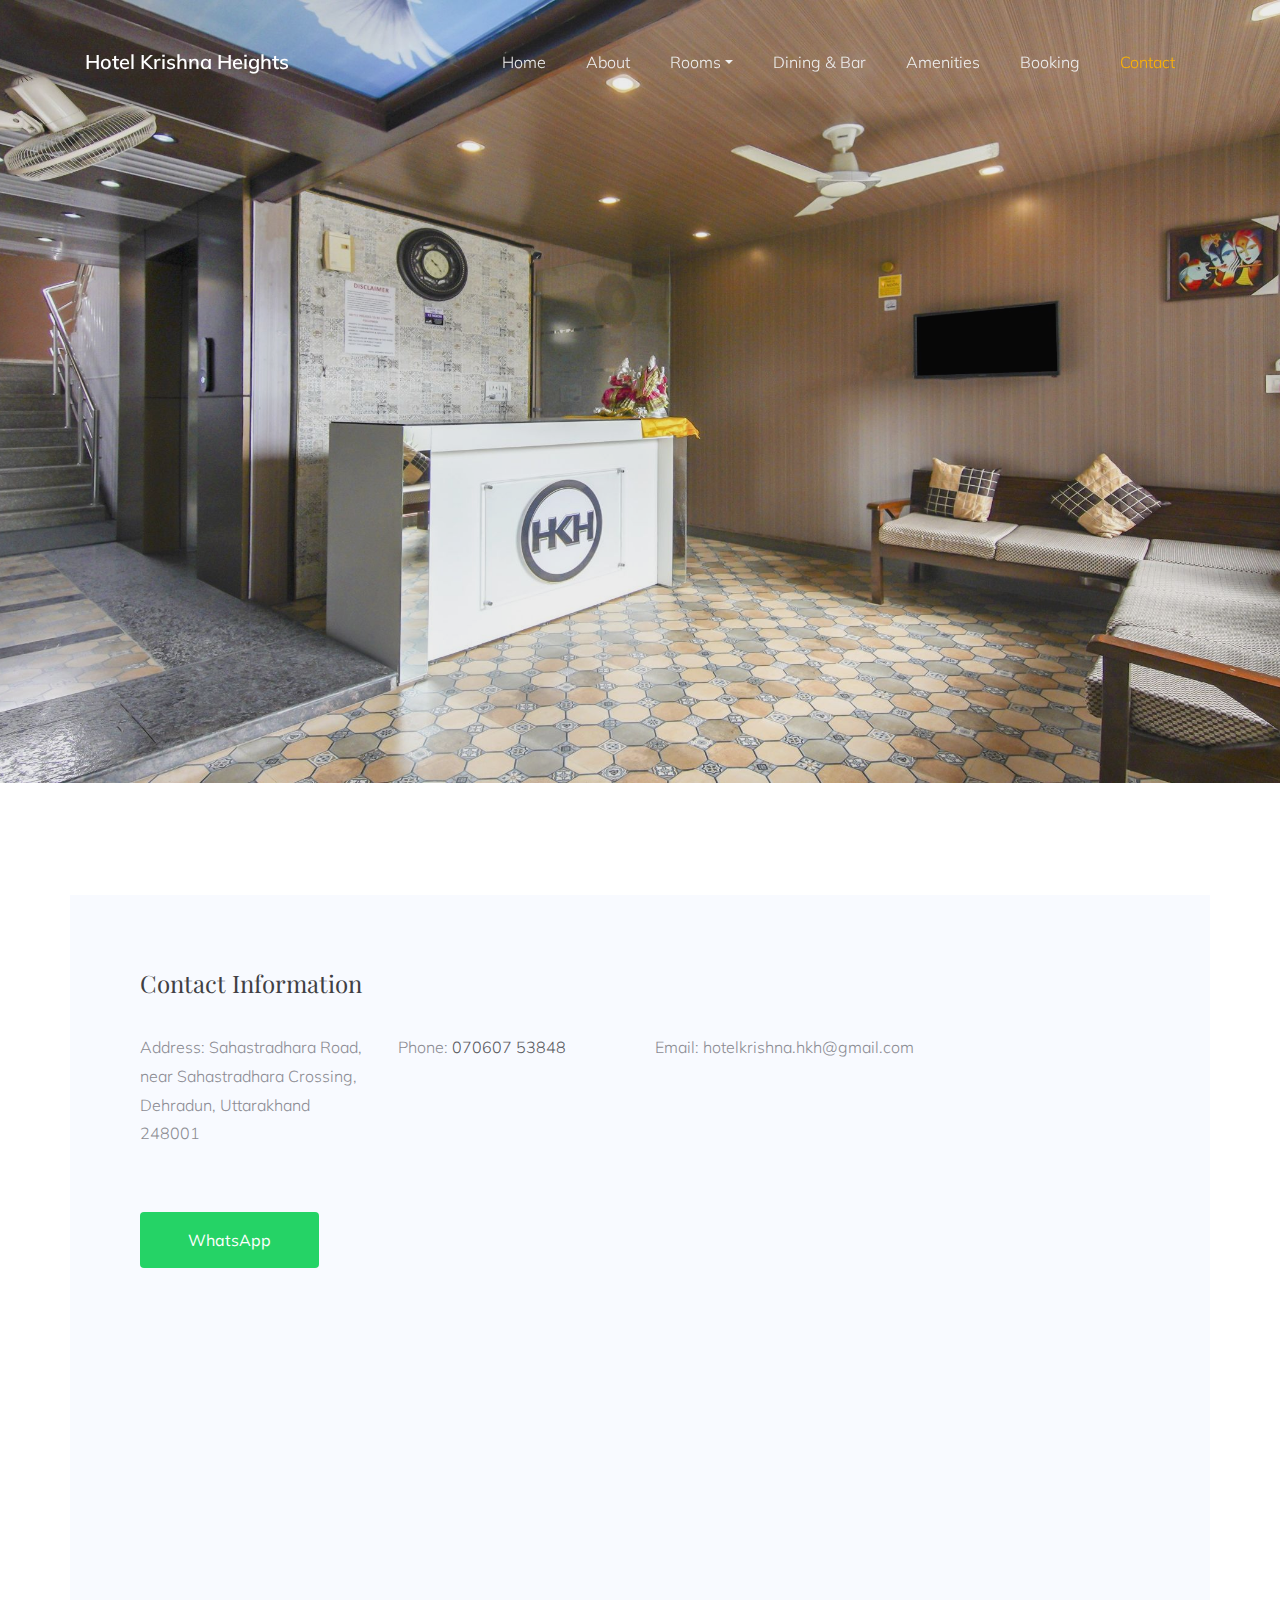
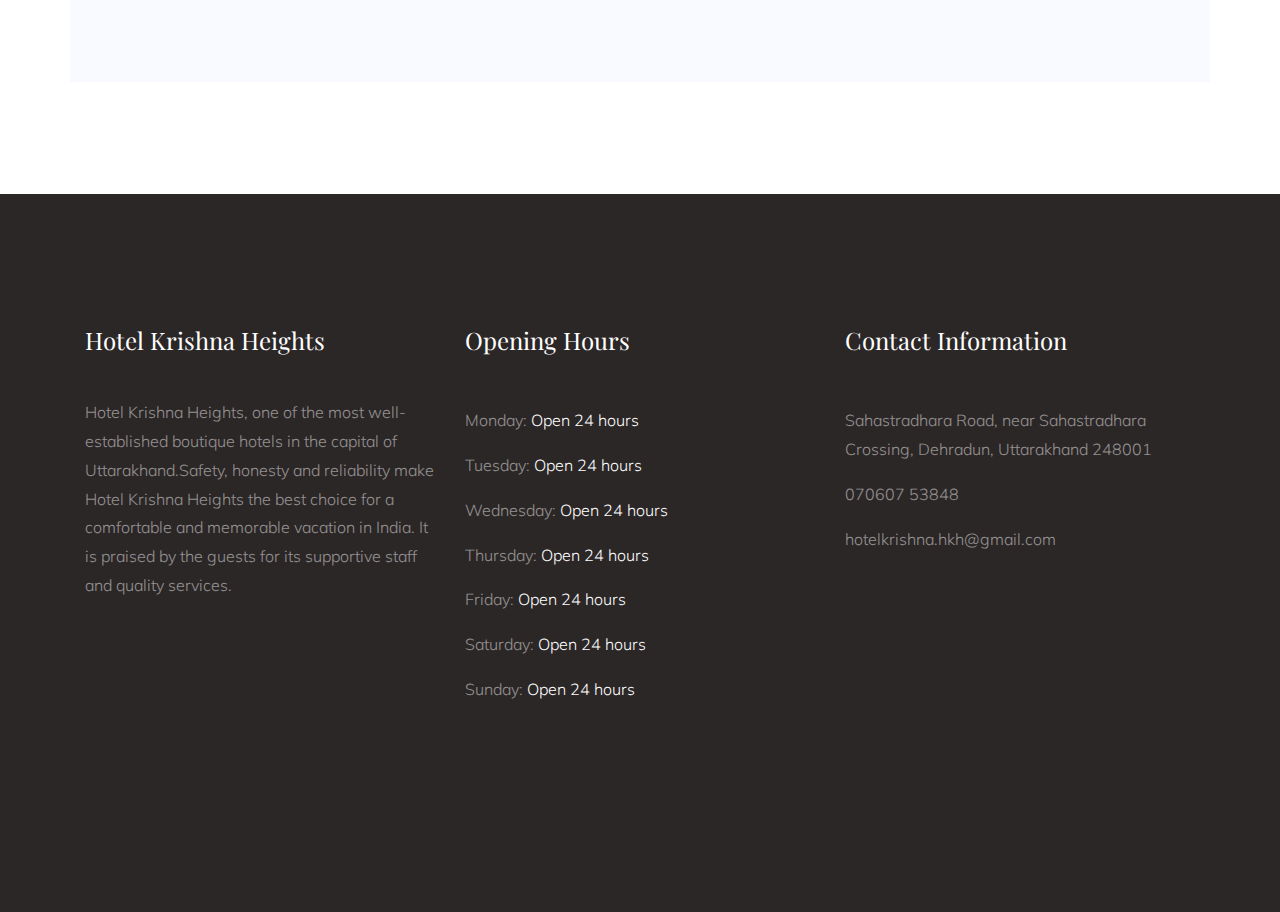
<file: contact.html>
<!DOCTYPE html>
<html lang="en">
  <head>
    <title>Hotel Krishna Heights</title>
    <meta charset="utf-8">
    <meta name="viewport" content="width=device-width, initial-scale=1, shrink-to-fit=no">

    <link href="https://fonts.googleapis.com/css?family=Open+Sans" rel="stylesheet">
   <script src='https://api.tiles.mapbox.com/mapbox-gl-js/v1.6.0/mapbox-gl.js'></script>
   <link href='https://api.tiles.mapbox.com/mapbox-gl-js/v1.6.0/mapbox-gl.css' rel='stylesheet' />

<style>
 .marker {
  background-image: url('./Marker.jpg');
  background-size: cover;
  width: 50px;
  height: 50px;
  border-radius: 50%;
  cursor: pointer;
}

.mapboxgl-popup {
  max-width: 200px;
}

.mapboxgl-popup-content {
  text-align: center;
  font-family: 'Open Sans', sans-serif;
}

</style>

    <link href="https://fonts.googleapis.com/css?family=Muli:300,400,600,700" rel="stylesheet">
    <link href="https://fonts.googleapis.com/css?family=Playfair+Display:400,400i,700" rel="stylesheet">

    <link rel="stylesheet" href="css/open-iconic-bootstrap.min.css">
    <link rel="stylesheet" href="css/animate.css">

    <link rel="stylesheet" href="css/owl.carousel.min.css">
    <link rel="stylesheet" href="css/owl.theme.default.min.css">
    <link rel="stylesheet" href="css/magnific-popup.css">

    <link rel="stylesheet" href="css/aos.css">

    <link rel="stylesheet" href="css/ionicons.min.css">

    <link rel="stylesheet" href="css/bootstrap-datepicker.css">
    <link rel="stylesheet" href="css/jquery.timepicker.css">


    <link rel="stylesheet" href="css/flaticon.css">
    <link rel="stylesheet" href="css/icomoon.css">
    <link rel="stylesheet" href="css/style.css">
  </head>
  <body>

    <nav class="navbar navbar-expand-lg navbar-dark ftco_navbar bg-dark ftco-navbar-light" id="ftco-navbar">
      <div class="container">
        <a class="navbar-brand" href="index.html">Hotel Krishna Heights</a>
        <button class="navbar-toggler" type="button" data-toggle="collapse" data-target="#ftco-nav" aria-controls="ftco-nav" aria-expanded="false" aria-label="Toggle navigation">
          <span class="oi oi-menu"></span> Menu
        </button>

        <div class="collapse navbar-collapse" id="ftco-nav">
          <ul class="navbar-nav ml-auto">
            <li class="nav-item"><a href="index.html" class="nav-link">Home</a></li>
            <li class="nav-item"><a href="about.html" class="nav-link">About</a></li>
            <li class="nav-item dropdown">
              <a class="nav-link dropdown-toggle" href="room.html" id="dropdown04" data-toggle="dropdown" aria-haspopup="true" aria-expanded="false">Rooms</a>
                <div class="dropdown-menu" aria-labelledby="dropdown04">
                  <a class="dropdown-item" href="room.html">Rooms</a>
                  <a class="dropdown-item" href="room.html">Suite Room</a>
                  <a class="dropdown-item" href="room.html">Super Delux Room</a>
                  <a class="dropdown-item" href="room.html">Delux Room</a>
                </div>
            </li>
            <li class="nav-item"><a href="dining-bar.html" class="nav-link">Dining &amp; Bar</a></li>
            <li class="nav-item"><a href="amenities.html" class="nav-link">Amenities</a></li>
            <li class="nav-item"><a href="reservation.html" class="nav-link">Booking</a></li>

            <li class="nav-item active"><a href="contact.html" class="nav-link">Contact</a></li>
          </ul>
        </div>
      </div>
    </nav>
    <!-- END nav -->

    <section class="home-slider owl-carousel">
      <div class="slider-item" style="background-image: url('images/bg_1.jpg');" data-stellar-background-ratio="0.5">
        <div class="overlay"></div>
        <div class="container">
          <div class="row slider-text align-items-end">
            <div class="col-md-10 col-sm-12 ftco-animate mb-4">
              <p class="breadcrumbs"><span class="mr-2"><a href="index.html">Home</a></span> <span>Contact</span></p>
              <h1 class="mb-3">Contact Us</h1>
            </div>
          </div>
        </div>
      </div>
    </section>

    <section class="ftco-section contact-section">
      <div class="container bg-light">
        <div class="row d-flex mb-5 contact-info">
          <div class="col-md-12 mb-4">
            <h2 class="h4">Contact Information</h2>
          </div>
          <div class="w-100"></div>
          <div class="col-md-3">
            <p><span>Address:</span> Sahastradhara Road, near Sahastradhara Crossing, Dehradun, Uttarakhand 248001</p>
          </div>
          <div class="col-md-3">
            <p><span>Phone:</span> <a href="tel://1234567920"> 070607 53848</a></p>
          </div>
          <div class="col-md-4">
            <p><span>Email:</span> <a href="mailto:hotelkrishna.hkh@gmail.com"></a>hotelkrishna.hkh@gmail.com</p>
          </div>

        </div>
        <div class="row block-9">
          <div class="col-md-6 pr-md-5">

                <a href="https://wa.me/919557672252">
                  <button style="background-color:#25D366;border:none;" id='post-btn' class="btn btn-primary py-3 px-5"> WhatsApp</button>
                </a>

          </div>
          <div class="col-md-6" id="map"></div>
        </div>
      </div>
    </section>



    <footer class="ftco-footer ftco-bg-dark ftco-section">
      <div class="container">
        <div class="row mb-5">
          <div class="col-md">
            <div class="ftco-footer-widget mb-4">
              <h2 class="ftco-heading-2">Hotel Krishna Heights</h2>
              <p>Hotel Krishna Heights, one of the most well-established boutique hotels in the capital of Uttarakhand.Safety, honesty and reliability make Hotel Krishna Heights the best choice for a comfortable and memorable vacation in India. It is praised by the guests for its supportive staff and quality services.</p>
              <ul class="ftco-footer-social list-unstyled float-md-left float-lft">
                <li class="ftco-animate"><a href="#"><span class="icon-twitter"></span></a></li>
                <li class="ftco-animate"><a href="#"><span class="icon-facebook"></span></a></li>
                <li class="ftco-animate"><a href="#"><span class="icon-instagram"></span></a></li>
              </ul>
            </div>
          </div>
          <div class="col-md">
             <div class="ftco-footer-widget mb-4">
              <h2 class="ftco-heading-2">Opening Hours</h2>
              <ul class="list-unstyled">
                <li><a href="#" class="py-2 d-block">Monday: <span>Open 24 hours </span></a></li>
                <li><a href="#" class="py-2 d-block">Tuesday: <span>Open 24 hours </span></a></li>
                <li><a href="#" class="py-2 d-block">Wednesday: <span>Open 24 hours </span></a></li>
                <li><a href="#" class="py-2 d-block">Thursday: <span>Open 24 hours </span></a></li>
                <li><a href="#" class="py-2 d-block">Friday: <span>Open 24 hours </span></a></li>
                <li><a href="#" class="py-2 d-block">Saturday: <span>Open 24 hours </span></a></li>
                <li><a href="#" class="py-2 d-block">Sunday: <span>Open 24 hours </span></a></li>
              </ul>
            </div>
          </div>
          <div class="col-md">
             <div class="ftco-footer-widget mb-4">
              <h2 class="ftco-heading-2">Contact Information</h2>
              <ul class="list-unstyled">
                <li><a href="#" class="py-2 d-block">Sahastradhara Road, near Sahastradhara Crossing, Dehradun, Uttarakhand 248001</a></li>
                <li><a href="#" class="py-2 d-block">070607 53848</a></li>

                <li><a href="#" class="py-2 d-block">hotelkrishna.hkh@gmail.com</a></li>
              </ul>
            </div>
          </div>

        </div>

      </div>
    </footer>



  <!-- loader -->
  <div id="ftco-loader" class="show fullscreen"><svg class="circular" width="48px" height="48px"><circle class="path-bg" cx="24" cy="24" r="22" fill="none" stroke-width="4" stroke="#eeeeee"/><circle class="path" cx="24" cy="24" r="22" fill="none" stroke-width="4" stroke-miterlimit="10" stroke="#F96D00"/></svg></div>


  <script src="js/jquery.min.js"></script>
  <script src="js/jquery-migrate-3.0.1.min.js"></script>
  <script src="js/popper.min.js"></script>
  <script src="js/bootstrap.min.js"></script>
  <script src="js/jquery.easing.1.3.js"></script>
  <script src="js/jquery.waypoints.min.js"></script>
  <script src="js/jquery.stellar.min.js"></script>
  <script src="js/owl.carousel.min.js"></script>
  <script src="js/jquery.magnific-popup.min.js"></script>
  <script src="js/aos.js"></script>
  <script src="js/jquery.animateNumber.min.js"></script>
  <script src="js/bootstrap-datepicker.js"></script>
  <script src="js/jquery.timepicker.min.js"></script>
  <script src="js/main.js"></script>
  <script>
  $(document).ready(function () {
    const button = $('post-btn');

});

async function doEmail() {
  const name = $("input[name=name]").val();
  const email = $("input[name=email]").val();
  const subject = $("input[name=subject]").val();
  const message = $("textarea[name=message]").val();
  try {
    const response = await fetch('http://localhost:3000/email', {
      method: 'post',
      headers: {
         "Content-Type": "application/json"
       },
      body: JSON.stringify({
        name,
        email,
        subject,
        message
      })
    })
    alert('Your email has been send, Thanks')
  } catch(err) {
    console.error(`Error: ${err}`);
  }
}
mapboxgl.accessToken = 'pk.eyJ1IjoiYW5hbmRhZGhpa2FyaSIsImEiOiJjazRiZWZ1amEwN3RoM2RwaWtraXc5d3k4In0.k0eB7fMTG1nM437L1UppbQ';

var map = new mapboxgl.Map({
container: 'map',
style: 'mapbox://styles/mapbox/streets-v11',
center: [78.0642, 30.3248],
zoom: 15
});

var geojson = {
type: 'FeatureCollection',
features: [{
  type: 'Feature',
  geometry: {
    type: 'Point',
    coordinates: [78.0642, 30.3248]
  },
  properties: {
    title: 'Mapbox',
    description: 'Washington, D.C.'
  }
},
{
  type: 'Feature',
  geometry: {
    type: 'Point',
    coordinates: [78.0642,30.3248]
  },
  properties: {
    title: 'Mapbox',
    description: 'San Francisco, California'
  }
}]
};
// code from the next step will go here!
// add markers to map
geojson.features.forEach(function(marker) {

// create a HTML element for each feature
var el = document.createElement('div');
el.className = 'marker';

// make a marker for each feature and add to the map
new mapboxgl.Marker(el)
  .setLngLat(marker.geometry.coordinates)
  .addTo(map);
});



</script>
  </body>
</html>
</file>
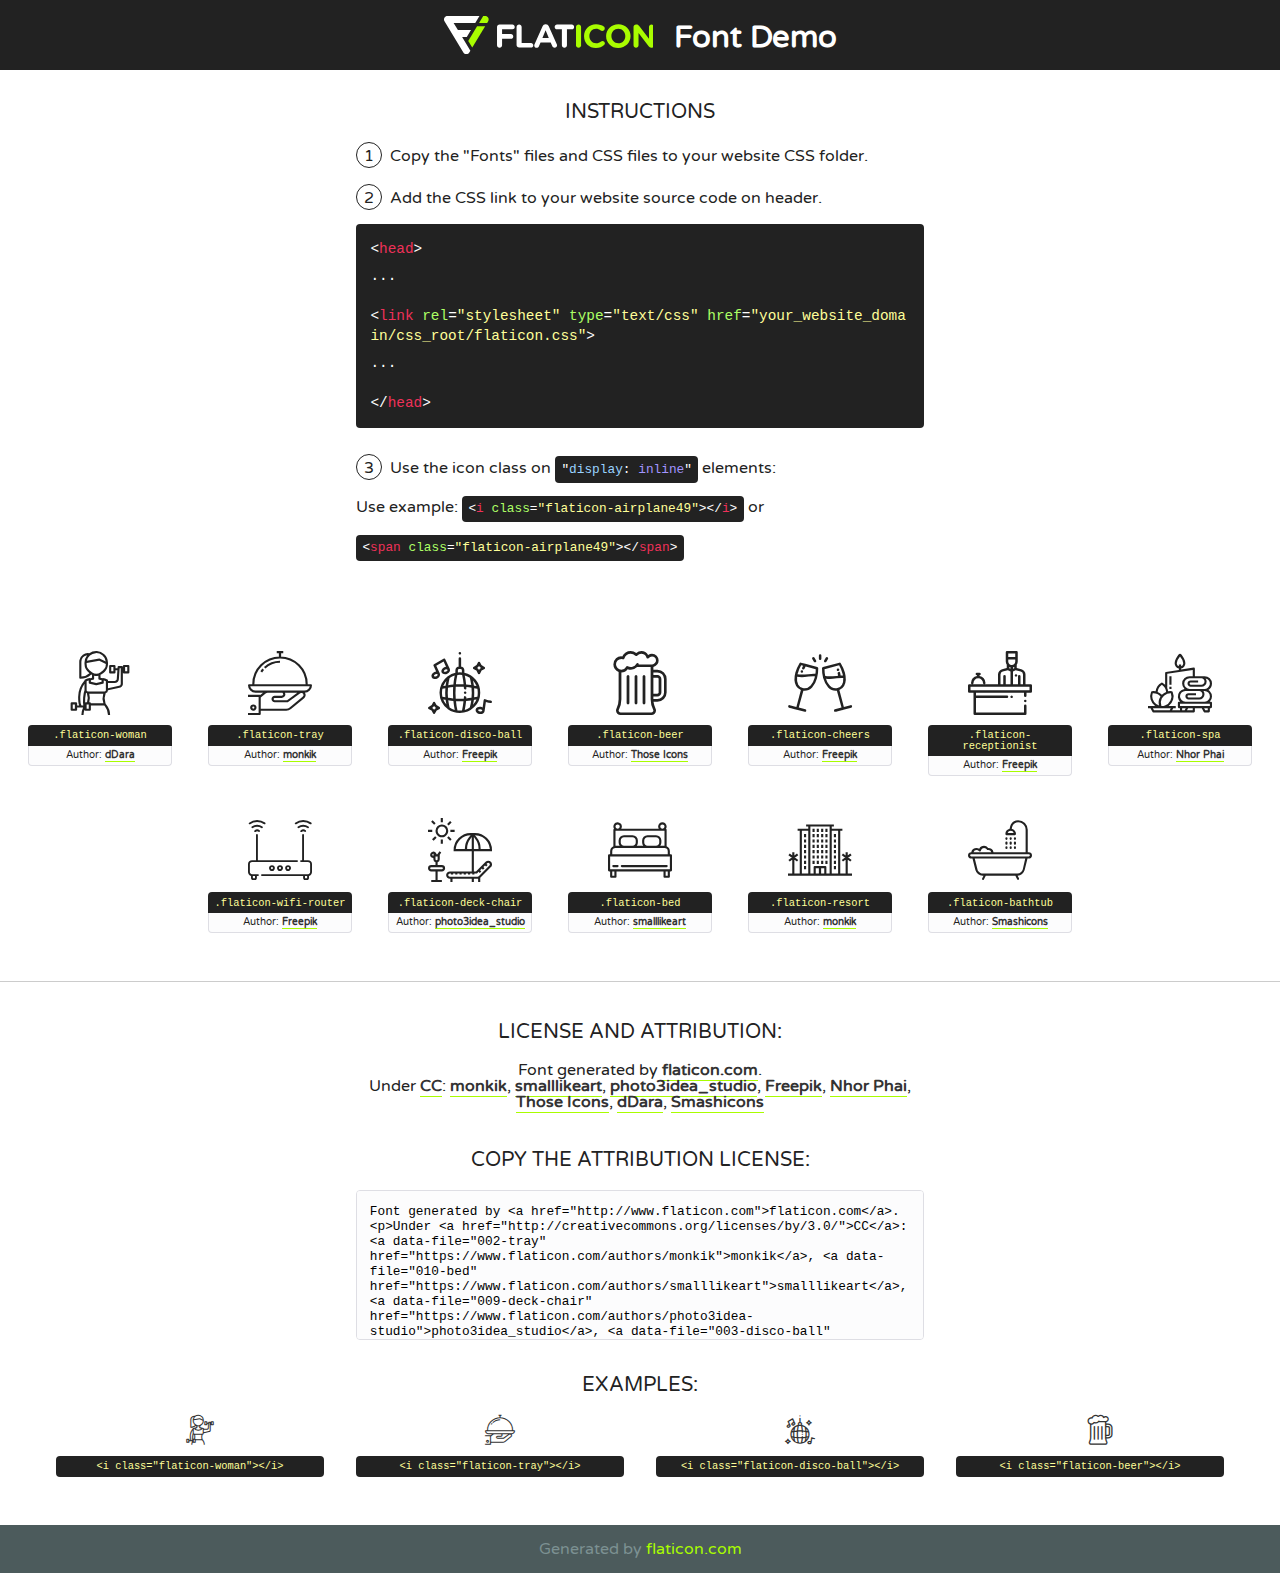
<file: fonts/flaticon/font/flaticon.html>
<!DOCTYPE html>
<!--
  Flaticon icon font: Flaticon
  Creation date: 11/07/2018 10:34
-->
<html>
<!DOCTYPE html>
<html>

<head>
    <title>Flaticon WebFont</title>
    <link href="http://fonts.googleapis.com/css?family=Varela+Round" rel="stylesheet" type="text/css" />
    <link rel="stylesheet" type="text/css" href="flaticon.css">
    <meta charset="UTF-8">
    <style>
    html, body, div, span, applet, object, iframe,
    h1, h2, h3, h4, h5, h6, p, blockquote, pre,
    a, abbr, acronym, address, big, cite, code,
    del, dfn, em, img, ins, kbd, q, s, samp,
    small, strike, strong, sub, sup, tt, var,
    b, u, i, center,
    dl, dt, dd, ol, ul, li,
    fieldset, form, label, legend,
    table, caption, tbody, tfoot, thead, tr, th, td,
    article, aside, canvas, details, embed, 
    figure, figcaption, footer, header, hgroup, 
    menu, nav, output, ruby, section, summary,
    time, mark, audio, video {
        margin: 0;
        padding: 0;
        border: 0;
        font-size: 100%;
        font: inherit;
        vertical-align: baseline;
    }
    /* HTML5 display-role reset for older browsers */
    article, aside, details, figcaption, figure, 
    footer, header, hgroup, menu, nav, section {
        display: block;
    }
    body {
        line-height: 1;
    }
    ol, ul {
        list-style: none;
    }
    blockquote, q {
        quotes: none;
    }
    blockquote:before, blockquote:after,
    q:before, q:after {
        content: '';
        content: none;
    }
    table {
        border-collapse: collapse;
        border-spacing: 0;
    }
    body {
        font-family: 'Varela Round', Helvetica, Arial, sans-serif;
        font-size: 16px;
        color: #222;
    }
    a {
        color: #333;
        border-bottom: 1px solid #a9fd00;
        font-weight: bold;
        text-decoration: none;
    }
    * {
        -moz-box-sizing: border-box;
        -webkit-box-sizing: border-box;
        box-sizing: border-box;
        margin: 0;
        padding: 0;
    }
    [class^="flaticon-"]:before, [class*=" flaticon-"]:before, [class^="flaticon-"]:after, [class*=" flaticon-"]:after {
        font-family: Flaticon;
        font-size: 30px;
        font-style: normal;
        margin-left: 20px;
        color: #333;
    }
    .wrapper {
        max-width: 600px;
        margin: auto;
        padding: 0 1em;
    }
    .title {
        font-size: 1.25em;
        text-align: center;
        margin-bottom: 1em;
        text-transform: uppercase;
    }
    header {
        text-align: center;
        background-color: #222;
        color: #fff;
        padding: 1em;
    }
    header .logo {
        width: 210px;
        height: 38px;
        display: inline-block;
        vertical-align: middle;
        margin-right: 1em;
        border: none;
    }
    header strong {
        font-size: 1.95em;
        font-weight: bold;
        vertical-align: middle;
        margin-top: 5px;
        display: inline-block;
    }
    .demo {
        margin: 2em auto;
        line-height: 1.25em;
    }
    .demo ul li {
        margin-bottom: 1em;
    }
    .demo ul li .num {
        color: #222;
        border-radius: 20px;
        display: inline-block;
        width: 26px;
        padding: 3px;
        height: 26px;
        text-align: center;
        margin-right: 0.5em;
        border: 1px solid #222;
    }
    .demo ul li code {
        background-color: #222;
        border-radius: 4px;
        padding: 0.25em 0.5em;
        display: inline-block;
        color: #fff;
        font-family: Consolas,Monaco,Lucida Console,Liberation Mono,DejaVu Sans Mono,Bitstream Vera Sans Mono,Courier New, monospace;
        font-weight: lighter;
        margin-top: 1em;
        font-size: 0.8em;
        word-break: break-all;
    }
    .demo ul li code.big {
        padding: 1em;
        font-size: 0.9em;
    }
    .demo ul li code .red {
        color: #EF3159;
    }
    .demo ul li code .green {
        color: #ACFF65;
    }
    .demo ul li code .yellow {
        color: #FFFF99;
    }
    .demo ul li code .blue {
        color: #99D3FF;
    }
    .demo ul li code .purple {
        color: #A295FF;
    }
    .demo ul li code .dots {
        margin-top: 0.5em;
        display: block;
    }
    #glyphs {
        border-bottom: 1px solid #ccc;
        padding: 2em 0;
        text-align: center;
    }
    .glyph {
        display: inline-block;
        width: 9em;
        margin: 1em;
        text-align: center;
        vertical-align: top;
        background: #FFF;
    }
    .glyph .glyph-icon {
        padding: 10px;
        display: block;
        font-family:"Flaticon";
        font-size: 64px;
        line-height: 1;
    }
    .glyph .glyph-icon:before {
        font-size: 64px;
        color: #222;
        margin-left: 0;
    }
    .class-name {
        font-size: 0.65em;
        background-color: #222;
        color: #fff;
        border-radius: 4px 4px 0 0;
        padding: 0.5em;
        color: #FFFF99;
        font-family: Consolas,Monaco,Lucida Console,Liberation Mono,DejaVu Sans Mono,Bitstream Vera Sans Mono,Courier New, monospace;
    }
    .author-name {
        font-size: 0.6em;
        background-color: #fcfcfd;
        border: 1px solid #DEDEE4;
        border-top: 0;
        border-radius: 0 0 4px 4px;
        padding: 0.5em;
    }
    .class-name:last-child {
        font-size: 10px;
        color:#888;
    }
    .class-name:last-child a {
        font-size: 10px;
        color:#555;
    }
    .class-name:last-child a:hover {
        color:#a9fd00;
    }
    .glyph > input {
        display: block;
        width: 100px;
        margin: 5px auto;
        text-align: center;
        font-size: 12px;
        cursor: text;
    }
    .glyph > input.icon-input {
        font-family:"Flaticon";
        font-size: 16px;
        margin-bottom: 10px;
    }
    .attribution .title {
        margin-top: 2em;
    }
    .attribution textarea {
        background-color: #fcfcfd;
        padding: 1em;
        border: none;
        box-shadow: none;
        border: 1px solid #DEDEE4;
        border-radius: 4px;
        resize: none;
        width: 100%;
        height: 150px;
        font-size: 0.8em;
        font-family: Consolas,Monaco,Lucida Console,Liberation Mono,DejaVu Sans Mono,Bitstream Vera Sans Mono,Courier New, monospace;
        -webkit-appearance: none;
    }
    .iconsuse {
        margin: 2em auto;
        text-align: center;
        max-width: 1200px;
    }
    .iconsuse:after {
        content: '';
        display: table;
        clear: both;
    }
    .iconsuse .image {
        float: left;
        width: 25%;
        padding: 0 1em;
    }
    .iconsuse .image p {
        margin-bottom: 1em;
    }
    .iconsuse .image span {
        display: block;
        font-size: 0.65em;
        background-color: #222;
        color: #fff;
        border-radius: 4px;
        padding: 0.5em;
        color: #FFFF99;
        margin-top: 1em;
        font-family: Consolas,Monaco,Lucida Console,Liberation Mono,DejaVu Sans Mono,Bitstream Vera Sans Mono,Courier New, monospace;
    }
    #footer {
        text-align: center;
        background-color: #4C5B5C;
        color: #7c9192;
        padding: 1em;
    }
    #footer a {
        border: none;
        color: #a9fd00;
        font-weight: normal;
    }
    @media (max-width: 960px) {
        .iconsuse .image {
            width: 50%;
        }
    }
    @media (max-width: 560px) {
        .iconsuse .image {
            width: 100%;
        }
    }
    </style>
</head>

<body class="characters-off">

    <header>
        <a href="http://www.flaticon.com" target="_blank" class="logo">
            <svg version="1.1" xmlns="http://www.w3.org/2000/svg" xmlns:xlink="http://www.w3.org/1999/xlink" xmlns:a="http://ns.adobe.com/AdobeSVGViewerExtensions/3.0/" viewBox="0 0 560.875 102.036" enable-background="new 0 0 560.875 102.036" xml:space="preserve">
                <defs>
                </defs>
                <g>
                    <g class="letters">
                        <path fill="#ffffff" d="M141.596,29.675c0-3.777,2.985-6.767,6.764-6.767h34.438c3.426,0,6.15,2.728,6.15,6.15
                        c0,3.43-2.724,6.149-6.15,6.149h-27.674v13.091h23.719c3.429,0,6.151,2.724,6.151,6.15c0,3.43-2.723,6.149-6.151,6.149h-23.719
                        v17.574c0,3.773-2.986,6.761-6.764,6.761c-3.779,0-6.764-2.989-6.764-6.761V29.675z"></path>
                        <path fill="#ffffff" d="M193.844,29.149c0-3.781,2.985-6.767,6.764-6.767c3.776,0,6.763,2.985,6.763,6.767v42.957h25.039
                        c3.426,0,6.149,2.726,6.149,6.153c0,3.425-2.723,6.15-6.149,6.15h-31.802c-3.779,0-6.764-2.986-6.764-6.768V29.149z"></path>
                        <path fill="#ffffff" d="M241.891,75.71l21.438-48.407c1.492-3.341,4.215-5.357,7.906-5.357h0.792
                        c3.686,0,6.323,2.017,7.815,5.357l21.439,48.407c0.436,0.967,0.701,1.845,0.701,2.723c0,3.602-2.809,6.501-6.414,6.501
                        c-3.161,0-5.269-1.845-6.499-4.655l-4.132-9.661h-27.059l-4.301,10.102c-1.144,2.631-3.426,4.214-6.237,4.214
                        c-3.517,0-6.24-2.81-6.24-6.325C241.1,77.64,241.451,76.677,241.891,75.71z M279.932,58.666l-8.521-20.297l-8.526,20.297H279.932
                        z"></path>
                        <path fill="#ffffff" d="M314.864,35.387H301.86c-3.429,0-6.239-2.813-6.239-6.238c0-3.429,2.811-6.24,6.239-6.24h39.533
                        c3.426,0,6.237,2.811,6.237,6.24c0,3.425-2.811,6.238-6.237,6.238h-13.001v42.785c0,3.773-2.99,6.761-6.764,6.761
                        c-3.779,0-6.764-2.989-6.764-6.761V35.387z"></path>
                        <path fill="#A9FD00" d="M352.615,29.149c0-3.781,2.985-6.767,6.767-6.767c3.774,0,6.761,2.985,6.761,6.767v49.024
                        c0,3.773-2.987,6.761-6.761,6.761c-3.781,0-6.767-2.989-6.767-6.761V29.149z"></path>
                        <path fill="#A9FD00" d="M374.132,53.836v-0.179c0-17.481,13.178-31.801,32.065-31.801c9.22,0,15.459,2.458,20.557,6.238
                        c1.402,1.054,2.637,2.985,2.637,5.357c0,3.692-2.985,6.59-6.681,6.59c-1.845,0-3.071-0.702-4.044-1.319
                        c-3.776-2.813-7.729-4.393-12.562-4.393c-10.364,0-17.831,8.611-17.831,19.154v0.173c0,10.542,7.291,19.329,17.831,19.329
                        c5.715,0,9.492-1.756,13.359-4.834c1.049-0.874,2.458-1.491,4.039-1.491c3.429,0,6.325,2.813,6.325,6.236
                        c0,2.106-1.056,3.78-2.282,4.834c-5.539,4.834-12.036,7.733-21.878,7.733C387.572,85.464,374.132,71.493,374.132,53.836z"></path>
                        <path fill="#A9FD00" d="M433.009,53.836v-0.179c0-17.481,13.79-31.801,32.766-31.801c18.981,0,32.592,14.143,32.592,31.628v0.173
                        c0,17.483-13.785,31.807-32.769,31.807C446.625,85.464,433.009,71.32,433.009,53.836z M484.224,53.836v-0.179
                        c0-10.539-7.725-19.326-18.626-19.326c-10.893,0-18.449,8.611-18.449,19.154v0.173c0,10.542,7.73,19.329,18.626,19.329
                        C476.676,72.986,484.224,64.378,484.224,53.836z"></path>
                        <path fill="#A9FD00" d="M506.233,29.321c0-3.774,2.99-6.763,6.767-6.763h1.401c3.252,0,5.183,1.583,7.029,3.953l26.093,34.265
                        V29.059c0-3.692,2.99-6.677,6.681-6.677c3.683,0,6.671,2.985,6.671,6.677v48.934c0,3.78-2.987,6.765-6.764,6.765h-0.436
                        c-3.257,0-5.188-1.581-7.034-3.953l-27.056-35.492v32.944c0,3.687-2.985,6.676-6.678,6.676c-3.683,0-6.673-2.989-6.673-6.676
                        V29.321z"></path>
                    </g>
                    <g class="insignia">
                        <path fill="#ffffff" d="M48.372,56.137h12.517l11.156-18.537H37.186L25.688,18.539h57.825L94.668,0H9.271
                        C5.925,0,2.842,1.801,1.198,4.716c-1.644,2.907-1.593,6.482,0.134,9.343l50.38,83.501c1.678,2.781,4.689,4.476,7.938,4.476
                        c3.246,0,6.257-1.695,7.935-4.476l2.898-4.804L48.372,56.137z"></path>
                        <g class="i">
                            <path fill="#A9FD00" d="M93.575,18.539h0.031v0.004l21.652,0.004l2.705-4.488c1.727-2.861,1.778-6.436,0.133-9.343
                            C116.454,1.801,113.371,0,110.026,0h-5.294L93.575,18.539z"></path>
                            <polygon fill="#A9FD00" points="88.291,27.356 64.725,66.486 75.519,84.404 109.942,27.356"></polygon>
                        </g>
                    </g>
                </g>
            </svg>
        </a>
        <strong>Font Demo</strong>
    </header>


    <section class="demo wrapper">

        <p class="title">Instructions</p>

        <ul>
            <li>
                <span class="num">1</span>Copy the "Fonts" files and CSS files to your website CSS folder.
            </li>
            <li>
                <span class="num">2</span>Add the CSS link to your website source code on header.
                <code class="big">
                    &lt;<span class="red">head</span>&gt;
                    <br/><span class="dots">...</span>
                    <br/>&lt;<span class="red">link</span> <span class="green">rel</span>=<span class="yellow">"stylesheet"</span> <span class="green">type</span>=<span class="yellow">"text/css"</span> <span class="green">href</span>=<span class="yellow">"your_website_domain/css_root/flaticon.css"</span>&gt;
                    <br/><span class="dots">...</span>
                    <br/>&lt;/<span class="red">head</span>&gt;
                </code>
            </li>

            <li>
                <p>
                    <span class="num">3</span>Use the icon class on <code>"<span class="blue">display</span>:<span class="purple"> inline</span>"</code> elements:
                    <br />
                    Use example: <code>&lt;<span class="red">i</span> <span class="green">class</span>=<span class="yellow">&quot;flaticon-airplane49&quot;</span>&gt;&lt;/<span class="red">i</span>&gt;</code> or <code>&lt;<span class="red">span</span> <span class="green">class</span>=<span class="yellow">&quot;flaticon-airplane49&quot;</span>&gt;&lt;/<span class="red">span</span>&gt;</code>
            </li>
        </ul>

    </section>




   <section id="glyphs">          
    
      
        <div class="glyph"><div class="glyph-icon flaticon-woman"></div>
            <div class="class-name">.flaticon-woman</div>
            <div class="author-name">Author: <a data-file="001-woman" href="https://www.flaticon.com/authors/ddara">dDara</a> </div> 
        </div>        
        
        <div class="glyph"><div class="glyph-icon flaticon-tray"></div>
            <div class="class-name">.flaticon-tray</div>
            <div class="author-name">Author: <a data-file="002-tray" href="https://www.flaticon.com/authors/monkik">monkik</a> </div> 
        </div>        
        
        <div class="glyph"><div class="glyph-icon flaticon-disco-ball"></div>
            <div class="class-name">.flaticon-disco-ball</div>
            <div class="author-name">Author: <a data-file="003-disco-ball" href="http://www.freepik.com">Freepik</a> </div> 
        </div>        
        
        <div class="glyph"><div class="glyph-icon flaticon-beer"></div>
            <div class="class-name">.flaticon-beer</div>
            <div class="author-name">Author: <a data-file="004-beer" href="https://www.flaticon.com/authors/those-icons">Those Icons</a> </div> 
        </div>        
        
        <div class="glyph"><div class="glyph-icon flaticon-cheers"></div>
            <div class="class-name">.flaticon-cheers</div>
            <div class="author-name">Author: <a data-file="005-cheers" href="http://www.freepik.com">Freepik</a> </div> 
        </div>        
        
        <div class="glyph"><div class="glyph-icon flaticon-receptionist"></div>
            <div class="class-name">.flaticon-receptionist</div>
            <div class="author-name">Author: <a data-file="006-receptionist" href="http://www.freepik.com">Freepik</a> </div> 
        </div>        
        
        <div class="glyph"><div class="glyph-icon flaticon-spa"></div>
            <div class="class-name">.flaticon-spa</div>
            <div class="author-name">Author: <a data-file="007-spa" href="https://www.flaticon.com/authors/nhor-phai">Nhor Phai</a> </div> 
        </div>        
        
        <div class="glyph"><div class="glyph-icon flaticon-wifi-router"></div>
            <div class="class-name">.flaticon-wifi-router</div>
            <div class="author-name">Author: <a data-file="008-wifi-router" href="http://www.freepik.com">Freepik</a> </div> 
        </div>        
        
        <div class="glyph"><div class="glyph-icon flaticon-deck-chair"></div>
            <div class="class-name">.flaticon-deck-chair</div>
            <div class="author-name">Author: <a data-file="009-deck-chair" href="https://www.flaticon.com/authors/photo3idea-studio">photo3idea_studio</a> </div> 
        </div>        
        
        <div class="glyph"><div class="glyph-icon flaticon-bed"></div>
            <div class="class-name">.flaticon-bed</div>
            <div class="author-name">Author: <a data-file="010-bed" href="https://www.flaticon.com/authors/smalllikeart">smalllikeart</a> </div> 
        </div>        
        
        <div class="glyph"><div class="glyph-icon flaticon-resort"></div>
            <div class="class-name">.flaticon-resort</div>
            <div class="author-name">Author: <a data-file="011-resort" href="https://www.flaticon.com/authors/monkik">monkik</a> </div> 
        </div>        
        
        <div class="glyph"><div class="glyph-icon flaticon-bathtub"></div>
            <div class="class-name">.flaticon-bathtub</div>
            <div class="author-name">Author: <a data-file="012-bathtub" href="https://www.flaticon.com/authors/smashicons">Smashicons</a> </div> 
        </div>        
        

    </section>



    <section class="attribution wrapper"   style="text-align:center;">

      <div class="title">License and attribution:</div><div class="attrDiv">Font generated by <a href="http://www.flaticon.com">flaticon.com</a>. <div><p>Under <a href="http://creativecommons.org/licenses/by/3.0/">CC</a>: <a data-file="002-tray" href="https://www.flaticon.com/authors/monkik">monkik</a>, <a data-file="010-bed" href="https://www.flaticon.com/authors/smalllikeart">smalllikeart</a>, <a data-file="009-deck-chair" href="https://www.flaticon.com/authors/photo3idea-studio">photo3idea_studio</a>, <a data-file="003-disco-ball" href="http://www.freepik.com">Freepik</a>, <a data-file="007-spa" href="https://www.flaticon.com/authors/nhor-phai">Nhor Phai</a>, <a data-file="004-beer" href="https://www.flaticon.com/authors/those-icons">Those Icons</a>, <a data-file="001-woman" href="https://www.flaticon.com/authors/ddara">dDara</a>, <a data-file="012-bathtub" href="https://www.flaticon.com/authors/smashicons">Smashicons</a></p>  </div>
      </div>
      <div class="title">Copy the Attribution License:</div>

    <textarea onclick="this.focus();this.select();">Font generated by &lt;a href=&quot;http://www.flaticon.com&quot;&gt;flaticon.com&lt;/a&gt;. <p>Under <a href="http://creativecommons.org/licenses/by/3.0/">CC</a>: <a data-file="002-tray" href="https://www.flaticon.com/authors/monkik">monkik</a>, <a data-file="010-bed" href="https://www.flaticon.com/authors/smalllikeart">smalllikeart</a>, <a data-file="009-deck-chair" href="https://www.flaticon.com/authors/photo3idea-studio">photo3idea_studio</a>, <a data-file="003-disco-ball" href="http://www.freepik.com">Freepik</a>, <a data-file="007-spa" href="https://www.flaticon.com/authors/nhor-phai">Nhor Phai</a>, <a data-file="004-beer" href="https://www.flaticon.com/authors/those-icons">Those Icons</a>, <a data-file="001-woman" href="https://www.flaticon.com/authors/ddara">dDara</a>, <a data-file="012-bathtub" href="https://www.flaticon.com/authors/smashicons">Smashicons</a></p>  
     </textarea>

    </section>

    <section class="iconsuse">

          <div class="title">Examples:</div>            
             
            <div class="image">
                <p>
                    <i class="glyph-icon flaticon-woman"></i> 
                    <span>&lt;i class=&quot;flaticon-woman&quot;&gt;&lt;/i&gt;</span>
                </p>
            </div>
            
            <div class="image">
                <p>
                    <i class="glyph-icon flaticon-tray"></i> 
                    <span>&lt;i class=&quot;flaticon-tray&quot;&gt;&lt;/i&gt;</span>
                </p>
            </div>
            
            <div class="image">
                <p>
                    <i class="glyph-icon flaticon-disco-ball"></i> 
                    <span>&lt;i class=&quot;flaticon-disco-ball&quot;&gt;&lt;/i&gt;</span>
                </p>
            </div>
            
            <div class="image">
                <p>
                    <i class="glyph-icon flaticon-beer"></i> 
                    <span>&lt;i class=&quot;flaticon-beer&quot;&gt;&lt;/i&gt;</span>
                </p>
            </div>
                       
        </div>
                            
    </section>

<div id="footer">
    <div>Generated by <a href="http://www.flaticon.com">flaticon.com</a>
    </div>
</div>



</body>
</html>
</file>
<file: css/flaticon.css>
/*
    Flaticon icon font: Flaticon
    Creation date: 11/07/2018 10:34
    */

@font-face {
  font-family: "Flaticon";
  src: url("../fonts/flaticon/font/Flaticon.eot");
  src: url("../fonts/flaticon/font/Flaticon.eot?#iefix") format("embedded-opentype"),
       url("../fonts/flaticon/font/Flaticon.woff") format("woff"),
       url("../fonts/flaticon/font/Flaticon.ttf") format("truetype"),
       url("../fonts/flaticon/font/Flaticon.svg#Flaticon") format("svg");
  font-weight: normal;
  font-style: normal;
}

@media screen and (-webkit-min-device-pixel-ratio:0) {
  @font-face {
    font-family: "Flaticon";
    src: url("../fonts/flaticon/font/Flaticon.svg#Flaticon") format("svg");
  }
}

[class^="flaticon-"]:before, [class*=" flaticon-"]:before,
[class^="flaticon-"]:after, [class*=" flaticon-"]:after {   
  font-family: Flaticon;
  font-style: normal;
  font-weight: normal;
  font-variant: normal;
  text-transform: none;
  line-height: 1;

  /* Better Font Rendering =========== */
  -webkit-font-smoothing: antialiased;
  -moz-osx-font-smoothing: grayscale;
}

.flaticon-woman:before { content: "\f100"; }
.flaticon-tray:before { content: "\f101"; }
.flaticon-disco-ball:before { content: "\f102"; }
.flaticon-beer:before { content: "\f103"; }
.flaticon-cheers:before { content: "\f104"; }
.flaticon-receptionist:before { content: "\f105"; }
.flaticon-spa:before { content: "\f106"; }
.flaticon-wifi-router:before { content: "\f107"; }
.flaticon-deck-chair:before { content: "\f108"; }
.flaticon-bed:before { content: "\f109"; }
.flaticon-resort:before { content: "\f10a"; }
.flaticon-bathtub:before { content: "\f10b"; }
</file>
<file: css/icomoon.css>
@font-face {
  font-family: 'icomoon';
  src:  url('../fonts/icomoon/icomoon.eot?6tt51o');
  src:  url('../fonts/icomoon/icomoon.eot?6tt51o#iefix') format('embedded-opentype'),
    url('../fonts/icomoon/icomoon.ttf?6tt51o') format('truetype'),
    url('../fonts/icomoon/icomoon.woff?6tt51o') format('woff'),
    url('../fonts/icomoon/icomoon.svg?6tt51o#icomoon') format('svg');
  font-weight: normal;
  font-style: normal;
}

[class^="icon-"], [class*=" icon-"] {
  /* use !important to prevent issues with browser extensions that change fonts */
  font-family: 'icomoon' !important;
  speak: none;
  font-style: normal;
  font-weight: normal;
  font-variant: normal;
  text-transform: none;
  line-height: 1;

  /* Better Font Rendering =========== */
  -webkit-font-smoothing: antialiased;
  -moz-osx-font-smoothing: grayscale;
}

.icon-asterisk:before {
  content: "\f069";
}
.icon-plus:before {
  content: "\f067";
}
.icon-question:before {
  content: "\f128";
}
.icon-minus:before {
  content: "\f068";
}
.icon-glass:before {
  content: "\f000";
}
.icon-music:before {
  content: "\f001";
}
.icon-search:before {
  content: "\f002";
}
.icon-envelope-o:before {
  content: "\f003";
}
.icon-heart:before {
  content: "\f004";
}
.icon-star:before {
  content: "\f005";
}
.icon-star-o:before {
  content: "\f006";
}
.icon-user:before {
  content: "\f007";
}
.icon-film:before {
  content: "\f008";
}
.icon-th-large:before {
  content: "\f009";
}
.icon-th:before {
  content: "\f00a";
}
.icon-th-list:before {
  content: "\f00b";
}
.icon-check:before {
  content: "\f00c";
}
.icon-close:before {
  content: "\f00d";
}
.icon-remove:before {
  content: "\f00d";
}
.icon-times:before {
  content: "\f00d";
}
.icon-search-plus:before {
  content: "\f00e";
}
.icon-search-minus:before {
  content: "\f010";
}
.icon-power-off:before {
  content: "\f011";
}
.icon-signal:before {
  content: "\f012";
}
.icon-cog:before {
  content: "\f013";
}
.icon-gear:before {
  content: "\f013";
}
.icon-trash-o:before {
  content: "\f014";
}
.icon-home:before {
  content: "\f015";
}
.icon-file-o:before {
  content: "\f016";
}
.icon-clock-o:before {
  content: "\f017";
}
.icon-road:before {
  content: "\f018";
}
.icon-download:before {
  content: "\f019";
}
.icon-arrow-circle-o-down:before {
  content: "\f01a";
}
.icon-arrow-circle-o-up:before {
  content: "\f01b";
}
.icon-inbox:before {
  content: "\f01c";
}
.icon-play-circle-o:before {
  content: "\f01d";
}
.icon-repeat:before {
  content: "\f01e";
}
.icon-rotate-right:before {
  content: "\f01e";
}
.icon-refresh:before {
  content: "\f021";
}
.icon-list-alt:before {
  content: "\f022";
}
.icon-lock:before {
  content: "\f023";
}
.icon-flag:before {
  content: "\f024";
}
.icon-headphones:before {
  content: "\f025";
}
.icon-volume-off:before {
  content: "\f026";
}
.icon-volume-down:before {
  content: "\f027";
}
.icon-volume-up:before {
  content: "\f028";
}
.icon-qrcode:before {
  content: "\f029";
}
.icon-barcode:before {
  content: "\f02a";
}
.icon-tag:before {
  content: "\f02b";
}
.icon-tags:before {
  content: "\f02c";
}
.icon-book:before {
  content: "\f02d";
}
.icon-bookmark:before {
  content: "\f02e";
}
.icon-print:before {
  content: "\f02f";
}
.icon-camera:before {
  content: "\f030";
}
.icon-font:before {
  content: "\f031";
}
.icon-bold:before {
  content: "\f032";
}
.icon-italic:before {
  content: "\f033";
}
.icon-text-height:before {
  content: "\f034";
}
.icon-text-width:before {
  content: "\f035";
}
.icon-align-left:before {
  content: "\f036";
}
.icon-align-center:before {
  content: "\f037";
}
.icon-align-right:before {
  content: "\f038";
}
.icon-align-justify:before {
  content: "\f039";
}
.icon-list:before {
  content: "\f03a";
}
.icon-dedent:before {
  content: "\f03b";
}
.icon-outdent:before {
  content: "\f03b";
}
.icon-indent:before {
  content: "\f03c";
}
.icon-video-camera:before {
  content: "\f03d";
}
.icon-image:before {
  content: "\f03e";
}
.icon-photo:before {
  content: "\f03e";
}
.icon-picture-o:before {
  content: "\f03e";
}
.icon-pencil:before {
  content: "\f040";
}
.icon-map-marker:before {
  content: "\f041";
}
.icon-adjust:before {
  content: "\f042";
}
.icon-tint:before {
  content: "\f043";
}
.icon-edit:before {
  content: "\f044";
}
.icon-pencil-square-o:before {
  content: "\f044";
}
.icon-share-square-o:before {
  content: "\f045";
}
.icon-check-square-o:before {
  content: "\f046";
}
.icon-arrows:before {
  content: "\f047";
}
.icon-step-backward:before {
  content: "\f048";
}
.icon-fast-backward:before {
  content: "\f049";
}
.icon-backward:before {
  content: "\f04a";
}
.icon-play:before {
  content: "\f04b";
}
.icon-pause:before {
  content: "\f04c";
}
.icon-stop:before {
  content: "\f04d";
}
.icon-forward:before {
  content: "\f04e";
}
.icon-fast-forward:before {
  content: "\f050";
}
.icon-step-forward:before {
  content: "\f051";
}
.icon-eject:before {
  content: "\f052";
}
.icon-chevron-left:before {
  content: "\f053";
}
.icon-chevron-right:before {
  content: "\f054";
}
.icon-plus-circle:before {
  content: "\f055";
}
.icon-minus-circle:before {
  content: "\f056";
}
.icon-times-circle:before {
  content: "\f057";
}
.icon-check-circle:before {
  content: "\f058";
}
.icon-question-circle:before {
  content: "\f059";
}
.icon-info-circle:before {
  content: "\f05a";
}
.icon-crosshairs:before {
  content: "\f05b";
}
.icon-times-circle-o:before {
  content: "\f05c";
}
.icon-check-circle-o:before {
  content: "\f05d";
}
.icon-ban:before {
  content: "\f05e";
}
.icon-arrow-left:before {
  content: "\f060";
}
.icon-arrow-right:before {
  content: "\f061";
}
.icon-arrow-up:before {
  content: "\f062";
}
.icon-arrow-down:before {
  content: "\f063";
}
.icon-mail-forward:before {
  content: "\f064";
}
.icon-share:before {
  content: "\f064";
}
.icon-expand:before {
  content: "\f065";
}
.icon-compress:before {
  content: "\f066";
}
.icon-exclamation-circle:before {
  content: "\f06a";
}
.icon-gift:before {
  content: "\f06b";
}
.icon-leaf:before {
  content: "\f06c";
}
.icon-fire:before {
  content: "\f06d";
}
.icon-eye:before {
  content: "\f06e";
}
.icon-eye-slash:before {
  content: "\f070";
}
.icon-exclamation-triangle:before {
  content: "\f071";
}
.icon-warning:before {
  content: "\f071";
}
.icon-plane:before {
  content: "\f072";
}
.icon-calendar:before {
  content: "\f073";
}
.icon-random:before {
  content: "\f074";
}
.icon-comment:before {
  content: "\f075";
}
.icon-magnet:before {
  content: "\f076";
}
.icon-chevron-up:before {
  content: "\f077";
}
.icon-chevron-down:before {
  content: "\f078";
}
.icon-retweet:before {
  content: "\f079";
}
.icon-shopping-cart:before {
  content: "\f07a";
}
.icon-folder:before {
  content: "\f07b";
}
.icon-folder-open:before {
  content: "\f07c";
}
.icon-arrows-v:before {
  content: "\f07d";
}
.icon-arrows-h:before {
  content: "\f07e";
}
.icon-bar-chart:before {
  content: "\f080";
}
.icon-bar-chart-o:before {
  content: "\f080";
}
.icon-twitter-square:before {
  content: "\f081";
}
.icon-facebook-square:before {
  content: "\f082";
}
.icon-camera-retro:before {
  content: "\f083";
}
.icon-key:before {
  content: "\f084";
}
.icon-cogs:before {
  content: "\f085";
}
.icon-gears:before {
  content: "\f085";
}
.icon-comments:before {
  content: "\f086";
}
.icon-thumbs-o-up:before {
  content: "\f087";
}
.icon-thumbs-o-down:before {
  content: "\f088";
}
.icon-star-half:before {
  content: "\f089";
}
.icon-heart-o:before {
  content: "\f08a";
}
.icon-sign-out:before {
  content: "\f08b";
}
.icon-linkedin-square:before {
  content: "\f08c";
}
.icon-thumb-tack:before {
  content: "\f08d";
}
.icon-external-link:before {
  content: "\f08e";
}
.icon-sign-in:before {
  content: "\f090";
}
.icon-trophy:before {
  content: "\f091";
}
.icon-github-square:before {
  content: "\f092";
}
.icon-upload:before {
  content: "\f093";
}
.icon-lemon-o:before {
  content: "\f094";
}
.icon-phone:before {
  content: "\f095";
}
.icon-square-o:before {
  content: "\f096";
}
.icon-bookmark-o:before {
  content: "\f097";
}
.icon-phone-square:before {
  content: "\f098";
}
.icon-twitter:before {
  content: "\f099";
}
.icon-facebook:before {
  content: "\f09a";
}
.icon-facebook-f:before {
  content: "\f09a";
}
.icon-github:before {
  content: "\f09b";
}
.icon-unlock:before {
  content: "\f09c";
}
.icon-credit-card:before {
  content: "\f09d";
}
.icon-feed:before {
  content: "\f09e";
}
.icon-rss:before {
  content: "\f09e";
}
.icon-hdd-o:before {
  content: "\f0a0";
}
.icon-bullhorn:before {
  content: "\f0a1";
}
.icon-bell-o:before {
  content: "\f0a2";
}
.icon-certificate:before {
  content: "\f0a3";
}
.icon-hand-o-right:before {
  content: "\f0a4";
}
.icon-hand-o-left:before {
  content: "\f0a5";
}
.icon-hand-o-up:before {
  content: "\f0a6";
}
.icon-hand-o-down:before {
  content: "\f0a7";
}
.icon-arrow-circle-left:before {
  content: "\f0a8";
}
.icon-arrow-circle-right:before {
  content: "\f0a9";
}
.icon-arrow-circle-up:before {
  content: "\f0aa";
}
.icon-arrow-circle-down:before {
  content: "\f0ab";
}
.icon-globe:before {
  content: "\f0ac";
}
.icon-wrench:before {
  content: "\f0ad";
}
.icon-tasks:before {
  content: "\f0ae";
}
.icon-filter:before {
  content: "\f0b0";
}
.icon-briefcase:before {
  content: "\f0b1";
}
.icon-arrows-alt:before {
  content: "\f0b2";
}
.icon-group:before {
  content: "\f0c0";
}
.icon-users:before {
  content: "\f0c0";
}
.icon-chain:before {
  content: "\f0c1";
}
.icon-link:before {
  content: "\f0c1";
}
.icon-cloud:before {
  content: "\f0c2";
}
.icon-flask:before {
  content: "\f0c3";
}
.icon-cut:before {
  content: "\f0c4";
}
.icon-scissors:before {
  content: "\f0c4";
}
.icon-copy:before {
  content: "\f0c5";
}
.icon-files-o:before {
  content: "\f0c5";
}
.icon-paperclip:before {
  content: "\f0c6";
}
.icon-floppy-o:before {
  content: "\f0c7";
}
.icon-save:before {
  content: "\f0c7";
}
.icon-square:before {
  content: "\f0c8";
}
.icon-bars:before {
  content: "\f0c9";
}
.icon-navicon:before {
  content: "\f0c9";
}
.icon-reorder:before {
  content: "\f0c9";
}
.icon-list-ul:before {
  content: "\f0ca";
}
.icon-list-ol:before {
  content: "\f0cb";
}
.icon-strikethrough:before {
  content: "\f0cc";
}
.icon-underline:before {
  content: "\f0cd";
}
.icon-table:before {
  content: "\f0ce";
}
.icon-magic:before {
  content: "\f0d0";
}
.icon-truck:before {
  content: "\f0d1";
}
.icon-pinterest:before {
  content: "\f0d2";
}
.icon-pinterest-square:before {
  content: "\f0d3";
}
.icon-google-plus-square:before {
  content: "\f0d4";
}
.icon-google-plus:before {
  content: "\f0d5";
}
.icon-money:before {
  content: "\f0d6";
}
.icon-caret-down:before {
  content: "\f0d7";
}
.icon-caret-up:before {
  content: "\f0d8";
}
.icon-caret-left:before {
  content: "\f0d9";
}
.icon-caret-right:before {
  content: "\f0da";
}
.icon-columns:before {
  content: "\f0db";
}
.icon-sort:before {
  content: "\f0dc";
}
.icon-unsorted:before {
  content: "\f0dc";
}
.icon-sort-desc:before {
  content: "\f0dd";
}
.icon-sort-down:before {
  content: "\f0dd";
}
.icon-sort-asc:before {
  content: "\f0de";
}
.icon-sort-up:before {
  content: "\f0de";
}
.icon-envelope:before {
  content: "\f0e0";
}
.icon-linkedin:before {
  content: "\f0e1";
}
.icon-rotate-left:before {
  content: "\f0e2";
}
.icon-undo:before {
  content: "\f0e2";
}
.icon-gavel:before {
  content: "\f0e3";
}
.icon-legal:before {
  content: "\f0e3";
}
.icon-dashboard:before {
  content: "\f0e4";
}
.icon-tachometer:before {
  content: "\f0e4";
}
.icon-comment-o:before {
  content: "\f0e5";
}
.icon-comments-o:before {
  content: "\f0e6";
}
.icon-bolt:before {
  content: "\f0e7";
}
.icon-flash:before {
  content: "\f0e7";
}
.icon-sitemap:before {
  content: "\f0e8";
}
.icon-umbrella:before {
  content: "\f0e9";
}
.icon-clipboard:before {
  content: "\f0ea";
}
.icon-paste:before {
  content: "\f0ea";
}
.icon-lightbulb-o:before {
  content: "\f0eb";
}
.icon-exchange:before {
  content: "\f0ec";
}
.icon-cloud-download:before {
  content: "\f0ed";
}
.icon-cloud-upload:before {
  content: "\f0ee";
}
.icon-user-md:before {
  content: "\f0f0";
}
.icon-stethoscope:before {
  content: "\f0f1";
}
.icon-suitcase:before {
  content: "\f0f2";
}
.icon-bell:before {
  content: "\f0f3";
}
.icon-coffee:before {
  content: "\f0f4";
}
.icon-cutlery:before {
  content: "\f0f5";
}
.icon-file-text-o:before {
  content: "\f0f6";
}
.icon-building-o:before {
  content: "\f0f7";
}
.icon-hospital-o:before {
  content: "\f0f8";
}
.icon-ambulance:before {
  content: "\f0f9";
}
.icon-medkit:before {
  content: "\f0fa";
}
.icon-fighter-jet:before {
  content: "\f0fb";
}
.icon-beer:before {
  content: "\f0fc";
}
.icon-h-square:before {
  content: "\f0fd";
}
.icon-plus-square:before {
  content: "\f0fe";
}
.icon-angle-double-left:before {
  content: "\f100";
}
.icon-angle-double-right:before {
  content: "\f101";
}
.icon-angle-double-up:before {
  content: "\f102";
}
.icon-angle-double-down:before {
  content: "\f103";
}
.icon-angle-left:before {
  content: "\f104";
}
.icon-angle-right:before {
  content: "\f105";
}
.icon-angle-up:before {
  content: "\f106";
}
.icon-angle-down:before {
  content: "\f107";
}
.icon-desktop:before {
  content: "\f108";
}
.icon-laptop:before {
  content: "\f109";
}
.icon-tablet:before {
  content: "\f10a";
}
.icon-mobile:before {
  content: "\f10b";
}
.icon-mobile-phone:before {
  content: "\f10b";
}
.icon-circle-o:before {
  content: "\f10c";
}
.icon-quote-left:before {
  content: "\f10d";
}
.icon-quote-right:before {
  content: "\f10e";
}
.icon-spinner:before {
  content: "\f110";
}
.icon-circle:before {
  content: "\f111";
}
.icon-mail-reply:before {
  content: "\f112";
}
.icon-reply:before {
  content: "\f112";
}
.icon-github-alt:before {
  content: "\f113";
}
.icon-folder-o:before {
  content: "\f114";
}
.icon-folder-open-o:before {
  content: "\f115";
}
.icon-smile-o:before {
  content: "\f118";
}
.icon-frown-o:before {
  content: "\f119";
}
.icon-meh-o:before {
  content: "\f11a";
}
.icon-gamepad:before {
  content: "\f11b";
}
.icon-keyboard-o:before {
  content: "\f11c";
}
.icon-flag-o:before {
  content: "\f11d";
}
.icon-flag-checkered:before {
  content: "\f11e";
}
.icon-terminal:before {
  content: "\f120";
}
.icon-code:before {
  content: "\f121";
}
.icon-mail-reply-all:before {
  content: "\f122";
}
.icon-reply-all:before {
  content: "\f122";
}
.icon-star-half-empty:before {
  content: "\f123";
}
.icon-star-half-full:before {
  content: "\f123";
}
.icon-star-half-o:before {
  content: "\f123";
}
.icon-location-arrow:before {
  content: "\f124";
}
.icon-crop:before {
  content: "\f125";
}
.icon-code-fork:before {
  content: "\f126";
}
.icon-chain-broken:before {
  content: "\f127";
}
.icon-unlink:before {
  content: "\f127";
}
.icon-info:before {
  content: "\f129";
}
.icon-exclamation:before {
  content: "\f12a";
}
.icon-superscript:before {
  content: "\f12b";
}
.icon-subscript:before {
  content: "\f12c";
}
.icon-eraser:before {
  content: "\f12d";
}
.icon-puzzle-piece:before {
  content: "\f12e";
}
.icon-microphone:before {
  content: "\f130";
}
.icon-microphone-slash:before {
  content: "\f131";
}
.icon-shield:before {
  content: "\f132";
}
.icon-calendar-o:before {
  content: "\f133";
}
.icon-fire-extinguisher:before {
  content: "\f134";
}
.icon-rocket:before {
  content: "\f135";
}
.icon-maxcdn:before {
  content: "\f136";
}
.icon-chevron-circle-left:before {
  content: "\f137";
}
.icon-chevron-circle-right:before {
  content: "\f138";
}
.icon-chevron-circle-up:before {
  content: "\f139";
}
.icon-chevron-circle-down:before {
  content: "\f13a";
}
.icon-html5:before {
  content: "\f13b";
}
.icon-css3:before {
  content: "\f13c";
}
.icon-anchor:before {
  content: "\f13d";
}
.icon-unlock-alt:before {
  content: "\f13e";
}
.icon-bullseye:before {
  content: "\f140";
}
.icon-ellipsis-h:before {
  content: "\f141";
}
.icon-ellipsis-v:before {
  content: "\f142";
}
.icon-rss-square:before {
  content: "\f143";
}
.icon-play-circle:before {
  content: "\f144";
}
.icon-ticket:before {
  content: "\f145";
}
.icon-minus-square:before {
  content: "\f146";
}
.icon-minus-square-o:before {
  content: "\f147";
}
.icon-level-up:before {
  content: "\f148";
}
.icon-level-down:before {
  content: "\f149";
}
.icon-check-square:before {
  content: "\f14a";
}
.icon-pencil-square:before {
  content: "\f14b";
}
.icon-external-link-square:before {
  content: "\f14c";
}
.icon-share-square:before {
  content: "\f14d";
}
.icon-compass:before {
  content: "\f14e";
}
.icon-caret-square-o-down:before {
  content: "\f150";
}
.icon-toggle-down:before {
  content: "\f150";
}
.icon-caret-square-o-up:before {
  content: "\f151";
}
.icon-toggle-up:before {
  content: "\f151";
}
.icon-caret-square-o-right:before {
  content: "\f152";
}
.icon-toggle-right:before {
  content: "\f152";
}
.icon-eur:before {
  content: "\f153";
}
.icon-euro:before {
  content: "\f153";
}
.icon-gbp:before {
  content: "\f154";
}
.icon-dollar:before {
  content: "\f155";
}
.icon-usd:before {
  content: "\f155";
}
.icon-inr:before {
  content: "\f156";
}
.icon-rupee:before {
  content: "\f156";
}
.icon-cny:before {
  content: "\f157";
}
.icon-jpy:before {
  content: "\f157";
}
.icon-rmb:before {
  content: "\f157";
}
.icon-yen:before {
  content: "\f157";
}
.icon-rouble:before {
  content: "\f158";
}
.icon-rub:before {
  content: "\f158";
}
.icon-ruble:before {
  content: "\f158";
}
.icon-krw:before {
  content: "\f159";
}
.icon-won:before {
  content: "\f159";
}
.icon-bitcoin:before {
  content: "\f15a";
}
.icon-btc:before {
  content: "\f15a";
}
.icon-file:before {
  content: "\f15b";
}
.icon-file-text:before {
  content: "\f15c";
}
.icon-sort-alpha-asc:before {
  content: "\f15d";
}
.icon-sort-alpha-desc:before {
  content: "\f15e";
}
.icon-sort-amount-asc:before {
  content: "\f160";
}
.icon-sort-amount-desc:before {
  content: "\f161";
}
.icon-sort-numeric-asc:before {
  content: "\f162";
}
.icon-sort-numeric-desc:before {
  content: "\f163";
}
.icon-thumbs-up:before {
  content: "\f164";
}
.icon-thumbs-down:before {
  content: "\f165";
}
.icon-youtube-square:before {
  content: "\f166";
}
.icon-youtube:before {
  content: "\f167";
}
.icon-xing:before {
  content: "\f168";
}
.icon-xing-square:before {
  content: "\f169";
}
.icon-youtube-play:before {
  content: "\f16a";
}
.icon-dropbox:before {
  content: "\f16b";
}
.icon-stack-overflow:before {
  content: "\f16c";
}
.icon-instagram:before {
  content: "\f16d";
}
.icon-flickr:before {
  content: "\f16e";
}
.icon-adn:before {
  content: "\f170";
}
.icon-bitbucket:before {
  content: "\f171";
}
.icon-bitbucket-square:before {
  content: "\f172";
}
.icon-tumblr:before {
  content: "\f173";
}
.icon-tumblr-square:before {
  content: "\f174";
}
.icon-long-arrow-down:before {
  content: "\f175";
}
.icon-long-arrow-up:before {
  content: "\f176";
}
.icon-long-arrow-left:before {
  content: "\f177";
}
.icon-long-arrow-right:before {
  content: "\f178";
}
.icon-apple:before {
  content: "\f179";
}
.icon-windows:before {
  content: "\f17a";
}
.icon-android:before {
  content: "\f17b";
}
.icon-linux:before {
  content: "\f17c";
}
.icon-dribbble:before {
  content: "\f17d";
}
.icon-skype:before {
  content: "\f17e";
}
.icon-foursquare:before {
  content: "\f180";
}
.icon-trello:before {
  content: "\f181";
}
.icon-female:before {
  content: "\f182";
}
.icon-male:before {
  content: "\f183";
}
.icon-gittip:before {
  content: "\f184";
}
.icon-gratipay:before {
  content: "\f184";
}
.icon-sun-o:before {
  content: "\f185";
}
.icon-moon-o:before {
  content: "\f186";
}
.icon-archive:before {
  content: "\f187";
}
.icon-bug:before {
  content: "\f188";
}
.icon-vk:before {
  content: "\f189";
}
.icon-weibo:before {
  content: "\f18a";
}
.icon-renren:before {
  content: "\f18b";
}
.icon-pagelines:before {
  content: "\f18c";
}
.icon-stack-exchange:before {
  content: "\f18d";
}
.icon-arrow-circle-o-right:before {
  content: "\f18e";
}
.icon-arrow-circle-o-left:before {
  content: "\f190";
}
.icon-caret-square-o-left:before {
  content: "\f191";
}
.icon-toggle-left:before {
  content: "\f191";
}
.icon-dot-circle-o:before {
  content: "\f192";
}
.icon-wheelchair:before {
  content: "\f193";
}
.icon-vimeo-square:before {
  content: "\f194";
}
.icon-try:before {
  content: "\f195";
}
.icon-turkish-lira:before {
  content: "\f195";
}
.icon-plus-square-o:before {
  content: "\f196";
}
.icon-space-shuttle:before {
  content: "\f197";
}
.icon-slack:before {
  content: "\f198";
}
.icon-envelope-square:before {
  content: "\f199";
}
.icon-wordpress:before {
  content: "\f19a";
}
.icon-openid:before {
  content: "\f19b";
}
.icon-bank:before {
  content: "\f19c";
}
.icon-institution:before {
  content: "\f19c";
}
.icon-university:before {
  content: "\f19c";
}
.icon-graduation-cap:before {
  content: "\f19d";
}
.icon-mortar-board:before {
  content: "\f19d";
}
.icon-yahoo:before {
  content: "\f19e";
}
.icon-google:before {
  content: "\f1a0";
}
.icon-reddit:before {
  content: "\f1a1";
}
.icon-reddit-square:before {
  content: "\f1a2";
}
.icon-stumbleupon-circle:before {
  content: "\f1a3";
}
.icon-stumbleupon:before {
  content: "\f1a4";
}
.icon-delicious:before {
  content: "\f1a5";
}
.icon-digg:before {
  content: "\f1a6";
}
.icon-pied-piper-pp:before {
  content: "\f1a7";
}
.icon-pied-piper-alt:before {
  content: "\f1a8";
}
.icon-drupal:before {
  content: "\f1a9";
}
.icon-joomla:before {
  content: "\f1aa";
}
.icon-language:before {
  content: "\f1ab";
}
.icon-fax:before {
  content: "\f1ac";
}
.icon-building:before {
  content: "\f1ad";
}
.icon-child:before {
  content: "\f1ae";
}
.icon-paw:before {
  content: "\f1b0";
}
.icon-spoon:before {
  content: "\f1b1";
}
.icon-cube:before {
  content: "\f1b2";
}
.icon-cubes:before {
  content: "\f1b3";
}
.icon-behance:before {
  content: "\f1b4";
}
.icon-behance-square:before {
  content: "\f1b5";
}
.icon-steam:before {
  content: "\f1b6";
}
.icon-steam-square:before {
  content: "\f1b7";
}
.icon-recycle:before {
  content: "\f1b8";
}
.icon-automobile:before {
  content: "\f1b9";
}
.icon-car:before {
  content: "\f1b9";
}
.icon-cab:before {
  content: "\f1ba";
}
.icon-taxi:before {
  content: "\f1ba";
}
.icon-tree:before {
  content: "\f1bb";
}
.icon-spotify:before {
  content: "\f1bc";
}
.icon-deviantart:before {
  content: "\f1bd";
}
.icon-soundcloud:before {
  content: "\f1be";
}
.icon-database:before {
  content: "\f1c0";
}
.icon-file-pdf-o:before {
  content: "\f1c1";
}
.icon-file-word-o:before {
  content: "\f1c2";
}
.icon-file-excel-o:before {
  content: "\f1c3";
}
.icon-file-powerpoint-o:before {
  content: "\f1c4";
}
.icon-file-image-o:before {
  content: "\f1c5";
}
.icon-file-photo-o:before {
  content: "\f1c5";
}
.icon-file-picture-o:before {
  content: "\f1c5";
}
.icon-file-archive-o:before {
  content: "\f1c6";
}
.icon-file-zip-o:before {
  content: "\f1c6";
}
.icon-file-audio-o:before {
  content: "\f1c7";
}
.icon-file-sound-o:before {
  content: "\f1c7";
}
.icon-file-movie-o:before {
  content: "\f1c8";
}
.icon-file-video-o:before {
  content: "\f1c8";
}
.icon-file-code-o:before {
  content: "\f1c9";
}
.icon-vine:before {
  content: "\f1ca";
}
.icon-codepen:before {
  content: "\f1cb";
}
.icon-jsfiddle:before {
  content: "\f1cc";
}
.icon-life-bouy:before {
  content: "\f1cd";
}
.icon-life-buoy:before {
  content: "\f1cd";
}
.icon-life-ring:before {
  content: "\f1cd";
}
.icon-life-saver:before {
  content: "\f1cd";
}
.icon-support:before {
  content: "\f1cd";
}
.icon-circle-o-notch:before {
  content: "\f1ce";
}
.icon-ra:before {
  content: "\f1d0";
}
.icon-rebel:before {
  content: "\f1d0";
}
.icon-resistance:before {
  content: "\f1d0";
}
.icon-empire:before {
  content: "\f1d1";
}
.icon-ge:before {
  content: "\f1d1";
}
.icon-git-square:before {
  content: "\f1d2";
}
.icon-git:before {
  content: "\f1d3";
}
.icon-hacker-news:before {
  content: "\f1d4";
}
.icon-y-combinator-square:before {
  content: "\f1d4";
}
.icon-yc-square:before {
  content: "\f1d4";
}
.icon-tencent-weibo:before {
  content: "\f1d5";
}
.icon-qq:before {
  content: "\f1d6";
}
.icon-wechat:before {
  content: "\f1d7";
}
.icon-weixin:before {
  content: "\f1d7";
}
.icon-paper-plane:before {
  content: "\f1d8";
}
.icon-send:before {
  content: "\f1d8";
}
.icon-paper-plane-o:before {
  content: "\f1d9";
}
.icon-send-o:before {
  content: "\f1d9";
}
.icon-history:before {
  content: "\f1da";
}
.icon-circle-thin:before {
  content: "\f1db";
}
.icon-header:before {
  content: "\f1dc";
}
.icon-paragraph:before {
  content: "\f1dd";
}
.icon-sliders:before {
  content: "\f1de";
}
.icon-share-alt:before {
  content: "\f1e0";
}
.icon-share-alt-square:before {
  content: "\f1e1";
}
.icon-bomb:before {
  content: "\f1e2";
}
.icon-futbol-o:before {
  content: "\f1e3";
}
.icon-soccer-ball-o:before {
  content: "\f1e3";
}
.icon-tty:before {
  content: "\f1e4";
}
.icon-binoculars:before {
  content: "\f1e5";
}
.icon-plug:before {
  content: "\f1e6";
}
.icon-slideshare:before {
  content: "\f1e7";
}
.icon-twitch:before {
  content: "\f1e8";
}
.icon-yelp:before {
  content: "\f1e9";
}
.icon-newspaper-o:before {
  content: "\f1ea";
}
.icon-wifi:before {
  content: "\f1eb";
}
.icon-calculator:before {
  content: "\f1ec";
}
.icon-paypal:before {
  content: "\f1ed";
}
.icon-google-wallet:before {
  content: "\f1ee";
}
.icon-cc-visa:before {
  content: "\f1f0";
}
.icon-cc-mastercard:before {
  content: "\f1f1";
}
.icon-cc-discover:before {
  content: "\f1f2";
}
.icon-cc-amex:before {
  content: "\f1f3";
}
.icon-cc-paypal:before {
  content: "\f1f4";
}
.icon-cc-stripe:before {
  content: "\f1f5";
}
.icon-bell-slash:before {
  content: "\f1f6";
}
.icon-bell-slash-o:before {
  content: "\f1f7";
}
.icon-trash:before {
  content: "\f1f8";
}
.icon-copyright:before {
  content: "\f1f9";
}
.icon-at:before {
  content: "\f1fa";
}
.icon-eyedropper:before {
  content: "\f1fb";
}
.icon-paint-brush:before {
  content: "\f1fc";
}
.icon-birthday-cake:before {
  content: "\f1fd";
}
.icon-area-chart:before {
  content: "\f1fe";
}
.icon-pie-chart:before {
  content: "\f200";
}
.icon-line-chart:before {
  content: "\f201";
}
.icon-lastfm:before {
  content: "\f202";
}
.icon-lastfm-square:before {
  content: "\f203";
}
.icon-toggle-off:before {
  content: "\f204";
}
.icon-toggle-on:before {
  content: "\f205";
}
.icon-bicycle:before {
  content: "\f206";
}
.icon-bus:before {
  content: "\f207";
}
.icon-ioxhost:before {
  content: "\f208";
}
.icon-angellist:before {
  content: "\f209";
}
.icon-cc:before {
  content: "\f20a";
}
.icon-ils:before {
  content: "\f20b";
}
.icon-shekel:before {
  content: "\f20b";
}
.icon-sheqel:before {
  content: "\f20b";
}
.icon-meanpath:before {
  content: "\f20c";
}
.icon-buysellads:before {
  content: "\f20d";
}
.icon-connectdevelop:before {
  content: "\f20e";
}
.icon-dashcube:before {
  content: "\f210";
}
.icon-forumbee:before {
  content: "\f211";
}
.icon-leanpub:before {
  content: "\f212";
}
.icon-sellsy:before {
  content: "\f213";
}
.icon-shirtsinbulk:before {
  content: "\f214";
}
.icon-simplybuilt:before {
  content: "\f215";
}
.icon-skyatlas:before {
  content: "\f216";
}
.icon-cart-plus:before {
  content: "\f217";
}
.icon-cart-arrow-down:before {
  content: "\f218";
}
.icon-diamond:before {
  content: "\f219";
}
.icon-ship:before {
  content: "\f21a";
}
.icon-user-secret:before {
  content: "\f21b";
}
.icon-motorcycle:before {
  content: "\f21c";
}
.icon-street-view:before {
  content: "\f21d";
}
.icon-heartbeat:before {
  content: "\f21e";
}
.icon-venus:before {
  content: "\f221";
}
.icon-mars:before {
  content: "\f222";
}
.icon-mercury:before {
  content: "\f223";
}
.icon-intersex:before {
  content: "\f224";
}
.icon-transgender:before {
  content: "\f224";
}
.icon-transgender-alt:before {
  content: "\f225";
}
.icon-venus-double:before {
  content: "\f226";
}
.icon-mars-double:before {
  content: "\f227";
}
.icon-venus-mars:before {
  content: "\f228";
}
.icon-mars-stroke:before {
  content: "\f229";
}
.icon-mars-stroke-v:before {
  content: "\f22a";
}
.icon-mars-stroke-h:before {
  content: "\f22b";
}
.icon-neuter:before {
  content: "\f22c";
}
.icon-genderless:before {
  content: "\f22d";
}
.icon-facebook-official:before {
  content: "\f230";
}
.icon-pinterest-p:before {
  content: "\f231";
}
.icon-whatsapp:before {
  content: "\f232";
}
.icon-server:before {
  content: "\f233";
}
.icon-user-plus:before {
  content: "\f234";
}
.icon-user-times:before {
  content: "\f235";
}
.icon-bed:before {
  content: "\f236";
}
.icon-hotel:before {
  content: "\f236";
}
.icon-viacoin:before {
  content: "\f237";
}
.icon-train:before {
  content: "\f238";
}
.icon-subway:before {
  content: "\f239";
}
.icon-medium:before {
  content: "\f23a";
}
.icon-y-combinator:before {
  content: "\f23b";
}
.icon-yc:before {
  content: "\f23b";
}
.icon-optin-monster:before {
  content: "\f23c";
}
.icon-opencart:before {
  content: "\f23d";
}
.icon-expeditedssl:before {
  content: "\f23e";
}
.icon-battery:before {
  content: "\f240";
}
.icon-battery-4:before {
  content: "\f240";
}
.icon-battery-full:before {
  content: "\f240";
}
.icon-battery-3:before {
  content: "\f241";
}
.icon-battery-three-quarters:before {
  content: "\f241";
}
.icon-battery-2:before {
  content: "\f242";
}
.icon-battery-half:before {
  content: "\f242";
}
.icon-battery-1:before {
  content: "\f243";
}
.icon-battery-quarter:before {
  content: "\f243";
}
.icon-battery-0:before {
  content: "\f244";
}
.icon-battery-empty:before {
  content: "\f244";
}
.icon-mouse-pointer:before {
  content: "\f245";
}
.icon-i-cursor:before {
  content: "\f246";
}
.icon-object-group:before {
  content: "\f247";
}
.icon-object-ungroup:before {
  content: "\f248";
}
.icon-sticky-note:before {
  content: "\f249";
}
.icon-sticky-note-o:before {
  content: "\f24a";
}
.icon-cc-jcb:before {
  content: "\f24b";
}
.icon-cc-diners-club:before {
  content: "\f24c";
}
.icon-clone:before {
  content: "\f24d";
}
.icon-balance-scale:before {
  content: "\f24e";
}
.icon-hourglass-o:before {
  content: "\f250";
}
.icon-hourglass-1:before {
  content: "\f251";
}
.icon-hourglass-start:before {
  content: "\f251";
}
.icon-hourglass-2:before {
  content: "\f252";
}
.icon-hourglass-half:before {
  content: "\f252";
}
.icon-hourglass-3:before {
  content: "\f253";
}
.icon-hourglass-end:before {
  content: "\f253";
}
.icon-hourglass:before {
  content: "\f254";
}
.icon-hand-grab-o:before {
  content: "\f255";
}
.icon-hand-rock-o:before {
  content: "\f255";
}
.icon-hand-paper-o:before {
  content: "\f256";
}
.icon-hand-stop-o:before {
  content: "\f256";
}
.icon-hand-scissors-o:before {
  content: "\f257";
}
.icon-hand-lizard-o:before {
  content: "\f258";
}
.icon-hand-spock-o:before {
  content: "\f259";
}
.icon-hand-pointer-o:before {
  content: "\f25a";
}
.icon-hand-peace-o:before {
  content: "\f25b";
}
.icon-trademark:before {
  content: "\f25c";
}
.icon-registered:before {
  content: "\f25d";
}
.icon-creative-commons:before {
  content: "\f25e";
}
.icon-gg:before {
  content: "\f260";
}
.icon-gg-circle:before {
  content: "\f261";
}
.icon-tripadvisor:before {
  content: "\f262";
}
.icon-odnoklassniki:before {
  content: "\f263";
}
.icon-odnoklassniki-square:before {
  content: "\f264";
}
.icon-get-pocket:before {
  content: "\f265";
}
.icon-wikipedia-w:before {
  content: "\f266";
}
.icon-safari:before {
  content: "\f267";
}
.icon-chrome:before {
  content: "\f268";
}
.icon-firefox:before {
  content: "\f269";
}
.icon-opera:before {
  content: "\f26a";
}
.icon-internet-explorer:before {
  content: "\f26b";
}
.icon-television:before {
  content: "\f26c";
}
.icon-tv:before {
  content: "\f26c";
}
.icon-contao:before {
  content: "\f26d";
}
.icon-500px:before {
  content: "\f26e";
}
.icon-amazon:before {
  content: "\f270";
}
.icon-calendar-plus-o:before {
  content: "\f271";
}
.icon-calendar-minus-o:before {
  content: "\f272";
}
.icon-calendar-times-o:before {
  content: "\f273";
}
.icon-calendar-check-o:before {
  content: "\f274";
}
.icon-industry:before {
  content: "\f275";
}
.icon-map-pin:before {
  content: "\f276";
}
.icon-map-signs:before {
  content: "\f277";
}
.icon-map-o:before {
  content: "\f278";
}
.icon-map:before {
  content: "\f279";
}
.icon-commenting:before {
  content: "\f27a";
}
.icon-commenting-o:before {
  content: "\f27b";
}
.icon-houzz:before {
  content: "\f27c";
}
.icon-vimeo:before {
  content: "\f27d";
}
.icon-black-tie:before {
  content: "\f27e";
}
.icon-fonticons:before {
  content: "\f280";
}
.icon-reddit-alien:before {
  content: "\f281";
}
.icon-edge:before {
  content: "\f282";
}
.icon-credit-card-alt:before {
  content: "\f283";
}
.icon-codiepie:before {
  content: "\f284";
}
.icon-modx:before {
  content: "\f285";
}
.icon-fort-awesome:before {
  content: "\f286";
}
.icon-usb:before {
  content: "\f287";
}
.icon-product-hunt:before {
  content: "\f288";
}
.icon-mixcloud:before {
  content: "\f289";
}
.icon-scribd:before {
  content: "\f28a";
}
.icon-pause-circle:before {
  content: "\f28b";
}
.icon-pause-circle-o:before {
  content: "\f28c";
}
.icon-stop-circle:before {
  content: "\f28d";
}
.icon-stop-circle-o:before {
  content: "\f28e";
}
.icon-shopping-bag:before {
  content: "\f290";
}
.icon-shopping-basket:before {
  content: "\f291";
}
.icon-hashtag:before {
  content: "\f292";
}
.icon-bluetooth:before {
  content: "\f293";
}
.icon-bluetooth-b:before {
  content: "\f294";
}
.icon-percent:before {
  content: "\f295";
}
.icon-gitlab:before {
  content: "\f296";
}
.icon-wpbeginner:before {
  content: "\f297";
}
.icon-wpforms:before {
  content: "\f298";
}
.icon-envira:before {
  content: "\f299";
}
.icon-universal-access:before {
  content: "\f29a";
}
.icon-wheelchair-alt:before {
  content: "\f29b";
}
.icon-question-circle-o:before {
  content: "\f29c";
}
.icon-blind:before {
  content: "\f29d";
}
.icon-audio-description:before {
  content: "\f29e";
}
.icon-volume-control-phone:before {
  content: "\f2a0";
}
.icon-braille:before {
  content: "\f2a1";
}
.icon-assistive-listening-systems:before {
  content: "\f2a2";
}
.icon-american-sign-language-interpreting:before {
  content: "\f2a3";
}
.icon-asl-interpreting:before {
  content: "\f2a3";
}
.icon-deaf:before {
  content: "\f2a4";
}
.icon-deafness:before {
  content: "\f2a4";
}
.icon-hard-of-hearing:before {
  content: "\f2a4";
}
.icon-glide:before {
  content: "\f2a5";
}
.icon-glide-g:before {
  content: "\f2a6";
}
.icon-sign-language:before {
  content: "\f2a7";
}
.icon-signing:before {
  content: "\f2a7";
}
.icon-low-vision:before {
  content: "\f2a8";
}
.icon-viadeo:before {
  content: "\f2a9";
}
.icon-viadeo-square:before {
  content: "\f2aa";
}
.icon-snapchat:before {
  content: "\f2ab";
}
.icon-snapchat-ghost:before {
  content: "\f2ac";
}
.icon-snapchat-square:before {
  content: "\f2ad";
}
.icon-pied-piper:before {
  content: "\f2ae";
}
.icon-first-order:before {
  content: "\f2b0";
}
.icon-yoast:before {
  content: "\f2b1";
}
.icon-themeisle:before {
  content: "\f2b2";
}
.icon-google-plus-circle:before {
  content: "\f2b3";
}
.icon-google-plus-official:before {
  content: "\f2b3";
}
.icon-fa:before {
  content: "\f2b4";
}
.icon-font-awesome:before {
  content: "\f2b4";
}
.icon-handshake-o:before {
  content: "\f2b5";
}
.icon-envelope-open:before {
  content: "\f2b6";
}
.icon-envelope-open-o:before {
  content: "\f2b7";
}
.icon-linode:before {
  content: "\f2b8";
}
.icon-address-book:before {
  content: "\f2b9";
}
.icon-address-book-o:before {
  content: "\f2ba";
}
.icon-address-card:before {
  content: "\f2bb";
}
.icon-vcard:before {
  content: "\f2bb";
}
.icon-address-card-o:before {
  content: "\f2bc";
}
.icon-vcard-o:before {
  content: "\f2bc";
}
.icon-user-circle:before {
  content: "\f2bd";
}
.icon-user-circle-o:before {
  content: "\f2be";
}
.icon-user-o:before {
  content: "\f2c0";
}
.icon-id-badge:before {
  content: "\f2c1";
}
.icon-drivers-license:before {
  content: "\f2c2";
}
.icon-id-card:before {
  content: "\f2c2";
}
.icon-drivers-license-o:before {
  content: "\f2c3";
}
.icon-id-card-o:before {
  content: "\f2c3";
}
.icon-quora:before {
  content: "\f2c4";
}
.icon-free-code-camp:before {
  content: "\f2c5";
}
.icon-telegram:before {
  content: "\f2c6";
}
.icon-thermometer:before {
  content: "\f2c7";
}
.icon-thermometer-4:before {
  content: "\f2c7";
}
.icon-thermometer-full:before {
  content: "\f2c7";
}
.icon-thermometer-3:before {
  content: "\f2c8";
}
.icon-thermometer-three-quarters:before {
  content: "\f2c8";
}
.icon-thermometer-2:before {
  content: "\f2c9";
}
.icon-thermometer-half:before {
  content: "\f2c9";
}
.icon-thermometer-1:before {
  content: "\f2ca";
}
.icon-thermometer-quarter:before {
  content: "\f2ca";
}
.icon-thermometer-0:before {
  content: "\f2cb";
}
.icon-thermometer-empty:before {
  content: "\f2cb";
}
.icon-shower:before {
  content: "\f2cc";
}
.icon-bath:before {
  content: "\f2cd";
}
.icon-bathtub:before {
  content: "\f2cd";
}
.icon-s15:before {
  content: "\f2cd";
}
.icon-podcast:before {
  content: "\f2ce";
}
.icon-window-maximize:before {
  content: "\f2d0";
}
.icon-window-minimize:before {
  content: "\f2d1";
}
.icon-window-restore:before {
  content: "\f2d2";
}
.icon-times-rectangle:before {
  content: "\f2d3";
}
.icon-window-close:before {
  content: "\f2d3";
}
.icon-times-rectangle-o:before {
  content: "\f2d4";
}
.icon-window-close-o:before {
  content: "\f2d4";
}
.icon-bandcamp:before {
  content: "\f2d5";
}
.icon-grav:before {
  content: "\f2d6";
}
.icon-etsy:before {
  content: "\f2d7";
}
.icon-imdb:before {
  content: "\f2d8";
}
.icon-ravelry:before {
  content: "\f2d9";
}
.icon-eercast:before {
  content: "\f2da";
}
.icon-microchip:before {
  content: "\f2db";
}
.icon-snowflake-o:before {
  content: "\f2dc";
}
.icon-superpowers:before {
  content: "\f2dd";
}
.icon-wpexplorer:before {
  content: "\f2de";
}
.icon-meetup:before {
  content: "\f2e0";
}
.icon-3d_rotation:before {
  content: "\e84d";
}
.icon-ac_unit:before {
  content: "\eb3b";
}
.icon-alarm:before {
  content: "\e855";
}
.icon-access_alarms:before {
  content: "\e191";
}
.icon-schedule:before {
  content: "\e8b5";
}
.icon-accessibility:before {
  content: "\e84e";
}
.icon-accessible:before {
  content: "\e914";
}
.icon-account_balance:before {
  content: "\e84f";
}
.icon-account_balance_wallet:before {
  content: "\e850";
}
.icon-account_box:before {
  content: "\e851";
}
.icon-account_circle:before {
  content: "\e853";
}
.icon-adb:before {
  content: "\e60e";
}
.icon-add:before {
  content: "\e145";
}
.icon-add_a_photo:before {
  content: "\e439";
}
.icon-alarm_add:before {
  content: "\e856";
}
.icon-add_alert:before {
  content: "\e003";
}
.icon-add_box:before {
  content: "\e146";
}
.icon-add_circle:before {
  content: "\e147";
}
.icon-control_point:before {
  content: "\e3ba";
}
.icon-add_location:before {
  content: "\e567";
}
.icon-add_shopping_cart:before {
  content: "\e854";
}
.icon-queue:before {
  content: "\e03c";
}
.icon-add_to_queue:before {
  content: "\e05c";
}
.icon-adjust2:before {
  content: "\e39e";
}
.icon-airline_seat_flat:before {
  content: "\e630";
}
.icon-airline_seat_flat_angled:before {
  content: "\e631";
}
.icon-airline_seat_individual_suite:before {
  content: "\e632";
}
.icon-airline_seat_legroom_extra:before {
  content: "\e633";
}
.icon-airline_seat_legroom_normal:before {
  content: "\e634";
}
.icon-airline_seat_legroom_reduced:before {
  content: "\e635";
}
.icon-airline_seat_recline_extra:before {
  content: "\e636";
}
.icon-airline_seat_recline_normal:before {
  content: "\e637";
}
.icon-flight:before {
  content: "\e539";
}
.icon-airplanemode_inactive:before {
  content: "\e194";
}
.icon-airplay:before {
  content: "\e055";
}
.icon-airport_shuttle:before {
  content: "\eb3c";
}
.icon-alarm_off:before {
  content: "\e857";
}
.icon-alarm_on:before {
  content: "\e858";
}
.icon-album:before {
  content: "\e019";
}
.icon-all_inclusive:before {
  content: "\eb3d";
}
.icon-all_out:before {
  content: "\e90b";
}
.icon-android2:before {
  content: "\e859";
}
.icon-announcement:before {
  content: "\e85a";
}
.icon-apps:before {
  content: "\e5c3";
}
.icon-archive2:before {
  content: "\e149";
}
.icon-arrow_back:before {
  content: "\e5c4";
}
.icon-arrow_downward:before {
  content: "\e5db";
}
.icon-arrow_drop_down:before {
  content: "\e5c5";
}
.icon-arrow_drop_down_circle:before {
  content: "\e5c6";
}
.icon-arrow_drop_up:before {
  content: "\e5c7";
}
.icon-arrow_forward:before {
  content: "\e5c8";
}
.icon-arrow_upward:before {
  content: "\e5d8";
}
.icon-art_track:before {
  content: "\e060";
}
.icon-aspect_ratio:before {
  content: "\e85b";
}
.icon-poll:before {
  content: "\e801";
}
.icon-assignment:before {
  content: "\e85d";
}
.icon-assignment_ind:before {
  content: "\e85e";
}
.icon-assignment_late:before {
  content: "\e85f";
}
.icon-assignment_return:before {
  content: "\e860";
}
.icon-assignment_returned:before {
  content: "\e861";
}
.icon-assignment_turned_in:before {
  content: "\e862";
}
.icon-assistant:before {
  content: "\e39f";
}
.icon-flag2:before {
  content: "\e153";
}
.icon-attach_file:before {
  content: "\e226";
}
.icon-attach_money:before {
  content: "\e227";
}
.icon-attachment:before {
  content: "\e2bc";
}
.icon-audiotrack:before {
  content: "\e3a1";
}
.icon-autorenew:before {
  content: "\e863";
}
.icon-av_timer:before {
  content: "\e01b";
}
.icon-backspace:before {
  content: "\e14a";
}
.icon-cloud_upload:before {
  content: "\e2c3";
}
.icon-battery_alert:before {
  content: "\e19c";
}
.icon-battery_charging_full:before {
  content: "\e1a3";
}
.icon-battery_std:before {
  content: "\e1a5";
}
.icon-battery_unknown:before {
  content: "\e1a6";
}
.icon-beach_access:before {
  content: "\eb3e";
}
.icon-beenhere:before {
  content: "\e52d";
}
.icon-block:before {
  content: "\e14b";
}
.icon-bluetooth2:before {
  content: "\e1a7";
}
.icon-bluetooth_searching:before {
  content: "\e1aa";
}
.icon-bluetooth_connected:before {
  content: "\e1a8";
}
.icon-bluetooth_disabled:before {
  content: "\e1a9";
}
.icon-blur_circular:before {
  content: "\e3a2";
}
.icon-blur_linear:before {
  content: "\e3a3";
}
.icon-blur_off:before {
  content: "\e3a4";
}
.icon-blur_on:before {
  content: "\e3a5";
}
.icon-class:before {
  content: "\e86e";
}
.icon-turned_in:before {
  content: "\e8e6";
}
.icon-turned_in_not:before {
  content: "\e8e7";
}
.icon-border_all:before {
  content: "\e228";
}
.icon-border_bottom:before {
  content: "\e229";
}
.icon-border_clear:before {
  content: "\e22a";
}
.icon-border_color:before {
  content: "\e22b";
}
.icon-border_horizontal:before {
  content: "\e22c";
}
.icon-border_inner:before {
  content: "\e22d";
}
.icon-border_left:before {
  content: "\e22e";
}
.icon-border_outer:before {
  content: "\e22f";
}
.icon-border_right:before {
  content: "\e230";
}
.icon-border_style:before {
  content: "\e231";
}
.icon-border_top:before {
  content: "\e232";
}
.icon-border_vertical:before {
  content: "\e233";
}
.icon-branding_watermark:before {
  content: "\e06b";
}
.icon-brightness_1:before {
  content: "\e3a6";
}
.icon-brightness_2:before {
  content: "\e3a7";
}
.icon-brightness_3:before {
  content: "\e3a8";
}
.icon-brightness_4:before {
  content: "\e3a9";
}
.icon-brightness_low:before {
  content: "\e1ad";
}
.icon-brightness_medium:before {
  content: "\e1ae";
}
.icon-brightness_high:before {
  content: "\e1ac";
}
.icon-brightness_auto:before {
  content: "\e1ab";
}
.icon-broken_image:before {
  content: "\e3ad";
}
.icon-brush:before {
  content: "\e3ae";
}
.icon-bubble_chart:before {
  content: "\e6dd";
}
.icon-bug_report:before {
  content: "\e868";
}
.icon-build:before {
  content: "\e869";
}
.icon-burst_mode:before {
  content: "\e43c";
}
.icon-domain:before {
  content: "\e7ee";
}
.icon-business_center:before {
  content: "\eb3f";
}
.icon-cached:before {
  content: "\e86a";
}
.icon-cake:before {
  content: "\e7e9";
}
.icon-phone2:before {
  content: "\e0cd";
}
.icon-call_end:before {
  content: "\e0b1";
}
.icon-call_made:before {
  content: "\e0b2";
}
.icon-merge_type:before {
  content: "\e252";
}
.icon-call_missed:before {
  content: "\e0b4";
}
.icon-call_missed_outgoing:before {
  content: "\e0e4";
}
.icon-call_received:before {
  content: "\e0b5";
}
.icon-call_split:before {
  content: "\e0b6";
}
.icon-call_to_action:before {
  content: "\e06c";
}
.icon-camera2:before {
  content: "\e3af";
}
.icon-photo_camera:before {
  content: "\e412";
}
.icon-camera_enhance:before {
  content: "\e8fc";
}
.icon-camera_front:before {
  content: "\e3b1";
}
.icon-camera_rear:before {
  content: "\e3b2";
}
.icon-camera_roll:before {
  content: "\e3b3";
}
.icon-cancel:before {
  content: "\e5c9";
}
.icon-redeem:before {
  content: "\e8b1";
}
.icon-card_membership:before {
  content: "\e8f7";
}
.icon-card_travel:before {
  content: "\e8f8";
}
.icon-casino:before {
  content: "\eb40";
}
.icon-cast:before {
  content: "\e307";
}
.icon-cast_connected:before {
  content: "\e308";
}
.icon-center_focus_strong:before {
  content: "\e3b4";
}
.icon-center_focus_weak:before {
  content: "\e3b5";
}
.icon-change_history:before {
  content: "\e86b";
}
.icon-chat:before {
  content: "\e0b7";
}
.icon-chat_bubble:before {
  content: "\e0ca";
}
.icon-chat_bubble_outline:before {
  content: "\e0cb";
}
.icon-check2:before {
  content: "\e5ca";
}
.icon-check_box:before {
  content: "\e834";
}
.icon-check_box_outline_blank:before {
  content: "\e835";
}
.icon-check_circle:before {
  content: "\e86c";
}
.icon-navigate_before:before {
  content: "\e408";
}
.icon-navigate_next:before {
  content: "\e409";
}
.icon-child_care:before {
  content: "\eb41";
}
.icon-child_friendly:before {
  content: "\eb42";
}
.icon-chrome_reader_mode:before {
  content: "\e86d";
}
.icon-close2:before {
  content: "\e5cd";
}
.icon-clear_all:before {
  content: "\e0b8";
}
.icon-closed_caption:before {
  content: "\e01c";
}
.icon-wb_cloudy:before {
  content: "\e42d";
}
.icon-cloud_circle:before {
  content: "\e2be";
}
.icon-cloud_done:before {
  content: "\e2bf";
}
.icon-cloud_download:before {
  content: "\e2c0";
}
.icon-cloud_off:before {
  content: "\e2c1";
}
.icon-cloud_queue:before {
  content: "\e2c2";
}
.icon-code2:before {
  content: "\e86f";
}
.icon-photo_library:before {
  content: "\e413";
}
.icon-collections_bookmark:before {
  content: "\e431";
}
.icon-palette:before {
  content: "\e40a";
}
.icon-colorize:before {
  content: "\e3b8";
}
.icon-comment2:before {
  content: "\e0b9";
}
.icon-compare:before {
  content: "\e3b9";
}
.icon-compare_arrows:before {
  content: "\e915";
}
.icon-laptop2:before {
  content: "\e31e";
}
.icon-confirmation_number:before {
  content: "\e638";
}
.icon-contact_mail:before {
  content: "\e0d0";
}
.icon-contact_phone:before {
  content: "\e0cf";
}
.icon-contacts:before {
  content: "\e0ba";
}
.icon-content_copy:before {
  content: "\e14d";
}
.icon-content_cut:before {
  content: "\e14e";
}
.icon-content_paste:before {
  content: "\e14f";
}
.icon-control_point_duplicate:before {
  content: "\e3bb";
}
.icon-copyright2:before {
  content: "\e90c";
}
.icon-mode_edit:before {
  content: "\e254";
}
.icon-create_new_folder:before {
  content: "\e2cc";
}
.icon-payment:before {
  content: "\e8a1";
}
.icon-crop2:before {
  content: "\e3be";
}
.icon-crop_16_9:before {
  content: "\e3bc";
}
.icon-crop_3_2:before {
  content: "\e3bd";
}
.icon-crop_landscape:before {
  content: "\e3c3";
}
.icon-crop_7_5:before {
  content: "\e3c0";
}
.icon-crop_din:before {
  content: "\e3c1";
}
.icon-crop_free:before {
  content: "\e3c2";
}
.icon-crop_original:before {
  content: "\e3c4";
}
.icon-crop_portrait:before {
  content: "\e3c5";
}
.icon-crop_rotate:before {
  content: "\e437";
}
.icon-crop_square:before {
  content: "\e3c6";
}
.icon-dashboard2:before {
  content: "\e871";
}
.icon-data_usage:before {
  content: "\e1af";
}
.icon-date_range:before {
  content: "\e916";
}
.icon-dehaze:before {
  content: "\e3c7";
}
.icon-delete:before {
  content: "\e872";
}
.icon-delete_forever:before {
  content: "\e92b";
}
.icon-delete_sweep:before {
  content: "\e16c";
}
.icon-description:before {
  content: "\e873";
}
.icon-desktop_mac:before {
  content: "\e30b";
}
.icon-desktop_windows:before {
  content: "\e30c";
}
.icon-details:before {
  content: "\e3c8";
}
.icon-developer_board:before {
  content: "\e30d";
}
.icon-developer_mode:before {
  content: "\e1b0";
}
.icon-device_hub:before {
  content: "\e335";
}
.icon-phonelink:before {
  content: "\e326";
}
.icon-devices_other:before {
  content: "\e337";
}
.icon-dialer_sip:before {
  content: "\e0bb";
}
.icon-dialpad:before {
  content: "\e0bc";
}
.icon-directions:before {
  content: "\e52e";
}
.icon-directions_bike:before {
  content: "\e52f";
}
.icon-directions_boat:before {
  content: "\e532";
}
.icon-directions_bus:before {
  content: "\e530";
}
.icon-directions_car:before {
  content: "\e531";
}
.icon-directions_railway:before {
  content: "\e534";
}
.icon-directions_run:before {
  content: "\e566";
}
.icon-directions_transit:before {
  content: "\e535";
}
.icon-directions_walk:before {
  content: "\e536";
}
.icon-disc_full:before {
  content: "\e610";
}
.icon-dns:before {
  content: "\e875";
}
.icon-not_interested:before {
  content: "\e033";
}
.icon-do_not_disturb_alt:before {
  content: "\e611";
}
.icon-do_not_disturb_off:before {
  content: "\e643";
}
.icon-remove_circle:before {
  content: "\e15c";
}
.icon-dock:before {
  content: "\e30e";
}
.icon-done:before {
  content: "\e876";
}
.icon-done_all:before {
  content: "\e877";
}
.icon-donut_large:before {
  content: "\e917";
}
.icon-donut_small:before {
  content: "\e918";
}
.icon-drafts:before {
  content: "\e151";
}
.icon-drag_handle:before {
  content: "\e25d";
}
.icon-time_to_leave:before {
  content: "\e62c";
}
.icon-dvr:before {
  content: "\e1b2";
}
.icon-edit_location:before {
  content: "\e568";
}
.icon-eject2:before {
  content: "\e8fb";
}
.icon-markunread:before {
  content: "\e159";
}
.icon-enhanced_encryption:before {
  content: "\e63f";
}
.icon-equalizer:before {
  content: "\e01d";
}
.icon-error:before {
  content: "\e000";
}
.icon-error_outline:before {
  content: "\e001";
}
.icon-euro_symbol:before {
  content: "\e926";
}
.icon-ev_station:before {
  content: "\e56d";
}
.icon-insert_invitation:before {
  content: "\e24f";
}
.icon-event_available:before {
  content: "\e614";
}
.icon-event_busy:before {
  content: "\e615";
}
.icon-event_note:before {
  content: "\e616";
}
.icon-event_seat:before {
  content: "\e903";
}
.icon-exit_to_app:before {
  content: "\e879";
}
.icon-expand_less:before {
  content: "\e5ce";
}
.icon-expand_more:before {
  content: "\e5cf";
}
.icon-explicit:before {
  content: "\e01e";
}
.icon-explore:before {
  content: "\e87a";
}
.icon-exposure:before {
  content: "\e3ca";
}
.icon-exposure_neg_1:before {
  content: "\e3cb";
}
.icon-exposure_neg_2:before {
  content: "\e3cc";
}
.icon-exposure_plus_1:before {
  content: "\e3cd";
}
.icon-exposure_plus_2:before {
  content: "\e3ce";
}
.icon-exposure_zero:before {
  content: "\e3cf";
}
.icon-extension:before {
  content: "\e87b";
}
.icon-face:before {
  content: "\e87c";
}
.icon-fast_forward:before {
  content: "\e01f";
}
.icon-fast_rewind:before {
  content: "\e020";
}
.icon-favorite:before {
  content: "\e87d";
}
.icon-favorite_border:before {
  content: "\e87e";
}
.icon-featured_play_list:before {
  content: "\e06d";
}
.icon-featured_video:before {
  content: "\e06e";
}
.icon-sms_failed:before {
  content: "\e626";
}
.icon-fiber_dvr:before {
  content: "\e05d";
}
.icon-fiber_manual_record:before {
  content: "\e061";
}
.icon-fiber_new:before {
  content: "\e05e";
}
.icon-fiber_pin:before {
  content: "\e06a";
}
.icon-fiber_smart_record:before {
  content: "\e062";
}
.icon-get_app:before {
  content: "\e884";
}
.icon-file_upload:before {
  content: "\e2c6";
}
.icon-filter2:before {
  content: "\e3d3";
}
.icon-filter_1:before {
  content: "\e3d0";
}
.icon-filter_2:before {
  content: "\e3d1";
}
.icon-filter_3:before {
  content: "\e3d2";
}
.icon-filter_4:before {
  content: "\e3d4";
}
.icon-filter_5:before {
  content: "\e3d5";
}
.icon-filter_6:before {
  content: "\e3d6";
}
.icon-filter_7:before {
  content: "\e3d7";
}
.icon-filter_8:before {
  content: "\e3d8";
}
.icon-filter_9:before {
  content: "\e3d9";
}
.icon-filter_9_plus:before {
  content: "\e3da";
}
.icon-filter_b_and_w:before {
  content: "\e3db";
}
.icon-filter_center_focus:before {
  content: "\e3dc";
}
.icon-filter_drama:before {
  content: "\e3dd";
}
.icon-filter_frames:before {
  content: "\e3de";
}
.icon-terrain:before {
  content: "\e564";
}
.icon-filter_list:before {
  content: "\e152";
}
.icon-filter_none:before {
  content: "\e3e0";
}
.icon-filter_tilt_shift:before {
  content: "\e3e2";
}
.icon-filter_vintage:before {
  content: "\e3e3";
}
.icon-find_in_page:before {
  content: "\e880";
}
.icon-find_replace:before {
  content: "\e881";
}
.icon-fingerprint:before {
  content: "\e90d";
}
.icon-first_page:before {
  content: "\e5dc";
}
.icon-fitness_center:before {
  content: "\eb43";
}
.icon-flare:before {
  content: "\e3e4";
}
.icon-flash_auto:before {
  content: "\e3e5";
}
.icon-flash_off:before {
  content: "\e3e6";
}
.icon-flash_on:before {
  content: "\e3e7";
}
.icon-flight_land:before {
  content: "\e904";
}
.icon-flight_takeoff:before {
  content: "\e905";
}
.icon-flip:before {
  content: "\e3e8";
}
.icon-flip_to_back:before {
  content: "\e882";
}
.icon-flip_to_front:before {
  content: "\e883";
}
.icon-folder2:before {
  content: "\e2c7";
}
.icon-folder_open:before {
  content: "\e2c8";
}
.icon-folder_shared:before {
  content: "\e2c9";
}
.icon-folder_special:before {
  content: "\e617";
}
.icon-font_download:before {
  content: "\e167";
}
.icon-format_align_center:before {
  content: "\e234";
}
.icon-format_align_justify:before {
  content: "\e235";
}
.icon-format_align_left:before {
  content: "\e236";
}
.icon-format_align_right:before {
  content: "\e237";
}
.icon-format_bold:before {
  content: "\e238";
}
.icon-format_clear:before {
  content: "\e239";
}
.icon-format_color_fill:before {
  content: "\e23a";
}
.icon-format_color_reset:before {
  content: "\e23b";
}
.icon-format_color_text:before {
  content: "\e23c";
}
.icon-format_indent_decrease:before {
  content: "\e23d";
}
.icon-format_indent_increase:before {
  content: "\e23e";
}
.icon-format_italic:before {
  content: "\e23f";
}
.icon-format_line_spacing:before {
  content: "\e240";
}
.icon-format_list_bulleted:before {
  content: "\e241";
}
.icon-format_list_numbered:before {
  content: "\e242";
}
.icon-format_paint:before {
  content: "\e243";
}
.icon-format_quote:before {
  content: "\e244";
}
.icon-format_shapes:before {
  content: "\e25e";
}
.icon-format_size:before {
  content: "\e245";
}
.icon-format_strikethrough:before {
  content: "\e246";
}
.icon-format_textdirection_l_to_r:before {
  content: "\e247";
}
.icon-format_textdirection_r_to_l:before {
  content: "\e248";
}
.icon-format_underlined:before {
  content: "\e249";
}
.icon-question_answer:before {
  content: "\e8af";
}
.icon-forward2:before {
  content: "\e154";
}
.icon-forward_10:before {
  content: "\e056";
}
.icon-forward_30:before {
  content: "\e057";
}
.icon-forward_5:before {
  content: "\e058";
}
.icon-free_breakfast:before {
  content: "\eb44";
}
.icon-fullscreen:before {
  content: "\e5d0";
}
.icon-fullscreen_exit:before {
  content: "\e5d1";
}
.icon-functions:before {
  content: "\e24a";
}
.icon-g_translate:before {
  content: "\e927";
}
.icon-games:before {
  content: "\e021";
}
.icon-gavel2:before {
  content: "\e90e";
}
.icon-gesture:before {
  content: "\e155";
}
.icon-gif:before {
  content: "\e908";
}
.icon-goat:before {
  content: "\e900";
}
.icon-golf_course:before {
  content: "\eb45";
}
.icon-my_location:before {
  content: "\e55c";
}
.icon-location_searching:before {
  content: "\e1b7";
}
.icon-location_disabled:before {
  content: "\e1b6";
}
.icon-star2:before {
  content: "\e838";
}
.icon-gradient:before {
  content: "\e3e9";
}
.icon-grain:before {
  content: "\e3ea";
}
.icon-graphic_eq:before {
  content: "\e1b8";
}
.icon-grid_off:before {
  content: "\e3eb";
}
.icon-grid_on:before {
  content: "\e3ec";
}
.icon-people:before {
  content: "\e7fb";
}
.icon-group_add:before {
  content: "\e7f0";
}
.icon-group_work:before {
  content: "\e886";
}
.icon-hd:before {
  content: "\e052";
}
.icon-hdr_off:before {
  content: "\e3ed";
}
.icon-hdr_on:before {
  content: "\e3ee";
}
.icon-hdr_strong:before {
  content: "\e3f1";
}
.icon-hdr_weak:before {
  content: "\e3f2";
}
.icon-headset:before {
  content: "\e310";
}
.icon-headset_mic:before {
  content: "\e311";
}
.icon-healing:before {
  content: "\e3f3";
}
.icon-hearing:before {
  content: "\e023";
}
.icon-help:before {
  content: "\e887";
}
.icon-help_outline:before {
  content: "\e8fd";
}
.icon-high_quality:before {
  content: "\e024";
}
.icon-highlight:before {
  content: "\e25f";
}
.icon-highlight_off:before {
  content: "\e888";
}
.icon-restore:before {
  content: "\e8b3";
}
.icon-home2:before {
  content: "\e88a";
}
.icon-hot_tub:before {
  content: "\eb46";
}
.icon-local_hotel:before {
  content: "\e549";
}
.icon-hourglass_empty:before {
  content: "\e88b";
}
.icon-hourglass_full:before {
  content: "\e88c";
}
.icon-http:before {
  content: "\e902";
}
.icon-lock2:before {
  content: "\e897";
}
.icon-photo2:before {
  content: "\e410";
}
.icon-image_aspect_ratio:before {
  content: "\e3f5";
}
.icon-import_contacts:before {
  content: "\e0e0";
}
.icon-import_export:before {
  content: "\e0c3";
}
.icon-important_devices:before {
  content: "\e912";
}
.icon-inbox2:before {
  content: "\e156";
}
.icon-indeterminate_check_box:before {
  content: "\e909";
}
.icon-info2:before {
  content: "\e88e";
}
.icon-info_outline:before {
  content: "\e88f";
}
.icon-input:before {
  content: "\e890";
}
.icon-insert_comment:before {
  content: "\e24c";
}
.icon-insert_drive_file:before {
  content: "\e24d";
}
.icon-tag_faces:before {
  content: "\e420";
}
.icon-link2:before {
  content: "\e157";
}
.icon-invert_colors:before {
  content: "\e891";
}
.icon-invert_colors_off:before {
  content: "\e0c4";
}
.icon-iso:before {
  content: "\e3f6";
}
.icon-keyboard:before {
  content: "\e312";
}
.icon-keyboard_arrow_down:before {
  content: "\e313";
}
.icon-keyboard_arrow_left:before {
  content: "\e314";
}
.icon-keyboard_arrow_right:before {
  content: "\e315";
}
.icon-keyboard_arrow_up:before {
  content: "\e316";
}
.icon-keyboard_backspace:before {
  content: "\e317";
}
.icon-keyboard_capslock:before {
  content: "\e318";
}
.icon-keyboard_hide:before {
  content: "\e31a";
}
.icon-keyboard_return:before {
  content: "\e31b";
}
.icon-keyboard_tab:before {
  content: "\e31c";
}
.icon-keyboard_voice:before {
  content: "\e31d";
}
.icon-kitchen:before {
  content: "\eb47";
}
.icon-label:before {
  content: "\e892";
}
.icon-label_outline:before {
  content: "\e893";
}
.icon-language2:before {
  content: "\e894";
}
.icon-laptop_chromebook:before {
  content: "\e31f";
}
.icon-laptop_mac:before {
  content: "\e320";
}
.icon-laptop_windows:before {
  content: "\e321";
}
.icon-last_page:before {
  content: "\e5dd";
}
.icon-open_in_new:before {
  content: "\e89e";
}
.icon-layers:before {
  content: "\e53b";
}
.icon-layers_clear:before {
  content: "\e53c";
}
.icon-leak_add:before {
  content: "\e3f8";
}
.icon-leak_remove:before {
  content: "\e3f9";
}
.icon-lens:before {
  content: "\e3fa";
}
.icon-library_books:before {
  content: "\e02f";
}
.icon-library_music:before {
  content: "\e030";
}
.icon-lightbulb_outline:before {
  content: "\e90f";
}
.icon-line_style:before {
  content: "\e919";
}
.icon-line_weight:before {
  content: "\e91a";
}
.icon-linear_scale:before {
  content: "\e260";
}
.icon-linked_camera:before {
  content: "\e438";
}
.icon-list2:before {
  content: "\e896";
}
.icon-live_help:before {
  content: "\e0c6";
}
.icon-live_tv:before {
  content: "\e639";
}
.icon-local_play:before {
  content: "\e553";
}
.icon-local_airport:before {
  content: "\e53d";
}
.icon-local_atm:before {
  content: "\e53e";
}
.icon-local_bar:before {
  content: "\e540";
}
.icon-local_cafe:before {
  content: "\e541";
}
.icon-local_car_wash:before {
  content: "\e542";
}
.icon-local_convenience_store:before {
  content: "\e543";
}
.icon-restaurant_menu:before {
  content: "\e561";
}
.icon-local_drink:before {
  content: "\e544";
}
.icon-local_florist:before {
  content: "\e545";
}
.icon-local_gas_station:before {
  content: "\e546";
}
.icon-shopping_cart:before {
  content: "\e8cc";
}
.icon-local_hospital:before {
  content: "\e548";
}
.icon-local_laundry_service:before {
  content: "\e54a";
}
.icon-local_library:before {
  content: "\e54b";
}
.icon-local_mall:before {
  content: "\e54c";
}
.icon-theaters:before {
  content: "\e8da";
}
.icon-local_offer:before {
  content: "\e54e";
}
.icon-local_parking:before {
  content: "\e54f";
}
.icon-local_pharmacy:before {
  content: "\e550";
}
.icon-local_pizza:before {
  content: "\e552";
}
.icon-print2:before {
  content: "\e8ad";
}
.icon-local_shipping:before {
  content: "\e558";
}
.icon-local_taxi:before {
  content: "\e559";
}
.icon-location_city:before {
  content: "\e7f1";
}
.icon-location_off:before {
  content: "\e0c7";
}
.icon-room:before {
  content: "\e8b4";
}
.icon-lock_open:before {
  content: "\e898";
}
.icon-lock_outline:before {
  content: "\e899";
}
.icon-looks:before {
  content: "\e3fc";
}
.icon-looks_3:before {
  content: "\e3fb";
}
.icon-looks_4:before {
  content: "\e3fd";
}
.icon-looks_5:before {
  content: "\e3fe";
}
.icon-looks_6:before {
  content: "\e3ff";
}
.icon-looks_one:before {
  content: "\e400";
}
.icon-looks_two:before {
  content: "\e401";
}
.icon-sync:before {
  content: "\e627";
}
.icon-loupe:before {
  content: "\e402";
}
.icon-low_priority:before {
  content: "\e16d";
}
.icon-loyalty:before {
  content: "\e89a";
}
.icon-mail_outline:before {
  content: "\e0e1";
}
.icon-map2:before {
  content: "\e55b";
}
.icon-markunread_mailbox:before {
  content: "\e89b";
}
.icon-memory:before {
  content: "\e322";
}
.icon-menu:before {
  content: "\e5d2";
}
.icon-message:before {
  content: "\e0c9";
}
.icon-mic:before {
  content: "\e029";
}
.icon-mic_none:before {
  content: "\e02a";
}
.icon-mic_off:before {
  content: "\e02b";
}
.icon-mms:before {
  content: "\e618";
}
.icon-mode_comment:before {
  content: "\e253";
}
.icon-monetization_on:before {
  content: "\e263";
}
.icon-money_off:before {
  content: "\e25c";
}
.icon-monochrome_photos:before {
  content: "\e403";
}
.icon-mood_bad:before {
  content: "\e7f3";
}
.icon-more:before {
  content: "\e619";
}
.icon-more_horiz:before {
  content: "\e5d3";
}
.icon-more_vert:before {
  content: "\e5d4";
}
.icon-motorcycle2:before {
  content: "\e91b";
}
.icon-mouse:before {
  content: "\e323";
}
.icon-move_to_inbox:before {
  content: "\e168";
}
.icon-movie_creation:before {
  content: "\e404";
}
.icon-movie_filter:before {
  content: "\e43a";
}
.icon-multiline_chart:before {
  content: "\e6df";
}
.icon-music_note:before {
  content: "\e405";
}
.icon-music_video:before {
  content: "\e063";
}
.icon-nature:before {
  content: "\e406";
}
.icon-nature_people:before {
  content: "\e407";
}
.icon-navigation:before {
  content: "\e55d";
}
.icon-near_me:before {
  content: "\e569";
}
.icon-network_cell:before {
  content: "\e1b9";
}
.icon-network_check:before {
  content: "\e640";
}
.icon-network_locked:before {
  content: "\e61a";
}
.icon-network_wifi:before {
  content: "\e1ba";
}
.icon-new_releases:before {
  content: "\e031";
}
.icon-next_week:before {
  content: "\e16a";
}
.icon-nfc:before {
  content: "\e1bb";
}
.icon-no_encryption:before {
  content: "\e641";
}
.icon-signal_cellular_no_sim:before {
  content: "\e1ce";
}
.icon-note:before {
  content: "\e06f";
}
.icon-note_add:before {
  content: "\e89c";
}
.icon-notifications:before {
  content: "\e7f4";
}
.icon-notifications_active:before {
  content: "\e7f7";
}
.icon-notifications_none:before {
  content: "\e7f5";
}
.icon-notifications_off:before {
  content: "\e7f6";
}
.icon-notifications_paused:before {
  content: "\e7f8";
}
.icon-offline_pin:before {
  content: "\e90a";
}
.icon-ondemand_video:before {
  content: "\e63a";
}
.icon-opacity:before {
  content: "\e91c";
}
.icon-open_in_browser:before {
  content: "\e89d";
}
.icon-open_with:before {
  content: "\e89f";
}
.icon-pages:before {
  content: "\e7f9";
}
.icon-pageview:before {
  content: "\e8a0";
}
.icon-pan_tool:before {
  content: "\e925";
}
.icon-panorama:before {
  content: "\e40b";
}
.icon-radio_button_unchecked:before {
  content: "\e836";
}
.icon-panorama_horizontal:before {
  content: "\e40d";
}
.icon-panorama_vertical:before {
  content: "\e40e";
}
.icon-panorama_wide_angle:before {
  content: "\e40f";
}
.icon-party_mode:before {
  content: "\e7fa";
}
.icon-pause2:before {
  content: "\e034";
}
.icon-pause_circle_filled:before {
  content: "\e035";
}
.icon-pause_circle_outline:before {
  content: "\e036";
}
.icon-people_outline:before {
  content: "\e7fc";
}
.icon-perm_camera_mic:before {
  content: "\e8a2";
}
.icon-perm_contact_calendar:before {
  content: "\e8a3";
}
.icon-perm_data_setting:before {
  content: "\e8a4";
}
.icon-perm_device_information:before {
  content: "\e8a5";
}
.icon-person_outline:before {
  content: "\e7ff";
}
.icon-perm_media:before {
  content: "\e8a7";
}
.icon-perm_phone_msg:before {
  content: "\e8a8";
}
.icon-perm_scan_wifi:before {
  content: "\e8a9";
}
.icon-person:before {
  content: "\e7fd";
}
.icon-person_add:before {
  content: "\e7fe";
}
.icon-person_pin:before {
  content: "\e55a";
}
.icon-person_pin_circle:before {
  content: "\e56a";
}
.icon-personal_video:before {
  content: "\e63b";
}
.icon-pets:before {
  content: "\e91d";
}
.icon-phone_android:before {
  content: "\e324";
}
.icon-phone_bluetooth_speaker:before {
  content: "\e61b";
}
.icon-phone_forwarded:before {
  content: "\e61c";
}
.icon-phone_in_talk:before {
  content: "\e61d";
}
.icon-phone_iphone:before {
  content: "\e325";
}
.icon-phone_locked:before {
  content: "\e61e";
}
.icon-phone_missed:before {
  content: "\e61f";
}
.icon-phone_paused:before {
  content: "\e620";
}
.icon-phonelink_erase:before {
  content: "\e0db";
}
.icon-phonelink_lock:before {
  content: "\e0dc";
}
.icon-phonelink_off:before {
  content: "\e327";
}
.icon-phonelink_ring:before {
  content: "\e0dd";
}
.icon-phonelink_setup:before {
  content: "\e0de";
}
.icon-photo_album:before {
  content: "\e411";
}
.icon-photo_filter:before {
  content: "\e43b";
}
.icon-photo_size_select_actual:before {
  content: "\e432";
}
.icon-photo_size_select_large:before {
  content: "\e433";
}
.icon-photo_size_select_small:before {
  content: "\e434";
}
.icon-picture_as_pdf:before {
  content: "\e415";
}
.icon-picture_in_picture:before {
  content: "\e8aa";
}
.icon-picture_in_picture_alt:before {
  content: "\e911";
}
.icon-pie_chart:before {
  content: "\e6c4";
}
.icon-pie_chart_outlined:before {
  content: "\e6c5";
}
.icon-pin_drop:before {
  content: "\e55e";
}
.icon-play_arrow:before {
  content: "\e037";
}
.icon-play_circle_filled:before {
  content: "\e038";
}
.icon-play_circle_outline:before {
  content: "\e039";
}
.icon-play_for_work:before {
  content: "\e906";
}
.icon-playlist_add:before {
  content: "\e03b";
}
.icon-playlist_add_check:before {
  content: "\e065";
}
.icon-playlist_play:before {
  content: "\e05f";
}
.icon-plus_one:before {
  content: "\e800";
}
.icon-polymer:before {
  content: "\e8ab";
}
.icon-pool:before {
  content: "\eb48";
}
.icon-portable_wifi_off:before {
  content: "\e0ce";
}
.icon-portrait:before {
  content: "\e416";
}
.icon-power:before {
  content: "\e63c";
}
.icon-power_input:before {
  content: "\e336";
}
.icon-power_settings_new:before {
  content: "\e8ac";
}
.icon-pregnant_woman:before {
  content: "\e91e";
}
.icon-present_to_all:before {
  content: "\e0df";
}
.icon-priority_high:before {
  content: "\e645";
}
.icon-public:before {
  content: "\e80b";
}
.icon-publish:before {
  content: "\e255";
}
.icon-queue_music:before {
  content: "\e03d";
}
.icon-queue_play_next:before {
  content: "\e066";
}
.icon-radio:before {
  content: "\e03e";
}
.icon-radio_button_checked:before {
  content: "\e837";
}
.icon-rate_review:before {
  content: "\e560";
}
.icon-receipt:before {
  content: "\e8b0";
}
.icon-recent_actors:before {
  content: "\e03f";
}
.icon-record_voice_over:before {
  content: "\e91f";
}
.icon-redo:before {
  content: "\e15a";
}
.icon-refresh2:before {
  content: "\e5d5";
}
.icon-remove2:before {
  content: "\e15b";
}
.icon-remove_circle_outline:before {
  content: "\e15d";
}
.icon-remove_from_queue:before {
  content: "\e067";
}
.icon-visibility:before {
  content: "\e8f4";
}
.icon-remove_shopping_cart:before {
  content: "\e928";
}
.icon-reorder2:before {
  content: "\e8fe";
}
.icon-repeat2:before {
  content: "\e040";
}
.icon-repeat_one:before {
  content: "\e041";
}
.icon-replay:before {
  content: "\e042";
}
.icon-replay_10:before {
  content: "\e059";
}
.icon-replay_30:before {
  content: "\e05a";
}
.icon-replay_5:before {
  content: "\e05b";
}
.icon-reply2:before {
  content: "\e15e";
}
.icon-reply_all:before {
  content: "\e15f";
}
.icon-report:before {
  content: "\e160";
}
.icon-warning2:before {
  content: "\e002";
}
.icon-restaurant:before {
  content: "\e56c";
}
.icon-restore_page:before {
  content: "\e929";
}
.icon-ring_volume:before {
  content: "\e0d1";
}
.icon-room_service:before {
  content: "\eb49";
}
.icon-rotate_90_degrees_ccw:before {
  content: "\e418";
}
.icon-rotate_left:before {
  content: "\e419";
}
.icon-rotate_right:before {
  content: "\e41a";
}
.icon-rounded_corner:before {
  content: "\e920";
}
.icon-router:before {
  content: "\e328";
}
.icon-rowing:before {
  content: "\e921";
}
.icon-rss_feed:before {
  content: "\e0e5";
}
.icon-rv_hookup:before {
  content: "\e642";
}
.icon-satellite:before {
  content: "\e562";
}
.icon-save2:before {
  content: "\e161";
}
.icon-scanner:before {
  content: "\e329";
}
.icon-school:before {
  content: "\e80c";
}
.icon-screen_lock_landscape:before {
  content: "\e1be";
}
.icon-screen_lock_portrait:before {
  content: "\e1bf";
}
.icon-screen_lock_rotation:before {
  content: "\e1c0";
}
.icon-screen_rotation:before {
  content: "\e1c1";
}
.icon-screen_share:before {
  content: "\e0e2";
}
.icon-sd_storage:before {
  content: "\e1c2";
}
.icon-search2:before {
  content: "\e8b6";
}
.icon-security:before {
  content: "\e32a";
}
.icon-select_all:before {
  content: "\e162";
}
.icon-send2:before {
  content: "\e163";
}
.icon-sentiment_dissatisfied:before {
  content: "\e811";
}
.icon-sentiment_neutral:before {
  content: "\e812";
}
.icon-sentiment_satisfied:before {
  content: "\e813";
}
.icon-sentiment_very_dissatisfied:before {
  content: "\e814";
}
.icon-sentiment_very_satisfied:before {
  content: "\e815";
}
.icon-settings:before {
  content: "\e8b8";
}
.icon-settings_applications:before {
  content: "\e8b9";
}
.icon-settings_backup_restore:before {
  content: "\e8ba";
}
.icon-settings_bluetooth:before {
  content: "\e8bb";
}
.icon-settings_brightness:before {
  content: "\e8bd";
}
.icon-settings_cell:before {
  content: "\e8bc";
}
.icon-settings_ethernet:before {
  content: "\e8be";
}
.icon-settings_input_antenna:before {
  content: "\e8bf";
}
.icon-settings_input_composite:before {
  content: "\e8c1";
}
.icon-settings_input_hdmi:before {
  content: "\e8c2";
}
.icon-settings_input_svideo:before {
  content: "\e8c3";
}
.icon-settings_overscan:before {
  content: "\e8c4";
}
.icon-settings_phone:before {
  content: "\e8c5";
}
.icon-settings_power:before {
  content: "\e8c6";
}
.icon-settings_remote:before {
  content: "\e8c7";
}
.icon-settings_system_daydream:before {
  content: "\e1c3";
}
.icon-settings_voice:before {
  content: "\e8c8";
}
.icon-share2:before {
  content: "\e80d";
}
.icon-shop:before {
  content: "\e8c9";
}
.icon-shop_two:before {
  content: "\e8ca";
}
.icon-shopping_basket:before {
  content: "\e8cb";
}
.icon-short_text:before {
  content: "\e261";
}
.icon-show_chart:before {
  content: "\e6e1";
}
.icon-shuffle:before {
  content: "\e043";
}
.icon-signal_cellular_4_bar:before {
  content: "\e1c8";
}
.icon-signal_cellular_connected_no_internet_4_bar:before {
  content: "\e1cd";
}
.icon-signal_cellular_null:before {
  content: "\e1cf";
}
.icon-signal_cellular_off:before {
  content: "\e1d0";
}
.icon-signal_wifi_4_bar:before {
  content: "\e1d8";
}
.icon-signal_wifi_4_bar_lock:before {
  content: "\e1d9";
}
.icon-signal_wifi_off:before {
  content: "\e1da";
}
.icon-sim_card:before {
  content: "\e32b";
}
.icon-sim_card_alert:before {
  content: "\e624";
}
.icon-skip_next:before {
  content: "\e044";
}
.icon-skip_previous:before {
  content: "\e045";
}
.icon-slideshow:before {
  content: "\e41b";
}
.icon-slow_motion_video:before {
  content: "\e068";
}
.icon-stay_primary_portrait:before {
  content: "\e0d6";
}
.icon-smoke_free:before {
  content: "\eb4a";
}
.icon-smoking_rooms:before {
  content: "\eb4b";
}
.icon-textsms:before {
  content: "\e0d8";
}
.icon-snooze:before {
  content: "\e046";
}
.icon-sort2:before {
  content: "\e164";
}
.icon-sort_by_alpha:before {
  content: "\e053";
}
.icon-spa:before {
  content: "\eb4c";
}
.icon-space_bar:before {
  content: "\e256";
}
.icon-speaker:before {
  content: "\e32d";
}
.icon-speaker_group:before {
  content: "\e32e";
}
.icon-speaker_notes:before {
  content: "\e8cd";
}
.icon-speaker_notes_off:before {
  content: "\e92a";
}
.icon-speaker_phone:before {
  content: "\e0d2";
}
.icon-spellcheck:before {
  content: "\e8ce";
}
.icon-star_border:before {
  content: "\e83a";
}
.icon-star_half:before {
  content: "\e839";
}
.icon-stars:before {
  content: "\e8d0";
}
.icon-stay_primary_landscape:before {
  content: "\e0d5";
}
.icon-stop2:before {
  content: "\e047";
}
.icon-stop_screen_share:before {
  content: "\e0e3";
}
.icon-storage:before {
  content: "\e1db";
}
.icon-store_mall_directory:before {
  content: "\e563";
}
.icon-straighten:before {
  content: "\e41c";
}
.icon-streetview:before {
  content: "\e56e";
}
.icon-strikethrough_s:before {
  content: "\e257";
}
.icon-style:before {
  content: "\e41d";
}
.icon-subdirectory_arrow_left:before {
  content: "\e5d9";
}
.icon-subdirectory_arrow_right:before {
  content: "\e5da";
}
.icon-subject:before {
  content: "\e8d2";
}
.icon-subscriptions:before {
  content: "\e064";
}
.icon-subtitles:before {
  content: "\e048";
}
.icon-subway2:before {
  content: "\e56f";
}
.icon-supervisor_account:before {
  content: "\e8d3";
}
.icon-surround_sound:before {
  content: "\e049";
}
.icon-swap_calls:before {
  content: "\e0d7";
}
.icon-swap_horiz:before {
  content: "\e8d4";
}
.icon-swap_vert:before {
  content: "\e8d5";
}
.icon-swap_vertical_circle:before {
  content: "\e8d6";
}
.icon-switch_camera:before {
  content: "\e41e";
}
.icon-switch_video:before {
  content: "\e41f";
}
.icon-sync_disabled:before {
  content: "\e628";
}
.icon-sync_problem:before {
  content: "\e629";
}
.icon-system_update:before {
  content: "\e62a";
}
.icon-system_update_alt:before {
  content: "\e8d7";
}
.icon-tab:before {
  content: "\e8d8";
}
.icon-tab_unselected:before {
  content: "\e8d9";
}
.icon-tablet2:before {
  content: "\e32f";
}
.icon-tablet_android:before {
  content: "\e330";
}
.icon-tablet_mac:before {
  content: "\e331";
}
.icon-tap_and_play:before {
  content: "\e62b";
}
.icon-text_fields:before {
  content: "\e262";
}
.icon-text_format:before {
  content: "\e165";
}
.icon-texture:before {
  content: "\e421";
}
.icon-thumb_down:before {
  content: "\e8db";
}
.icon-thumb_up:before {
  content: "\e8dc";
}
.icon-thumbs_up_down:before {
  content: "\e8dd";
}
.icon-timelapse:before {
  content: "\e422";
}
.icon-timeline:before {
  content: "\e922";
}
.icon-timer:before {
  content: "\e425";
}
.icon-timer_10:before {
  content: "\e423";
}
.icon-timer_3:before {
  content: "\e424";
}
.icon-timer_off:before {
  content: "\e426";
}
.icon-title:before {
  content: "\e264";
}
.icon-toc:before {
  content: "\e8de";
}
.icon-today:before {
  content: "\e8df";
}
.icon-toll:before {
  content: "\e8e0";
}
.icon-tonality:before {
  content: "\e427";
}
.icon-touch_app:before {
  content: "\e913";
}
.icon-toys:before {
  content: "\e332";
}
.icon-track_changes:before {
  content: "\e8e1";
}
.icon-traffic:before {
  content: "\e565";
}
.icon-train2:before {
  content: "\e570";
}
.icon-tram:before {
  content: "\e571";
}
.icon-transfer_within_a_station:before {
  content: "\e572";
}
.icon-transform:before {
  content: "\e428";
}
.icon-translate:before {
  content: "\e8e2";
}
.icon-trending_down:before {
  content: "\e8e3";
}
.icon-trending_flat:before {
  content: "\e8e4";
}
.icon-trending_up:before {
  content: "\e8e5";
}
.icon-tune:before {
  content: "\e429";
}
.icon-tv2:before {
  content: "\e333";
}
.icon-unarchive:before {
  content: "\e169";
}
.icon-undo2:before {
  content: "\e166";
}
.icon-unfold_less:before {
  content: "\e5d6";
}
.icon-unfold_more:before {
  content: "\e5d7";
}
.icon-update:before {
  content: "\e923";
}
.icon-usb2:before {
  content: "\e1e0";
}
.icon-verified_user:before {
  content: "\e8e8";
}
.icon-vertical_align_bottom:before {
  content: "\e258";
}
.icon-vertical_align_center:before {
  content: "\e259";
}
.icon-vertical_align_top:before {
  content: "\e25a";
}
.icon-vibration:before {
  content: "\e62d";
}
.icon-video_call:before {
  content: "\e070";
}
.icon-video_label:before {
  content: "\e071";
}
.icon-video_library:before {
  content: "\e04a";
}
.icon-videocam:before {
  content: "\e04b";
}
.icon-videocam_off:before {
  content: "\e04c";
}
.icon-videogame_asset:before {
  content: "\e338";
}
.icon-view_agenda:before {
  content: "\e8e9";
}
.icon-view_array:before {
  content: "\e8ea";
}
.icon-view_carousel:before {
  content: "\e8eb";
}
.icon-view_column:before {
  content: "\e8ec";
}
.icon-view_comfy:before {
  content: "\e42a";
}
.icon-view_compact:before {
  content: "\e42b";
}
.icon-view_day:before {
  content: "\e8ed";
}
.icon-view_headline:before {
  content: "\e8ee";
}
.icon-view_list:before {
  content: "\e8ef";
}
.icon-view_module:before {
  content: "\e8f0";
}
.icon-view_quilt:before {
  content: "\e8f1";
}
.icon-view_stream:before {
  content: "\e8f2";
}
.icon-view_week:before {
  content: "\e8f3";
}
.icon-vignette:before {
  content: "\e435";
}
.icon-visibility_off:before {
  content: "\e8f5";
}
.icon-voice_chat:before {
  content: "\e62e";
}
.icon-voicemail:before {
  content: "\e0d9";
}
.icon-volume_down:before {
  content: "\e04d";
}
.icon-volume_mute:before {
  content: "\e04e";
}
.icon-volume_off:before {
  content: "\e04f";
}
.icon-volume_up:before {
  content: "\e050";
}
.icon-vpn_key:before {
  content: "\e0da";
}
.icon-vpn_lock:before {
  content: "\e62f";
}
.icon-wallpaper:before {
  content: "\e1bc";
}
.icon-watch:before {
  content: "\e334";
}
.icon-watch_later:before {
  content: "\e924";
}
.icon-wb_auto:before {
  content: "\e42c";
}
.icon-wb_incandescent:before {
  content: "\e42e";
}
.icon-wb_iridescent:before {
  content: "\e436";
}
.icon-wb_sunny:before {
  content: "\e430";
}
.icon-wc:before {
  content: "\e63d";
}
.icon-web:before {
  content: "\e051";
}
.icon-web_asset:before {
  content: "\e069";
}
.icon-weekend:before {
  content: "\e16b";
}
.icon-whatshot:before {
  content: "\e80e";
}
.icon-widgets:before {
  content: "\e1bd";
}
.icon-wifi2:before {
  content: "\e63e";
}
.icon-wifi_lock:before {
  content: "\e1e1";
}
.icon-wifi_tethering:before {
  content: "\e1e2";
}
.icon-work:before {
  content: "\e8f9";
}
.icon-wrap_text:before {
  content: "\e25b";
}
.icon-youtube_searched_for:before {
  content: "\e8fa";
}
.icon-zoom_in:before {
  content: "\e8ff";
}
.icon-zoom_out:before {
  content: "\e901";
}
.icon-zoom_out_map:before {
  content: "\e56b";
}
</file>
<file: css/style.css>
:root {
  --blue: #007bff;
  --indigo: #6610f2;
  --purple: #6f42c1;
  --pink: #e83e8c;
  --red: #dc3545;
  --orange: #fd7e14;
  --yellow: #ffc107;
  --green: #28a745;
  --teal: #20c997;
  --cyan: #17a2b8;
  --white: #fff;
  --gray: #6c757d;
  --gray-dark: #343a40;
  --primary: #FFB300;
  --secondary: #6c757d;
  --success: #28a745;
  --info: #17a2b8;
  --warning: #ffc107;
  --danger: #dc3545;
  --light: #f8f9fa;
  --dark: #343a40;
  --breakpoint-xs: 0;
  --breakpoint-sm: 576px;
  --breakpoint-md: 768px;
  --breakpoint-lg: 992px;
  --breakpoint-xl: 1200px;
  --font-family-sans-serif: "Muli", -apple-system, BlinkMacSystemFont, "Segoe UI", Roboto, "Helvetica Neue", Arial, sans-serif, "Apple Color Emoji", "Segoe UI Emoji", "Segoe UI Symbol";
  --font-family-monospace: SFMono-Regular, Menlo, Monaco, Consolas, "Liberation Mono", "Courier New", monospace; }

*,
*::before,
*::after {
  -webkit-box-sizing: border-box;
  box-sizing: border-box; }

html {
  font-family: sans-serif;
  line-height: 1.15;
  -webkit-text-size-adjust: 100%;
  -ms-text-size-adjust: 100%;
  -ms-overflow-style: scrollbar;
  -webkit-tap-highlight-color: rgba(0, 0, 0, 0); }

@-ms-viewport {
  width: device-width; }

article, aside, dialog, figcaption, figure, footer, header, hgroup, main, nav, section {
  display: block; }

body {
  margin: 0;
  font-family: "Muli", -apple-system, BlinkMacSystemFont, "Segoe UI", Roboto, "Helvetica Neue", Arial, sans-serif, "Apple Color Emoji", "Segoe UI Emoji", "Segoe UI Symbol";
  font-size: 1rem;
  font-weight: 400;
  line-height: 1.5;
  color: #212529;
  text-align: left;
  background-color: #fff; }

[tabindex="-1"]:focus {
  outline: 0 !important; }

hr {
  -webkit-box-sizing: content-box;
  box-sizing: content-box;
  height: 0;
  overflow: visible; }

h1, h2, h3, h4, h5, h6 {
  margin-top: 0;
  margin-bottom: 0.5rem; }

p {
  margin-top: 0;
  margin-bottom: 1rem; }

abbr[title],
abbr[data-original-title] {
  text-decoration: underline;
  -webkit-text-decoration: underline dotted;
  text-decoration: underline dotted;
  cursor: help;
  border-bottom: 0; }

address {
  margin-bottom: 1rem;
  font-style: normal;
  line-height: inherit; }

ol,
ul,
dl {
  margin-top: 0;
  margin-bottom: 1rem; }

ol ol,
ul ul,
ol ul,
ul ol {
  margin-bottom: 0; }

dt {
  font-weight: 700; }

dd {
  margin-bottom: .5rem;
  margin-left: 0; }

blockquote {
  margin: 0 0 1rem; }

dfn {
  font-style: italic; }

b,
strong {
  font-weight: bolder; }

small {
  font-size: 80%; }

sub,
sup {
  position: relative;
  font-size: 75%;
  line-height: 0;
  vertical-align: baseline; }

sub {
  bottom: -.25em; }

sup {
  top: -.5em; }

a {
  color: #FFB300;
  text-decoration: none;
  background-color: transparent;
  -webkit-text-decoration-skip: objects; }
  a:hover {
    color: #eb3000;
    text-decoration: underline; }

a:not([href]):not([tabindex]) {
  color: inherit;
  text-decoration: none; }
  a:not([href]):not([tabindex]):hover, a:not([href]):not([tabindex]):focus {
    color: inherit;
    text-decoration: none; }
  a:not([href]):not([tabindex]):focus {
    outline: 0; }

pre,
code,
kbd,
samp {
  font-family: monospace, monospace;
  font-size: 1em; }

pre {
  margin-top: 0;
  margin-bottom: 1rem;
  overflow: auto;
  -ms-overflow-style: scrollbar; }

figure {
  margin: 0 0 1rem; }

img {
  vertical-align: middle;
  border-style: none; }

svg:not(:root) {
  overflow: hidden; }

table {
  border-collapse: collapse; }

caption {
  padding-top: 0.75rem;
  padding-bottom: 0.75rem;
  color: #6c757d;
  text-align: left;
  caption-side: bottom; }

th {
  text-align: inherit; }

label {
  display: inline-block;
  margin-bottom: 0.5rem; }

button {
  border-radius: 0; }

button:focus {
  outline: 1px dotted;
  outline: 5px auto -webkit-focus-ring-color; }

input,
button,
select,
optgroup,
textarea {
  margin: 0;
  font-family: inherit;
  font-size: inherit;
  line-height: inherit; }

button,
input {
  overflow: visible; }

button,
select {
  text-transform: none; }

button,
html [type="button"],
[type="reset"],
[type="submit"] {
  -webkit-appearance: button; }

button::-moz-focus-inner,
[type="button"]::-moz-focus-inner,
[type="reset"]::-moz-focus-inner,
[type="submit"]::-moz-focus-inner {
  padding: 0;
  border-style: none; }

input[type="radio"],
input[type="checkbox"] {
  -webkit-box-sizing: border-box;
  box-sizing: border-box;
  padding: 0; }

input[type="date"],
input[type="time"],
input[type="datetime-local"],
input[type="month"] {
  -webkit-appearance: listbox; }

textarea {
  overflow: auto;
  resize: vertical; }

fieldset {
  min-width: 0;
  padding: 0;
  margin: 0;
  border: 0; }

legend {
  display: block;
  width: 100%;
  max-width: 100%;
  padding: 0;
  margin-bottom: .5rem;
  font-size: 1.5rem;
  line-height: inherit;
  color: inherit;
  white-space: normal; }

progress {
  vertical-align: baseline; }

[type="number"]::-webkit-inner-spin-button,
[type="number"]::-webkit-outer-spin-button {
  height: auto; }

[type="search"] {
  outline-offset: -2px;
  -webkit-appearance: none; }

[type="search"]::-webkit-search-cancel-button,
[type="search"]::-webkit-search-decoration {
  -webkit-appearance: none; }

::-webkit-file-upload-button {
  font: inherit;
  -webkit-appearance: button; }

output {
  display: inline-block; }

summary {
  display: list-item;
  cursor: pointer; }

template {
  display: none; }

[hidden] {
  display: none !important; }

h1, h2, h3, h4, h5, h6,
.h1, .h2, .h3, .h4, .h5, .h6 {
  margin-bottom: 0.5rem;
  font-family: inherit;
  font-weight: 500;
  line-height: 1.2;
  color: inherit; }

h1, .h1 {
  font-size: 2.5rem; }

h2, .h2 {
  font-size: 2rem; }

h3, .h3 {
  font-size: 1.75rem; }

h4, .h4 {
  font-size: 1.5rem; }

h5, .h5 {
  font-size: 1.25rem; }

h6, .h6 {
  font-size: 1rem; }

.lead {
  font-size: 1.25rem;
  font-weight: 300; }

.display-1 {
  font-size: 6rem;
  font-weight: 300;
  line-height: 1.2; }

.display-2 {
  font-size: 5.5rem;
  font-weight: 300;
  line-height: 1.2; }

.display-3 {
  font-size: 4.5rem;
  font-weight: 300;
  line-height: 1.2; }

.display-4 {
  font-size: 3.5rem;
  font-weight: 300;
  line-height: 1.2; }

hr {
  margin-top: 1rem;
  margin-bottom: 1rem;
  border: 0;
  border-top: 1px solid rgba(0, 0, 0, 0.1); }

small,
.small {
  font-size: 80%;
  font-weight: 400; }

mark,
.mark {
  padding: 0.2em;
  background-color: #fcf8e3; }

.list-unstyled {
  padding-left: 0;
  list-style: none; }

.list-inline {
  padding-left: 0;
  list-style: none; }

.list-inline-item {
  display: inline-block; }
  .list-inline-item:not(:last-child) {
    margin-right: 0.5rem; }

.initialism {
  font-size: 90%;
  text-transform: uppercase; }

.blockquote {
  margin-bottom: 1rem;
  font-size: 1.25rem; }

.blockquote-footer {
  display: block;
  font-size: 80%;
  color: #6c757d; }
  .blockquote-footer::before {
    content: "\2014 \00A0"; }

.img-fluid {
  max-width: 100%;
  height: auto; }

.img-thumbnail {
  padding: 0.25rem;
  background-color: #fff;
  border: 1px solid #dee2e6;
  border-radius: 0.25rem;
  max-width: 100%;
  height: auto; }

.figure {
  display: inline-block; }

.figure-img {
  margin-bottom: 0.5rem;
  line-height: 1; }

.figure-caption {
  font-size: 90%;
  color: #6c757d; }

code,
kbd,
pre,
samp {
  font-family: SFMono-Regular, Menlo, Monaco, Consolas, "Liberation Mono", "Courier New", monospace; }

code {
  font-size: 87.5%;
  color: #e83e8c;
  word-break: break-word; }
  a > code {
    color: inherit; }

kbd {
  padding: 0.2rem 0.4rem;
  font-size: 87.5%;
  color: #fff;
  background-color: #212529;
  border-radius: 0.2rem; }
  kbd kbd {
    padding: 0;
    font-size: 100%;
    font-weight: 700; }

pre {
  display: block;
  font-size: 87.5%;
  color: #212529; }
  pre code {
    font-size: inherit;
    color: inherit;
    word-break: normal; }

.pre-scrollable {
  max-height: 340px;
  overflow-y: scroll; }

.container {
  width: 100%;
  padding-right: 15px;
  padding-left: 15px;
  margin-right: auto;
  margin-left: auto; }
  @media (min-width: 576px) {
    .container {
      max-width: 540px; } }
  @media (min-width: 768px) {
    .container {
      max-width: 720px; } }
  @media (min-width: 992px) {
    .container {
      max-width: 960px; } }
  @media (min-width: 1200px) {
    .container {
      max-width: 1140px; } }

.container-fluid {
  width: 100%;
  padding-right: 15px;
  padding-left: 15px;
  margin-right: auto;
  margin-left: auto; }

.row {
  display: -webkit-box;
  display: -ms-flexbox;
  display: flex;
  -ms-flex-wrap: wrap;
  flex-wrap: wrap;
  margin-right: -15px;
  margin-left: -15px; }

.no-gutters {
  margin-right: 0;
  margin-left: 0; }
  .no-gutters > .col,
  .no-gutters > [class*="col-"] {
    padding-right: 0;
    padding-left: 0; }

.col-1, .col-2, .col-3, .col-4, .col-5, .col-6, .col-7, .col-8, .col-9, .col-10, .col-11, .col-12, .col,
.col-auto, .col-sm-1, .col-sm-2, .col-sm-3, .col-sm-4, .col-sm-5, .col-sm-6, .col-sm-7, .col-sm-8, .col-sm-9, .col-sm-10, .col-sm-11, .col-sm-12, .col-sm,
.col-sm-auto, .col-md-1, .col-md-2, .col-md-3, .col-md-4, .col-md-5, .col-md-6, .col-md-7, .col-md-8, .col-md-9, .col-md-10, .col-md-11, .col-md-12, .col-md,
.col-md-auto, .col-lg-1, .col-lg-2, .col-lg-3, .col-lg-4, .col-lg-5, .col-lg-6, .col-lg-7, .col-lg-8, .col-lg-9, .col-lg-10, .col-lg-11, .col-lg-12, .col-lg,
.col-lg-auto, .col-xl-1, .col-xl-2, .col-xl-3, .col-xl-4, .col-xl-5, .col-xl-6, .col-xl-7, .col-xl-8, .col-xl-9, .col-xl-10, .col-xl-11, .col-xl-12, .col-xl,
.col-xl-auto {
  position: relative;
  width: 100%;
  min-height: 1px;
  padding-right: 15px;
  padding-left: 15px; }

.col {
  -ms-flex-preferred-size: 0;
  flex-basis: 0;
  -webkit-box-flex: 1;
  -ms-flex-positive: 1;
  flex-grow: 1;
  max-width: 100%; }

.col-auto {
  -webkit-box-flex: 0;
  -ms-flex: 0 0 auto;
  flex: 0 0 auto;
  width: auto;
  max-width: none; }

.col-1 {
  -webkit-box-flex: 0;
  -ms-flex: 0 0 8.33333%;
  flex: 0 0 8.33333%;
  max-width: 8.33333%; }

.col-2 {
  -webkit-box-flex: 0;
  -ms-flex: 0 0 16.66667%;
  flex: 0 0 16.66667%;
  max-width: 16.66667%; }

.col-3 {
  -webkit-box-flex: 0;
  -ms-flex: 0 0 25%;
  flex: 0 0 25%;
  max-width: 25%; }

.col-4 {
  -webkit-box-flex: 0;
  -ms-flex: 0 0 33.33333%;
  flex: 0 0 33.33333%;
  max-width: 33.33333%; }

.col-5 {
  -webkit-box-flex: 0;
  -ms-flex: 0 0 41.66667%;
  flex: 0 0 41.66667%;
  max-width: 41.66667%; }

.col-6 {
  -webkit-box-flex: 0;
  -ms-flex: 0 0 50%;
  flex: 0 0 50%;
  max-width: 50%; }

.col-7 {
  -webkit-box-flex: 0;
  -ms-flex: 0 0 58.33333%;
  flex: 0 0 58.33333%;
  max-width: 58.33333%; }

.col-8 {
  -webkit-box-flex: 0;
  -ms-flex: 0 0 66.66667%;
  flex: 0 0 66.66667%;
  max-width: 66.66667%; }

.col-9 {
  -webkit-box-flex: 0;
  -ms-flex: 0 0 75%;
  flex: 0 0 75%;
  max-width: 75%; }

.col-10 {
  -webkit-box-flex: 0;
  -ms-flex: 0 0 83.33333%;
  flex: 0 0 83.33333%;
  max-width: 83.33333%; }

.col-11 {
  -webkit-box-flex: 0;
  -ms-flex: 0 0 91.66667%;
  flex: 0 0 91.66667%;
  max-width: 91.66667%; }

.col-12 {
  -webkit-box-flex: 0;
  -ms-flex: 0 0 100%;
  flex: 0 0 100%;
  max-width: 100%; }

.order-first {
  -webkit-box-ordinal-group: 0;
  -ms-flex-order: -1;
  order: -1; }

.order-last {
  -webkit-box-ordinal-group: 14;
  -ms-flex-order: 13;
  order: 13; }

.order-0 {
  -webkit-box-ordinal-group: 1;
  -ms-flex-order: 0;
  order: 0; }

.order-1 {
  -webkit-box-ordinal-group: 2;
  -ms-flex-order: 1;
  order: 1; }

.order-2 {
  -webkit-box-ordinal-group: 3;
  -ms-flex-order: 2;
  order: 2; }

.order-3 {
  -webkit-box-ordinal-group: 4;
  -ms-flex-order: 3;
  order: 3; }

.order-4 {
  -webkit-box-ordinal-group: 5;
  -ms-flex-order: 4;
  order: 4; }

.order-5 {
  -webkit-box-ordinal-group: 6;
  -ms-flex-order: 5;
  order: 5; }

.order-6 {
  -webkit-box-ordinal-group: 7;
  -ms-flex-order: 6;
  order: 6; }

.order-7 {
  -webkit-box-ordinal-group: 8;
  -ms-flex-order: 7;
  order: 7; }

.order-8 {
  -webkit-box-ordinal-group: 9;
  -ms-flex-order: 8;
  order: 8; }

.order-9 {
  -webkit-box-ordinal-group: 10;
  -ms-flex-order: 9;
  order: 9; }

.order-10 {
  -webkit-box-ordinal-group: 11;
  -ms-flex-order: 10;
  order: 10; }

.order-11 {
  -webkit-box-ordinal-group: 12;
  -ms-flex-order: 11;
  order: 11; }

.order-12 {
  -webkit-box-ordinal-group: 13;
  -ms-flex-order: 12;
  order: 12; }

.offset-1 {
  margin-left: 8.33333%; }

.offset-2 {
  margin-left: 16.66667%; }

.offset-3 {
  margin-left: 25%; }

.offset-4 {
  margin-left: 33.33333%; }

.offset-5 {
  margin-left: 41.66667%; }

.offset-6 {
  margin-left: 50%; }

.offset-7 {
  margin-left: 58.33333%; }

.offset-8 {
  margin-left: 66.66667%; }

.offset-9 {
  margin-left: 75%; }

.offset-10 {
  margin-left: 83.33333%; }

.offset-11 {
  margin-left: 91.66667%; }

@media (min-width: 576px) {
  .col-sm {
    -ms-flex-preferred-size: 0;
    flex-basis: 0;
    -webkit-box-flex: 1;
    -ms-flex-positive: 1;
    flex-grow: 1;
    max-width: 100%; }
  .col-sm-auto {
    -webkit-box-flex: 0;
    -ms-flex: 0 0 auto;
    flex: 0 0 auto;
    width: auto;
    max-width: none; }
  .col-sm-1 {
    -webkit-box-flex: 0;
    -ms-flex: 0 0 8.33333%;
    flex: 0 0 8.33333%;
    max-width: 8.33333%; }
  .col-sm-2 {
    -webkit-box-flex: 0;
    -ms-flex: 0 0 16.66667%;
    flex: 0 0 16.66667%;
    max-width: 16.66667%; }
  .col-sm-3 {
    -webkit-box-flex: 0;
    -ms-flex: 0 0 25%;
    flex: 0 0 25%;
    max-width: 25%; }
  .col-sm-4 {
    -webkit-box-flex: 0;
    -ms-flex: 0 0 33.33333%;
    flex: 0 0 33.33333%;
    max-width: 33.33333%; }
  .col-sm-5 {
    -webkit-box-flex: 0;
    -ms-flex: 0 0 41.66667%;
    flex: 0 0 41.66667%;
    max-width: 41.66667%; }
  .col-sm-6 {
    -webkit-box-flex: 0;
    -ms-flex: 0 0 50%;
    flex: 0 0 50%;
    max-width: 50%; }
  .col-sm-7 {
    -webkit-box-flex: 0;
    -ms-flex: 0 0 58.33333%;
    flex: 0 0 58.33333%;
    max-width: 58.33333%; }
  .col-sm-8 {
    -webkit-box-flex: 0;
    -ms-flex: 0 0 66.66667%;
    flex: 0 0 66.66667%;
    max-width: 66.66667%; }
  .col-sm-9 {
    -webkit-box-flex: 0;
    -ms-flex: 0 0 75%;
    flex: 0 0 75%;
    max-width: 75%; }
  .col-sm-10 {
    -webkit-box-flex: 0;
    -ms-flex: 0 0 83.33333%;
    flex: 0 0 83.33333%;
    max-width: 83.33333%; }
  .col-sm-11 {
    -webkit-box-flex: 0;
    -ms-flex: 0 0 91.66667%;
    flex: 0 0 91.66667%;
    max-width: 91.66667%; }
  .col-sm-12 {
    -webkit-box-flex: 0;
    -ms-flex: 0 0 100%;
    flex: 0 0 100%;
    max-width: 100%; }
  .order-sm-first {
    -webkit-box-ordinal-group: 0;
    -ms-flex-order: -1;
    order: -1; }
  .order-sm-last {
    -webkit-box-ordinal-group: 14;
    -ms-flex-order: 13;
    order: 13; }
  .order-sm-0 {
    -webkit-box-ordinal-group: 1;
    -ms-flex-order: 0;
    order: 0; }
  .order-sm-1 {
    -webkit-box-ordinal-group: 2;
    -ms-flex-order: 1;
    order: 1; }
  .order-sm-2 {
    -webkit-box-ordinal-group: 3;
    -ms-flex-order: 2;
    order: 2; }
  .order-sm-3 {
    -webkit-box-ordinal-group: 4;
    -ms-flex-order: 3;
    order: 3; }
  .order-sm-4 {
    -webkit-box-ordinal-group: 5;
    -ms-flex-order: 4;
    order: 4; }
  .order-sm-5 {
    -webkit-box-ordinal-group: 6;
    -ms-flex-order: 5;
    order: 5; }
  .order-sm-6 {
    -webkit-box-ordinal-group: 7;
    -ms-flex-order: 6;
    order: 6; }
  .order-sm-7 {
    -webkit-box-ordinal-group: 8;
    -ms-flex-order: 7;
    order: 7; }
  .order-sm-8 {
    -webkit-box-ordinal-group: 9;
    -ms-flex-order: 8;
    order: 8; }
  .order-sm-9 {
    -webkit-box-ordinal-group: 10;
    -ms-flex-order: 9;
    order: 9; }
  .order-sm-10 {
    -webkit-box-ordinal-group: 11;
    -ms-flex-order: 10;
    order: 10; }
  .order-sm-11 {
    -webkit-box-ordinal-group: 12;
    -ms-flex-order: 11;
    order: 11; }
  .order-sm-12 {
    -webkit-box-ordinal-group: 13;
    -ms-flex-order: 12;
    order: 12; }
  .offset-sm-0 {
    margin-left: 0; }
  .offset-sm-1 {
    margin-left: 8.33333%; }
  .offset-sm-2 {
    margin-left: 16.66667%; }
  .offset-sm-3 {
    margin-left: 25%; }
  .offset-sm-4 {
    margin-left: 33.33333%; }
  .offset-sm-5 {
    margin-left: 41.66667%; }
  .offset-sm-6 {
    margin-left: 50%; }
  .offset-sm-7 {
    margin-left: 58.33333%; }
  .offset-sm-8 {
    margin-left: 66.66667%; }
  .offset-sm-9 {
    margin-left: 75%; }
  .offset-sm-10 {
    margin-left: 83.33333%; }
  .offset-sm-11 {
    margin-left: 91.66667%; } }

@media (min-width: 768px) {
  .col-md {
    -ms-flex-preferred-size: 0;
    flex-basis: 0;
    -webkit-box-flex: 1;
    -ms-flex-positive: 1;
    flex-grow: 1;
    max-width: 100%; }
  .col-md-auto {
    -webkit-box-flex: 0;
    -ms-flex: 0 0 auto;
    flex: 0 0 auto;
    width: auto;
    max-width: none; }
  .col-md-1 {
    -webkit-box-flex: 0;
    -ms-flex: 0 0 8.33333%;
    flex: 0 0 8.33333%;
    max-width: 8.33333%; }
  .col-md-2 {
    -webkit-box-flex: 0;
    -ms-flex: 0 0 16.66667%;
    flex: 0 0 16.66667%;
    max-width: 16.66667%; }
  .col-md-3 {
    -webkit-box-flex: 0;
    -ms-flex: 0 0 25%;
    flex: 0 0 25%;
    max-width: 25%; }
  .col-md-4 {
    -webkit-box-flex: 0;
    -ms-flex: 0 0 33.33333%;
    flex: 0 0 33.33333%;
    max-width: 33.33333%; }
  .col-md-5 {
    -webkit-box-flex: 0;
    -ms-flex: 0 0 41.66667%;
    flex: 0 0 41.66667%;
    max-width: 41.66667%; }
  .col-md-6 {
    -webkit-box-flex: 0;
    -ms-flex: 0 0 50%;
    flex: 0 0 50%;
    max-width: 50%; }
  .col-md-7 {
    -webkit-box-flex: 0;
    -ms-flex: 0 0 58.33333%;
    flex: 0 0 58.33333%;
    max-width: 58.33333%; }
  .col-md-8 {
    -webkit-box-flex: 0;
    -ms-flex: 0 0 66.66667%;
    flex: 0 0 66.66667%;
    max-width: 66.66667%; }
  .col-md-9 {
    -webkit-box-flex: 0;
    -ms-flex: 0 0 75%;
    flex: 0 0 75%;
    max-width: 75%; }
  .col-md-10 {
    -webkit-box-flex: 0;
    -ms-flex: 0 0 83.33333%;
    flex: 0 0 83.33333%;
    max-width: 83.33333%; }
  .col-md-11 {
    -webkit-box-flex: 0;
    -ms-flex: 0 0 91.66667%;
    flex: 0 0 91.66667%;
    max-width: 91.66667%; }
  .col-md-12 {
    -webkit-box-flex: 0;
    -ms-flex: 0 0 100%;
    flex: 0 0 100%;
    max-width: 100%; }
  .order-md-first {
    -webkit-box-ordinal-group: 0;
    -ms-flex-order: -1;
    order: -1; }
  .order-md-last {
    -webkit-box-ordinal-group: 14;
    -ms-flex-order: 13;
    order: 13; }
  .order-md-0 {
    -webkit-box-ordinal-group: 1;
    -ms-flex-order: 0;
    order: 0; }
  .order-md-1 {
    -webkit-box-ordinal-group: 2;
    -ms-flex-order: 1;
    order: 1; }
  .order-md-2 {
    -webkit-box-ordinal-group: 3;
    -ms-flex-order: 2;
    order: 2; }
  .order-md-3 {
    -webkit-box-ordinal-group: 4;
    -ms-flex-order: 3;
    order: 3; }
  .order-md-4 {
    -webkit-box-ordinal-group: 5;
    -ms-flex-order: 4;
    order: 4; }
  .order-md-5 {
    -webkit-box-ordinal-group: 6;
    -ms-flex-order: 5;
    order: 5; }
  .order-md-6 {
    -webkit-box-ordinal-group: 7;
    -ms-flex-order: 6;
    order: 6; }
  .order-md-7 {
    -webkit-box-ordinal-group: 8;
    -ms-flex-order: 7;
    order: 7; }
  .order-md-8 {
    -webkit-box-ordinal-group: 9;
    -ms-flex-order: 8;
    order: 8; }
  .order-md-9 {
    -webkit-box-ordinal-group: 10;
    -ms-flex-order: 9;
    order: 9; }
  .order-md-10 {
    -webkit-box-ordinal-group: 11;
    -ms-flex-order: 10;
    order: 10; }
  .order-md-11 {
    -webkit-box-ordinal-group: 12;
    -ms-flex-order: 11;
    order: 11; }
  .order-md-12 {
    -webkit-box-ordinal-group: 13;
    -ms-flex-order: 12;
    order: 12; }
  .offset-md-0 {
    margin-left: 0; }
  .offset-md-1 {
    margin-left: 8.33333%; }
  .offset-md-2 {
    margin-left: 16.66667%; }
  .offset-md-3 {
    margin-left: 25%; }
  .offset-md-4 {
    margin-left: 33.33333%; }
  .offset-md-5 {
    margin-left: 41.66667%; }
  .offset-md-6 {
    margin-left: 50%; }
  .offset-md-7 {
    margin-left: 58.33333%; }
  .offset-md-8 {
    margin-left: 66.66667%; }
  .offset-md-9 {
    margin-left: 75%; }
  .offset-md-10 {
    margin-left: 83.33333%; }
  .offset-md-11 {
    margin-left: 91.66667%; } }

@media (min-width: 992px) {
  .col-lg {
    -ms-flex-preferred-size: 0;
    flex-basis: 0;
    -webkit-box-flex: 1;
    -ms-flex-positive: 1;
    flex-grow: 1;
    max-width: 100%; }
  .col-lg-auto {
    -webkit-box-flex: 0;
    -ms-flex: 0 0 auto;
    flex: 0 0 auto;
    width: auto;
    max-width: none; }
  .col-lg-1 {
    -webkit-box-flex: 0;
    -ms-flex: 0 0 8.33333%;
    flex: 0 0 8.33333%;
    max-width: 8.33333%; }
  .col-lg-2 {
    -webkit-box-flex: 0;
    -ms-flex: 0 0 16.66667%;
    flex: 0 0 16.66667%;
    max-width: 16.66667%; }
  .col-lg-3 {
    -webkit-box-flex: 0;
    -ms-flex: 0 0 25%;
    flex: 0 0 25%;
    max-width: 25%; }
  .col-lg-4 {
    -webkit-box-flex: 0;
    -ms-flex: 0 0 33.33333%;
    flex: 0 0 33.33333%;
    max-width: 33.33333%; }
  .col-lg-5 {
    -webkit-box-flex: 0;
    -ms-flex: 0 0 41.66667%;
    flex: 0 0 41.66667%;
    max-width: 41.66667%; }
  .col-lg-6 {
    -webkit-box-flex: 0;
    -ms-flex: 0 0 50%;
    flex: 0 0 50%;
    max-width: 50%; }
  .col-lg-7 {
    -webkit-box-flex: 0;
    -ms-flex: 0 0 58.33333%;
    flex: 0 0 58.33333%;
    max-width: 58.33333%; }
  .col-lg-8 {
    -webkit-box-flex: 0;
    -ms-flex: 0 0 66.66667%;
    flex: 0 0 66.66667%;
    max-width: 66.66667%; }
  .col-lg-9 {
    -webkit-box-flex: 0;
    -ms-flex: 0 0 75%;
    flex: 0 0 75%;
    max-width: 75%; }
  .col-lg-10 {
    -webkit-box-flex: 0;
    -ms-flex: 0 0 83.33333%;
    flex: 0 0 83.33333%;
    max-width: 83.33333%; }
  .col-lg-11 {
    -webkit-box-flex: 0;
    -ms-flex: 0 0 91.66667%;
    flex: 0 0 91.66667%;
    max-width: 91.66667%; }
  .col-lg-12 {
    -webkit-box-flex: 0;
    -ms-flex: 0 0 100%;
    flex: 0 0 100%;
    max-width: 100%; }
  .order-lg-first {
    -webkit-box-ordinal-group: 0;
    -ms-flex-order: -1;
    order: -1; }
  .order-lg-last {
    -webkit-box-ordinal-group: 14;
    -ms-flex-order: 13;
    order: 13; }
  .order-lg-0 {
    -webkit-box-ordinal-group: 1;
    -ms-flex-order: 0;
    order: 0; }
  .order-lg-1 {
    -webkit-box-ordinal-group: 2;
    -ms-flex-order: 1;
    order: 1; }
  .order-lg-2 {
    -webkit-box-ordinal-group: 3;
    -ms-flex-order: 2;
    order: 2; }
  .order-lg-3 {
    -webkit-box-ordinal-group: 4;
    -ms-flex-order: 3;
    order: 3; }
  .order-lg-4 {
    -webkit-box-ordinal-group: 5;
    -ms-flex-order: 4;
    order: 4; }
  .order-lg-5 {
    -webkit-box-ordinal-group: 6;
    -ms-flex-order: 5;
    order: 5; }
  .order-lg-6 {
    -webkit-box-ordinal-group: 7;
    -ms-flex-order: 6;
    order: 6; }
  .order-lg-7 {
    -webkit-box-ordinal-group: 8;
    -ms-flex-order: 7;
    order: 7; }
  .order-lg-8 {
    -webkit-box-ordinal-group: 9;
    -ms-flex-order: 8;
    order: 8; }
  .order-lg-9 {
    -webkit-box-ordinal-group: 10;
    -ms-flex-order: 9;
    order: 9; }
  .order-lg-10 {
    -webkit-box-ordinal-group: 11;
    -ms-flex-order: 10;
    order: 10; }
  .order-lg-11 {
    -webkit-box-ordinal-group: 12;
    -ms-flex-order: 11;
    order: 11; }
  .order-lg-12 {
    -webkit-box-ordinal-group: 13;
    -ms-flex-order: 12;
    order: 12; }
  .offset-lg-0 {
    margin-left: 0; }
  .offset-lg-1 {
    margin-left: 8.33333%; }
  .offset-lg-2 {
    margin-left: 16.66667%; }
  .offset-lg-3 {
    margin-left: 25%; }
  .offset-lg-4 {
    margin-left: 33.33333%; }
  .offset-lg-5 {
    margin-left: 41.66667%; }
  .offset-lg-6 {
    margin-left: 50%; }
  .offset-lg-7 {
    margin-left: 58.33333%; }
  .offset-lg-8 {
    margin-left: 66.66667%; }
  .offset-lg-9 {
    margin-left: 75%; }
  .offset-lg-10 {
    margin-left: 83.33333%; }
  .offset-lg-11 {
    margin-left: 91.66667%; } }

@media (min-width: 1200px) {
  .col-xl {
    -ms-flex-preferred-size: 0;
    flex-basis: 0;
    -webkit-box-flex: 1;
    -ms-flex-positive: 1;
    flex-grow: 1;
    max-width: 100%; }
  .col-xl-auto {
    -webkit-box-flex: 0;
    -ms-flex: 0 0 auto;
    flex: 0 0 auto;
    width: auto;
    max-width: none; }
  .col-xl-1 {
    -webkit-box-flex: 0;
    -ms-flex: 0 0 8.33333%;
    flex: 0 0 8.33333%;
    max-width: 8.33333%; }
  .col-xl-2 {
    -webkit-box-flex: 0;
    -ms-flex: 0 0 16.66667%;
    flex: 0 0 16.66667%;
    max-width: 16.66667%; }
  .col-xl-3 {
    -webkit-box-flex: 0;
    -ms-flex: 0 0 25%;
    flex: 0 0 25%;
    max-width: 25%; }
  .col-xl-4 {
    -webkit-box-flex: 0;
    -ms-flex: 0 0 33.33333%;
    flex: 0 0 33.33333%;
    max-width: 33.33333%; }
  .col-xl-5 {
    -webkit-box-flex: 0;
    -ms-flex: 0 0 41.66667%;
    flex: 0 0 41.66667%;
    max-width: 41.66667%; }
  .col-xl-6 {
    -webkit-box-flex: 0;
    -ms-flex: 0 0 50%;
    flex: 0 0 50%;
    max-width: 50%; }
  .col-xl-7 {
    -webkit-box-flex: 0;
    -ms-flex: 0 0 58.33333%;
    flex: 0 0 58.33333%;
    max-width: 58.33333%; }
  .col-xl-8 {
    -webkit-box-flex: 0;
    -ms-flex: 0 0 66.66667%;
    flex: 0 0 66.66667%;
    max-width: 66.66667%; }
  .col-xl-9 {
    -webkit-box-flex: 0;
    -ms-flex: 0 0 75%;
    flex: 0 0 75%;
    max-width: 75%; }
  .col-xl-10 {
    -webkit-box-flex: 0;
    -ms-flex: 0 0 83.33333%;
    flex: 0 0 83.33333%;
    max-width: 83.33333%; }
  .col-xl-11 {
    -webkit-box-flex: 0;
    -ms-flex: 0 0 91.66667%;
    flex: 0 0 91.66667%;
    max-width: 91.66667%; }
  .col-xl-12 {
    -webkit-box-flex: 0;
    -ms-flex: 0 0 100%;
    flex: 0 0 100%;
    max-width: 100%; }
  .order-xl-first {
    -webkit-box-ordinal-group: 0;
    -ms-flex-order: -1;
    order: -1; }
  .order-xl-last {
    -webkit-box-ordinal-group: 14;
    -ms-flex-order: 13;
    order: 13; }
  .order-xl-0 {
    -webkit-box-ordinal-group: 1;
    -ms-flex-order: 0;
    order: 0; }
  .order-xl-1 {
    -webkit-box-ordinal-group: 2;
    -ms-flex-order: 1;
    order: 1; }
  .order-xl-2 {
    -webkit-box-ordinal-group: 3;
    -ms-flex-order: 2;
    order: 2; }
  .order-xl-3 {
    -webkit-box-ordinal-group: 4;
    -ms-flex-order: 3;
    order: 3; }
  .order-xl-4 {
    -webkit-box-ordinal-group: 5;
    -ms-flex-order: 4;
    order: 4; }
  .order-xl-5 {
    -webkit-box-ordinal-group: 6;
    -ms-flex-order: 5;
    order: 5; }
  .order-xl-6 {
    -webkit-box-ordinal-group: 7;
    -ms-flex-order: 6;
    order: 6; }
  .order-xl-7 {
    -webkit-box-ordinal-group: 8;
    -ms-flex-order: 7;
    order: 7; }
  .order-xl-8 {
    -webkit-box-ordinal-group: 9;
    -ms-flex-order: 8;
    order: 8; }
  .order-xl-9 {
    -webkit-box-ordinal-group: 10;
    -ms-flex-order: 9;
    order: 9; }
  .order-xl-10 {
    -webkit-box-ordinal-group: 11;
    -ms-flex-order: 10;
    order: 10; }
  .order-xl-11 {
    -webkit-box-ordinal-group: 12;
    -ms-flex-order: 11;
    order: 11; }
  .order-xl-12 {
    -webkit-box-ordinal-group: 13;
    -ms-flex-order: 12;
    order: 12; }
  .offset-xl-0 {
    margin-left: 0; }
  .offset-xl-1 {
    margin-left: 8.33333%; }
  .offset-xl-2 {
    margin-left: 16.66667%; }
  .offset-xl-3 {
    margin-left: 25%; }
  .offset-xl-4 {
    margin-left: 33.33333%; }
  .offset-xl-5 {
    margin-left: 41.66667%; }
  .offset-xl-6 {
    margin-left: 50%; }
  .offset-xl-7 {
    margin-left: 58.33333%; }
  .offset-xl-8 {
    margin-left: 66.66667%; }
  .offset-xl-9 {
    margin-left: 75%; }
  .offset-xl-10 {
    margin-left: 83.33333%; }
  .offset-xl-11 {
    margin-left: 91.66667%; } }

.table {
  width: 100%;
  max-width: 100%;
  margin-bottom: 1rem;
  background-color: transparent; }
  .table th,
  .table td {
    padding: 0.75rem;
    vertical-align: top;
    border-top: 1px solid #dee2e6; }
  .table thead th {
    vertical-align: bottom;
    border-bottom: 2px solid #dee2e6; }
  .table tbody + tbody {
    border-top: 2px solid #dee2e6; }
  .table .table {
    background-color: #fff; }

.table-sm th,
.table-sm td {
  padding: 0.3rem; }

.table-bordered {
  border: 1px solid #dee2e6; }
  .table-bordered th,
  .table-bordered td {
    border: 1px solid #dee2e6; }
  .table-bordered thead th,
  .table-bordered thead td {
    border-bottom-width: 2px; }

.table-borderless th,
.table-borderless td,
.table-borderless thead th,
.table-borderless tbody + tbody {
  border: 0; }

.table-striped tbody tr:nth-of-type(odd) {
  background-color: rgba(0, 0, 0, 0.05); }

.table-hover tbody tr:hover {
  background-color: rgba(0, 0, 0, 0.075); }

.table-primary,
.table-primary > th,
.table-primary > td {
  background-color: #ffd3c7; }

.table-hover .table-primary:hover {
  background-color: #ffbfae; }
  .table-hover .table-primary:hover > td,
  .table-hover .table-primary:hover > th {
    background-color: #ffbfae; }

.table-secondary,
.table-secondary > th,
.table-secondary > td {
  background-color: #d6d8db; }

.table-hover .table-secondary:hover {
  background-color: #c8cbcf; }
  .table-hover .table-secondary:hover > td,
  .table-hover .table-secondary:hover > th {
    background-color: #c8cbcf; }

.table-success,
.table-success > th,
.table-success > td {
  background-color: #c3e6cb; }

.table-hover .table-success:hover {
  background-color: #b1dfbb; }
  .table-hover .table-success:hover > td,
  .table-hover .table-success:hover > th {
    background-color: #b1dfbb; }

.table-info,
.table-info > th,
.table-info > td {
  background-color: #bee5eb; }

.table-hover .table-info:hover {
  background-color: #abdde5; }
  .table-hover .table-info:hover > td,
  .table-hover .table-info:hover > th {
    background-color: #abdde5; }

.table-warning,
.table-warning > th,
.table-warning > td {
  background-color: #ffeeba; }

.table-hover .table-warning:hover {
  background-color: #ffe8a1; }
  .table-hover .table-warning:hover > td,
  .table-hover .table-warning:hover > th {
    background-color: #ffe8a1; }

.table-danger,
.table-danger > th,
.table-danger > td {
  background-color: #f5c6cb; }

.table-hover .table-danger:hover {
  background-color: #f1b0b7; }
  .table-hover .table-danger:hover > td,
  .table-hover .table-danger:hover > th {
    background-color: #f1b0b7; }

.table-light,
.table-light > th,
.table-light > td {
  background-color: #fdfdfe; }

.table-hover .table-light:hover {
  background-color: #ececf6; }
  .table-hover .table-light:hover > td,
  .table-hover .table-light:hover > th {
    background-color: #ececf6; }

.table-dark,
.table-dark > th,
.table-dark > td {
  background-color: #c6c8ca; }

.table-hover .table-dark:hover {
  background-color: #b9bbbe; }
  .table-hover .table-dark:hover > td,
  .table-hover .table-dark:hover > th {
    background-color: #b9bbbe; }

.table-active,
.table-active > th,
.table-active > td {
  background-color: rgba(0, 0, 0, 0.075); }

.table-hover .table-active:hover {
  background-color: rgba(0, 0, 0, 0.075); }
  .table-hover .table-active:hover > td,
  .table-hover .table-active:hover > th {
    background-color: rgba(0, 0, 0, 0.075); }

.table .thead-dark th {
  color: #fff;
  background-color: #212529;
  border-color: #32383e; }

.table .thead-light th {
  color: #495057;
  background-color: #e9ecef;
  border-color: #dee2e6; }

.table-dark {
  color: #fff;
  background-color: #212529; }
  .table-dark th,
  .table-dark td,
  .table-dark thead th {
    border-color: #32383e; }
  .table-dark.table-bordered {
    border: 0; }
  .table-dark.table-striped tbody tr:nth-of-type(odd) {
    background-color: rgba(255, 255, 255, 0.05); }
  .table-dark.table-hover tbody tr:hover {
    background-color: rgba(255, 255, 255, 0.075); }

@media (max-width: 575.98px) {
  .table-responsive-sm {
    display: block;
    width: 100%;
    overflow-x: auto;
    -webkit-overflow-scrolling: touch;
    -ms-overflow-style: -ms-autohiding-scrollbar; }
    .table-responsive-sm > .table-bordered {
      border: 0; } }

@media (max-width: 767.98px) {
  .table-responsive-md {
    display: block;
    width: 100%;
    overflow-x: auto;
    -webkit-overflow-scrolling: touch;
    -ms-overflow-style: -ms-autohiding-scrollbar; }
    .table-responsive-md > .table-bordered {
      border: 0; } }

@media (max-width: 991.98px) {
  .table-responsive-lg {
    display: block;
    width: 100%;
    overflow-x: auto;
    -webkit-overflow-scrolling: touch;
    -ms-overflow-style: -ms-autohiding-scrollbar; }
    .table-responsive-lg > .table-bordered {
      border: 0; } }

@media (max-width: 1199.98px) {
  .table-responsive-xl {
    display: block;
    width: 100%;
    overflow-x: auto;
    -webkit-overflow-scrolling: touch;
    -ms-overflow-style: -ms-autohiding-scrollbar; }
    .table-responsive-xl > .table-bordered {
      border: 0; } }

.table-responsive {
  display: block;
  width: 100%;
  overflow-x: auto;
  -webkit-overflow-scrolling: touch;
  -ms-overflow-style: -ms-autohiding-scrollbar; }
  .table-responsive > .table-bordered {
    border: 0; }

.form-control {
  display: block;
  width: 100%;
  padding: 0.375rem 0.75rem;
  font-size: 1rem;
  line-height: 1.5;
  color: #495057;
  background-color: #fff;
  background-clip: padding-box;
  border: 1px solid #ced4da;
  border-radius: 0.25rem;
  -webkit-transition: border-color 0.15s ease-in-out, -webkit-box-shadow 0.15s ease-in-out;
  transition: border-color 0.15s ease-in-out, -webkit-box-shadow 0.15s ease-in-out;
  -o-transition: border-color 0.15s ease-in-out, box-shadow 0.15s ease-in-out;
  transition: border-color 0.15s ease-in-out, box-shadow 0.15s ease-in-out;
  transition: border-color 0.15s ease-in-out, box-shadow 0.15s ease-in-out, -webkit-box-shadow 0.15s ease-in-out; }
  @media screen and (prefers-reduced-motion: reduce) {
    .form-control {
      -webkit-transition: none;
      -o-transition: none;
      transition: none; } }
  .form-control::-ms-expand {
    background-color: transparent;
    border: 0; }
  .form-control:focus {
    color: #495057;
    background-color: #fff;
    border-color: #ffc6b8;
    outline: 0;
    -webkit-box-shadow: 0 0 0 0.2rem rgba(255, 97, 56, 0.25);
    box-shadow: 0 0 0 0.2rem rgba(255, 97, 56, 0.25); }
  .form-control::-webkit-input-placeholder {
    color: #6c757d;
    opacity: 1; }
  .form-control:-ms-input-placeholder {
    color: #6c757d;
    opacity: 1; }
  .form-control::-ms-input-placeholder {
    color: #6c757d;
    opacity: 1; }
  .form-control::placeholder {
    color: #6c757d;
    opacity: 1; }
  .form-control:disabled, .form-control[readonly] {
    background-color: #e9ecef;
    opacity: 1; }

select.form-control:not([size]):not([multiple]) {
  height: calc(2.25rem + 2px); }

select.form-control:focus::-ms-value {
  color: #495057;
  background-color: #fff; }

.form-control-file,
.form-control-range {
  display: block;
  width: 100%; }

.col-form-label {
  padding-top: calc(0.375rem + 1px);
  padding-bottom: calc(0.375rem + 1px);
  margin-bottom: 0;
  font-size: inherit;
  line-height: 1.5; }

.col-form-label-lg {
  padding-top: calc(0.5rem + 1px);
  padding-bottom: calc(0.5rem + 1px);
  font-size: 1.25rem;
  line-height: 1.5; }

.col-form-label-sm {
  padding-top: calc(0.25rem + 1px);
  padding-bottom: calc(0.25rem + 1px);
  font-size: 0.875rem;
  line-height: 1.5; }

.form-control-plaintext {
  display: block;
  width: 100%;
  padding-top: 0.375rem;
  padding-bottom: 0.375rem;
  margin-bottom: 0;
  line-height: 1.5;
  color: #212529;
  background-color: transparent;
  border: solid transparent;
  border-width: 1px 0; }
  .form-control-plaintext.form-control-sm, .input-group-sm > .form-control-plaintext.form-control,
  .input-group-sm > .input-group-prepend > .form-control-plaintext.input-group-text,
  .input-group-sm > .input-group-append > .form-control-plaintext.input-group-text,
  .input-group-sm > .input-group-prepend > .form-control-plaintext.btn,
  .input-group-sm > .input-group-append > .form-control-plaintext.btn, .form-control-plaintext.form-control-lg, .input-group-lg > .form-control-plaintext.form-control,
  .input-group-lg > .input-group-prepend > .form-control-plaintext.input-group-text,
  .input-group-lg > .input-group-append > .form-control-plaintext.input-group-text,
  .input-group-lg > .input-group-prepend > .form-control-plaintext.btn,
  .input-group-lg > .input-group-append > .form-control-plaintext.btn {
    padding-right: 0;
    padding-left: 0; }

.form-control-sm, .input-group-sm > .form-control,
.input-group-sm > .input-group-prepend > .input-group-text,
.input-group-sm > .input-group-append > .input-group-text,
.input-group-sm > .input-group-prepend > .btn,
.input-group-sm > .input-group-append > .btn {
  padding: 0.25rem 0.5rem;
  font-size: 0.875rem;
  line-height: 1.5;
  border-radius: 0.2rem; }

select.form-control-sm:not([size]):not([multiple]), .input-group-sm > select.form-control:not([size]):not([multiple]),
.input-group-sm > .input-group-prepend > select.input-group-text:not([size]):not([multiple]),
.input-group-sm > .input-group-append > select.input-group-text:not([size]):not([multiple]),
.input-group-sm > .input-group-prepend > select.btn:not([size]):not([multiple]),
.input-group-sm > .input-group-append > select.btn:not([size]):not([multiple]) {
  height: calc(1.8125rem + 2px); }

.form-control-lg, .input-group-lg > .form-control,
.input-group-lg > .input-group-prepend > .input-group-text,
.input-group-lg > .input-group-append > .input-group-text,
.input-group-lg > .input-group-prepend > .btn,
.input-group-lg > .input-group-append > .btn {
  padding: 0.5rem 1rem;
  font-size: 1.25rem;
  line-height: 1.5;
  border-radius: 0.3rem; }

select.form-control-lg:not([size]):not([multiple]), .input-group-lg > select.form-control:not([size]):not([multiple]),
.input-group-lg > .input-group-prepend > select.input-group-text:not([size]):not([multiple]),
.input-group-lg > .input-group-append > select.input-group-text:not([size]):not([multiple]),
.input-group-lg > .input-group-prepend > select.btn:not([size]):not([multiple]),
.input-group-lg > .input-group-append > select.btn:not([size]):not([multiple]) {
  height: calc(2.875rem + 2px); }

.form-group {
  margin-bottom: 1rem; }

.form-text {
  display: block;
  margin-top: 0.25rem; }

.form-row {
  display: -webkit-box;
  display: -ms-flexbox;
  display: flex;
  -ms-flex-wrap: wrap;
  flex-wrap: wrap;
  margin-right: -5px;
  margin-left: -5px; }
  .form-row > .col,
  .form-row > [class*="col-"] {
    padding-right: 5px;
    padding-left: 5px; }

.form-check {
  position: relative;
  display: block;
  padding-left: 1.25rem; }

.form-check-input {
  position: absolute;
  margin-top: 0.3rem;
  margin-left: -1.25rem; }
  .form-check-input:disabled ~ .form-check-label {
    color: #6c757d; }

.form-check-label {
  margin-bottom: 0; }

.form-check-inline {
  display: -webkit-inline-box;
  display: -ms-inline-flexbox;
  display: inline-flex;
  -webkit-box-align: center;
  -ms-flex-align: center;
  align-items: center;
  padding-left: 0;
  margin-right: 0.75rem; }
  .form-check-inline .form-check-input {
    position: static;
    margin-top: 0;
    margin-right: 0.3125rem;
    margin-left: 0; }

.valid-feedback {
  display: none;
  width: 100%;
  margin-top: 0.25rem;
  font-size: 80%;
  color: #28a745; }

.valid-tooltip {
  position: absolute;
  top: 100%;
  z-index: 5;
  display: none;
  max-width: 100%;
  padding: .5rem;
  margin-top: .1rem;
  font-size: .875rem;
  line-height: 1;
  color: #fff;
  background-color: rgba(40, 167, 69, 0.8);
  border-radius: .2rem; }

.was-validated .form-control:valid, .form-control.is-valid, .was-validated
.custom-select:valid,
.custom-select.is-valid {
  border-color: #28a745; }
  .was-validated .form-control:valid:focus, .form-control.is-valid:focus, .was-validated
  .custom-select:valid:focus,
  .custom-select.is-valid:focus {
    border-color: #28a745;
    -webkit-box-shadow: 0 0 0 0.2rem rgba(40, 167, 69, 0.25);
    box-shadow: 0 0 0 0.2rem rgba(40, 167, 69, 0.25); }
  .was-validated .form-control:valid ~ .valid-feedback,
  .was-validated .form-control:valid ~ .valid-tooltip, .form-control.is-valid ~ .valid-feedback,
  .form-control.is-valid ~ .valid-tooltip, .was-validated
  .custom-select:valid ~ .valid-feedback,
  .was-validated
  .custom-select:valid ~ .valid-tooltip,
  .custom-select.is-valid ~ .valid-feedback,
  .custom-select.is-valid ~ .valid-tooltip {
    display: block; }

.was-validated .form-check-input:valid ~ .form-check-label, .form-check-input.is-valid ~ .form-check-label {
  color: #28a745; }

.was-validated .form-check-input:valid ~ .valid-feedback,
.was-validated .form-check-input:valid ~ .valid-tooltip, .form-check-input.is-valid ~ .valid-feedback,
.form-check-input.is-valid ~ .valid-tooltip {
  display: block; }

.was-validated .custom-control-input:valid ~ .custom-control-label, .custom-control-input.is-valid ~ .custom-control-label {
  color: #28a745; }
  .was-validated .custom-control-input:valid ~ .custom-control-label::before, .custom-control-input.is-valid ~ .custom-control-label::before {
    background-color: #71dd8a; }

.was-validated .custom-control-input:valid ~ .valid-feedback,
.was-validated .custom-control-input:valid ~ .valid-tooltip, .custom-control-input.is-valid ~ .valid-feedback,
.custom-control-input.is-valid ~ .valid-tooltip {
  display: block; }

.was-validated .custom-control-input:valid:checked ~ .custom-control-label::before, .custom-control-input.is-valid:checked ~ .custom-control-label::before {
  background-color: #34ce57; }

.was-validated .custom-control-input:valid:focus ~ .custom-control-label::before, .custom-control-input.is-valid:focus ~ .custom-control-label::before {
  -webkit-box-shadow: 0 0 0 1px #fff, 0 0 0 0.2rem rgba(40, 167, 69, 0.25);
  box-shadow: 0 0 0 1px #fff, 0 0 0 0.2rem rgba(40, 167, 69, 0.25); }

.was-validated .custom-file-input:valid ~ .custom-file-label, .custom-file-input.is-valid ~ .custom-file-label {
  border-color: #28a745; }
  .was-validated .custom-file-input:valid ~ .custom-file-label::before, .custom-file-input.is-valid ~ .custom-file-label::before {
    border-color: inherit; }

.was-validated .custom-file-input:valid ~ .valid-feedback,
.was-validated .custom-file-input:valid ~ .valid-tooltip, .custom-file-input.is-valid ~ .valid-feedback,
.custom-file-input.is-valid ~ .valid-tooltip {
  display: block; }

.was-validated .custom-file-input:valid:focus ~ .custom-file-label, .custom-file-input.is-valid:focus ~ .custom-file-label {
  -webkit-box-shadow: 0 0 0 0.2rem rgba(40, 167, 69, 0.25);
  box-shadow: 0 0 0 0.2rem rgba(40, 167, 69, 0.25); }

.invalid-feedback {
  display: none;
  width: 100%;
  margin-top: 0.25rem;
  font-size: 80%;
  color: #dc3545; }

.invalid-tooltip {
  position: absolute;
  top: 100%;
  z-index: 5;
  display: none;
  max-width: 100%;
  padding: .5rem;
  margin-top: .1rem;
  font-size: .875rem;
  line-height: 1;
  color: #fff;
  background-color: rgba(220, 53, 69, 0.8);
  border-radius: .2rem; }

.was-validated .form-control:invalid, .form-control.is-invalid, .was-validated
.custom-select:invalid,
.custom-select.is-invalid {
  border-color: #dc3545; }
  .was-validated .form-control:invalid:focus, .form-control.is-invalid:focus, .was-validated
  .custom-select:invalid:focus,
  .custom-select.is-invalid:focus {
    border-color: #dc3545;
    -webkit-box-shadow: 0 0 0 0.2rem rgba(220, 53, 69, 0.25);
    box-shadow: 0 0 0 0.2rem rgba(220, 53, 69, 0.25); }
  .was-validated .form-control:invalid ~ .invalid-feedback,
  .was-validated .form-control:invalid ~ .invalid-tooltip, .form-control.is-invalid ~ .invalid-feedback,
  .form-control.is-invalid ~ .invalid-tooltip, .was-validated
  .custom-select:invalid ~ .invalid-feedback,
  .was-validated
  .custom-select:invalid ~ .invalid-tooltip,
  .custom-select.is-invalid ~ .invalid-feedback,
  .custom-select.is-invalid ~ .invalid-tooltip {
    display: block; }

.was-validated .form-check-input:invalid ~ .form-check-label, .form-check-input.is-invalid ~ .form-check-label {
  color: #dc3545; }

.was-validated .form-check-input:invalid ~ .invalid-feedback,
.was-validated .form-check-input:invalid ~ .invalid-tooltip, .form-check-input.is-invalid ~ .invalid-feedback,
.form-check-input.is-invalid ~ .invalid-tooltip {
  display: block; }

.was-validated .custom-control-input:invalid ~ .custom-control-label, .custom-control-input.is-invalid ~ .custom-control-label {
  color: #dc3545; }
  .was-validated .custom-control-input:invalid ~ .custom-control-label::before, .custom-control-input.is-invalid ~ .custom-control-label::before {
    background-color: #efa2a9; }

.was-validated .custom-control-input:invalid ~ .invalid-feedback,
.was-validated .custom-control-input:invalid ~ .invalid-tooltip, .custom-control-input.is-invalid ~ .invalid-feedback,
.custom-control-input.is-invalid ~ .invalid-tooltip {
  display: block; }

.was-validated .custom-control-input:invalid:checked ~ .custom-control-label::before, .custom-control-input.is-invalid:checked ~ .custom-control-label::before {
  background-color: #e4606d; }

.was-validated .custom-control-input:invalid:focus ~ .custom-control-label::before, .custom-control-input.is-invalid:focus ~ .custom-control-label::before {
  -webkit-box-shadow: 0 0 0 1px #fff, 0 0 0 0.2rem rgba(220, 53, 69, 0.25);
  box-shadow: 0 0 0 1px #fff, 0 0 0 0.2rem rgba(220, 53, 69, 0.25); }

.was-validated .custom-file-input:invalid ~ .custom-file-label, .custom-file-input.is-invalid ~ .custom-file-label {
  border-color: #dc3545; }
  .was-validated .custom-file-input:invalid ~ .custom-file-label::before, .custom-file-input.is-invalid ~ .custom-file-label::before {
    border-color: inherit; }

.was-validated .custom-file-input:invalid ~ .invalid-feedback,
.was-validated .custom-file-input:invalid ~ .invalid-tooltip, .custom-file-input.is-invalid ~ .invalid-feedback,
.custom-file-input.is-invalid ~ .invalid-tooltip {
  display: block; }

.was-validated .custom-file-input:invalid:focus ~ .custom-file-label, .custom-file-input.is-invalid:focus ~ .custom-file-label {
  -webkit-box-shadow: 0 0 0 0.2rem rgba(220, 53, 69, 0.25);
  box-shadow: 0 0 0 0.2rem rgba(220, 53, 69, 0.25); }

.form-inline {
  display: -webkit-box;
  display: -ms-flexbox;
  display: flex;
  -webkit-box-orient: horizontal;
  -webkit-box-direction: normal;
  -ms-flex-flow: row wrap;
  flex-flow: row wrap;
  -webkit-box-align: center;
  -ms-flex-align: center;
  align-items: center; }
  .form-inline .form-check {
    width: 100%; }
  @media (min-width: 576px) {
    .form-inline label {
      display: -webkit-box;
      display: -ms-flexbox;
      display: flex;
      -webkit-box-align: center;
      -ms-flex-align: center;
      align-items: center;
      -webkit-box-pack: center;
      -ms-flex-pack: center;
      justify-content: center;
      margin-bottom: 0; }
    .form-inline .form-group {
      display: -webkit-box;
      display: -ms-flexbox;
      display: flex;
      -webkit-box-flex: 0;
      -ms-flex: 0 0 auto;
      flex: 0 0 auto;
      -webkit-box-orient: horizontal;
      -webkit-box-direction: normal;
      -ms-flex-flow: row wrap;
      flex-flow: row wrap;
      -webkit-box-align: center;
      -ms-flex-align: center;
      align-items: center;
      margin-bottom: 0; }
    .form-inline .form-control {
      display: inline-block;
      width: auto;
      vertical-align: middle; }
    .form-inline .form-control-plaintext {
      display: inline-block; }
    .form-inline .input-group,
    .form-inline .custom-select {
      width: auto; }
    .form-inline .form-check {
      display: -webkit-box;
      display: -ms-flexbox;
      display: flex;
      -webkit-box-align: center;
      -ms-flex-align: center;
      align-items: center;
      -webkit-box-pack: center;
      -ms-flex-pack: center;
      justify-content: center;
      width: auto;
      padding-left: 0; }
    .form-inline .form-check-input {
      position: relative;
      margin-top: 0;
      margin-right: 0.25rem;
      margin-left: 0; }
    .form-inline .custom-control {
      -webkit-box-align: center;
      -ms-flex-align: center;
      align-items: center;
      -webkit-box-pack: center;
      -ms-flex-pack: center;
      justify-content: center; }
    .form-inline .custom-control-label {
      margin-bottom: 0; } }

.btn {
  display: inline-block;
  font-weight: 400;
  text-align: center;
  white-space: nowrap;
  vertical-align: middle;
  -webkit-user-select: none;
  -moz-user-select: none;
  -ms-user-select: none;
  user-select: none;
  border: 1px solid transparent;
  padding: 0.375rem 0.75rem;
  font-size: 1rem;
  line-height: 1.5;
  border-radius: 0.25rem;
  -webkit-transition: color 0.15s ease-in-out, background-color 0.15s ease-in-out, border-color 0.15s ease-in-out, -webkit-box-shadow 0.15s ease-in-out;
  transition: color 0.15s ease-in-out, background-color 0.15s ease-in-out, border-color 0.15s ease-in-out, -webkit-box-shadow 0.15s ease-in-out;
  -o-transition: color 0.15s ease-in-out, background-color 0.15s ease-in-out, border-color 0.15s ease-in-out, box-shadow 0.15s ease-in-out;
  transition: color 0.15s ease-in-out, background-color 0.15s ease-in-out, border-color 0.15s ease-in-out, box-shadow 0.15s ease-in-out;
  transition: color 0.15s ease-in-out, background-color 0.15s ease-in-out, border-color 0.15s ease-in-out, box-shadow 0.15s ease-in-out, -webkit-box-shadow 0.15s ease-in-out; }
  @media screen and (prefers-reduced-motion: reduce) {
    .btn {
      -webkit-transition: none;
      -o-transition: none;
      transition: none; } }
  .btn:hover, .btn:focus {
    text-decoration: none; }
  .btn:focus, .btn.focus {
    outline: 0;
    -webkit-box-shadow: 0 0 0 0.2rem rgba(255, 97, 56, 0.25);
    box-shadow: 0 0 0 0.2rem rgba(255, 97, 56, 0.25); }
  .btn.disabled, .btn:disabled {
    opacity: 0.65; }
  .btn:not(:disabled):not(.disabled) {
    cursor: pointer; }
  .btn:not(:disabled):not(.disabled):active, .btn:not(:disabled):not(.disabled).active {
    background-image: none; }

a.btn.disabled,
fieldset:disabled a.btn {
  pointer-events: none; }

.btn-primary {
  color: #fff;
  background-color: #FFB300;
  border-color: #FFB300; }
  .btn-primary:hover {
    color: #fff;
    background-color: #ff4312;
    border-color: #ff3905; }
  .btn-primary:focus, .btn-primary.focus {
    -webkit-box-shadow: 0 0 0 0.2rem rgba(255, 97, 56, 0.5);
    box-shadow: 0 0 0 0.2rem rgba(255, 97, 56, 0.5); }
  .btn-primary.disabled, .btn-primary:disabled {
    color: #fff;
    background-color: #FFB300;
    border-color: #FFB300; }
  .btn-primary:not(:disabled):not(.disabled):active, .btn-primary:not(:disabled):not(.disabled).active,
  .show > .btn-primary.dropdown-toggle {
    color: #fff;
    background-color: #ff3905;
    border-color: #f73300; }
    .btn-primary:not(:disabled):not(.disabled):active:focus, .btn-primary:not(:disabled):not(.disabled).active:focus,
    .show > .btn-primary.dropdown-toggle:focus {
      -webkit-box-shadow: 0 0 0 0.2rem rgba(255, 97, 56, 0.5);
      box-shadow: 0 0 0 0.2rem rgba(255, 97, 56, 0.5); }

.btn-secondary {
  color: #fff;
  background-color: #6c757d;
  border-color: #6c757d; }
  .btn-secondary:hover {
    color: #fff;
    background-color: #5a6268;
    border-color: #545b62; }
  .btn-secondary:focus, .btn-secondary.focus {
    -webkit-box-shadow: 0 0 0 0.2rem rgba(108, 117, 125, 0.5);
    box-shadow: 0 0 0 0.2rem rgba(108, 117, 125, 0.5); }
  .btn-secondary.disabled, .btn-secondary:disabled {
    color: #fff;
    background-color: #6c757d;
    border-color: #6c757d; }
  .btn-secondary:not(:disabled):not(.disabled):active, .btn-secondary:not(:disabled):not(.disabled).active,
  .show > .btn-secondary.dropdown-toggle {
    color: #fff;
    background-color: #545b62;
    border-color: #4e555b; }
    .btn-secondary:not(:disabled):not(.disabled):active:focus, .btn-secondary:not(:disabled):not(.disabled).active:focus,
    .show > .btn-secondary.dropdown-toggle:focus {
      -webkit-box-shadow: 0 0 0 0.2rem rgba(108, 117, 125, 0.5);
      box-shadow: 0 0 0 0.2rem rgba(108, 117, 125, 0.5); }

.btn-success {
  color: #fff;
  background-color: #28a745;
  border-color: #28a745; }
  .btn-success:hover {
    color: #fff;
    background-color: #218838;
    border-color: #1e7e34; }
  .btn-success:focus, .btn-success.focus {
    -webkit-box-shadow: 0 0 0 0.2rem rgba(40, 167, 69, 0.5);
    box-shadow: 0 0 0 0.2rem rgba(40, 167, 69, 0.5); }
  .btn-success.disabled, .btn-success:disabled {
    color: #fff;
    background-color: #28a745;
    border-color: #28a745; }
  .btn-success:not(:disabled):not(.disabled):active, .btn-success:not(:disabled):not(.disabled).active,
  .show > .btn-success.dropdown-toggle {
    color: #fff;
    background-color: #1e7e34;
    border-color: #1c7430; }
    .btn-success:not(:disabled):not(.disabled):active:focus, .btn-success:not(:disabled):not(.disabled).active:focus,
    .show > .btn-success.dropdown-toggle:focus {
      -webkit-box-shadow: 0 0 0 0.2rem rgba(40, 167, 69, 0.5);
      box-shadow: 0 0 0 0.2rem rgba(40, 167, 69, 0.5); }

.btn-info {
  color: #fff;
  background-color: #17a2b8;
  border-color: #17a2b8; }
  .btn-info:hover {
    color: #fff;
    background-color: #138496;
    border-color: #117a8b; }
  .btn-info:focus, .btn-info.focus {
    -webkit-box-shadow: 0 0 0 0.2rem rgba(23, 162, 184, 0.5);
    box-shadow: 0 0 0 0.2rem rgba(23, 162, 184, 0.5); }
  .btn-info.disabled, .btn-info:disabled {
    color: #fff;
    background-color: #17a2b8;
    border-color: #17a2b8; }
  .btn-info:not(:disabled):not(.disabled):active, .btn-info:not(:disabled):not(.disabled).active,
  .show > .btn-info.dropdown-toggle {
    color: #fff;
    background-color: #117a8b;
    border-color: #10707f; }
    .btn-info:not(:disabled):not(.disabled):active:focus, .btn-info:not(:disabled):not(.disabled).active:focus,
    .show > .btn-info.dropdown-toggle:focus {
      -webkit-box-shadow: 0 0 0 0.2rem rgba(23, 162, 184, 0.5);
      box-shadow: 0 0 0 0.2rem rgba(23, 162, 184, 0.5); }

.btn-warning {
  color: #212529;
  background-color: #ffc107;
  border-color: #ffc107; }
  .btn-warning:hover {
    color: #212529;
    background-color: #e0a800;
    border-color: #d39e00; }
  .btn-warning:focus, .btn-warning.focus {
    -webkit-box-shadow: 0 0 0 0.2rem rgba(255, 193, 7, 0.5);
    box-shadow: 0 0 0 0.2rem rgba(255, 193, 7, 0.5); }
  .btn-warning.disabled, .btn-warning:disabled {
    color: #212529;
    background-color: #ffc107;
    border-color: #ffc107; }
  .btn-warning:not(:disabled):not(.disabled):active, .btn-warning:not(:disabled):not(.disabled).active,
  .show > .btn-warning.dropdown-toggle {
    color: #212529;
    background-color: #d39e00;
    border-color: #c69500; }
    .btn-warning:not(:disabled):not(.disabled):active:focus, .btn-warning:not(:disabled):not(.disabled).active:focus,
    .show > .btn-warning.dropdown-toggle:focus {
      -webkit-box-shadow: 0 0 0 0.2rem rgba(255, 193, 7, 0.5);
      box-shadow: 0 0 0 0.2rem rgba(255, 193, 7, 0.5); }

.btn-danger {
  color: #fff;
  background-color: #dc3545;
  border-color: #dc3545; }
  .btn-danger:hover {
    color: #fff;
    background-color: #c82333;
    border-color: #bd2130; }
  .btn-danger:focus, .btn-danger.focus {
    -webkit-box-shadow: 0 0 0 0.2rem rgba(220, 53, 69, 0.5);
    box-shadow: 0 0 0 0.2rem rgba(220, 53, 69, 0.5); }
  .btn-danger.disabled, .btn-danger:disabled {
    color: #fff;
    background-color: #dc3545;
    border-color: #dc3545; }
  .btn-danger:not(:disabled):not(.disabled):active, .btn-danger:not(:disabled):not(.disabled).active,
  .show > .btn-danger.dropdown-toggle {
    color: #fff;
    background-color: #bd2130;
    border-color: #b21f2d; }
    .btn-danger:not(:disabled):not(.disabled):active:focus, .btn-danger:not(:disabled):not(.disabled).active:focus,
    .show > .btn-danger.dropdown-toggle:focus {
      -webkit-box-shadow: 0 0 0 0.2rem rgba(220, 53, 69, 0.5);
      box-shadow: 0 0 0 0.2rem rgba(220, 53, 69, 0.5); }

.btn-light {
  color: #212529;
  background-color: #f8f9fa;
  border-color: #f8f9fa; }
  .btn-light:hover {
    color: #212529;
    background-color: #e2e6ea;
    border-color: #dae0e5; }
  .btn-light:focus, .btn-light.focus {
    -webkit-box-shadow: 0 0 0 0.2rem rgba(248, 249, 250, 0.5);
    box-shadow: 0 0 0 0.2rem rgba(248, 249, 250, 0.5); }
  .btn-light.disabled, .btn-light:disabled {
    color: #212529;
    background-color: #f8f9fa;
    border-color: #f8f9fa; }
  .btn-light:not(:disabled):not(.disabled):active, .btn-light:not(:disabled):not(.disabled).active,
  .show > .btn-light.dropdown-toggle {
    color: #212529;
    background-color: #dae0e5;
    border-color: #d3d9df; }
    .btn-light:not(:disabled):not(.disabled):active:focus, .btn-light:not(:disabled):not(.disabled).active:focus,
    .show > .btn-light.dropdown-toggle:focus {
      -webkit-box-shadow: 0 0 0 0.2rem rgba(248, 249, 250, 0.5);
      box-shadow: 0 0 0 0.2rem rgba(248, 249, 250, 0.5); }

.btn-dark {
  color: #fff;
  background-color: #343a40;
  border-color: #343a40; }
  .btn-dark:hover {
    color: #fff;
    background-color: #23272b;
    border-color: #1d2124; }
  .btn-dark:focus, .btn-dark.focus {
    -webkit-box-shadow: 0 0 0 0.2rem rgba(52, 58, 64, 0.5);
    box-shadow: 0 0 0 0.2rem rgba(52, 58, 64, 0.5); }
  .btn-dark.disabled, .btn-dark:disabled {
    color: #fff;
    background-color: #343a40;
    border-color: #343a40; }
  .btn-dark:not(:disabled):not(.disabled):active, .btn-dark:not(:disabled):not(.disabled).active,
  .show > .btn-dark.dropdown-toggle {
    color: #fff;
    background-color: #1d2124;
    border-color: #171a1d; }
    .btn-dark:not(:disabled):not(.disabled):active:focus, .btn-dark:not(:disabled):not(.disabled).active:focus,
    .show > .btn-dark.dropdown-toggle:focus {
      -webkit-box-shadow: 0 0 0 0.2rem rgba(52, 58, 64, 0.5);
      box-shadow: 0 0 0 0.2rem rgba(52, 58, 64, 0.5); }

.btn-outline-primary {
  color: #FFB300;
  background-color: transparent;
  background-image: none;
  border-color: #FFB300; }
  .btn-outline-primary:hover {
    color: #fff;
    background-color: #FFB300;
    border-color: #FFB300; }
  .btn-outline-primary:focus, .btn-outline-primary.focus {
    -webkit-box-shadow: 0 0 0 0.2rem rgba(255, 97, 56, 0.5);
    box-shadow: 0 0 0 0.2rem rgba(255, 97, 56, 0.5); }
  .btn-outline-primary.disabled, .btn-outline-primary:disabled {
    color: #FFB300;
    background-color: transparent; }
  .btn-outline-primary:not(:disabled):not(.disabled):active, .btn-outline-primary:not(:disabled):not(.disabled).active,
  .show > .btn-outline-primary.dropdown-toggle {
    color: #fff;
    background-color: #FFB300;
    border-color: #FFB300; }
    .btn-outline-primary:not(:disabled):not(.disabled):active:focus, .btn-outline-primary:not(:disabled):not(.disabled).active:focus,
    .show > .btn-outline-primary.dropdown-toggle:focus {
      -webkit-box-shadow: 0 0 0 0.2rem rgba(255, 97, 56, 0.5);
      box-shadow: 0 0 0 0.2rem rgba(255, 97, 56, 0.5); }

.btn-outline-secondary {
  color: #6c757d;
  background-color: transparent;
  background-image: none;
  border-color: #6c757d; }
  .btn-outline-secondary:hover {
    color: #fff;
    background-color: #6c757d;
    border-color: #6c757d; }
  .btn-outline-secondary:focus, .btn-outline-secondary.focus {
    -webkit-box-shadow: 0 0 0 0.2rem rgba(108, 117, 125, 0.5);
    box-shadow: 0 0 0 0.2rem rgba(108, 117, 125, 0.5); }
  .btn-outline-secondary.disabled, .btn-outline-secondary:disabled {
    color: #6c757d;
    background-color: transparent; }
  .btn-outline-secondary:not(:disabled):not(.disabled):active, .btn-outline-secondary:not(:disabled):not(.disabled).active,
  .show > .btn-outline-secondary.dropdown-toggle {
    color: #fff;
    background-color: #6c757d;
    border-color: #6c757d; }
    .btn-outline-secondary:not(:disabled):not(.disabled):active:focus, .btn-outline-secondary:not(:disabled):not(.disabled).active:focus,
    .show > .btn-outline-secondary.dropdown-toggle:focus {
      -webkit-box-shadow: 0 0 0 0.2rem rgba(108, 117, 125, 0.5);
      box-shadow: 0 0 0 0.2rem rgba(108, 117, 125, 0.5); }

.btn-outline-success {
  color: #28a745;
  background-color: transparent;
  background-image: none;
  border-color: #28a745; }
  .btn-outline-success:hover {
    color: #fff;
    background-color: #28a745;
    border-color: #28a745; }
  .btn-outline-success:focus, .btn-outline-success.focus {
    -webkit-box-shadow: 0 0 0 0.2rem rgba(40, 167, 69, 0.5);
    box-shadow: 0 0 0 0.2rem rgba(40, 167, 69, 0.5); }
  .btn-outline-success.disabled, .btn-outline-success:disabled {
    color: #28a745;
    background-color: transparent; }
  .btn-outline-success:not(:disabled):not(.disabled):active, .btn-outline-success:not(:disabled):not(.disabled).active,
  .show > .btn-outline-success.dropdown-toggle {
    color: #fff;
    background-color: #28a745;
    border-color: #28a745; }
    .btn-outline-success:not(:disabled):not(.disabled):active:focus, .btn-outline-success:not(:disabled):not(.disabled).active:focus,
    .show > .btn-outline-success.dropdown-toggle:focus {
      -webkit-box-shadow: 0 0 0 0.2rem rgba(40, 167, 69, 0.5);
      box-shadow: 0 0 0 0.2rem rgba(40, 167, 69, 0.5); }

.btn-outline-info {
  color: #17a2b8;
  background-color: transparent;
  background-image: none;
  border-color: #17a2b8; }
  .btn-outline-info:hover {
    color: #fff;
    background-color: #17a2b8;
    border-color: #17a2b8; }
  .btn-outline-info:focus, .btn-outline-info.focus {
    -webkit-box-shadow: 0 0 0 0.2rem rgba(23, 162, 184, 0.5);
    box-shadow: 0 0 0 0.2rem rgba(23, 162, 184, 0.5); }
  .btn-outline-info.disabled, .btn-outline-info:disabled {
    color: #17a2b8;
    background-color: transparent; }
  .btn-outline-info:not(:disabled):not(.disabled):active, .btn-outline-info:not(:disabled):not(.disabled).active,
  .show > .btn-outline-info.dropdown-toggle {
    color: #fff;
    background-color: #17a2b8;
    border-color: #17a2b8; }
    .btn-outline-info:not(:disabled):not(.disabled):active:focus, .btn-outline-info:not(:disabled):not(.disabled).active:focus,
    .show > .btn-outline-info.dropdown-toggle:focus {
      -webkit-box-shadow: 0 0 0 0.2rem rgba(23, 162, 184, 0.5);
      box-shadow: 0 0 0 0.2rem rgba(23, 162, 184, 0.5); }

.btn-outline-warning {
  color: #ffc107;
  background-color: transparent;
  background-image: none;
  border-color: #ffc107; }
  .btn-outline-warning:hover {
    color: #212529;
    background-color: #ffc107;
    border-color: #ffc107; }
  .btn-outline-warning:focus, .btn-outline-warning.focus {
    -webkit-box-shadow: 0 0 0 0.2rem rgba(255, 193, 7, 0.5);
    box-shadow: 0 0 0 0.2rem rgba(255, 193, 7, 0.5); }
  .btn-outline-warning.disabled, .btn-outline-warning:disabled {
    color: #ffc107;
    background-color: transparent; }
  .btn-outline-warning:not(:disabled):not(.disabled):active, .btn-outline-warning:not(:disabled):not(.disabled).active,
  .show > .btn-outline-warning.dropdown-toggle {
    color: #212529;
    background-color: #ffc107;
    border-color: #ffc107; }
    .btn-outline-warning:not(:disabled):not(.disabled):active:focus, .btn-outline-warning:not(:disabled):not(.disabled).active:focus,
    .show > .btn-outline-warning.dropdown-toggle:focus {
      -webkit-box-shadow: 0 0 0 0.2rem rgba(255, 193, 7, 0.5);
      box-shadow: 0 0 0 0.2rem rgba(255, 193, 7, 0.5); }

.btn-outline-danger {
  color: #dc3545;
  background-color: transparent;
  background-image: none;
  border-color: #dc3545; }
  .btn-outline-danger:hover {
    color: #fff;
    background-color: #dc3545;
    border-color: #dc3545; }
  .btn-outline-danger:focus, .btn-outline-danger.focus {
    -webkit-box-shadow: 0 0 0 0.2rem rgba(220, 53, 69, 0.5);
    box-shadow: 0 0 0 0.2rem rgba(220, 53, 69, 0.5); }
  .btn-outline-danger.disabled, .btn-outline-danger:disabled {
    color: #dc3545;
    background-color: transparent; }
  .btn-outline-danger:not(:disabled):not(.disabled):active, .btn-outline-danger:not(:disabled):not(.disabled).active,
  .show > .btn-outline-danger.dropdown-toggle {
    color: #fff;
    background-color: #dc3545;
    border-color: #dc3545; }
    .btn-outline-danger:not(:disabled):not(.disabled):active:focus, .btn-outline-danger:not(:disabled):not(.disabled).active:focus,
    .show > .btn-outline-danger.dropdown-toggle:focus {
      -webkit-box-shadow: 0 0 0 0.2rem rgba(220, 53, 69, 0.5);
      box-shadow: 0 0 0 0.2rem rgba(220, 53, 69, 0.5); }

.btn-outline-light {
  color: #f8f9fa;
  background-color: transparent;
  background-image: none;
  border-color: #f8f9fa; }
  .btn-outline-light:hover {
    color: #212529;
    background-color: #f8f9fa;
    border-color: #f8f9fa; }
  .btn-outline-light:focus, .btn-outline-light.focus {
    -webkit-box-shadow: 0 0 0 0.2rem rgba(248, 249, 250, 0.5);
    box-shadow: 0 0 0 0.2rem rgba(248, 249, 250, 0.5); }
  .btn-outline-light.disabled, .btn-outline-light:disabled {
    color: #f8f9fa;
    background-color: transparent; }
  .btn-outline-light:not(:disabled):not(.disabled):active, .btn-outline-light:not(:disabled):not(.disabled).active,
  .show > .btn-outline-light.dropdown-toggle {
    color: #212529;
    background-color: #f8f9fa;
    border-color: #f8f9fa; }
    .btn-outline-light:not(:disabled):not(.disabled):active:focus, .btn-outline-light:not(:disabled):not(.disabled).active:focus,
    .show > .btn-outline-light.dropdown-toggle:focus {
      -webkit-box-shadow: 0 0 0 0.2rem rgba(248, 249, 250, 0.5);
      box-shadow: 0 0 0 0.2rem rgba(248, 249, 250, 0.5); }

.btn-outline-dark {
  color: #343a40;
  background-color: transparent;
  background-image: none;
  border-color: #343a40; }
  .btn-outline-dark:hover {
    color: #fff;
    background-color: #343a40;
    border-color: #343a40; }
  .btn-outline-dark:focus, .btn-outline-dark.focus {
    -webkit-box-shadow: 0 0 0 0.2rem rgba(52, 58, 64, 0.5);
    box-shadow: 0 0 0 0.2rem rgba(52, 58, 64, 0.5); }
  .btn-outline-dark.disabled, .btn-outline-dark:disabled {
    color: #343a40;
    background-color: transparent; }
  .btn-outline-dark:not(:disabled):not(.disabled):active, .btn-outline-dark:not(:disabled):not(.disabled).active,
  .show > .btn-outline-dark.dropdown-toggle {
    color: #fff;
    background-color: #343a40;
    border-color: #343a40; }
    .btn-outline-dark:not(:disabled):not(.disabled):active:focus, .btn-outline-dark:not(:disabled):not(.disabled).active:focus,
    .show > .btn-outline-dark.dropdown-toggle:focus {
      -webkit-box-shadow: 0 0 0 0.2rem rgba(52, 58, 64, 0.5);
      box-shadow: 0 0 0 0.2rem rgba(52, 58, 64, 0.5); }

.btn-link {
  font-weight: 400;
  color: #FFB300;
  background-color: transparent; }
  .btn-link:hover {
    color: #eb3000;
    text-decoration: underline;
    background-color: transparent;
    border-color: transparent; }
  .btn-link:focus, .btn-link.focus {
    text-decoration: underline;
    border-color: transparent;
    -webkit-box-shadow: none;
    box-shadow: none; }
  .btn-link:disabled, .btn-link.disabled {
    color: #6c757d;
    pointer-events: none; }

.btn-lg, .btn-group-lg > .btn {
  padding: 0.5rem 1rem;
  font-size: 1.25rem;
  line-height: 1.5;
  border-radius: 0.3rem; }

.btn-sm, .btn-group-sm > .btn {
  padding: 0.25rem 0.5rem;
  font-size: 0.875rem;
  line-height: 1.5;
  border-radius: 0.2rem; }

.btn-block {
  display: block;
  width: 100%; }
  .btn-block + .btn-block {
    margin-top: 0.5rem; }

input[type="submit"].btn-block,
input[type="reset"].btn-block,
input[type="button"].btn-block {
  width: 100%; }

.fade {
  -webkit-transition: opacity 0.15s linear;
  -o-transition: opacity 0.15s linear;
  transition: opacity 0.15s linear; }
  @media screen and (prefers-reduced-motion: reduce) {
    .fade {
      -webkit-transition: none;
      -o-transition: none;
      transition: none; } }
  .fade:not(.show) {
    opacity: 0; }

.collapse:not(.show) {
  display: none; }

.collapsing {
  position: relative;
  height: 0;
  overflow: hidden;
  -webkit-transition: height 0.35s ease;
  -o-transition: height 0.35s ease;
  transition: height 0.35s ease; }
  @media screen and (prefers-reduced-motion: reduce) {
    .collapsing {
      -webkit-transition: none;
      -o-transition: none;
      transition: none; } }

.dropup,
.dropright,
.dropdown,
.dropleft {
  position: relative; }

.dropdown-toggle::after {
  display: inline-block;
  width: 0;
  height: 0;
  margin-left: 0.255em;
  vertical-align: 0.255em;
  content: "";
  border-top: 0.3em solid;
  border-right: 0.3em solid transparent;
  border-bottom: 0;
  border-left: 0.3em solid transparent; }

.dropdown-toggle:empty::after {
  margin-left: 0; }

.dropdown-menu {
  position: absolute;
  top: 100%;
  left: 0;
  z-index: 1000;
  display: none;
  float: left;
  min-width: 10rem;
  padding: 0.5rem 0;
  margin: 0.125rem 0 0;
  font-size: 1rem;
  color: #212529;
  text-align: left;
  list-style: none;
  background-color: #fff;
  background-clip: padding-box;
  border: 1px solid rgba(0, 0, 0, 0.15);
  border-radius: 0.25rem; }

.dropdown-menu-right {
  right: 0;
  left: auto; }

.dropup .dropdown-menu {
  top: auto;
  bottom: 100%;
  margin-top: 0;
  margin-bottom: 0.125rem; }

.dropup .dropdown-toggle::after {
  display: inline-block;
  width: 0;
  height: 0;
  margin-left: 0.255em;
  vertical-align: 0.255em;
  content: "";
  border-top: 0;
  border-right: 0.3em solid transparent;
  border-bottom: 0.3em solid;
  border-left: 0.3em solid transparent; }

.dropup .dropdown-toggle:empty::after {
  margin-left: 0; }

.dropright .dropdown-menu {
  top: 0;
  right: auto;
  left: 100%;
  margin-top: 0;
  margin-left: 0.125rem; }

.dropright .dropdown-toggle::after {
  display: inline-block;
  width: 0;
  height: 0;
  margin-left: 0.255em;
  vertical-align: 0.255em;
  content: "";
  border-top: 0.3em solid transparent;
  border-right: 0;
  border-bottom: 0.3em solid transparent;
  border-left: 0.3em solid; }

.dropright .dropdown-toggle:empty::after {
  margin-left: 0; }

.dropright .dropdown-toggle::after {
  vertical-align: 0; }

.dropleft .dropdown-menu {
  top: 0;
  right: 100%;
  left: auto;
  margin-top: 0;
  margin-right: 0.125rem; }

.dropleft .dropdown-toggle::after {
  display: inline-block;
  width: 0;
  height: 0;
  margin-left: 0.255em;
  vertical-align: 0.255em;
  content: ""; }

.dropleft .dropdown-toggle::after {
  display: none; }

.dropleft .dropdown-toggle::before {
  display: inline-block;
  width: 0;
  height: 0;
  margin-right: 0.255em;
  vertical-align: 0.255em;
  content: "";
  border-top: 0.3em solid transparent;
  border-right: 0.3em solid;
  border-bottom: 0.3em solid transparent; }

.dropleft .dropdown-toggle:empty::after {
  margin-left: 0; }

.dropleft .dropdown-toggle::before {
  vertical-align: 0; }

.dropdown-menu[x-placement^="top"], .dropdown-menu[x-placement^="right"], .dropdown-menu[x-placement^="bottom"], .dropdown-menu[x-placement^="left"] {
  right: auto;
  bottom: auto; }

.dropdown-divider {
  height: 0;
  margin: 0.5rem 0;
  overflow: hidden;
  border-top: 1px solid #e9ecef; }

.dropdown-item {
  display: block;
  width: 100%;
  padding: 0.25rem 1.5rem;
  clear: both;
  font-weight: 400;
  color: #212529;
  text-align: inherit;
  white-space: nowrap;
  background-color: transparent;
  border: 0; }
  .dropdown-item:hover, .dropdown-item:focus {
    color: #16181b;
    text-decoration: none;
    background-color: #f8f9fa; }
  .dropdown-item.active, .dropdown-item:active {
    color: #fff;
    text-decoration: none;
    background-color: #FFB300; }
  .dropdown-item.disabled, .dropdown-item:disabled {
    color: #6c757d;
    background-color: transparent; }

.dropdown-menu.show {
  display: block; }

.dropdown-header {
  display: block;
  padding: 0.5rem 1.5rem;
  margin-bottom: 0;
  font-size: 0.875rem;
  color: #6c757d;
  white-space: nowrap; }

.dropdown-item-text {
  display: block;
  padding: 0.25rem 1.5rem;
  color: #212529; }

.btn-group,
.btn-group-vertical {
  position: relative;
  display: -webkit-inline-box;
  display: -ms-inline-flexbox;
  display: inline-flex;
  vertical-align: middle; }
  .btn-group > .btn,
  .btn-group-vertical > .btn {
    position: relative;
    -webkit-box-flex: 0;
    -ms-flex: 0 1 auto;
    flex: 0 1 auto; }
    .btn-group > .btn:hover,
    .btn-group-vertical > .btn:hover {
      z-index: 1; }
    .btn-group > .btn:focus, .btn-group > .btn:active, .btn-group > .btn.active,
    .btn-group-vertical > .btn:focus,
    .btn-group-vertical > .btn:active,
    .btn-group-vertical > .btn.active {
      z-index: 1; }
  .btn-group .btn + .btn,
  .btn-group .btn + .btn-group,
  .btn-group .btn-group + .btn,
  .btn-group .btn-group + .btn-group,
  .btn-group-vertical .btn + .btn,
  .btn-group-vertical .btn + .btn-group,
  .btn-group-vertical .btn-group + .btn,
  .btn-group-vertical .btn-group + .btn-group {
    margin-left: -1px; }

.btn-toolbar {
  display: -webkit-box;
  display: -ms-flexbox;
  display: flex;
  -ms-flex-wrap: wrap;
  flex-wrap: wrap;
  -webkit-box-pack: start;
  -ms-flex-pack: start;
  justify-content: flex-start; }
  .btn-toolbar .input-group {
    width: auto; }

.btn-group > .btn:first-child {
  margin-left: 0; }

.btn-group > .btn:not(:last-child):not(.dropdown-toggle),
.btn-group > .btn-group:not(:last-child) > .btn {
  border-top-right-radius: 0;
  border-bottom-right-radius: 0; }

.btn-group > .btn:not(:first-child),
.btn-group > .btn-group:not(:first-child) > .btn {
  border-top-left-radius: 0;
  border-bottom-left-radius: 0; }

.dropdown-toggle-split {
  padding-right: 0.5625rem;
  padding-left: 0.5625rem; }
  .dropdown-toggle-split::after,
  .dropup .dropdown-toggle-split::after,
  .dropright .dropdown-toggle-split::after {
    margin-left: 0; }
  .dropleft .dropdown-toggle-split::before {
    margin-right: 0; }

.btn-sm + .dropdown-toggle-split, .btn-group-sm > .btn + .dropdown-toggle-split {
  padding-right: 0.375rem;
  padding-left: 0.375rem; }

.btn-lg + .dropdown-toggle-split, .btn-group-lg > .btn + .dropdown-toggle-split {
  padding-right: 0.75rem;
  padding-left: 0.75rem; }

.btn-group-vertical {
  -webkit-box-orient: vertical;
  -webkit-box-direction: normal;
  -ms-flex-direction: column;
  flex-direction: column;
  -webkit-box-align: start;
  -ms-flex-align: start;
  align-items: flex-start;
  -webkit-box-pack: center;
  -ms-flex-pack: center;
  justify-content: center; }
  .btn-group-vertical .btn,
  .btn-group-vertical .btn-group {
    width: 100%; }
  .btn-group-vertical > .btn + .btn,
  .btn-group-vertical > .btn + .btn-group,
  .btn-group-vertical > .btn-group + .btn,
  .btn-group-vertical > .btn-group + .btn-group {
    margin-top: -1px;
    margin-left: 0; }
  .btn-group-vertical > .btn:not(:last-child):not(.dropdown-toggle),
  .btn-group-vertical > .btn-group:not(:last-child) > .btn {
    border-bottom-right-radius: 0;
    border-bottom-left-radius: 0; }
  .btn-group-vertical > .btn:not(:first-child),
  .btn-group-vertical > .btn-group:not(:first-child) > .btn {
    border-top-left-radius: 0;
    border-top-right-radius: 0; }

.btn-group-toggle > .btn,
.btn-group-toggle > .btn-group > .btn {
  margin-bottom: 0; }
  .btn-group-toggle > .btn input[type="radio"],
  .btn-group-toggle > .btn input[type="checkbox"],
  .btn-group-toggle > .btn-group > .btn input[type="radio"],
  .btn-group-toggle > .btn-group > .btn input[type="checkbox"] {
    position: absolute;
    clip: rect(0, 0, 0, 0);
    pointer-events: none; }

.input-group {
  position: relative;
  display: -webkit-box;
  display: -ms-flexbox;
  display: flex;
  -ms-flex-wrap: wrap;
  flex-wrap: wrap;
  -webkit-box-align: stretch;
  -ms-flex-align: stretch;
  align-items: stretch;
  width: 100%; }
  .input-group > .form-control,
  .input-group > .custom-select,
  .input-group > .custom-file {
    position: relative;
    -webkit-box-flex: 1;
    -ms-flex: 1 1 auto;
    flex: 1 1 auto;
    width: 1%;
    margin-bottom: 0; }
    .input-group > .form-control:focus,
    .input-group > .custom-select:focus,
    .input-group > .custom-file:focus {
      z-index: 3; }
    .input-group > .form-control + .form-control,
    .input-group > .form-control + .custom-select,
    .input-group > .form-control + .custom-file,
    .input-group > .custom-select + .form-control,
    .input-group > .custom-select + .custom-select,
    .input-group > .custom-select + .custom-file,
    .input-group > .custom-file + .form-control,
    .input-group > .custom-file + .custom-select,
    .input-group > .custom-file + .custom-file {
      margin-left: -1px; }
  .input-group > .form-control:not(:last-child),
  .input-group > .custom-select:not(:last-child) {
    border-top-right-radius: 0;
    border-bottom-right-radius: 0; }
  .input-group > .form-control:not(:first-child),
  .input-group > .custom-select:not(:first-child) {
    border-top-left-radius: 0;
    border-bottom-left-radius: 0; }
  .input-group > .custom-file {
    display: -webkit-box;
    display: -ms-flexbox;
    display: flex;
    -webkit-box-align: center;
    -ms-flex-align: center;
    align-items: center; }
    .input-group > .custom-file:not(:last-child) .custom-file-label,
    .input-group > .custom-file:not(:last-child) .custom-file-label::after {
      border-top-right-radius: 0;
      border-bottom-right-radius: 0; }
    .input-group > .custom-file:not(:first-child) .custom-file-label,
    .input-group > .custom-file:not(:first-child) .custom-file-label::after {
      border-top-left-radius: 0;
      border-bottom-left-radius: 0; }

.input-group-prepend,
.input-group-append {
  display: -webkit-box;
  display: -ms-flexbox;
  display: flex; }
  .input-group-prepend .btn,
  .input-group-append .btn {
    position: relative;
    z-index: 2; }
  .input-group-prepend .btn + .btn,
  .input-group-prepend .btn + .input-group-text,
  .input-group-prepend .input-group-text + .input-group-text,
  .input-group-prepend .input-group-text + .btn,
  .input-group-append .btn + .btn,
  .input-group-append .btn + .input-group-text,
  .input-group-append .input-group-text + .input-group-text,
  .input-group-append .input-group-text + .btn {
    margin-left: -1px; }

.input-group-prepend {
  margin-right: -1px; }

.input-group-append {
  margin-left: -1px; }

.input-group-text {
  display: -webkit-box;
  display: -ms-flexbox;
  display: flex;
  -webkit-box-align: center;
  -ms-flex-align: center;
  align-items: center;
  padding: 0.375rem 0.75rem;
  margin-bottom: 0;
  font-size: 1rem;
  font-weight: 400;
  line-height: 1.5;
  color: #495057;
  text-align: center;
  white-space: nowrap;
  background-color: #e9ecef;
  border: 1px solid #ced4da;
  border-radius: 0.25rem; }
  .input-group-text input[type="radio"],
  .input-group-text input[type="checkbox"] {
    margin-top: 0; }

.input-group > .input-group-prepend > .btn,
.input-group > .input-group-prepend > .input-group-text,
.input-group > .input-group-append:not(:last-child) > .btn,
.input-group > .input-group-append:not(:last-child) > .input-group-text,
.input-group > .input-group-append:last-child > .btn:not(:last-child):not(.dropdown-toggle),
.input-group > .input-group-append:last-child > .input-group-text:not(:last-child) {
  border-top-right-radius: 0;
  border-bottom-right-radius: 0; }

.input-group > .input-group-append > .btn,
.input-group > .input-group-append > .input-group-text,
.input-group > .input-group-prepend:not(:first-child) > .btn,
.input-group > .input-group-prepend:not(:first-child) > .input-group-text,
.input-group > .input-group-prepend:first-child > .btn:not(:first-child),
.input-group > .input-group-prepend:first-child > .input-group-text:not(:first-child) {
  border-top-left-radius: 0;
  border-bottom-left-radius: 0; }

.custom-control {
  position: relative;
  display: block;
  min-height: 1.5rem;
  padding-left: 1.5rem; }

.custom-control-inline {
  display: -webkit-inline-box;
  display: -ms-inline-flexbox;
  display: inline-flex;
  margin-right: 1rem; }

.custom-control-input {
  position: absolute;
  z-index: -1;
  opacity: 0; }
  .custom-control-input:checked ~ .custom-control-label::before {
    color: #fff;
    background-color: #FFB300; }
  .custom-control-input:focus ~ .custom-control-label::before {
    -webkit-box-shadow: 0 0 0 1px #fff, 0 0 0 0.2rem rgba(255, 97, 56, 0.25);
    box-shadow: 0 0 0 1px #fff, 0 0 0 0.2rem rgba(255, 97, 56, 0.25); }
  .custom-control-input:active ~ .custom-control-label::before {
    color: #fff;
    background-color: #ffefeb; }
  .custom-control-input:disabled ~ .custom-control-label {
    color: #6c757d; }
    .custom-control-input:disabled ~ .custom-control-label::before {
      background-color: #e9ecef; }

.custom-control-label {
  margin-bottom: 0; }
  .custom-control-label::before {
    position: absolute;
    top: 0.25rem;
    left: 0;
    display: block;
    width: 1rem;
    height: 1rem;
    pointer-events: none;
    content: "";
    -webkit-user-select: none;
    -moz-user-select: none;
    -ms-user-select: none;
    user-select: none;
    background-color: #dee2e6; }
  .custom-control-label::after {
    position: absolute;
    top: 0.25rem;
    left: 0;
    display: block;
    width: 1rem;
    height: 1rem;
    content: "";
    background-repeat: no-repeat;
    background-position: center center;
    background-size: 50% 50%; }

.custom-checkbox .custom-control-label::before {
  border-radius: 0.25rem; }

.custom-checkbox .custom-control-input:checked ~ .custom-control-label::before {
  background-color: #FFB300; }

.custom-checkbox .custom-control-input:checked ~ .custom-control-label::after {
  background-image: url("data:image/svg+xml;charset=utf8,%3Csvg xmlns='http://www.w3.org/2000/svg' viewBox='0 0 8 8'%3E%3Cpath fill='%23fff' d='M6.564.75l-3.59 3.612-1.538-1.55L0 4.26 2.974 7.25 8 2.193z'/%3E%3C/svg%3E"); }

.custom-checkbox .custom-control-input:indeterminate ~ .custom-control-label::before {
  background-color: #FFB300; }

.custom-checkbox .custom-control-input:indeterminate ~ .custom-control-label::after {
  background-image: url("data:image/svg+xml;charset=utf8,%3Csvg xmlns='http://www.w3.org/2000/svg' viewBox='0 0 4 4'%3E%3Cpath stroke='%23fff' d='M0 2h4'/%3E%3C/svg%3E"); }

.custom-checkbox .custom-control-input:disabled:checked ~ .custom-control-label::before {
  background-color: rgba(255, 97, 56, 0.5); }

.custom-checkbox .custom-control-input:disabled:indeterminate ~ .custom-control-label::before {
  background-color: rgba(255, 97, 56, 0.5); }

.custom-radio .custom-control-label::before {
  border-radius: 50%; }

.custom-radio .custom-control-input:checked ~ .custom-control-label::before {
  background-color: #FFB300; }

.custom-radio .custom-control-input:checked ~ .custom-control-label::after {
  background-image: url("data:image/svg+xml;charset=utf8,%3Csvg xmlns='http://www.w3.org/2000/svg' viewBox='-4 -4 8 8'%3E%3Ccircle r='3' fill='%23fff'/%3E%3C/svg%3E"); }

.custom-radio .custom-control-input:disabled:checked ~ .custom-control-label::before {
  background-color: rgba(255, 97, 56, 0.5); }

.custom-select {
  display: inline-block;
  width: 100%;
  height: calc(2.25rem + 2px);
  padding: 0.375rem 1.75rem 0.375rem 0.75rem;
  line-height: 1.5;
  color: #495057;
  vertical-align: middle;
  background: #fff url("data:image/svg+xml;charset=utf8,%3Csvg xmlns='http://www.w3.org/2000/svg' viewBox='0 0 4 5'%3E%3Cpath fill='%23343a40' d='M2 0L0 2h4zm0 5L0 3h4z'/%3E%3C/svg%3E") no-repeat right 0.75rem center;
  background-size: 8px 10px;
  border: 1px solid #ced4da;
  border-radius: 0.25rem;
  -webkit-appearance: none;
  -moz-appearance: none;
  appearance: none; }
  .custom-select:focus {
    border-color: #ffc6b8;
    outline: 0;
    -webkit-box-shadow: inset 0 1px 2px rgba(0, 0, 0, 0.075), 0 0 5px rgba(255, 198, 184, 0.5);
    box-shadow: inset 0 1px 2px rgba(0, 0, 0, 0.075), 0 0 5px rgba(255, 198, 184, 0.5); }
    .custom-select:focus::-ms-value {
      color: #495057;
      background-color: #fff; }
  .custom-select[multiple], .custom-select[size]:not([size="1"]) {
    height: auto;
    padding-right: 0.75rem;
    background-image: none; }
  .custom-select:disabled {
    color: #6c757d;
    background-color: #e9ecef; }
  .custom-select::-ms-expand {
    opacity: 0; }

.custom-select-sm {
  height: calc(1.8125rem + 2px);
  padding-top: 0.375rem;
  padding-bottom: 0.375rem;
  font-size: 75%; }

.custom-select-lg {
  height: calc(2.875rem + 2px);
  padding-top: 0.375rem;
  padding-bottom: 0.375rem;
  font-size: 125%; }

.custom-file {
  position: relative;
  display: inline-block;
  width: 100%;
  height: calc(2.25rem + 2px);
  margin-bottom: 0; }

.custom-file-input {
  position: relative;
  z-index: 2;
  width: 100%;
  height: calc(2.25rem + 2px);
  margin: 0;
  opacity: 0; }
  .custom-file-input:focus ~ .custom-file-label {
    border-color: #ffc6b8;
    -webkit-box-shadow: 0 0 0 0.2rem rgba(255, 97, 56, 0.25);
    box-shadow: 0 0 0 0.2rem rgba(255, 97, 56, 0.25); }
    .custom-file-input:focus ~ .custom-file-label::after {
      border-color: #ffc6b8; }
  .custom-file-input:lang(en) ~ .custom-file-label::after {
    content: "Browse"; }

.custom-file-label {
  position: absolute;
  top: 0;
  right: 0;
  left: 0;
  z-index: 1;
  height: calc(2.25rem + 2px);
  padding: 0.375rem 0.75rem;
  line-height: 1.5;
  color: #495057;
  background-color: #fff;
  border: 1px solid #ced4da;
  border-radius: 0.25rem; }
  .custom-file-label::after {
    position: absolute;
    top: 0;
    right: 0;
    bottom: 0;
    z-index: 3;
    display: block;
    height: calc(calc(2.25rem + 2px) - 1px * 2);
    padding: 0.375rem 0.75rem;
    line-height: 1.5;
    color: #495057;
    content: "Browse";
    background-color: #e9ecef;
    border-left: 1px solid #ced4da;
    border-radius: 0 0.25rem 0.25rem 0; }

.custom-range {
  width: 100%;
  padding-left: 0;
  background-color: transparent;
  -webkit-appearance: none;
  -moz-appearance: none;
  appearance: none; }
  .custom-range:focus {
    outline: none; }
  .custom-range::-moz-focus-outer {
    border: 0; }
  .custom-range::-webkit-slider-thumb {
    width: 1rem;
    height: 1rem;
    margin-top: -0.25rem;
    background-color: #FFB300;
    border: 0;
    border-radius: 1rem;
    -webkit-appearance: none;
    appearance: none; }
    .custom-range::-webkit-slider-thumb:focus {
      outline: none;
      -webkit-box-shadow: 0 0 0 1px #fff, 0 0 0 0.2rem rgba(255, 97, 56, 0.25);
      box-shadow: 0 0 0 1px #fff, 0 0 0 0.2rem rgba(255, 97, 56, 0.25); }
    .custom-range::-webkit-slider-thumb:active {
      background-color: #ffefeb; }
  .custom-range::-webkit-slider-runnable-track {
    width: 100%;
    height: 0.5rem;
    color: transparent;
    cursor: pointer;
    background-color: #dee2e6;
    border-color: transparent;
    border-radius: 1rem; }
  .custom-range::-moz-range-thumb {
    width: 1rem;
    height: 1rem;
    background-color: #FFB300;
    border: 0;
    border-radius: 1rem;
    -moz-appearance: none;
    appearance: none; }
    .custom-range::-moz-range-thumb:focus {
      outline: none;
      box-shadow: 0 0 0 1px #fff, 0 0 0 0.2rem rgba(255, 97, 56, 0.25); }
    .custom-range::-moz-range-thumb:active {
      background-color: #ffefeb; }
  .custom-range::-moz-range-track {
    width: 100%;
    height: 0.5rem;
    color: transparent;
    cursor: pointer;
    background-color: #dee2e6;
    border-color: transparent;
    border-radius: 1rem; }
  .custom-range::-ms-thumb {
    width: 1rem;
    height: 1rem;
    background-color: #FFB300;
    border: 0;
    border-radius: 1rem;
    appearance: none; }
    .custom-range::-ms-thumb:focus {
      outline: none;
      box-shadow: 0 0 0 1px #fff, 0 0 0 0.2rem rgba(255, 97, 56, 0.25); }
    .custom-range::-ms-thumb:active {
      background-color: #ffefeb; }
  .custom-range::-ms-track {
    width: 100%;
    height: 0.5rem;
    color: transparent;
    cursor: pointer;
    background-color: transparent;
    border-color: transparent;
    border-width: 0.5rem; }
  .custom-range::-ms-fill-lower {
    background-color: #dee2e6;
    border-radius: 1rem; }
  .custom-range::-ms-fill-upper {
    margin-right: 15px;
    background-color: #dee2e6;
    border-radius: 1rem; }

.nav {
  display: -webkit-box;
  display: -ms-flexbox;
  display: flex;
  -ms-flex-wrap: wrap;
  flex-wrap: wrap;
  padding-left: 0;
  margin-bottom: 0;
  list-style: none; }

.nav-link {
  display: block;
  padding: 0.5rem 1rem; }
  .nav-link:hover, .nav-link:focus {
    text-decoration: none; }
  .nav-link.disabled {
    color: #6c757d; }

.nav-tabs {
  border-bottom: 1px solid #dee2e6; }
  .nav-tabs .nav-item {
    margin-bottom: -1px; }
  .nav-tabs .nav-link {
    border: 1px solid transparent;
    border-top-left-radius: 0.25rem;
    border-top-right-radius: 0.25rem; }
    .nav-tabs .nav-link:hover, .nav-tabs .nav-link:focus {
      border-color: #e9ecef #e9ecef #dee2e6; }
    .nav-tabs .nav-link.disabled {
      color: #6c757d;
      background-color: transparent;
      border-color: transparent; }
  .nav-tabs .nav-link.active,
  .nav-tabs .nav-item.show .nav-link {
    color: #495057;
    background-color: #fff;
    border-color: #dee2e6 #dee2e6 #fff; }
  .nav-tabs .dropdown-menu {
    margin-top: -1px;
    border-top-left-radius: 0;
    border-top-right-radius: 0; }

.nav-pills .nav-link {
  border-radius: 0.25rem; }

.nav-pills .nav-link.active,
.nav-pills .show > .nav-link {
  color: #fff;
  background-color: #FFB300; }

.nav-fill .nav-item {
  -webkit-box-flex: 1;
  -ms-flex: 1 1 auto;
  flex: 1 1 auto;
  text-align: center; }

.nav-justified .nav-item {
  -ms-flex-preferred-size: 0;
  flex-basis: 0;
  -webkit-box-flex: 1;
  -ms-flex-positive: 1;
  flex-grow: 1;
  text-align: center; }

.tab-content > .tab-pane {
  display: none; }

.tab-content > .active {
  display: block; }

.navbar {
  position: relative;
  display: -webkit-box;
  display: -ms-flexbox;
  display: flex;
  -ms-flex-wrap: wrap;
  flex-wrap: wrap;
  -webkit-box-align: center;
  -ms-flex-align: center;
  align-items: center;
  -webkit-box-pack: justify;
  -ms-flex-pack: justify;
  justify-content: space-between;
  padding: 0.5rem 1rem; }
  .navbar > .container,
  .navbar > .container-fluid {
    display: -webkit-box;
    display: -ms-flexbox;
    display: flex;
    -ms-flex-wrap: wrap;
    flex-wrap: wrap;
    -webkit-box-align: center;
    -ms-flex-align: center;
    align-items: center;
    -webkit-box-pack: justify;
    -ms-flex-pack: justify;
    justify-content: space-between; }

.navbar-brand {
  display: inline-block;
  padding-top: 0.3125rem;
  padding-bottom: 0.3125rem;
  margin-right: 1rem;
  font-size: 1.25rem;
  line-height: inherit;
  white-space: nowrap; }
  .navbar-brand:hover, .navbar-brand:focus {
    text-decoration: none; }

.navbar-nav {
  display: -webkit-box;
  display: -ms-flexbox;
  display: flex;
  -webkit-box-orient: vertical;
  -webkit-box-direction: normal;
  -ms-flex-direction: column;
  flex-direction: column;
  padding-left: 0;
  margin-bottom: 0;
  list-style: none; }
  .navbar-nav .nav-link {
    padding-right: 0;
    padding-left: 0; }
  .navbar-nav .dropdown-menu {
    position: static;
    float: none; }

.navbar-text {
  display: inline-block;
  padding-top: 0.5rem;
  padding-bottom: 0.5rem; }

.navbar-collapse {
  -ms-flex-preferred-size: 100%;
  flex-basis: 100%;
  -webkit-box-flex: 1;
  -ms-flex-positive: 1;
  flex-grow: 1;
  -webkit-box-align: center;
  -ms-flex-align: center;
  align-items: center; }

.navbar-toggler {
  padding: 0.25rem 0.75rem;
  font-size: 1.25rem;
  line-height: 1;
  background-color: transparent;
  border: 1px solid transparent;
  border-radius: 0.25rem; }
  .navbar-toggler:hover, .navbar-toggler:focus {
    text-decoration: none; }
  .navbar-toggler:not(:disabled):not(.disabled) {
    cursor: pointer; }

.navbar-toggler-icon {
  display: inline-block;
  width: 1.5em;
  height: 1.5em;
  vertical-align: middle;
  content: "";
  background: no-repeat center center;
  background-size: 100% 100%; }

@media (max-width: 575.98px) {
  .navbar-expand-sm > .container,
  .navbar-expand-sm > .container-fluid {
    padding-right: 0;
    padding-left: 0; } }

@media (min-width: 576px) {
  .navbar-expand-sm {
    -webkit-box-orient: horizontal;
    -webkit-box-direction: normal;
    -ms-flex-flow: row nowrap;
    flex-flow: row nowrap;
    -webkit-box-pack: start;
    -ms-flex-pack: start;
    justify-content: flex-start; }
    .navbar-expand-sm .navbar-nav {
      -webkit-box-orient: horizontal;
      -webkit-box-direction: normal;
      -ms-flex-direction: row;
      flex-direction: row; }
      .navbar-expand-sm .navbar-nav .dropdown-menu {
        position: absolute; }
      .navbar-expand-sm .navbar-nav .nav-link {
        padding-right: 0.5rem;
        padding-left: 0.5rem; }
    .navbar-expand-sm > .container,
    .navbar-expand-sm > .container-fluid {
      -ms-flex-wrap: nowrap;
      flex-wrap: nowrap; }
    .navbar-expand-sm .navbar-collapse {
      display: -webkit-box !important;
      display: -ms-flexbox !important;
      display: flex !important;
      -ms-flex-preferred-size: auto;
      flex-basis: auto; }
    .navbar-expand-sm .navbar-toggler {
      display: none; } }

@media (max-width: 767.98px) {
  .navbar-expand-md > .container,
  .navbar-expand-md > .container-fluid {
    padding-right: 0;
    padding-left: 0; } }

@media (min-width: 768px) {
  .navbar-expand-md {
    -webkit-box-orient: horizontal;
    -webkit-box-direction: normal;
    -ms-flex-flow: row nowrap;
    flex-flow: row nowrap;
    -webkit-box-pack: start;
    -ms-flex-pack: start;
    justify-content: flex-start; }
    .navbar-expand-md .navbar-nav {
      -webkit-box-orient: horizontal;
      -webkit-box-direction: normal;
      -ms-flex-direction: row;
      flex-direction: row; }
      .navbar-expand-md .navbar-nav .dropdown-menu {
        position: absolute; }
      .navbar-expand-md .navbar-nav .nav-link {
        padding-right: 0.5rem;
        padding-left: 0.5rem; }
    .navbar-expand-md > .container,
    .navbar-expand-md > .container-fluid {
      -ms-flex-wrap: nowrap;
      flex-wrap: nowrap; }
    .navbar-expand-md .navbar-collapse {
      display: -webkit-box !important;
      display: -ms-flexbox !important;
      display: flex !important;
      -ms-flex-preferred-size: auto;
      flex-basis: auto; }
    .navbar-expand-md .navbar-toggler {
      display: none; } }

@media (max-width: 991.98px) {
  .navbar-expand-lg > .container,
  .navbar-expand-lg > .container-fluid {
    padding-right: 0;
    padding-left: 0; } }

@media (min-width: 992px) {
  .navbar-expand-lg {
    -webkit-box-orient: horizontal;
    -webkit-box-direction: normal;
    -ms-flex-flow: row nowrap;
    flex-flow: row nowrap;
    -webkit-box-pack: start;
    -ms-flex-pack: start;
    justify-content: flex-start; }
    .navbar-expand-lg .navbar-nav {
      -webkit-box-orient: horizontal;
      -webkit-box-direction: normal;
      -ms-flex-direction: row;
      flex-direction: row; }
      .navbar-expand-lg .navbar-nav .dropdown-menu {
        position: absolute; }
      .navbar-expand-lg .navbar-nav .nav-link {
        padding-right: 0.5rem;
        padding-left: 0.5rem; }
    .navbar-expand-lg > .container,
    .navbar-expand-lg > .container-fluid {
      -ms-flex-wrap: nowrap;
      flex-wrap: nowrap; }
    .navbar-expand-lg .navbar-collapse {
      display: -webkit-box !important;
      display: -ms-flexbox !important;
      display: flex !important;
      -ms-flex-preferred-size: auto;
      flex-basis: auto; }
    .navbar-expand-lg .navbar-toggler {
      display: none; } }

@media (max-width: 1199.98px) {
  .navbar-expand-xl > .container,
  .navbar-expand-xl > .container-fluid {
    padding-right: 0;
    padding-left: 0; } }

@media (min-width: 1200px) {
  .navbar-expand-xl {
    -webkit-box-orient: horizontal;
    -webkit-box-direction: normal;
    -ms-flex-flow: row nowrap;
    flex-flow: row nowrap;
    -webkit-box-pack: start;
    -ms-flex-pack: start;
    justify-content: flex-start; }
    .navbar-expand-xl .navbar-nav {
      -webkit-box-orient: horizontal;
      -webkit-box-direction: normal;
      -ms-flex-direction: row;
      flex-direction: row; }
      .navbar-expand-xl .navbar-nav .dropdown-menu {
        position: absolute; }
      .navbar-expand-xl .navbar-nav .nav-link {
        padding-right: 0.5rem;
        padding-left: 0.5rem; }
    .navbar-expand-xl > .container,
    .navbar-expand-xl > .container-fluid {
      -ms-flex-wrap: nowrap;
      flex-wrap: nowrap; }
    .navbar-expand-xl .navbar-collapse {
      display: -webkit-box !important;
      display: -ms-flexbox !important;
      display: flex !important;
      -ms-flex-preferred-size: auto;
      flex-basis: auto; }
    .navbar-expand-xl .navbar-toggler {
      display: none; } }

.navbar-expand {
  -webkit-box-orient: horizontal;
  -webkit-box-direction: normal;
  -ms-flex-flow: row nowrap;
  flex-flow: row nowrap;
  -webkit-box-pack: start;
  -ms-flex-pack: start;
  justify-content: flex-start; }
  .navbar-expand > .container,
  .navbar-expand > .container-fluid {
    padding-right: 0;
    padding-left: 0; }
  .navbar-expand .navbar-nav {
    -webkit-box-orient: horizontal;
    -webkit-box-direction: normal;
    -ms-flex-direction: row;
    flex-direction: row; }
    .navbar-expand .navbar-nav .dropdown-menu {
      position: absolute; }
    .navbar-expand .navbar-nav .nav-link {
      padding-right: 0.5rem;
      padding-left: 0.5rem; }
  .navbar-expand > .container,
  .navbar-expand > .container-fluid {
    -ms-flex-wrap: nowrap;
    flex-wrap: nowrap; }
  .navbar-expand .navbar-collapse {
    display: -webkit-box !important;
    display: -ms-flexbox !important;
    display: flex !important;
    -ms-flex-preferred-size: auto;
    flex-basis: auto; }
  .navbar-expand .navbar-toggler {
    display: none; }

.navbar-light .navbar-brand {
  color: rgba(0, 0, 0, 0.9); }
  .navbar-light .navbar-brand:hover, .navbar-light .navbar-brand:focus {
    color: rgba(0, 0, 0, 0.9); }

.navbar-light .navbar-nav .nav-link {
  color: rgba(0, 0, 0, 0.5); }
  .navbar-light .navbar-nav .nav-link:hover, .navbar-light .navbar-nav .nav-link:focus {
    color: rgba(0, 0, 0, 0.7); }
  .navbar-light .navbar-nav .nav-link.disabled {
    color: rgba(0, 0, 0, 0.3); }

.navbar-light .navbar-nav .show > .nav-link,
.navbar-light .navbar-nav .active > .nav-link,
.navbar-light .navbar-nav .nav-link.show,
.navbar-light .navbar-nav .nav-link.active {
  color: rgba(0, 0, 0, 0.9); }

.navbar-light .navbar-toggler {
  color: rgba(0, 0, 0, 0.5);
  border-color: rgba(0, 0, 0, 0.1); }

.navbar-light .navbar-toggler-icon {
  background-image: url("data:image/svg+xml;charset=utf8,%3Csvg viewBox='0 0 30 30' xmlns='http://www.w3.org/2000/svg'%3E%3Cpath stroke='rgba(0, 0, 0, 0.5)' stroke-width='2' stroke-linecap='round' stroke-miterlimit='10' d='M4 7h22M4 15h22M4 23h22'/%3E%3C/svg%3E"); }

.navbar-light .navbar-text {
  color: rgba(0, 0, 0, 0.5); }
  .navbar-light .navbar-text a {
    color: rgba(0, 0, 0, 0.9); }
    .navbar-light .navbar-text a:hover, .navbar-light .navbar-text a:focus {
      color: rgba(0, 0, 0, 0.9); }

.navbar-dark .navbar-brand {
  color: #fff; }
  .navbar-dark .navbar-brand:hover, .navbar-dark .navbar-brand:focus {
    color: #fff; }

.navbar-dark .navbar-nav .nav-link {
  color: rgba(255, 255, 255, 0.5); }
  .navbar-dark .navbar-nav .nav-link:hover, .navbar-dark .navbar-nav .nav-link:focus {
    color: rgba(255, 255, 255, 0.75); }
  .navbar-dark .navbar-nav .nav-link.disabled {
    color: rgba(255, 255, 255, 0.25); }

.navbar-dark .navbar-nav .show > .nav-link,
.navbar-dark .navbar-nav .active > .nav-link,
.navbar-dark .navbar-nav .nav-link.show,
.navbar-dark .navbar-nav .nav-link.active {
  color: #fff; }

.navbar-dark .navbar-toggler {
  color: rgba(255, 255, 255, 0.5);
  border-color: rgba(255, 255, 255, 0.1); }

.navbar-dark .navbar-toggler-icon {
  background-image: url("data:image/svg+xml;charset=utf8,%3Csvg viewBox='0 0 30 30' xmlns='http://www.w3.org/2000/svg'%3E%3Cpath stroke='rgba(255, 255, 255, 0.5)' stroke-width='2' stroke-linecap='round' stroke-miterlimit='10' d='M4 7h22M4 15h22M4 23h22'/%3E%3C/svg%3E"); }

.navbar-dark .navbar-text {
  color: rgba(255, 255, 255, 0.5); }
  .navbar-dark .navbar-text a {
    color: #fff; }
    .navbar-dark .navbar-text a:hover, .navbar-dark .navbar-text a:focus {
      color: #fff; }

.card {
  position: relative;
  display: -webkit-box;
  display: -ms-flexbox;
  display: flex;
  -webkit-box-orient: vertical;
  -webkit-box-direction: normal;
  -ms-flex-direction: column;
  flex-direction: column;
  min-width: 0;
  word-wrap: break-word;
  background-color: #fff;
  background-clip: border-box;
  border: 1px solid rgba(0, 0, 0, 0.125);
  border-radius: 0.25rem; }
  .card > hr {
    margin-right: 0;
    margin-left: 0; }
  .card > .list-group:first-child .list-group-item:first-child {
    border-top-left-radius: 0.25rem;
    border-top-right-radius: 0.25rem; }
  .card > .list-group:last-child .list-group-item:last-child {
    border-bottom-right-radius: 0.25rem;
    border-bottom-left-radius: 0.25rem; }

.card-body {
  -webkit-box-flex: 1;
  -ms-flex: 1 1 auto;
  flex: 1 1 auto;
  padding: 1.25rem; }

.card-title {
  margin-bottom: 0.75rem; }

.card-subtitle {
  margin-top: -0.375rem;
  margin-bottom: 0; }

.card-text:last-child {
  margin-bottom: 0; }

.card-link:hover {
  text-decoration: none; }

.card-link + .card-link {
  margin-left: 1.25rem; }

.card-header {
  padding: 0.75rem 1.25rem;
  margin-bottom: 0;
  background-color: rgba(0, 0, 0, 0.03);
  border-bottom: 1px solid rgba(0, 0, 0, 0.125); }
  .card-header:first-child {
    border-radius: calc(0.25rem - 1px) calc(0.25rem - 1px) 0 0; }
  .card-header + .list-group .list-group-item:first-child {
    border-top: 0; }

.card-footer {
  padding: 0.75rem 1.25rem;
  background-color: rgba(0, 0, 0, 0.03);
  border-top: 1px solid rgba(0, 0, 0, 0.125); }
  .card-footer:last-child {
    border-radius: 0 0 calc(0.25rem - 1px) calc(0.25rem - 1px); }

.card-header-tabs {
  margin-right: -0.625rem;
  margin-bottom: -0.75rem;
  margin-left: -0.625rem;
  border-bottom: 0; }

.card-header-pills {
  margin-right: -0.625rem;
  margin-left: -0.625rem; }

.card-img-overlay {
  position: absolute;
  top: 0;
  right: 0;
  bottom: 0;
  left: 0;
  padding: 1.25rem; }

.card-img {
  width: 100%;
  border-radius: calc(0.25rem - 1px); }

.card-img-top {
  width: 100%;
  border-top-left-radius: calc(0.25rem - 1px);
  border-top-right-radius: calc(0.25rem - 1px); }

.card-img-bottom {
  width: 100%;
  border-bottom-right-radius: calc(0.25rem - 1px);
  border-bottom-left-radius: calc(0.25rem - 1px); }

.card-deck {
  display: -webkit-box;
  display: -ms-flexbox;
  display: flex;
  -webkit-box-orient: vertical;
  -webkit-box-direction: normal;
  -ms-flex-direction: column;
  flex-direction: column; }
  .card-deck .card {
    margin-bottom: 15px; }
  @media (min-width: 576px) {
    .card-deck {
      -webkit-box-orient: horizontal;
      -webkit-box-direction: normal;
      -ms-flex-flow: row wrap;
      flex-flow: row wrap;
      margin-right: -15px;
      margin-left: -15px; }
      .card-deck .card {
        display: -webkit-box;
        display: -ms-flexbox;
        display: flex;
        -webkit-box-flex: 1;
        -ms-flex: 1 0 0%;
        flex: 1 0 0%;
        -webkit-box-orient: vertical;
        -webkit-box-direction: normal;
        -ms-flex-direction: column;
        flex-direction: column;
        margin-right: 15px;
        margin-bottom: 0;
        margin-left: 15px; } }

.card-group {
  display: -webkit-box;
  display: -ms-flexbox;
  display: flex;
  -webkit-box-orient: vertical;
  -webkit-box-direction: normal;
  -ms-flex-direction: column;
  flex-direction: column; }
  .card-group > .card {
    margin-bottom: 15px; }
  @media (min-width: 576px) {
    .card-group {
      -webkit-box-orient: horizontal;
      -webkit-box-direction: normal;
      -ms-flex-flow: row wrap;
      flex-flow: row wrap; }
      .card-group > .card {
        -webkit-box-flex: 1;
        -ms-flex: 1 0 0%;
        flex: 1 0 0%;
        margin-bottom: 0; }
        .card-group > .card + .card {
          margin-left: 0;
          border-left: 0; }
        .card-group > .card:first-child {
          border-top-right-radius: 0;
          border-bottom-right-radius: 0; }
          .card-group > .card:first-child .card-img-top,
          .card-group > .card:first-child .card-header {
            border-top-right-radius: 0; }
          .card-group > .card:first-child .card-img-bottom,
          .card-group > .card:first-child .card-footer {
            border-bottom-right-radius: 0; }
        .card-group > .card:last-child {
          border-top-left-radius: 0;
          border-bottom-left-radius: 0; }
          .card-group > .card:last-child .card-img-top,
          .card-group > .card:last-child .card-header {
            border-top-left-radius: 0; }
          .card-group > .card:last-child .card-img-bottom,
          .card-group > .card:last-child .card-footer {
            border-bottom-left-radius: 0; }
        .card-group > .card:only-child {
          border-radius: 0.25rem; }
          .card-group > .card:only-child .card-img-top,
          .card-group > .card:only-child .card-header {
            border-top-left-radius: 0.25rem;
            border-top-right-radius: 0.25rem; }
          .card-group > .card:only-child .card-img-bottom,
          .card-group > .card:only-child .card-footer {
            border-bottom-right-radius: 0.25rem;
            border-bottom-left-radius: 0.25rem; }
        .card-group > .card:not(:first-child):not(:last-child):not(:only-child) {
          border-radius: 0; }
          .card-group > .card:not(:first-child):not(:last-child):not(:only-child) .card-img-top,
          .card-group > .card:not(:first-child):not(:last-child):not(:only-child) .card-img-bottom,
          .card-group > .card:not(:first-child):not(:last-child):not(:only-child) .card-header,
          .card-group > .card:not(:first-child):not(:last-child):not(:only-child) .card-footer {
            border-radius: 0; } }

.card-columns .card {
  margin-bottom: 0.75rem; }

@media (min-width: 576px) {
  .card-columns {
    -webkit-column-count: 3;
    column-count: 3;
    -webkit-column-gap: 1.25rem;
    column-gap: 1.25rem;
    orphans: 1;
    widows: 1; }
    .card-columns .card {
      display: inline-block;
      width: 100%; } }

.accordion .card:not(:first-of-type):not(:last-of-type) {
  border-bottom: 0;
  border-radius: 0; }

.accordion .card:not(:first-of-type) .card-header:first-child {
  border-radius: 0; }

.accordion .card:first-of-type {
  border-bottom: 0;
  border-bottom-right-radius: 0;
  border-bottom-left-radius: 0; }

.accordion .card:last-of-type {
  border-top-left-radius: 0;
  border-top-right-radius: 0; }

.breadcrumb {
  display: -webkit-box;
  display: -ms-flexbox;
  display: flex;
  -ms-flex-wrap: wrap;
  flex-wrap: wrap;
  padding: 0.75rem 1rem;
  margin-bottom: 1rem;
  list-style: none;
  background-color: #e9ecef;
  border-radius: 0.25rem; }

.breadcrumb-item + .breadcrumb-item {
  padding-left: 0.5rem; }
  .breadcrumb-item + .breadcrumb-item::before {
    display: inline-block;
    padding-right: 0.5rem;
    color: #6c757d;
    content: "/"; }

.breadcrumb-item + .breadcrumb-item:hover::before {
  text-decoration: underline; }

.breadcrumb-item + .breadcrumb-item:hover::before {
  text-decoration: none; }

.breadcrumb-item.active {
  color: #6c757d; }

.pagination {
  display: -webkit-box;
  display: -ms-flexbox;
  display: flex;
  padding-left: 0;
  list-style: none;
  border-radius: 0.25rem; }

.page-link {
  position: relative;
  display: block;
  padding: 0.5rem 0.75rem;
  margin-left: -1px;
  line-height: 1.25;
  color: #FFB300;
  background-color: #fff;
  border: 1px solid #dee2e6; }
  .page-link:hover {
    z-index: 2;
    color: #eb3000;
    text-decoration: none;
    background-color: #e9ecef;
    border-color: #dee2e6; }
  .page-link:focus {
    z-index: 2;
    outline: 0;
    -webkit-box-shadow: 0 0 0 0.2rem rgba(255, 97, 56, 0.25);
    box-shadow: 0 0 0 0.2rem rgba(255, 97, 56, 0.25); }
  .page-link:not(:disabled):not(.disabled) {
    cursor: pointer; }

.page-item:first-child .page-link {
  margin-left: 0;
  border-top-left-radius: 0.25rem;
  border-bottom-left-radius: 0.25rem; }

.page-item:last-child .page-link {
  border-top-right-radius: 0.25rem;
  border-bottom-right-radius: 0.25rem; }

.page-item.active .page-link {
  z-index: 1;
  color: #fff;
  background-color: #FFB300;
  border-color: #FFB300; }

.page-item.disabled .page-link {
  color: #6c757d;
  pointer-events: none;
  cursor: auto;
  background-color: #fff;
  border-color: #dee2e6; }

.pagination-lg .page-link {
  padding: 0.75rem 1.5rem;
  font-size: 1.25rem;
  line-height: 1.5; }

.pagination-lg .page-item:first-child .page-link {
  border-top-left-radius: 0.3rem;
  border-bottom-left-radius: 0.3rem; }

.pagination-lg .page-item:last-child .page-link {
  border-top-right-radius: 0.3rem;
  border-bottom-right-radius: 0.3rem; }

.pagination-sm .page-link {
  padding: 0.25rem 0.5rem;
  font-size: 0.875rem;
  line-height: 1.5; }

.pagination-sm .page-item:first-child .page-link {
  border-top-left-radius: 0.2rem;
  border-bottom-left-radius: 0.2rem; }

.pagination-sm .page-item:last-child .page-link {
  border-top-right-radius: 0.2rem;
  border-bottom-right-radius: 0.2rem; }

.badge {
  display: inline-block;
  padding: 0.25em 0.4em;
  font-size: 75%;
  font-weight: 700;
  line-height: 1;
  text-align: center;
  white-space: nowrap;
  vertical-align: baseline;
  border-radius: 0.25rem; }
  .badge:empty {
    display: none; }

.btn .badge {
  position: relative;
  top: -1px; }

.badge-pill {
  padding-right: 0.6em;
  padding-left: 0.6em;
  border-radius: 10rem; }

.badge-primary {
  color: #fff;
  background-color: #FFB300; }
  .badge-primary[href]:hover, .badge-primary[href]:focus {
    color: #fff;
    text-decoration: none;
    background-color: #ff3905; }

.badge-secondary {
  color: #fff;
  background-color: #6c757d; }
  .badge-secondary[href]:hover, .badge-secondary[href]:focus {
    color: #fff;
    text-decoration: none;
    background-color: #545b62; }

.badge-success {
  color: #fff;
  background-color: #28a745; }
  .badge-success[href]:hover, .badge-success[href]:focus {
    color: #fff;
    text-decoration: none;
    background-color: #1e7e34; }

.badge-info {
  color: #fff;
  background-color: #17a2b8; }
  .badge-info[href]:hover, .badge-info[href]:focus {
    color: #fff;
    text-decoration: none;
    background-color: #117a8b; }

.badge-warning {
  color: #212529;
  background-color: #ffc107; }
  .badge-warning[href]:hover, .badge-warning[href]:focus {
    color: #212529;
    text-decoration: none;
    background-color: #d39e00; }

.badge-danger {
  color: #fff;
  background-color: #dc3545; }
  .badge-danger[href]:hover, .badge-danger[href]:focus {
    color: #fff;
    text-decoration: none;
    background-color: #bd2130; }

.badge-light {
  color: #212529;
  background-color: #f8f9fa; }
  .badge-light[href]:hover, .badge-light[href]:focus {
    color: #212529;
    text-decoration: none;
    background-color: #dae0e5; }

.badge-dark {
  color: #fff;
  background-color: #343a40; }
  .badge-dark[href]:hover, .badge-dark[href]:focus {
    color: #fff;
    text-decoration: none;
    background-color: #1d2124; }

.jumbotron {
  padding: 2rem 1rem;
  margin-bottom: 2rem;
  background-color: #e9ecef;
  border-radius: 0.3rem; }
  @media (min-width: 576px) {
    .jumbotron {
      padding: 4rem 2rem; } }

.jumbotron-fluid {
  padding-right: 0;
  padding-left: 0;
  border-radius: 0; }

.alert {
  position: relative;
  padding: 0.75rem 1.25rem;
  margin-bottom: 1rem;
  border: 1px solid transparent;
  border-radius: 0.25rem; }

.alert-heading {
  color: inherit; }

.alert-link {
  font-weight: 700; }

.alert-dismissible {
  padding-right: 4rem; }
  .alert-dismissible .close {
    position: absolute;
    top: 0;
    right: 0;
    padding: 0.75rem 1.25rem;
    color: inherit; }

.alert-primary {
  color: #85321d;
  background-color: #ffdfd7;
  border-color: #ffd3c7; }
  .alert-primary hr {
    border-top-color: #ffbfae; }
  .alert-primary .alert-link {
    color: #5b2214; }

.alert-secondary {
  color: #383d41;
  background-color: #e2e3e5;
  border-color: #d6d8db; }
  .alert-secondary hr {
    border-top-color: #c8cbcf; }
  .alert-secondary .alert-link {
    color: #202326; }

.alert-success {
  color: #155724;
  background-color: #d4edda;
  border-color: #c3e6cb; }
  .alert-success hr {
    border-top-color: #b1dfbb; }
  .alert-success .alert-link {
    color: #0b2e13; }

.alert-info {
  color: #0c5460;
  background-color: #d1ecf1;
  border-color: #bee5eb; }
  .alert-info hr {
    border-top-color: #abdde5; }
  .alert-info .alert-link {
    color: #062c33; }

.alert-warning {
  color: #856404;
  background-color: #fff3cd;
  border-color: #ffeeba; }
  .alert-warning hr {
    border-top-color: #ffe8a1; }
  .alert-warning .alert-link {
    color: #533f03; }

.alert-danger {
  color: #721c24;
  background-color: #f8d7da;
  border-color: #f5c6cb; }
  .alert-danger hr {
    border-top-color: #f1b0b7; }
  .alert-danger .alert-link {
    color: #491217; }

.alert-light {
  color: #818182;
  background-color: #fefefe;
  border-color: #fdfdfe; }
  .alert-light hr {
    border-top-color: #ececf6; }
  .alert-light .alert-link {
    color: #686868; }

.alert-dark {
  color: #1b1e21;
  background-color: #d6d8d9;
  border-color: #c6c8ca; }
  .alert-dark hr {
    border-top-color: #b9bbbe; }
  .alert-dark .alert-link {
    color: #040505; }

@-webkit-keyframes progress-bar-stripes {
  from {
    background-position: 1rem 0; }
  to {
    background-position: 0 0; } }

@keyframes progress-bar-stripes {
  from {
    background-position: 1rem 0; }
  to {
    background-position: 0 0; } }

.progress {
  display: -webkit-box;
  display: -ms-flexbox;
  display: flex;
  height: 1rem;
  overflow: hidden;
  font-size: 0.75rem;
  background-color: #e9ecef;
  border-radius: 0.25rem; }

.progress-bar {
  display: -webkit-box;
  display: -ms-flexbox;
  display: flex;
  -webkit-box-orient: vertical;
  -webkit-box-direction: normal;
  -ms-flex-direction: column;
  flex-direction: column;
  -webkit-box-pack: center;
  -ms-flex-pack: center;
  justify-content: center;
  color: #fff;
  text-align: center;
  white-space: nowrap;
  background-color: #FFB300;
  -webkit-transition: width 0.6s ease;
  -o-transition: width 0.6s ease;
  transition: width 0.6s ease; }
  @media screen and (prefers-reduced-motion: reduce) {
    .progress-bar {
      -webkit-transition: none;
      -o-transition: none;
      transition: none; } }

.progress-bar-striped {
  background-image: -webkit-linear-gradient(45deg, rgba(255, 255, 255, 0.15) 25%, transparent 25%, transparent 50%, rgba(255, 255, 255, 0.15) 50%, rgba(255, 255, 255, 0.15) 75%, transparent 75%, transparent);
  background-image: -o-linear-gradient(45deg, rgba(255, 255, 255, 0.15) 25%, transparent 25%, transparent 50%, rgba(255, 255, 255, 0.15) 50%, rgba(255, 255, 255, 0.15) 75%, transparent 75%, transparent);
  background-image: linear-gradient(45deg, rgba(255, 255, 255, 0.15) 25%, transparent 25%, transparent 50%, rgba(255, 255, 255, 0.15) 50%, rgba(255, 255, 255, 0.15) 75%, transparent 75%, transparent);
  background-size: 1rem 1rem; }

.progress-bar-animated {
  -webkit-animation: progress-bar-stripes 1s linear infinite;
  animation: progress-bar-stripes 1s linear infinite; }

.media {
  display: -webkit-box;
  display: -ms-flexbox;
  display: flex;
  -webkit-box-align: start;
  -ms-flex-align: start;
  align-items: flex-start; }

.media-body {
  -webkit-box-flex: 1;
  -ms-flex: 1;
  flex: 1; }

.list-group {
  display: -webkit-box;
  display: -ms-flexbox;
  display: flex;
  -webkit-box-orient: vertical;
  -webkit-box-direction: normal;
  -ms-flex-direction: column;
  flex-direction: column;
  padding-left: 0;
  margin-bottom: 0; }

.list-group-item-action {
  width: 100%;
  color: #495057;
  text-align: inherit; }
  .list-group-item-action:hover, .list-group-item-action:focus {
    color: #495057;
    text-decoration: none;
    background-color: #f8f9fa; }
  .list-group-item-action:active {
    color: #212529;
    background-color: #e9ecef; }

.list-group-item {
  position: relative;
  display: block;
  padding: 0.75rem 1.25rem;
  margin-bottom: -1px;
  background-color: #fff;
  border: 1px solid rgba(0, 0, 0, 0.125); }
  .list-group-item:first-child {
    border-top-left-radius: 0.25rem;
    border-top-right-radius: 0.25rem; }
  .list-group-item:last-child {
    margin-bottom: 0;
    border-bottom-right-radius: 0.25rem;
    border-bottom-left-radius: 0.25rem; }
  .list-group-item:hover, .list-group-item:focus {
    z-index: 1;
    text-decoration: none; }
  .list-group-item.disabled, .list-group-item:disabled {
    color: #6c757d;
    background-color: #fff; }
  .list-group-item.active {
    z-index: 2;
    color: #fff;
    background-color: #FFB300;
    border-color: #FFB300; }

.list-group-flush .list-group-item {
  border-right: 0;
  border-left: 0;
  border-radius: 0; }

.list-group-flush:first-child .list-group-item:first-child {
  border-top: 0; }

.list-group-flush:last-child .list-group-item:last-child {
  border-bottom: 0; }

.list-group-item-primary {
  color: #85321d;
  background-color: #ffd3c7; }
  .list-group-item-primary.list-group-item-action:hover, .list-group-item-primary.list-group-item-action:focus {
    color: #85321d;
    background-color: #ffbfae; }
  .list-group-item-primary.list-group-item-action.active {
    color: #fff;
    background-color: #85321d;
    border-color: #85321d; }

.list-group-item-secondary {
  color: #383d41;
  background-color: #d6d8db; }
  .list-group-item-secondary.list-group-item-action:hover, .list-group-item-secondary.list-group-item-action:focus {
    color: #383d41;
    background-color: #c8cbcf; }
  .list-group-item-secondary.list-group-item-action.active {
    color: #fff;
    background-color: #383d41;
    border-color: #383d41; }

.list-group-item-success {
  color: #155724;
  background-color: #c3e6cb; }
  .list-group-item-success.list-group-item-action:hover, .list-group-item-success.list-group-item-action:focus {
    color: #155724;
    background-color: #b1dfbb; }
  .list-group-item-success.list-group-item-action.active {
    color: #fff;
    background-color: #155724;
    border-color: #155724; }

.list-group-item-info {
  color: #0c5460;
  background-color: #bee5eb; }
  .list-group-item-info.list-group-item-action:hover, .list-group-item-info.list-group-item-action:focus {
    color: #0c5460;
    background-color: #abdde5; }
  .list-group-item-info.list-group-item-action.active {
    color: #fff;
    background-color: #0c5460;
    border-color: #0c5460; }

.list-group-item-warning {
  color: #856404;
  background-color: #ffeeba; }
  .list-group-item-warning.list-group-item-action:hover, .list-group-item-warning.list-group-item-action:focus {
    color: #856404;
    background-color: #ffe8a1; }
  .list-group-item-warning.list-group-item-action.active {
    color: #fff;
    background-color: #856404;
    border-color: #856404; }

.list-group-item-danger {
  color: #721c24;
  background-color: #f5c6cb; }
  .list-group-item-danger.list-group-item-action:hover, .list-group-item-danger.list-group-item-action:focus {
    color: #721c24;
    background-color: #f1b0b7; }
  .list-group-item-danger.list-group-item-action.active {
    color: #fff;
    background-color: #721c24;
    border-color: #721c24; }

.list-group-item-light {
  color: #818182;
  background-color: #fdfdfe; }
  .list-group-item-light.list-group-item-action:hover, .list-group-item-light.list-group-item-action:focus {
    color: #818182;
    background-color: #ececf6; }
  .list-group-item-light.list-group-item-action.active {
    color: #fff;
    background-color: #818182;
    border-color: #818182; }

.list-group-item-dark {
  color: #1b1e21;
  background-color: #c6c8ca; }
  .list-group-item-dark.list-group-item-action:hover, .list-group-item-dark.list-group-item-action:focus {
    color: #1b1e21;
    background-color: #b9bbbe; }
  .list-group-item-dark.list-group-item-action.active {
    color: #fff;
    background-color: #1b1e21;
    border-color: #1b1e21; }

.close {
  float: right;
  font-size: 1.5rem;
  font-weight: 700;
  line-height: 1;
  color: #000;
  text-shadow: 0 1px 0 #fff;
  opacity: .5; }
  .close:hover, .close:focus {
    color: #000;
    text-decoration: none;
    opacity: .75; }
  .close:not(:disabled):not(.disabled) {
    cursor: pointer; }

button.close {
  padding: 0;
  background-color: transparent;
  border: 0;
  -webkit-appearance: none; }

.modal-open {
  overflow: hidden; }

.modal {
  position: fixed;
  top: 0;
  right: 0;
  bottom: 0;
  left: 0;
  z-index: 1050;
  display: none;
  overflow: hidden;
  outline: 0; }
  .modal-open .modal {
    overflow-x: hidden;
    overflow-y: auto; }

.modal-dialog {
  position: relative;
  width: auto;
  margin: 0.5rem;
  pointer-events: none; }
  .modal.fade .modal-dialog {
    -webkit-transition: -webkit-transform 0.3s ease-out;
    transition: -webkit-transform 0.3s ease-out;
    -o-transition: transform 0.3s ease-out;
    transition: transform 0.3s ease-out;
    transition: transform 0.3s ease-out, -webkit-transform 0.3s ease-out;
    -webkit-transform: translate(0, -25%);
    -ms-transform: translate(0, -25%);
    transform: translate(0, -25%); }
    @media screen and (prefers-reduced-motion: reduce) {
      .modal.fade .modal-dialog {
        -webkit-transition: none;
        -o-transition: none;
        transition: none; } }
  .modal.show .modal-dialog {
    -webkit-transform: translate(0, 0);
    -ms-transform: translate(0, 0);
    transform: translate(0, 0); }

.modal-dialog-centered {
  display: -webkit-box;
  display: -ms-flexbox;
  display: flex;
  -webkit-box-align: center;
  -ms-flex-align: center;
  align-items: center;
  min-height: calc(100% - (0.5rem * 2)); }

.modal-content {
  position: relative;
  display: -webkit-box;
  display: -ms-flexbox;
  display: flex;
  -webkit-box-orient: vertical;
  -webkit-box-direction: normal;
  -ms-flex-direction: column;
  flex-direction: column;
  width: 100%;
  pointer-events: auto;
  background-color: #fff;
  background-clip: padding-box;
  border: 1px solid rgba(0, 0, 0, 0.2);
  border-radius: 0.3rem;
  outline: 0; }

.modal-backdrop {
  position: fixed;
  top: 0;
  right: 0;
  bottom: 0;
  left: 0;
  z-index: 1040;
  background-color: #000; }
  .modal-backdrop.fade {
    opacity: 0; }
  .modal-backdrop.show {
    opacity: 0.5; }

.modal-header {
  display: -webkit-box;
  display: -ms-flexbox;
  display: flex;
  -webkit-box-align: start;
  -ms-flex-align: start;
  align-items: flex-start;
  -webkit-box-pack: justify;
  -ms-flex-pack: justify;
  justify-content: space-between;
  padding: 1rem;
  border-bottom: 1px solid #e9ecef;
  border-top-left-radius: 0.3rem;
  border-top-right-radius: 0.3rem; }
  .modal-header .close {
    padding: 1rem;
    margin: -1rem -1rem -1rem auto; }

.modal-title {
  margin-bottom: 0;
  line-height: 1.5; }

.modal-body {
  position: relative;
  -webkit-box-flex: 1;
  -ms-flex: 1 1 auto;
  flex: 1 1 auto;
  padding: 1rem; }

.modal-footer {
  display: -webkit-box;
  display: -ms-flexbox;
  display: flex;
  -webkit-box-align: center;
  -ms-flex-align: center;
  align-items: center;
  -webkit-box-pack: end;
  -ms-flex-pack: end;
  justify-content: flex-end;
  padding: 1rem;
  border-top: 1px solid #e9ecef; }
  .modal-footer > :not(:first-child) {
    margin-left: .25rem; }
  .modal-footer > :not(:last-child) {
    margin-right: .25rem; }

.modal-scrollbar-measure {
  position: absolute;
  top: -9999px;
  width: 50px;
  height: 50px;
  overflow: scroll; }

@media (min-width: 576px) {
  .modal-dialog {
    max-width: 500px;
    margin: 1.75rem auto; }
  .modal-dialog-centered {
    min-height: calc(100% - (1.75rem * 2)); }
  .modal-sm {
    max-width: 300px; } }

@media (min-width: 992px) {
  .modal-lg {
    max-width: 800px; } }

.tooltip {
  position: absolute;
  z-index: 1070;
  display: block;
  margin: 0;
  font-family: "Muli", -apple-system, BlinkMacSystemFont, "Segoe UI", Roboto, "Helvetica Neue", Arial, sans-serif, "Apple Color Emoji", "Segoe UI Emoji", "Segoe UI Symbol";
  font-style: normal;
  font-weight: 400;
  line-height: 1.5;
  text-align: left;
  text-align: start;
  text-decoration: none;
  text-shadow: none;
  text-transform: none;
  letter-spacing: normal;
  word-break: normal;
  word-spacing: normal;
  white-space: normal;
  line-break: auto;
  font-size: 0.875rem;
  word-wrap: break-word;
  opacity: 0; }
  .tooltip.show {
    opacity: 0.9; }
  .tooltip .arrow {
    position: absolute;
    display: block;
    width: 0.8rem;
    height: 0.4rem; }
    .tooltip .arrow::before {
      position: absolute;
      content: "";
      border-color: transparent;
      border-style: solid; }

.bs-tooltip-top, .bs-tooltip-auto[x-placement^="top"] {
  padding: 0.4rem 0; }
  .bs-tooltip-top .arrow, .bs-tooltip-auto[x-placement^="top"] .arrow {
    bottom: 0; }
    .bs-tooltip-top .arrow::before, .bs-tooltip-auto[x-placement^="top"] .arrow::before {
      top: 0;
      border-width: 0.4rem 0.4rem 0;
      border-top-color: #000; }

.bs-tooltip-right, .bs-tooltip-auto[x-placement^="right"] {
  padding: 0 0.4rem; }
  .bs-tooltip-right .arrow, .bs-tooltip-auto[x-placement^="right"] .arrow {
    left: 0;
    width: 0.4rem;
    height: 0.8rem; }
    .bs-tooltip-right .arrow::before, .bs-tooltip-auto[x-placement^="right"] .arrow::before {
      right: 0;
      border-width: 0.4rem 0.4rem 0.4rem 0;
      border-right-color: #000; }

.bs-tooltip-bottom, .bs-tooltip-auto[x-placement^="bottom"] {
  padding: 0.4rem 0; }
  .bs-tooltip-bottom .arrow, .bs-tooltip-auto[x-placement^="bottom"] .arrow {
    top: 0; }
    .bs-tooltip-bottom .arrow::before, .bs-tooltip-auto[x-placement^="bottom"] .arrow::before {
      bottom: 0;
      border-width: 0 0.4rem 0.4rem;
      border-bottom-color: #000; }

.bs-tooltip-left, .bs-tooltip-auto[x-placement^="left"] {
  padding: 0 0.4rem; }
  .bs-tooltip-left .arrow, .bs-tooltip-auto[x-placement^="left"] .arrow {
    right: 0;
    width: 0.4rem;
    height: 0.8rem; }
    .bs-tooltip-left .arrow::before, .bs-tooltip-auto[x-placement^="left"] .arrow::before {
      left: 0;
      border-width: 0.4rem 0 0.4rem 0.4rem;
      border-left-color: #000; }

.tooltip-inner {
  max-width: 200px;
  padding: 0.25rem 0.5rem;
  color: #fff;
  text-align: center;
  background-color: #000;
  border-radius: 0.25rem; }

.popover {
  position: absolute;
  top: 0;
  left: 0;
  z-index: 1060;
  display: block;
  max-width: 276px;
  font-family: "Muli", -apple-system, BlinkMacSystemFont, "Segoe UI", Roboto, "Helvetica Neue", Arial, sans-serif, "Apple Color Emoji", "Segoe UI Emoji", "Segoe UI Symbol";
  font-style: normal;
  font-weight: 400;
  line-height: 1.5;
  text-align: left;
  text-align: start;
  text-decoration: none;
  text-shadow: none;
  text-transform: none;
  letter-spacing: normal;
  word-break: normal;
  word-spacing: normal;
  white-space: normal;
  line-break: auto;
  font-size: 0.875rem;
  word-wrap: break-word;
  background-color: #fff;
  background-clip: padding-box;
  border: 1px solid rgba(0, 0, 0, 0.2);
  border-radius: 0.3rem; }
  .popover .arrow {
    position: absolute;
    display: block;
    width: 1rem;
    height: 0.5rem;
    margin: 0 0.3rem; }
    .popover .arrow::before, .popover .arrow::after {
      position: absolute;
      display: block;
      content: "";
      border-color: transparent;
      border-style: solid; }

.bs-popover-top, .bs-popover-auto[x-placement^="top"] {
  margin-bottom: 0.5rem; }
  .bs-popover-top .arrow, .bs-popover-auto[x-placement^="top"] .arrow {
    bottom: calc((0.5rem + 1px) * -1); }
  .bs-popover-top .arrow::before, .bs-popover-auto[x-placement^="top"] .arrow::before,
  .bs-popover-top .arrow::after,
  .bs-popover-auto[x-placement^="top"] .arrow::after {
    border-width: 0.5rem 0.5rem 0; }
  .bs-popover-top .arrow::before, .bs-popover-auto[x-placement^="top"] .arrow::before {
    bottom: 0;
    border-top-color: rgba(0, 0, 0, 0.25); }

  .bs-popover-top .arrow::after,
  .bs-popover-auto[x-placement^="top"] .arrow::after {
    bottom: 1px;
    border-top-color: #fff; }

.bs-popover-right, .bs-popover-auto[x-placement^="right"] {
  margin-left: 0.5rem; }
  .bs-popover-right .arrow, .bs-popover-auto[x-placement^="right"] .arrow {
    left: calc((0.5rem + 1px) * -1);
    width: 0.5rem;
    height: 1rem;
    margin: 0.3rem 0; }
  .bs-popover-right .arrow::before, .bs-popover-auto[x-placement^="right"] .arrow::before,
  .bs-popover-right .arrow::after,
  .bs-popover-auto[x-placement^="right"] .arrow::after {
    border-width: 0.5rem 0.5rem 0.5rem 0; }
  .bs-popover-right .arrow::before, .bs-popover-auto[x-placement^="right"] .arrow::before {
    left: 0;
    border-right-color: rgba(0, 0, 0, 0.25); }

  .bs-popover-right .arrow::after,
  .bs-popover-auto[x-placement^="right"] .arrow::after {
    left: 1px;
    border-right-color: #fff; }

.bs-popover-bottom, .bs-popover-auto[x-placement^="bottom"] {
  margin-top: 0.5rem; }
  .bs-popover-bottom .arrow, .bs-popover-auto[x-placement^="bottom"] .arrow {
    top: calc((0.5rem + 1px) * -1); }
  .bs-popover-bottom .arrow::before, .bs-popover-auto[x-placement^="bottom"] .arrow::before,
  .bs-popover-bottom .arrow::after,
  .bs-popover-auto[x-placement^="bottom"] .arrow::after {
    border-width: 0 0.5rem 0.5rem 0.5rem; }
  .bs-popover-bottom .arrow::before, .bs-popover-auto[x-placement^="bottom"] .arrow::before {
    top: 0;
    border-bottom-color: rgba(0, 0, 0, 0.25); }

  .bs-popover-bottom .arrow::after,
  .bs-popover-auto[x-placement^="bottom"] .arrow::after {
    top: 1px;
    border-bottom-color: #fff; }
  .bs-popover-bottom .popover-header::before, .bs-popover-auto[x-placement^="bottom"] .popover-header::before {
    position: absolute;
    top: 0;
    left: 50%;
    display: block;
    width: 1rem;
    margin-left: -0.5rem;
    content: "";
    border-bottom: 1px solid #f7f7f7; }

.bs-popover-left, .bs-popover-auto[x-placement^="left"] {
  margin-right: 0.5rem; }
  .bs-popover-left .arrow, .bs-popover-auto[x-placement^="left"] .arrow {
    right: calc((0.5rem + 1px) * -1);
    width: 0.5rem;
    height: 1rem;
    margin: 0.3rem 0; }
  .bs-popover-left .arrow::before, .bs-popover-auto[x-placement^="left"] .arrow::before,
  .bs-popover-left .arrow::after,
  .bs-popover-auto[x-placement^="left"] .arrow::after {
    border-width: 0.5rem 0 0.5rem 0.5rem; }
  .bs-popover-left .arrow::before, .bs-popover-auto[x-placement^="left"] .arrow::before {
    right: 0;
    border-left-color: rgba(0, 0, 0, 0.25); }

  .bs-popover-left .arrow::after,
  .bs-popover-auto[x-placement^="left"] .arrow::after {
    right: 1px;
    border-left-color: #fff; }

.popover-header {
  padding: 0.5rem 0.75rem;
  margin-bottom: 0;
  font-size: 1rem;
  color: inherit;
  background-color: #f7f7f7;
  border-bottom: 1px solid #ebebeb;
  border-top-left-radius: calc(0.3rem - 1px);
  border-top-right-radius: calc(0.3rem - 1px); }
  .popover-header:empty {
    display: none; }

.popover-body {
  padding: 0.5rem 0.75rem;
  color: #212529; }

.carousel {
  position: relative; }

.carousel-inner {
  position: relative;
  width: 100%;
  overflow: hidden; }

.carousel-item {
  position: relative;
  display: none;
  -webkit-box-align: center;
  -ms-flex-align: center;
  align-items: center;
  width: 100%;
  -webkit-transition: -webkit-transform 0.6s ease;
  transition: -webkit-transform 0.6s ease;
  -o-transition: transform 0.6s ease;
  transition: transform 0.6s ease;
  transition: transform 0.6s ease, -webkit-transform 0.6s ease;
  -webkit-backface-visibility: hidden;
  backface-visibility: hidden;
  -webkit-perspective: 1000px;
  perspective: 1000px; }
  @media screen and (prefers-reduced-motion: reduce) {
    .carousel-item {
      -webkit-transition: none;
      -o-transition: none;
      transition: none; } }

.carousel-item.active,
.carousel-item-next,
.carousel-item-prev {
  display: block; }

.carousel-item-next,
.carousel-item-prev {
  position: absolute;
  top: 0; }

.carousel-item-next.carousel-item-left,
.carousel-item-prev.carousel-item-right {
  -webkit-transform: translateX(0);
  -ms-transform: translateX(0);
  transform: translateX(0); }
  @supports ((-webkit-transform-style: preserve-3d) or (transform-style: preserve-3d)) {
    .carousel-item-next.carousel-item-left,
    .carousel-item-prev.carousel-item-right {
      -webkit-transform: translate3d(0, 0, 0);
      transform: translate3d(0, 0, 0); } }

.carousel-item-next,
.active.carousel-item-right {
  -webkit-transform: translateX(100%);
  -ms-transform: translateX(100%);
  transform: translateX(100%); }
  @supports ((-webkit-transform-style: preserve-3d) or (transform-style: preserve-3d)) {
    .carousel-item-next,
    .active.carousel-item-right {
      -webkit-transform: translate3d(100%, 0, 0);
      transform: translate3d(100%, 0, 0); } }

.carousel-item-prev,
.active.carousel-item-left {
  -webkit-transform: translateX(-100%);
  -ms-transform: translateX(-100%);
  transform: translateX(-100%); }
  @supports ((-webkit-transform-style: preserve-3d) or (transform-style: preserve-3d)) {
    .carousel-item-prev,
    .active.carousel-item-left {
      -webkit-transform: translate3d(-100%, 0, 0);
      transform: translate3d(-100%, 0, 0); } }

.carousel-fade .carousel-item {
  opacity: 0;
  -webkit-transition-duration: .6s;
  -o-transition-duration: .6s;
  transition-duration: .6s;
  -webkit-transition-property: opacity;
  -o-transition-property: opacity;
  transition-property: opacity; }

.carousel-fade .carousel-item.active,
.carousel-fade .carousel-item-next.carousel-item-left,
.carousel-fade .carousel-item-prev.carousel-item-right {
  opacity: 1; }

.carousel-fade .active.carousel-item-left,
.carousel-fade .active.carousel-item-right {
  opacity: 0; }

.carousel-fade .carousel-item-next,
.carousel-fade .carousel-item-prev,
.carousel-fade .carousel-item.active,
.carousel-fade .active.carousel-item-left,
.carousel-fade .active.carousel-item-prev {
  -webkit-transform: translateX(0);
  -ms-transform: translateX(0);
  transform: translateX(0); }
  @supports ((-webkit-transform-style: preserve-3d) or (transform-style: preserve-3d)) {
    .carousel-fade .carousel-item-next,
    .carousel-fade .carousel-item-prev,
    .carousel-fade .carousel-item.active,
    .carousel-fade .active.carousel-item-left,
    .carousel-fade .active.carousel-item-prev {
      -webkit-transform: translate3d(0, 0, 0);
      transform: translate3d(0, 0, 0); } }

.carousel-control-prev,
.carousel-control-next {
  position: absolute;
  top: 0;
  bottom: 0;
  display: -webkit-box;
  display: -ms-flexbox;
  display: flex;
  -webkit-box-align: center;
  -ms-flex-align: center;
  align-items: center;
  -webkit-box-pack: center;
  -ms-flex-pack: center;
  justify-content: center;
  width: 15%;
  color: #fff;
  text-align: center;
  opacity: 0.5; }
  .carousel-control-prev:hover, .carousel-control-prev:focus,
  .carousel-control-next:hover,
  .carousel-control-next:focus {
    color: #fff;
    text-decoration: none;
    outline: 0;
    opacity: .9; }

.carousel-control-prev {
  left: 0; }

.carousel-control-next {
  right: 0; }

.carousel-control-prev-icon,
.carousel-control-next-icon {
  display: inline-block;
  width: 20px;
  height: 20px;
  background: transparent no-repeat center center;
  background-size: 100% 100%; }

.carousel-control-prev-icon {
  background-image: url("data:image/svg+xml;charset=utf8,%3Csvg xmlns='http://www.w3.org/2000/svg' fill='%23fff' viewBox='0 0 8 8'%3E%3Cpath d='M5.25 0l-4 4 4 4 1.5-1.5-2.5-2.5 2.5-2.5-1.5-1.5z'/%3E%3C/svg%3E"); }

.carousel-control-next-icon {
  background-image: url("data:image/svg+xml;charset=utf8,%3Csvg xmlns='http://www.w3.org/2000/svg' fill='%23fff' viewBox='0 0 8 8'%3E%3Cpath d='M2.75 0l-1.5 1.5 2.5 2.5-2.5 2.5 1.5 1.5 4-4-4-4z'/%3E%3C/svg%3E"); }

.carousel-indicators {
  position: absolute;
  right: 0;
  bottom: 10px;
  left: 0;
  z-index: 15;
  display: -webkit-box;
  display: -ms-flexbox;
  display: flex;
  -webkit-box-pack: center;
  -ms-flex-pack: center;
  justify-content: center;
  padding-left: 0;
  margin-right: 15%;
  margin-left: 15%;
  list-style: none; }
  .carousel-indicators li {
    position: relative;
    -webkit-box-flex: 0;
    -ms-flex: 0 1 auto;
    flex: 0 1 auto;
    width: 30px;
    height: 3px;
    margin-right: 3px;
    margin-left: 3px;
    text-indent: -999px;
    background-color: rgba(255, 255, 255, 0.5); }
    .carousel-indicators li::before {
      position: absolute;
      top: -10px;
      left: 0;
      display: inline-block;
      width: 100%;
      height: 10px;
      content: ""; }
    .carousel-indicators li::after {
      position: absolute;
      bottom: -10px;
      left: 0;
      display: inline-block;
      width: 100%;
      height: 10px;
      content: ""; }
  .carousel-indicators .active {
    background-color: #fff; }

.carousel-caption {
  position: absolute;
  right: 15%;
  bottom: 20px;
  left: 15%;
  z-index: 10;
  padding-top: 20px;
  padding-bottom: 20px;
  color: #fff;
  text-align: center; }

.align-baseline {
  vertical-align: baseline !important; }

.align-top {
  vertical-align: top !important; }

.align-middle {
  vertical-align: middle !important; }

.align-bottom {
  vertical-align: bottom !important; }

.align-text-bottom {
  vertical-align: text-bottom !important; }

.align-text-top {
  vertical-align: text-top !important; }

.bg-primary {
  background-color: #FFB300 !important; }

a.bg-primary:hover, a.bg-primary:focus,
button.bg-primary:hover,
button.bg-primary:focus {
  background-color: #ff3905 !important; }

.bg-secondary {
  background-color: #6c757d !important; }

a.bg-secondary:hover, a.bg-secondary:focus,
button.bg-secondary:hover,
button.bg-secondary:focus {
  background-color: #545b62 !important; }

.bg-success {
  background-color: #28a745 !important; }

a.bg-success:hover, a.bg-success:focus,
button.bg-success:hover,
button.bg-success:focus {
  background-color: #1e7e34 !important; }

.bg-info {
  background-color: #17a2b8 !important; }

a.bg-info:hover, a.bg-info:focus,
button.bg-info:hover,
button.bg-info:focus {
  background-color: #117a8b !important; }

.bg-warning {
  background-color: #ffc107 !important; }

a.bg-warning:hover, a.bg-warning:focus,
button.bg-warning:hover,
button.bg-warning:focus {
  background-color: #d39e00 !important; }

.bg-danger {
  background-color: #dc3545 !important; }

a.bg-danger:hover, a.bg-danger:focus,
button.bg-danger:hover,
button.bg-danger:focus {
  background-color: #bd2130 !important; }

.bg-light {
  background-color: #f8f9fa !important; }

a.bg-light:hover, a.bg-light:focus,
button.bg-light:hover,
button.bg-light:focus {
  background-color: #dae0e5 !important; }

.bg-dark {
  background-color: #343a40 !important; }

a.bg-dark:hover, a.bg-dark:focus,
button.bg-dark:hover,
button.bg-dark:focus {
  background-color: #1d2124 !important; }

.bg-white {
  background-color: #fff !important; }

.bg-transparent {
  background-color: transparent !important; }

.border {
  border: 1px solid #dee2e6 !important; }

.border-top {
  border-top: 1px solid #dee2e6 !important; }

.border-right {
  border-right: 1px solid #dee2e6 !important; }

.border-bottom {
  border-bottom: 1px solid #dee2e6 !important; }

.border-left {
  border-left: 1px solid #dee2e6 !important; }

.border-0 {
  border: 0 !important; }

.border-top-0 {
  border-top: 0 !important; }

.border-right-0 {
  border-right: 0 !important; }

.border-bottom-0 {
  border-bottom: 0 !important; }

.border-left-0 {
  border-left: 0 !important; }

.border-primary {
  border-color: #FFB300 !important; }

.border-secondary {
  border-color: #6c757d !important; }

.border-success {
  border-color: #28a745 !important; }

.border-info {
  border-color: #17a2b8 !important; }

.border-warning {
  border-color: #ffc107 !important; }

.border-danger {
  border-color: #dc3545 !important; }

.border-light {
  border-color: #f8f9fa !important; }

.border-dark {
  border-color: #343a40 !important; }

.border-white {
  border-color: #fff !important; }

.rounded {
  border-radius: 0.25rem !important; }

.rounded-top {
  border-top-left-radius: 0.25rem !important;
  border-top-right-radius: 0.25rem !important; }

.rounded-right {
  border-top-right-radius: 0.25rem !important;
  border-bottom-right-radius: 0.25rem !important; }

.rounded-bottom {
  border-bottom-right-radius: 0.25rem !important;
  border-bottom-left-radius: 0.25rem !important; }

.rounded-left {
  border-top-left-radius: 0.25rem !important;
  border-bottom-left-radius: 0.25rem !important; }

.rounded-circle {
  border-radius: 50% !important; }

.rounded-0 {
  border-radius: 0 !important; }

.clearfix::after {
  display: block;
  clear: both;
  content: ""; }

.d-none {
  display: none !important; }

.d-inline {
  display: inline !important; }

.d-inline-block {
  display: inline-block !important; }

.d-block {
  display: block !important; }

.d-table {
  display: table !important; }

.d-table-row {
  display: table-row !important; }

.d-table-cell {
  display: table-cell !important; }

.d-flex {
  display: -webkit-box !important;
  display: -ms-flexbox !important;
  display: flex !important; }

.d-inline-flex {
  display: -webkit-inline-box !important;
  display: -ms-inline-flexbox !important;
  display: inline-flex !important; }

@media (min-width: 576px) {
  .d-sm-none {
    display: none !important; }
  .d-sm-inline {
    display: inline !important; }
  .d-sm-inline-block {
    display: inline-block !important; }
  .d-sm-block {
    display: block !important; }
  .d-sm-table {
    display: table !important; }
  .d-sm-table-row {
    display: table-row !important; }
  .d-sm-table-cell {
    display: table-cell !important; }
  .d-sm-flex {
    display: -webkit-box !important;
    display: -ms-flexbox !important;
    display: flex !important; }
  .d-sm-inline-flex {
    display: -webkit-inline-box !important;
    display: -ms-inline-flexbox !important;
    display: inline-flex !important; } }

@media (min-width: 768px) {
  .d-md-none {
    display: none !important; }
  .d-md-inline {
    display: inline !important; }
  .d-md-inline-block {
    display: inline-block !important; }
  .d-md-block {
    display: block !important; }
  .d-md-table {
    display: table !important; }
  .d-md-table-row {
    display: table-row !important; }
  .d-md-table-cell {
    display: table-cell !important; }
  .d-md-flex {
    display: -webkit-box !important;
    display: -ms-flexbox !important;
    display: flex !important; }
  .d-md-inline-flex {
    display: -webkit-inline-box !important;
    display: -ms-inline-flexbox !important;
    display: inline-flex !important; } }

@media (min-width: 992px) {
  .d-lg-none {
    display: none !important; }
  .d-lg-inline {
    display: inline !important; }
  .d-lg-inline-block {
    display: inline-block !important; }
  .d-lg-block {
    display: block !important; }
  .d-lg-table {
    display: table !important; }
  .d-lg-table-row {
    display: table-row !important; }
  .d-lg-table-cell {
    display: table-cell !important; }
  .d-lg-flex {
    display: -webkit-box !important;
    display: -ms-flexbox !important;
    display: flex !important; }
  .d-lg-inline-flex {
    display: -webkit-inline-box !important;
    display: -ms-inline-flexbox !important;
    display: inline-flex !important; } }

@media (min-width: 1200px) {
  .d-xl-none {
    display: none !important; }
  .d-xl-inline {
    display: inline !important; }
  .d-xl-inline-block {
    display: inline-block !important; }
  .d-xl-block {
    display: block !important; }
  .d-xl-table {
    display: table !important; }
  .d-xl-table-row {
    display: table-row !important; }
  .d-xl-table-cell {
    display: table-cell !important; }
  .d-xl-flex {
    display: -webkit-box !important;
    display: -ms-flexbox !important;
    display: flex !important; }
  .d-xl-inline-flex {
    display: -webkit-inline-box !important;
    display: -ms-inline-flexbox !important;
    display: inline-flex !important; } }

@media print {
  .d-print-none {
    display: none !important; }
  .d-print-inline {
    display: inline !important; }
  .d-print-inline-block {
    display: inline-block !important; }
  .d-print-block {
    display: block !important; }
  .d-print-table {
    display: table !important; }
  .d-print-table-row {
    display: table-row !important; }
  .d-print-table-cell {
    display: table-cell !important; }
  .d-print-flex {
    display: -webkit-box !important;
    display: -ms-flexbox !important;
    display: flex !important; }
  .d-print-inline-flex {
    display: -webkit-inline-box !important;
    display: -ms-inline-flexbox !important;
    display: inline-flex !important; } }

.embed-responsive {
  position: relative;
  display: block;
  width: 100%;
  padding: 0;
  overflow: hidden; }
  .embed-responsive::before {
    display: block;
    content: ""; }
  .embed-responsive .embed-responsive-item,
  .embed-responsive iframe,
  .embed-responsive embed,
  .embed-responsive object,
  .embed-responsive video {
    position: absolute;
    top: 0;
    bottom: 0;
    left: 0;
    width: 100%;
    height: 100%;
    border: 0; }

.embed-responsive-21by9::before {
  padding-top: 42.85714%; }

.embed-responsive-16by9::before {
  padding-top: 56.25%; }

.embed-responsive-4by3::before {
  padding-top: 75%; }

.embed-responsive-1by1::before {
  padding-top: 100%; }

.flex-row {
  -webkit-box-orient: horizontal !important;
  -webkit-box-direction: normal !important;
  -ms-flex-direction: row !important;
  flex-direction: row !important; }

.flex-column {
  -webkit-box-orient: vertical !important;
  -webkit-box-direction: normal !important;
  -ms-flex-direction: column !important;
  flex-direction: column !important; }

.flex-row-reverse {
  -webkit-box-orient: horizontal !important;
  -webkit-box-direction: reverse !important;
  -ms-flex-direction: row-reverse !important;
  flex-direction: row-reverse !important; }

.flex-column-reverse {
  -webkit-box-orient: vertical !important;
  -webkit-box-direction: reverse !important;
  -ms-flex-direction: column-reverse !important;
  flex-direction: column-reverse !important; }

.flex-wrap {
  -ms-flex-wrap: wrap !important;
  flex-wrap: wrap !important; }

.flex-nowrap {
  -ms-flex-wrap: nowrap !important;
  flex-wrap: nowrap !important; }

.flex-wrap-reverse {
  -ms-flex-wrap: wrap-reverse !important;
  flex-wrap: wrap-reverse !important; }

.flex-fill {
  -webkit-box-flex: 1 !important;
  -ms-flex: 1 1 auto !important;
  flex: 1 1 auto !important; }

.flex-grow-0 {
  -webkit-box-flex: 0 !important;
  -ms-flex-positive: 0 !important;
  flex-grow: 0 !important; }

.flex-grow-1 {
  -webkit-box-flex: 1 !important;
  -ms-flex-positive: 1 !important;
  flex-grow: 1 !important; }

.flex-shrink-0 {
  -ms-flex-negative: 0 !important;
  flex-shrink: 0 !important; }

.flex-shrink-1 {
  -ms-flex-negative: 1 !important;
  flex-shrink: 1 !important; }

.justify-content-start {
  -webkit-box-pack: start !important;
  -ms-flex-pack: start !important;
  justify-content: flex-start !important; }

.justify-content-end {
  -webkit-box-pack: end !important;
  -ms-flex-pack: end !important;
  justify-content: flex-end !important; }

.justify-content-center {
  -webkit-box-pack: center !important;
  -ms-flex-pack: center !important;
  justify-content: center !important; }

.justify-content-between {
  -webkit-box-pack: justify !important;
  -ms-flex-pack: justify !important;
  justify-content: space-between !important; }

.justify-content-around {
  -ms-flex-pack: distribute !important;
  justify-content: space-around !important; }

.align-items-start {
  -webkit-box-align: start !important;
  -ms-flex-align: start !important;
  align-items: flex-start !important; }

.align-items-end {
  -webkit-box-align: end !important;
  -ms-flex-align: end !important;
  align-items: flex-end !important; }

.align-items-center {
  -webkit-box-align: center !important;
  -ms-flex-align: center !important;
  align-items: center !important; }

.align-items-baseline {
  -webkit-box-align: baseline !important;
  -ms-flex-align: baseline !important;
  align-items: baseline !important; }

.align-items-stretch {
  -webkit-box-align: stretch !important;
  -ms-flex-align: stretch !important;
  align-items: stretch !important; }

.align-content-start {
  -ms-flex-line-pack: start !important;
  align-content: flex-start !important; }

.align-content-end {
  -ms-flex-line-pack: end !important;
  align-content: flex-end !important; }

.align-content-center {
  -ms-flex-line-pack: center !important;
  align-content: center !important; }

.align-content-between {
  -ms-flex-line-pack: justify !important;
  align-content: space-between !important; }

.align-content-around {
  -ms-flex-line-pack: distribute !important;
  align-content: space-around !important; }

.align-content-stretch {
  -ms-flex-line-pack: stretch !important;
  align-content: stretch !important; }

.align-self-auto {
  -ms-flex-item-align: auto !important;
  align-self: auto !important; }

.align-self-start {
  -ms-flex-item-align: start !important;
  align-self: flex-start !important; }

.align-self-end {
  -ms-flex-item-align: end !important;
  align-self: flex-end !important; }

.align-self-center {
  -ms-flex-item-align: center !important;
  align-self: center !important; }

.align-self-baseline {
  -ms-flex-item-align: baseline !important;
  align-self: baseline !important; }

.align-self-stretch {
  -ms-flex-item-align: stretch !important;
  align-self: stretch !important; }

@media (min-width: 576px) {
  .flex-sm-row {
    -webkit-box-orient: horizontal !important;
    -webkit-box-direction: normal !important;
    -ms-flex-direction: row !important;
    flex-direction: row !important; }
  .flex-sm-column {
    -webkit-box-orient: vertical !important;
    -webkit-box-direction: normal !important;
    -ms-flex-direction: column !important;
    flex-direction: column !important; }
  .flex-sm-row-reverse {
    -webkit-box-orient: horizontal !important;
    -webkit-box-direction: reverse !important;
    -ms-flex-direction: row-reverse !important;
    flex-direction: row-reverse !important; }
  .flex-sm-column-reverse {
    -webkit-box-orient: vertical !important;
    -webkit-box-direction: reverse !important;
    -ms-flex-direction: column-reverse !important;
    flex-direction: column-reverse !important; }
  .flex-sm-wrap {
    -ms-flex-wrap: wrap !important;
    flex-wrap: wrap !important; }
  .flex-sm-nowrap {
    -ms-flex-wrap: nowrap !important;
    flex-wrap: nowrap !important; }
  .flex-sm-wrap-reverse {
    -ms-flex-wrap: wrap-reverse !important;
    flex-wrap: wrap-reverse !important; }
  .flex-sm-fill {
    -webkit-box-flex: 1 !important;
    -ms-flex: 1 1 auto !important;
    flex: 1 1 auto !important; }
  .flex-sm-grow-0 {
    -webkit-box-flex: 0 !important;
    -ms-flex-positive: 0 !important;
    flex-grow: 0 !important; }
  .flex-sm-grow-1 {
    -webkit-box-flex: 1 !important;
    -ms-flex-positive: 1 !important;
    flex-grow: 1 !important; }
  .flex-sm-shrink-0 {
    -ms-flex-negative: 0 !important;
    flex-shrink: 0 !important; }
  .flex-sm-shrink-1 {
    -ms-flex-negative: 1 !important;
    flex-shrink: 1 !important; }
  .justify-content-sm-start {
    -webkit-box-pack: start !important;
    -ms-flex-pack: start !important;
    justify-content: flex-start !important; }
  .justify-content-sm-end {
    -webkit-box-pack: end !important;
    -ms-flex-pack: end !important;
    justify-content: flex-end !important; }
  .justify-content-sm-center {
    -webkit-box-pack: center !important;
    -ms-flex-pack: center !important;
    justify-content: center !important; }
  .justify-content-sm-between {
    -webkit-box-pack: justify !important;
    -ms-flex-pack: justify !important;
    justify-content: space-between !important; }
  .justify-content-sm-around {
    -ms-flex-pack: distribute !important;
    justify-content: space-around !important; }
  .align-items-sm-start {
    -webkit-box-align: start !important;
    -ms-flex-align: start !important;
    align-items: flex-start !important; }
  .align-items-sm-end {
    -webkit-box-align: end !important;
    -ms-flex-align: end !important;
    align-items: flex-end !important; }
  .align-items-sm-center {
    -webkit-box-align: center !important;
    -ms-flex-align: center !important;
    align-items: center !important; }
  .align-items-sm-baseline {
    -webkit-box-align: baseline !important;
    -ms-flex-align: baseline !important;
    align-items: baseline !important; }
  .align-items-sm-stretch {
    -webkit-box-align: stretch !important;
    -ms-flex-align: stretch !important;
    align-items: stretch !important; }
  .align-content-sm-start {
    -ms-flex-line-pack: start !important;
    align-content: flex-start !important; }
  .align-content-sm-end {
    -ms-flex-line-pack: end !important;
    align-content: flex-end !important; }
  .align-content-sm-center {
    -ms-flex-line-pack: center !important;
    align-content: center !important; }
  .align-content-sm-between {
    -ms-flex-line-pack: justify !important;
    align-content: space-between !important; }
  .align-content-sm-around {
    -ms-flex-line-pack: distribute !important;
    align-content: space-around !important; }
  .align-content-sm-stretch {
    -ms-flex-line-pack: stretch !important;
    align-content: stretch !important; }
  .align-self-sm-auto {
    -ms-flex-item-align: auto !important;
    align-self: auto !important; }
  .align-self-sm-start {
    -ms-flex-item-align: start !important;
    align-self: flex-start !important; }
  .align-self-sm-end {
    -ms-flex-item-align: end !important;
    align-self: flex-end !important; }
  .align-self-sm-center {
    -ms-flex-item-align: center !important;
    align-self: center !important; }
  .align-self-sm-baseline {
    -ms-flex-item-align: baseline !important;
    align-self: baseline !important; }
  .align-self-sm-stretch {
    -ms-flex-item-align: stretch !important;
    align-self: stretch !important; } }

@media (min-width: 768px) {
  .flex-md-row {
    -webkit-box-orient: horizontal !important;
    -webkit-box-direction: normal !important;
    -ms-flex-direction: row !important;
    flex-direction: row !important; }
  .flex-md-column {
    -webkit-box-orient: vertical !important;
    -webkit-box-direction: normal !important;
    -ms-flex-direction: column !important;
    flex-direction: column !important; }
  .flex-md-row-reverse {
    -webkit-box-orient: horizontal !important;
    -webkit-box-direction: reverse !important;
    -ms-flex-direction: row-reverse !important;
    flex-direction: row-reverse !important; }
  .flex-md-column-reverse {
    -webkit-box-orient: vertical !important;
    -webkit-box-direction: reverse !important;
    -ms-flex-direction: column-reverse !important;
    flex-direction: column-reverse !important; }
  .flex-md-wrap {
    -ms-flex-wrap: wrap !important;
    flex-wrap: wrap !important; }
  .flex-md-nowrap {
    -ms-flex-wrap: nowrap !important;
    flex-wrap: nowrap !important; }
  .flex-md-wrap-reverse {
    -ms-flex-wrap: wrap-reverse !important;
    flex-wrap: wrap-reverse !important; }
  .flex-md-fill {
    -webkit-box-flex: 1 !important;
    -ms-flex: 1 1 auto !important;
    flex: 1 1 auto !important; }
  .flex-md-grow-0 {
    -webkit-box-flex: 0 !important;
    -ms-flex-positive: 0 !important;
    flex-grow: 0 !important; }
  .flex-md-grow-1 {
    -webkit-box-flex: 1 !important;
    -ms-flex-positive: 1 !important;
    flex-grow: 1 !important; }
  .flex-md-shrink-0 {
    -ms-flex-negative: 0 !important;
    flex-shrink: 0 !important; }
  .flex-md-shrink-1 {
    -ms-flex-negative: 1 !important;
    flex-shrink: 1 !important; }
  .justify-content-md-start {
    -webkit-box-pack: start !important;
    -ms-flex-pack: start !important;
    justify-content: flex-start !important; }
  .justify-content-md-end {
    -webkit-box-pack: end !important;
    -ms-flex-pack: end !important;
    justify-content: flex-end !important; }
  .justify-content-md-center {
    -webkit-box-pack: center !important;
    -ms-flex-pack: center !important;
    justify-content: center !important; }
  .justify-content-md-between {
    -webkit-box-pack: justify !important;
    -ms-flex-pack: justify !important;
    justify-content: space-between !important; }
  .justify-content-md-around {
    -ms-flex-pack: distribute !important;
    justify-content: space-around !important; }
  .align-items-md-start {
    -webkit-box-align: start !important;
    -ms-flex-align: start !important;
    align-items: flex-start !important; }
  .align-items-md-end {
    -webkit-box-align: end !important;
    -ms-flex-align: end !important;
    align-items: flex-end !important; }
  .align-items-md-center {
    -webkit-box-align: center !important;
    -ms-flex-align: center !important;
    align-items: center !important; }
  .align-items-md-baseline {
    -webkit-box-align: baseline !important;
    -ms-flex-align: baseline !important;
    align-items: baseline !important; }
  .align-items-md-stretch {
    -webkit-box-align: stretch !important;
    -ms-flex-align: stretch !important;
    align-items: stretch !important; }
  .align-content-md-start {
    -ms-flex-line-pack: start !important;
    align-content: flex-start !important; }
  .align-content-md-end {
    -ms-flex-line-pack: end !important;
    align-content: flex-end !important; }
  .align-content-md-center {
    -ms-flex-line-pack: center !important;
    align-content: center !important; }
  .align-content-md-between {
    -ms-flex-line-pack: justify !important;
    align-content: space-between !important; }
  .align-content-md-around {
    -ms-flex-line-pack: distribute !important;
    align-content: space-around !important; }
  .align-content-md-stretch {
    -ms-flex-line-pack: stretch !important;
    align-content: stretch !important; }
  .align-self-md-auto {
    -ms-flex-item-align: auto !important;
    align-self: auto !important; }
  .align-self-md-start {
    -ms-flex-item-align: start !important;
    align-self: flex-start !important; }
  .align-self-md-end {
    -ms-flex-item-align: end !important;
    align-self: flex-end !important; }
  .align-self-md-center {
    -ms-flex-item-align: center !important;
    align-self: center !important; }
  .align-self-md-baseline {
    -ms-flex-item-align: baseline !important;
    align-self: baseline !important; }
  .align-self-md-stretch {
    -ms-flex-item-align: stretch !important;
    align-self: stretch !important; } }

@media (min-width: 992px) {
  .flex-lg-row {
    -webkit-box-orient: horizontal !important;
    -webkit-box-direction: normal !important;
    -ms-flex-direction: row !important;
    flex-direction: row !important; }
  .flex-lg-column {
    -webkit-box-orient: vertical !important;
    -webkit-box-direction: normal !important;
    -ms-flex-direction: column !important;
    flex-direction: column !important; }
  .flex-lg-row-reverse {
    -webkit-box-orient: horizontal !important;
    -webkit-box-direction: reverse !important;
    -ms-flex-direction: row-reverse !important;
    flex-direction: row-reverse !important; }
  .flex-lg-column-reverse {
    -webkit-box-orient: vertical !important;
    -webkit-box-direction: reverse !important;
    -ms-flex-direction: column-reverse !important;
    flex-direction: column-reverse !important; }
  .flex-lg-wrap {
    -ms-flex-wrap: wrap !important;
    flex-wrap: wrap !important; }
  .flex-lg-nowrap {
    -ms-flex-wrap: nowrap !important;
    flex-wrap: nowrap !important; }
  .flex-lg-wrap-reverse {
    -ms-flex-wrap: wrap-reverse !important;
    flex-wrap: wrap-reverse !important; }
  .flex-lg-fill {
    -webkit-box-flex: 1 !important;
    -ms-flex: 1 1 auto !important;
    flex: 1 1 auto !important; }
  .flex-lg-grow-0 {
    -webkit-box-flex: 0 !important;
    -ms-flex-positive: 0 !important;
    flex-grow: 0 !important; }
  .flex-lg-grow-1 {
    -webkit-box-flex: 1 !important;
    -ms-flex-positive: 1 !important;
    flex-grow: 1 !important; }
  .flex-lg-shrink-0 {
    -ms-flex-negative: 0 !important;
    flex-shrink: 0 !important; }
  .flex-lg-shrink-1 {
    -ms-flex-negative: 1 !important;
    flex-shrink: 1 !important; }
  .justify-content-lg-start {
    -webkit-box-pack: start !important;
    -ms-flex-pack: start !important;
    justify-content: flex-start !important; }
  .justify-content-lg-end {
    -webkit-box-pack: end !important;
    -ms-flex-pack: end !important;
    justify-content: flex-end !important; }
  .justify-content-lg-center {
    -webkit-box-pack: center !important;
    -ms-flex-pack: center !important;
    justify-content: center !important; }
  .justify-content-lg-between {
    -webkit-box-pack: justify !important;
    -ms-flex-pack: justify !important;
    justify-content: space-between !important; }
  .justify-content-lg-around {
    -ms-flex-pack: distribute !important;
    justify-content: space-around !important; }
  .align-items-lg-start {
    -webkit-box-align: start !important;
    -ms-flex-align: start !important;
    align-items: flex-start !important; }
  .align-items-lg-end {
    -webkit-box-align: end !important;
    -ms-flex-align: end !important;
    align-items: flex-end !important; }
  .align-items-lg-center {
    -webkit-box-align: center !important;
    -ms-flex-align: center !important;
    align-items: center !important; }
  .align-items-lg-baseline {
    -webkit-box-align: baseline !important;
    -ms-flex-align: baseline !important;
    align-items: baseline !important; }
  .align-items-lg-stretch {
    -webkit-box-align: stretch !important;
    -ms-flex-align: stretch !important;
    align-items: stretch !important; }
  .align-content-lg-start {
    -ms-flex-line-pack: start !important;
    align-content: flex-start !important; }
  .align-content-lg-end {
    -ms-flex-line-pack: end !important;
    align-content: flex-end !important; }
  .align-content-lg-center {
    -ms-flex-line-pack: center !important;
    align-content: center !important; }
  .align-content-lg-between {
    -ms-flex-line-pack: justify !important;
    align-content: space-between !important; }
  .align-content-lg-around {
    -ms-flex-line-pack: distribute !important;
    align-content: space-around !important; }
  .align-content-lg-stretch {
    -ms-flex-line-pack: stretch !important;
    align-content: stretch !important; }
  .align-self-lg-auto {
    -ms-flex-item-align: auto !important;
    align-self: auto !important; }
  .align-self-lg-start {
    -ms-flex-item-align: start !important;
    align-self: flex-start !important; }
  .align-self-lg-end {
    -ms-flex-item-align: end !important;
    align-self: flex-end !important; }
  .align-self-lg-center {
    -ms-flex-item-align: center !important;
    align-self: center !important; }
  .align-self-lg-baseline {
    -ms-flex-item-align: baseline !important;
    align-self: baseline !important; }
  .align-self-lg-stretch {
    -ms-flex-item-align: stretch !important;
    align-self: stretch !important; } }

@media (min-width: 1200px) {
  .flex-xl-row {
    -webkit-box-orient: horizontal !important;
    -webkit-box-direction: normal !important;
    -ms-flex-direction: row !important;
    flex-direction: row !important; }
  .flex-xl-column {
    -webkit-box-orient: vertical !important;
    -webkit-box-direction: normal !important;
    -ms-flex-direction: column !important;
    flex-direction: column !important; }
  .flex-xl-row-reverse {
    -webkit-box-orient: horizontal !important;
    -webkit-box-direction: reverse !important;
    -ms-flex-direction: row-reverse !important;
    flex-direction: row-reverse !important; }
  .flex-xl-column-reverse {
    -webkit-box-orient: vertical !important;
    -webkit-box-direction: reverse !important;
    -ms-flex-direction: column-reverse !important;
    flex-direction: column-reverse !important; }
  .flex-xl-wrap {
    -ms-flex-wrap: wrap !important;
    flex-wrap: wrap !important; }
  .flex-xl-nowrap {
    -ms-flex-wrap: nowrap !important;
    flex-wrap: nowrap !important; }
  .flex-xl-wrap-reverse {
    -ms-flex-wrap: wrap-reverse !important;
    flex-wrap: wrap-reverse !important; }
  .flex-xl-fill {
    -webkit-box-flex: 1 !important;
    -ms-flex: 1 1 auto !important;
    flex: 1 1 auto !important; }
  .flex-xl-grow-0 {
    -webkit-box-flex: 0 !important;
    -ms-flex-positive: 0 !important;
    flex-grow: 0 !important; }
  .flex-xl-grow-1 {
    -webkit-box-flex: 1 !important;
    -ms-flex-positive: 1 !important;
    flex-grow: 1 !important; }
  .flex-xl-shrink-0 {
    -ms-flex-negative: 0 !important;
    flex-shrink: 0 !important; }
  .flex-xl-shrink-1 {
    -ms-flex-negative: 1 !important;
    flex-shrink: 1 !important; }
  .justify-content-xl-start {
    -webkit-box-pack: start !important;
    -ms-flex-pack: start !important;
    justify-content: flex-start !important; }
  .justify-content-xl-end {
    -webkit-box-pack: end !important;
    -ms-flex-pack: end !important;
    justify-content: flex-end !important; }
  .justify-content-xl-center {
    -webkit-box-pack: center !important;
    -ms-flex-pack: center !important;
    justify-content: center !important; }
  .justify-content-xl-between {
    -webkit-box-pack: justify !important;
    -ms-flex-pack: justify !important;
    justify-content: space-between !important; }
  .justify-content-xl-around {
    -ms-flex-pack: distribute !important;
    justify-content: space-around !important; }
  .align-items-xl-start {
    -webkit-box-align: start !important;
    -ms-flex-align: start !important;
    align-items: flex-start !important; }
  .align-items-xl-end {
    -webkit-box-align: end !important;
    -ms-flex-align: end !important;
    align-items: flex-end !important; }
  .align-items-xl-center {
    -webkit-box-align: center !important;
    -ms-flex-align: center !important;
    align-items: center !important; }
  .align-items-xl-baseline {
    -webkit-box-align: baseline !important;
    -ms-flex-align: baseline !important;
    align-items: baseline !important; }
  .align-items-xl-stretch {
    -webkit-box-align: stretch !important;
    -ms-flex-align: stretch !important;
    align-items: stretch !important; }
  .align-content-xl-start {
    -ms-flex-line-pack: start !important;
    align-content: flex-start !important; }
  .align-content-xl-end {
    -ms-flex-line-pack: end !important;
    align-content: flex-end !important; }
  .align-content-xl-center {
    -ms-flex-line-pack: center !important;
    align-content: center !important; }
  .align-content-xl-between {
    -ms-flex-line-pack: justify !important;
    align-content: space-between !important; }
  .align-content-xl-around {
    -ms-flex-line-pack: distribute !important;
    align-content: space-around !important; }
  .align-content-xl-stretch {
    -ms-flex-line-pack: stretch !important;
    align-content: stretch !important; }
  .align-self-xl-auto {
    -ms-flex-item-align: auto !important;
    align-self: auto !important; }
  .align-self-xl-start {
    -ms-flex-item-align: start !important;
    align-self: flex-start !important; }
  .align-self-xl-end {
    -ms-flex-item-align: end !important;
    align-self: flex-end !important; }
  .align-self-xl-center {
    -ms-flex-item-align: center !important;
    align-self: center !important; }
  .align-self-xl-baseline {
    -ms-flex-item-align: baseline !important;
    align-self: baseline !important; }
  .align-self-xl-stretch {
    -ms-flex-item-align: stretch !important;
    align-self: stretch !important; } }

.float-left {
  float: left !important; }

.float-right {
  float: right !important; }

.float-none {
  float: none !important; }

@media (min-width: 576px) {
  .float-sm-left {
    float: left !important; }
  .float-sm-right {
    float: right !important; }
  .float-sm-none {
    float: none !important; } }

@media (min-width: 768px) {
  .float-md-left {
    float: left !important; }
  .float-md-right {
    float: right !important; }
  .float-md-none {
    float: none !important; } }

@media (min-width: 992px) {
  .float-lg-left {
    float: left !important; }
  .float-lg-right {
    float: right !important; }
  .float-lg-none {
    float: none !important; } }

@media (min-width: 1200px) {
  .float-xl-left {
    float: left !important; }
  .float-xl-right {
    float: right !important; }
  .float-xl-none {
    float: none !important; } }

.position-static {
  position: static !important; }

.position-relative {
  position: relative !important; }

.position-absolute {
  position: absolute !important; }

.position-fixed {
  position: fixed !important; }

.position-sticky {
  position: -webkit-sticky !important;
  position: sticky !important; }

.fixed-top {
  position: fixed;
  top: 0;
  right: 0;
  left: 0;
  z-index: 1030; }

.fixed-bottom {
  position: fixed;
  right: 0;
  bottom: 0;
  left: 0;
  z-index: 1030; }

@supports ((position: -webkit-sticky) or (position: sticky)) {
  .sticky-top {
    position: -webkit-sticky;
    position: sticky;
    top: 0;
    z-index: 1020; } }

.sr-only {
  position: absolute;
  width: 1px;
  height: 1px;
  padding: 0;
  overflow: hidden;
  clip: rect(0, 0, 0, 0);
  white-space: nowrap;
  border: 0; }

.sr-only-focusable:active, .sr-only-focusable:focus {
  position: static;
  width: auto;
  height: auto;
  overflow: visible;
  clip: auto;
  white-space: normal; }

.shadow-sm {
  -webkit-box-shadow: 0 0.125rem 0.25rem rgba(0, 0, 0, 0.075) !important;
  box-shadow: 0 0.125rem 0.25rem rgba(0, 0, 0, 0.075) !important; }

.shadow {
  -webkit-box-shadow: 0 0.5rem 1rem rgba(0, 0, 0, 0.15) !important;
  box-shadow: 0 0.5rem 1rem rgba(0, 0, 0, 0.15) !important; }

.shadow-lg {
  -webkit-box-shadow: 0 1rem 3rem rgba(0, 0, 0, 0.175) !important;
  box-shadow: 0 1rem 3rem rgba(0, 0, 0, 0.175) !important; }

.shadow-none {
  -webkit-box-shadow: none !important;
  box-shadow: none !important; }

.w-25 {
  width: 25% !important; }

.w-50 {
  width: 50% !important; }

.w-75 {
  width: 75% !important; }

.w-100 {
  width: 100% !important; }

.w-auto {
  width: auto !important; }

.h-25 {
  height: 25% !important; }

.h-50 {
  height: 50% !important; }

.h-75 {
  height: 75% !important; }

.h-100 {
  height: 100% !important; }

.h-auto {
  height: auto !important; }

.mw-100 {
  max-width: 100% !important; }

.mh-100 {
  max-height: 100% !important; }

.m-0 {
  margin: 0 !important; }

.mt-0,
.my-0 {
  margin-top: 0 !important; }

.mr-0,
.mx-0 {
  margin-right: 0 !important; }

.mb-0,
.my-0 {
  margin-bottom: 0 !important; }

.ml-0,
.mx-0 {
  margin-left: 0 !important; }

.m-1 {
  margin: 0.25rem !important; }

.mt-1,
.my-1 {
  margin-top: 0.25rem !important; }

.mr-1,
.mx-1 {
  margin-right: 0.25rem !important; }

.mb-1,
.my-1 {
  margin-bottom: 0.25rem !important; }

.ml-1,
.mx-1 {
  margin-left: 0.25rem !important; }

.m-2 {
  margin: 0.5rem !important; }

.mt-2,
.my-2 {
  margin-top: 0.5rem !important; }

.mr-2,
.mx-2 {
  margin-right: 0.5rem !important; }

.mb-2,
.my-2 {
  margin-bottom: 0.5rem !important; }

.ml-2,
.mx-2 {
  margin-left: 0.5rem !important; }

.m-3 {
  margin: 1rem !important; }

.mt-3,
.my-3 {
  margin-top: 1rem !important; }

.mr-3,
.mx-3 {
  margin-right: 1rem !important; }

.mb-3,
.my-3 {
  margin-bottom: 1rem !important; }

.ml-3,
.mx-3 {
  margin-left: 1rem !important; }

.m-4 {
  margin: 1.5rem !important; }

.mt-4,
.my-4 {
  margin-top: 1.5rem !important; }

.mr-4,
.mx-4 {
  margin-right: 1.5rem !important; }

.mb-4,
.my-4 {
  margin-bottom: 1.5rem !important; }

.ml-4,
.mx-4 {
  margin-left: 1.5rem !important; }

.m-5 {
  margin: 3rem !important; }

.mt-5,
.my-5 {
  margin-top: 3rem !important; }

.mr-5,
.mx-5 {
  margin-right: 3rem !important; }

.mb-5,
.my-5 {
  margin-bottom: 3rem !important; }

.ml-5,
.mx-5 {
  margin-left: 3rem !important; }

.p-0 {
  padding: 0 !important; }

.pt-0,
.py-0 {
  padding-top: 0 !important; }

.pr-0,
.px-0 {
  padding-right: 0 !important; }

.pb-0,
.py-0 {
  padding-bottom: 0 !important; }

.pl-0,
.px-0 {
  padding-left: 0 !important; }

.p-1 {
  padding: 0.25rem !important; }

.pt-1,
.py-1 {
  padding-top: 0.25rem !important; }

.pr-1,
.px-1 {
  padding-right: 0.25rem !important; }

.pb-1,
.py-1 {
  padding-bottom: 0.25rem !important; }

.pl-1,
.px-1 {
  padding-left: 0.25rem !important; }

.p-2 {
  padding: 0.5rem !important; }

.pt-2,
.py-2 {
  padding-top: 0.5rem !important; }

.pr-2,
.px-2 {
  padding-right: 0.5rem !important; }

.pb-2,
.py-2 {
  padding-bottom: 0.5rem !important; }

.pl-2,
.px-2 {
  padding-left: 0.5rem !important; }

.p-3 {
  padding: 1rem !important; }

.pt-3,
.py-3 {
  padding-top: 1rem !important; }

.pr-3,
.px-3 {
  padding-right: 1rem !important; }

.pb-3,
.py-3 {
  padding-bottom: 1rem !important; }

.pl-3,
.px-3 {
  padding-left: 1rem !important; }

.p-4 {
  padding: 1.5rem !important; }

.pt-4,
.py-4 {
  padding-top: 1.5rem !important; }

.pr-4,
.px-4 {
  padding-right: 1.5rem !important; }

.pb-4,
.py-4 {
  padding-bottom: 1.5rem !important; }

.pl-4,
.px-4 {
  padding-left: 1.5rem !important; }

.p-5 {
  padding: 3rem !important; }

.pt-5,
.py-5 {
  padding-top: 3rem !important; }

.pr-5,
.px-5 {
  padding-right: 3rem !important; }

.pb-5,
.py-5 {
  padding-bottom: 3rem !important; }

.pl-5,
.px-5 {
  padding-left: 3rem !important; }

.m-auto {
  margin: auto !important; }

.mt-auto,
.my-auto {
  margin-top: auto !important; }

.mr-auto,
.mx-auto {
  margin-right: auto !important; }

.mb-auto,
.my-auto {
  margin-bottom: auto !important; }

.ml-auto,
.mx-auto {
  margin-left: auto !important; }

@media (min-width: 576px) {
  .m-sm-0 {
    margin: 0 !important; }
  .mt-sm-0,
  .my-sm-0 {
    margin-top: 0 !important; }
  .mr-sm-0,
  .mx-sm-0 {
    margin-right: 0 !important; }
  .mb-sm-0,
  .my-sm-0 {
    margin-bottom: 0 !important; }
  .ml-sm-0,
  .mx-sm-0 {
    margin-left: 0 !important; }
  .m-sm-1 {
    margin: 0.25rem !important; }
  .mt-sm-1,
  .my-sm-1 {
    margin-top: 0.25rem !important; }
  .mr-sm-1,
  .mx-sm-1 {
    margin-right: 0.25rem !important; }
  .mb-sm-1,
  .my-sm-1 {
    margin-bottom: 0.25rem !important; }
  .ml-sm-1,
  .mx-sm-1 {
    margin-left: 0.25rem !important; }
  .m-sm-2 {
    margin: 0.5rem !important; }
  .mt-sm-2,
  .my-sm-2 {
    margin-top: 0.5rem !important; }
  .mr-sm-2,
  .mx-sm-2 {
    margin-right: 0.5rem !important; }
  .mb-sm-2,
  .my-sm-2 {
    margin-bottom: 0.5rem !important; }
  .ml-sm-2,
  .mx-sm-2 {
    margin-left: 0.5rem !important; }
  .m-sm-3 {
    margin: 1rem !important; }
  .mt-sm-3,
  .my-sm-3 {
    margin-top: 1rem !important; }
  .mr-sm-3,
  .mx-sm-3 {
    margin-right: 1rem !important; }
  .mb-sm-3,
  .my-sm-3 {
    margin-bottom: 1rem !important; }
  .ml-sm-3,
  .mx-sm-3 {
    margin-left: 1rem !important; }
  .m-sm-4 {
    margin: 1.5rem !important; }
  .mt-sm-4,
  .my-sm-4 {
    margin-top: 1.5rem !important; }
  .mr-sm-4,
  .mx-sm-4 {
    margin-right: 1.5rem !important; }
  .mb-sm-4,
  .my-sm-4 {
    margin-bottom: 1.5rem !important; }
  .ml-sm-4,
  .mx-sm-4 {
    margin-left: 1.5rem !important; }
  .m-sm-5 {
    margin: 3rem !important; }
  .mt-sm-5,
  .my-sm-5 {
    margin-top: 3rem !important; }
  .mr-sm-5,
  .mx-sm-5 {
    margin-right: 3rem !important; }
  .mb-sm-5,
  .my-sm-5 {
    margin-bottom: 3rem !important; }
  .ml-sm-5,
  .mx-sm-5 {
    margin-left: 3rem !important; }
  .p-sm-0 {
    padding: 0 !important; }
  .pt-sm-0,
  .py-sm-0 {
    padding-top: 0 !important; }
  .pr-sm-0,
  .px-sm-0 {
    padding-right: 0 !important; }
  .pb-sm-0,
  .py-sm-0 {
    padding-bottom: 0 !important; }
  .pl-sm-0,
  .px-sm-0 {
    padding-left: 0 !important; }
  .p-sm-1 {
    padding: 0.25rem !important; }
  .pt-sm-1,
  .py-sm-1 {
    padding-top: 0.25rem !important; }
  .pr-sm-1,
  .px-sm-1 {
    padding-right: 0.25rem !important; }
  .pb-sm-1,
  .py-sm-1 {
    padding-bottom: 0.25rem !important; }
  .pl-sm-1,
  .px-sm-1 {
    padding-left: 0.25rem !important; }
  .p-sm-2 {
    padding: 0.5rem !important; }
  .pt-sm-2,
  .py-sm-2 {
    padding-top: 0.5rem !important; }
  .pr-sm-2,
  .px-sm-2 {
    padding-right: 0.5rem !important; }
  .pb-sm-2,
  .py-sm-2 {
    padding-bottom: 0.5rem !important; }
  .pl-sm-2,
  .px-sm-2 {
    padding-left: 0.5rem !important; }
  .p-sm-3 {
    padding: 1rem !important; }
  .pt-sm-3,
  .py-sm-3 {
    padding-top: 1rem !important; }
  .pr-sm-3,
  .px-sm-3 {
    padding-right: 1rem !important; }
  .pb-sm-3,
  .py-sm-3 {
    padding-bottom: 1rem !important; }
  .pl-sm-3,
  .px-sm-3 {
    padding-left: 1rem !important; }
  .p-sm-4 {
    padding: 1.5rem !important; }
  .pt-sm-4,
  .py-sm-4 {
    padding-top: 1.5rem !important; }
  .pr-sm-4,
  .px-sm-4 {
    padding-right: 1.5rem !important; }
  .pb-sm-4,
  .py-sm-4 {
    padding-bottom: 1.5rem !important; }
  .pl-sm-4,
  .px-sm-4 {
    padding-left: 1.5rem !important; }
  .p-sm-5 {
    padding: 3rem !important; }
  .pt-sm-5,
  .py-sm-5 {
    padding-top: 3rem !important; }
  .pr-sm-5,
  .px-sm-5 {
    padding-right: 3rem !important; }
  .pb-sm-5,
  .py-sm-5 {
    padding-bottom: 3rem !important; }
  .pl-sm-5,
  .px-sm-5 {
    padding-left: 3rem !important; }
  .m-sm-auto {
    margin: auto !important; }
  .mt-sm-auto,
  .my-sm-auto {
    margin-top: auto !important; }
  .mr-sm-auto,
  .mx-sm-auto {
    margin-right: auto !important; }
  .mb-sm-auto,
  .my-sm-auto {
    margin-bottom: auto !important; }
  .ml-sm-auto,
  .mx-sm-auto {
    margin-left: auto !important; } }

@media (min-width: 768px) {
  .m-md-0 {
    margin: 0 !important; }
  .mt-md-0,
  .my-md-0 {
    margin-top: 0 !important; }
  .mr-md-0,
  .mx-md-0 {
    margin-right: 0 !important; }
  .mb-md-0,
  .my-md-0 {
    margin-bottom: 0 !important; }
  .ml-md-0,
  .mx-md-0 {
    margin-left: 0 !important; }
  .m-md-1 {
    margin: 0.25rem !important; }
  .mt-md-1,
  .my-md-1 {
    margin-top: 0.25rem !important; }
  .mr-md-1,
  .mx-md-1 {
    margin-right: 0.25rem !important; }
  .mb-md-1,
  .my-md-1 {
    margin-bottom: 0.25rem !important; }
  .ml-md-1,
  .mx-md-1 {
    margin-left: 0.25rem !important; }
  .m-md-2 {
    margin: 0.5rem !important; }
  .mt-md-2,
  .my-md-2 {
    margin-top: 0.5rem !important; }
  .mr-md-2,
  .mx-md-2 {
    margin-right: 0.5rem !important; }
  .mb-md-2,
  .my-md-2 {
    margin-bottom: 0.5rem !important; }
  .ml-md-2,
  .mx-md-2 {
    margin-left: 0.5rem !important; }
  .m-md-3 {
    margin: 1rem !important; }
  .mt-md-3,
  .my-md-3 {
    margin-top: 1rem !important; }
  .mr-md-3,
  .mx-md-3 {
    margin-right: 1rem !important; }
  .mb-md-3,
  .my-md-3 {
    margin-bottom: 1rem !important; }
  .ml-md-3,
  .mx-md-3 {
    margin-left: 1rem !important; }
  .m-md-4 {
    margin: 1.5rem !important; }
  .mt-md-4,
  .my-md-4 {
    margin-top: 1.5rem !important; }
  .mr-md-4,
  .mx-md-4 {
    margin-right: 1.5rem !important; }
  .mb-md-4,
  .my-md-4 {
    margin-bottom: 1.5rem !important; }
  .ml-md-4,
  .mx-md-4 {
    margin-left: 1.5rem !important; }
  .m-md-5 {
    margin: 3rem !important; }
  .mt-md-5,
  .my-md-5 {
    margin-top: 3rem !important; }
  .mr-md-5,
  .mx-md-5 {
    margin-right: 3rem !important; }
  .mb-md-5,
  .my-md-5 {
    margin-bottom: 3rem !important; }
  .ml-md-5,
  .mx-md-5 {
    margin-left: 3rem !important; }
  .p-md-0 {
    padding: 0 !important; }
  .pt-md-0,
  .py-md-0 {
    padding-top: 0 !important; }
  .pr-md-0,
  .px-md-0 {
    padding-right: 0 !important; }
  .pb-md-0,
  .py-md-0 {
    padding-bottom: 0 !important; }
  .pl-md-0,
  .px-md-0 {
    padding-left: 0 !important; }
  .p-md-1 {
    padding: 0.25rem !important; }
  .pt-md-1,
  .py-md-1 {
    padding-top: 0.25rem !important; }
  .pr-md-1,
  .px-md-1 {
    padding-right: 0.25rem !important; }
  .pb-md-1,
  .py-md-1 {
    padding-bottom: 0.25rem !important; }
  .pl-md-1,
  .px-md-1 {
    padding-left: 0.25rem !important; }
  .p-md-2 {
    padding: 0.5rem !important; }
  .pt-md-2,
  .py-md-2 {
    padding-top: 0.5rem !important; }
  .pr-md-2,
  .px-md-2 {
    padding-right: 0.5rem !important; }
  .pb-md-2,
  .py-md-2 {
    padding-bottom: 0.5rem !important; }
  .pl-md-2,
  .px-md-2 {
    padding-left: 0.5rem !important; }
  .p-md-3 {
    padding: 1rem !important; }
  .pt-md-3,
  .py-md-3 {
    padding-top: 1rem !important; }
  .pr-md-3,
  .px-md-3 {
    padding-right: 1rem !important; }
  .pb-md-3,
  .py-md-3 {
    padding-bottom: 1rem !important; }
  .pl-md-3,
  .px-md-3 {
    padding-left: 1rem !important; }
  .p-md-4 {
    padding: 1.5rem !important; }
  .pt-md-4,
  .py-md-4 {
    padding-top: 1.5rem !important; }
  .pr-md-4,
  .px-md-4 {
    padding-right: 1.5rem !important; }
  .pb-md-4,
  .py-md-4 {
    padding-bottom: 1.5rem !important; }
  .pl-md-4,
  .px-md-4 {
    padding-left: 1.5rem !important; }
  .p-md-5 {
    padding: 3rem !important; }
  .pt-md-5,
  .py-md-5 {
    padding-top: 3rem !important; }
  .pr-md-5,
  .px-md-5 {
    padding-right: 3rem !important; }
  .pb-md-5,
  .py-md-5 {
    padding-bottom: 3rem !important; }
  .pl-md-5,
  .px-md-5 {
    padding-left: 3rem !important; }
  .m-md-auto {
    margin: auto !important; }
  .mt-md-auto,
  .my-md-auto {
    margin-top: auto !important; }
  .mr-md-auto,
  .mx-md-auto {
    margin-right: auto !important; }
  .mb-md-auto,
  .my-md-auto {
    margin-bottom: auto !important; }
  .ml-md-auto,
  .mx-md-auto {
    margin-left: auto !important; } }

@media (min-width: 992px) {
  .m-lg-0 {
    margin: 0 !important; }
  .mt-lg-0,
  .my-lg-0 {
    margin-top: 0 !important; }
  .mr-lg-0,
  .mx-lg-0 {
    margin-right: 0 !important; }
  .mb-lg-0,
  .my-lg-0 {
    margin-bottom: 0 !important; }
  .ml-lg-0,
  .mx-lg-0 {
    margin-left: 0 !important; }
  .m-lg-1 {
    margin: 0.25rem !important; }
  .mt-lg-1,
  .my-lg-1 {
    margin-top: 0.25rem !important; }
  .mr-lg-1,
  .mx-lg-1 {
    margin-right: 0.25rem !important; }
  .mb-lg-1,
  .my-lg-1 {
    margin-bottom: 0.25rem !important; }
  .ml-lg-1,
  .mx-lg-1 {
    margin-left: 0.25rem !important; }
  .m-lg-2 {
    margin: 0.5rem !important; }
  .mt-lg-2,
  .my-lg-2 {
    margin-top: 0.5rem !important; }
  .mr-lg-2,
  .mx-lg-2 {
    margin-right: 0.5rem !important; }
  .mb-lg-2,
  .my-lg-2 {
    margin-bottom: 0.5rem !important; }
  .ml-lg-2,
  .mx-lg-2 {
    margin-left: 0.5rem !important; }
  .m-lg-3 {
    margin: 1rem !important; }
  .mt-lg-3,
  .my-lg-3 {
    margin-top: 1rem !important; }
  .mr-lg-3,
  .mx-lg-3 {
    margin-right: 1rem !important; }
  .mb-lg-3,
  .my-lg-3 {
    margin-bottom: 1rem !important; }
  .ml-lg-3,
  .mx-lg-3 {
    margin-left: 1rem !important; }
  .m-lg-4 {
    margin: 1.5rem !important; }
  .mt-lg-4,
  .my-lg-4 {
    margin-top: 1.5rem !important; }
  .mr-lg-4,
  .mx-lg-4 {
    margin-right: 1.5rem !important; }
  .mb-lg-4,
  .my-lg-4 {
    margin-bottom: 1.5rem !important; }
  .ml-lg-4,
  .mx-lg-4 {
    margin-left: 1.5rem !important; }
  .m-lg-5 {
    margin: 3rem !important; }
  .mt-lg-5,
  .my-lg-5 {
    margin-top: 3rem !important; }
  .mr-lg-5,
  .mx-lg-5 {
    margin-right: 3rem !important; }
  .mb-lg-5,
  .my-lg-5 {
    margin-bottom: 3rem !important; }
  .ml-lg-5,
  .mx-lg-5 {
    margin-left: 3rem !important; }
  .p-lg-0 {
    padding: 0 !important; }
  .pt-lg-0,
  .py-lg-0 {
    padding-top: 0 !important; }
  .pr-lg-0,
  .px-lg-0 {
    padding-right: 0 !important; }
  .pb-lg-0,
  .py-lg-0 {
    padding-bottom: 0 !important; }
  .pl-lg-0,
  .px-lg-0 {
    padding-left: 0 !important; }
  .p-lg-1 {
    padding: 0.25rem !important; }
  .pt-lg-1,
  .py-lg-1 {
    padding-top: 0.25rem !important; }
  .pr-lg-1,
  .px-lg-1 {
    padding-right: 0.25rem !important; }
  .pb-lg-1,
  .py-lg-1 {
    padding-bottom: 0.25rem !important; }
  .pl-lg-1,
  .px-lg-1 {
    padding-left: 0.25rem !important; }
  .p-lg-2 {
    padding: 0.5rem !important; }
  .pt-lg-2,
  .py-lg-2 {
    padding-top: 0.5rem !important; }
  .pr-lg-2,
  .px-lg-2 {
    padding-right: 0.5rem !important; }
  .pb-lg-2,
  .py-lg-2 {
    padding-bottom: 0.5rem !important; }
  .pl-lg-2,
  .px-lg-2 {
    padding-left: 0.5rem !important; }
  .p-lg-3 {
    padding: 1rem !important; }
  .pt-lg-3,
  .py-lg-3 {
    padding-top: 1rem !important; }
  .pr-lg-3,
  .px-lg-3 {
    padding-right: 1rem !important; }
  .pb-lg-3,
  .py-lg-3 {
    padding-bottom: 1rem !important; }
  .pl-lg-3,
  .px-lg-3 {
    padding-left: 1rem !important; }
  .p-lg-4 {
    padding: 1.5rem !important; }
  .pt-lg-4,
  .py-lg-4 {
    padding-top: 1.5rem !important; }
  .pr-lg-4,
  .px-lg-4 {
    padding-right: 1.5rem !important; }
  .pb-lg-4,
  .py-lg-4 {
    padding-bottom: 1.5rem !important; }
  .pl-lg-4,
  .px-lg-4 {
    padding-left: 1.5rem !important; }
  .p-lg-5 {
    padding: 3rem !important; }
  .pt-lg-5,
  .py-lg-5 {
    padding-top: 3rem !important; }
  .pr-lg-5,
  .px-lg-5 {
    padding-right: 3rem !important; }
  .pb-lg-5,
  .py-lg-5 {
    padding-bottom: 3rem !important; }
  .pl-lg-5,
  .px-lg-5 {
    padding-left: 3rem !important; }
  .m-lg-auto {
    margin: auto !important; }
  .mt-lg-auto,
  .my-lg-auto {
    margin-top: auto !important; }
  .mr-lg-auto,
  .mx-lg-auto {
    margin-right: auto !important; }
  .mb-lg-auto,
  .my-lg-auto {
    margin-bottom: auto !important; }
  .ml-lg-auto,
  .mx-lg-auto {
    margin-left: auto !important; } }

@media (min-width: 1200px) {
  .m-xl-0 {
    margin: 0 !important; }
  .mt-xl-0,
  .my-xl-0 {
    margin-top: 0 !important; }
  .mr-xl-0,
  .mx-xl-0 {
    margin-right: 0 !important; }
  .mb-xl-0,
  .my-xl-0 {
    margin-bottom: 0 !important; }
  .ml-xl-0,
  .mx-xl-0 {
    margin-left: 0 !important; }
  .m-xl-1 {
    margin: 0.25rem !important; }
  .mt-xl-1,
  .my-xl-1 {
    margin-top: 0.25rem !important; }
  .mr-xl-1,
  .mx-xl-1 {
    margin-right: 0.25rem !important; }
  .mb-xl-1,
  .my-xl-1 {
    margin-bottom: 0.25rem !important; }
  .ml-xl-1,
  .mx-xl-1 {
    margin-left: 0.25rem !important; }
  .m-xl-2 {
    margin: 0.5rem !important; }
  .mt-xl-2,
  .my-xl-2 {
    margin-top: 0.5rem !important; }
  .mr-xl-2,
  .mx-xl-2 {
    margin-right: 0.5rem !important; }
  .mb-xl-2,
  .my-xl-2 {
    margin-bottom: 0.5rem !important; }
  .ml-xl-2,
  .mx-xl-2 {
    margin-left: 0.5rem !important; }
  .m-xl-3 {
    margin: 1rem !important; }
  .mt-xl-3,
  .my-xl-3 {
    margin-top: 1rem !important; }
  .mr-xl-3,
  .mx-xl-3 {
    margin-right: 1rem !important; }
  .mb-xl-3,
  .my-xl-3 {
    margin-bottom: 1rem !important; }
  .ml-xl-3,
  .mx-xl-3 {
    margin-left: 1rem !important; }
  .m-xl-4 {
    margin: 1.5rem !important; }
  .mt-xl-4,
  .my-xl-4 {
    margin-top: 1.5rem !important; }
  .mr-xl-4,
  .mx-xl-4 {
    margin-right: 1.5rem !important; }
  .mb-xl-4,
  .my-xl-4 {
    margin-bottom: 1.5rem !important; }
  .ml-xl-4,
  .mx-xl-4 {
    margin-left: 1.5rem !important; }
  .m-xl-5 {
    margin: 3rem !important; }
  .mt-xl-5,
  .my-xl-5 {
    margin-top: 3rem !important; }
  .mr-xl-5,
  .mx-xl-5 {
    margin-right: 3rem !important; }
  .mb-xl-5,
  .my-xl-5 {
    margin-bottom: 3rem !important; }
  .ml-xl-5,
  .mx-xl-5 {
    margin-left: 3rem !important; }
  .p-xl-0 {
    padding: 0 !important; }
  .pt-xl-0,
  .py-xl-0 {
    padding-top: 0 !important; }
  .pr-xl-0,
  .px-xl-0 {
    padding-right: 0 !important; }
  .pb-xl-0,
  .py-xl-0 {
    padding-bottom: 0 !important; }
  .pl-xl-0,
  .px-xl-0 {
    padding-left: 0 !important; }
  .p-xl-1 {
    padding: 0.25rem !important; }
  .pt-xl-1,
  .py-xl-1 {
    padding-top: 0.25rem !important; }
  .pr-xl-1,
  .px-xl-1 {
    padding-right: 0.25rem !important; }
  .pb-xl-1,
  .py-xl-1 {
    padding-bottom: 0.25rem !important; }
  .pl-xl-1,
  .px-xl-1 {
    padding-left: 0.25rem !important; }
  .p-xl-2 {
    padding: 0.5rem !important; }
  .pt-xl-2,
  .py-xl-2 {
    padding-top: 0.5rem !important; }
  .pr-xl-2,
  .px-xl-2 {
    padding-right: 0.5rem !important; }
  .pb-xl-2,
  .py-xl-2 {
    padding-bottom: 0.5rem !important; }
  .pl-xl-2,
  .px-xl-2 {
    padding-left: 0.5rem !important; }
  .p-xl-3 {
    padding: 1rem !important; }
  .pt-xl-3,
  .py-xl-3 {
    padding-top: 1rem !important; }
  .pr-xl-3,
  .px-xl-3 {
    padding-right: 1rem !important; }
  .pb-xl-3,
  .py-xl-3 {
    padding-bottom: 1rem !important; }
  .pl-xl-3,
  .px-xl-3 {
    padding-left: 1rem !important; }
  .p-xl-4 {
    padding: 1.5rem !important; }
  .pt-xl-4,
  .py-xl-4 {
    padding-top: 1.5rem !important; }
  .pr-xl-4,
  .px-xl-4 {
    padding-right: 1.5rem !important; }
  .pb-xl-4,
  .py-xl-4 {
    padding-bottom: 1.5rem !important; }
  .pl-xl-4,
  .px-xl-4 {
    padding-left: 1.5rem !important; }
  .p-xl-5 {
    padding: 3rem !important; }
  .pt-xl-5,
  .py-xl-5 {
    padding-top: 3rem !important; }
  .pr-xl-5,
  .px-xl-5 {
    padding-right: 3rem !important; }
  .pb-xl-5,
  .py-xl-5 {
    padding-bottom: 3rem !important; }
  .pl-xl-5,
  .px-xl-5 {
    padding-left: 3rem !important; }
  .m-xl-auto {
    margin: auto !important; }
  .mt-xl-auto,
  .my-xl-auto {
    margin-top: auto !important; }
  .mr-xl-auto,
  .mx-xl-auto {
    margin-right: auto !important; }
  .mb-xl-auto,
  .my-xl-auto {
    margin-bottom: auto !important; }
  .ml-xl-auto,
  .mx-xl-auto {
    margin-left: auto !important; } }

.text-monospace {
  font-family: SFMono-Regular, Menlo, Monaco, Consolas, "Liberation Mono", "Courier New", monospace; }

.text-justify {
  text-align: justify !important; }

.text-nowrap {
  white-space: nowrap !important; }

.text-truncate {
  overflow: hidden;
  -o-text-overflow: ellipsis;
  text-overflow: ellipsis;
  white-space: nowrap; }

.text-left {
  text-align: left !important; }

.text-right {
  text-align: right !important; }

.text-center {
  text-align: center !important; }

@media (min-width: 576px) {
  .text-sm-left {
    text-align: left !important; }
  .text-sm-right {
    text-align: right !important; }
  .text-sm-center {
    text-align: center !important; } }

@media (min-width: 768px) {
  .text-md-left {
    text-align: left !important; }
  .text-md-right {
    text-align: right !important; }
  .text-md-center {
    text-align: center !important; } }

@media (min-width: 992px) {
  .text-lg-left {
    text-align: left !important; }
  .text-lg-right {
    text-align: right !important; }
  .text-lg-center {
    text-align: center !important; } }

@media (min-width: 1200px) {
  .text-xl-left {
    text-align: left !important; }
  .text-xl-right {
    text-align: right !important; }
  .text-xl-center {
    text-align: center !important; } }

.text-lowercase {
  text-transform: lowercase !important; }

.text-uppercase {
  text-transform: uppercase !important; }

.text-capitalize {
  text-transform: capitalize !important; }

.font-weight-light {
  font-weight: 300 !important; }

.font-weight-normal {
  font-weight: 400 !important; }

.font-weight-bold {
  font-weight: 700 !important; }

.font-italic {
  font-style: italic !important; }

.text-white {
  color: #fff !important; }

.text-primary {
  color: #FFB300 !important; }

a.text-primary:hover, a.text-primary:focus {
  color: #ff3905 !important; }

.text-secondary {
  color: #6c757d !important; }

a.text-secondary:hover, a.text-secondary:focus {
  color: #545b62 !important; }

.text-success {
  color: #28a745 !important; }

a.text-success:hover, a.text-success:focus {
  color: #1e7e34 !important; }

.text-info {
  color: #17a2b8 !important; }

a.text-info:hover, a.text-info:focus {
  color: #117a8b !important; }

.text-warning {
  color: #ffc107 !important; }

a.text-warning:hover, a.text-warning:focus {
  color: #d39e00 !important; }

.text-danger {
  color: #dc3545 !important; }

a.text-danger:hover, a.text-danger:focus {
  color: #bd2130 !important; }

.text-light {
  color: #f8f9fa !important; }

a.text-light:hover, a.text-light:focus {
  color: #dae0e5 !important; }

.text-dark {
  color: #343a40 !important; }

a.text-dark:hover, a.text-dark:focus {
  color: #1d2124 !important; }

.text-body {
  color: #212529 !important; }

.text-muted {
  color: #6c757d !important; }

.text-black-50 {
  color: rgba(0, 0, 0, 0.5) !important; }

.text-white-50 {
  color: rgba(255, 255, 255, 0.5) !important; }

.text-hide {
  font: 0/0 a;
  color: transparent;
  text-shadow: none;
  background-color: transparent;
  border: 0; }

.visible {
  visibility: visible !important; }

.invisible {
  visibility: hidden !important; }

@media print {
  *,
  *::before,
  *::after {
    text-shadow: none !important;
    -webkit-box-shadow: none !important;
    box-shadow: none !important; }
  a:not(.btn) {
    text-decoration: underline; }
  abbr[title]::after {
    content: " (" attr(title) ")"; }
  pre {
    white-space: pre-wrap !important; }
  pre,
  blockquote {
    border: 1px solid #adb5bd;
    page-break-inside: avoid; }
  thead {
    display: table-header-group; }
  tr,
  img {
    page-break-inside: avoid; }
  p,
  h2,
  h3 {
    orphans: 3;
    widows: 3; }
  h2,
  h3 {
    page-break-after: avoid; }
  @page {
    size: a3; }
  body {
    min-width: 992px !important; }
  .container {
    min-width: 992px !important; }
  .navbar {
    display: none; }
  .badge {
    border: 1px solid #000; }
  .table {
    border-collapse: collapse !important; }
    .table td,
    .table th {
      background-color: #fff !important; }
  .table-bordered th,
  .table-bordered td {
    border: 1px solid #dee2e6 !important; } }

body {
  font-family: "Muli", Arial, sans-serif;
  background: #fff;
  font-size: 16px;
  line-height: 1.8;
  font-weight: 300;
  color: #8b8b92; }

a {
  -webkit-transition: .3s all ease;
  -o-transition: .3s all ease;
  transition: .3s all ease;
  color: #FFB300; }
  a:hover {
    text-decoration: none;
    color: #FFB300; }

h1, h2, h3, h4, h5,
.h1, .h2, .h3, .h4, .h5 {
  line-height: 1.5;
  color: #404044;
  font-weight: 400;
  font-family: "Playfair Display", Georgia, serif; }

.text-primary {
  color: #FFB300 !important; }

.ftco-navbar-light {
  background: transparent !important;
  position: absolute;
  left: 0;
  right: 0;
  z-index: 3;
  top: 10px; }
  @media (max-width: 991.98px) {
    .ftco-navbar-light {
      background: #404044 !important;
      top: 0;
      position: relative; } }
  .ftco-navbar-light .navbar-brand {
    color: #fff; }
  .ftco-navbar-light .navbar-nav > .nav-item > .nav-link {
    font-size: 16px;
    padding-top: 30px;
    padding-bottom: 30px;
    padding-left: 20px;
    padding-right: 20px;
    color: #f0f0f0;
    opacity: 1 !important; }
    .ftco-navbar-light .navbar-nav > .nav-item > .nav-link:hover {
      color: #fff; }
    @media (max-width: 991.98px) {
      .ftco-navbar-light .navbar-nav > .nav-item > .nav-link {
        padding-top: 10px;
        padding-bottom: 10px;
        padding-left: 0px;
        padding-right: 0px; } }
  .ftco-navbar-light .navbar-nav > .nav-item.ftco-seperator {
    position: relative;
    margin-left: 20px;
    padding-left: 20px; }
    @media (max-width: 991.98px) {
      .ftco-navbar-light .navbar-nav > .nav-item.ftco-seperator {
        padding-left: 0;
        margin-left: 0; } }
    .ftco-navbar-light .navbar-nav > .nav-item.ftco-seperator:before {
      position: absolute;
      content: "";
      top: 10px;
      bottom: 10px;
      left: 0;
      width: 2px;
      background: rgba(255, 255, 255, 0.05); }
      @media (max-width: 991.98px) {
        .ftco-navbar-light .navbar-nav > .nav-item.ftco-seperator:before {
          display: none; } }
  .ftco-navbar-light .navbar-nav > .nav-item.cta > a {
    padding-left: 0;
    color: #fff; }
    .ftco-navbar-light .navbar-nav > .nav-item.cta > a span {
      border: 2px solid #fff;
      display: inline-block;
      padding: 10px 20px;
      border-radius: 4px; }
  .ftco-navbar-light .navbar-nav > .nav-item.cta.cta-colored span {
    border-color: #FFB300; }
  .ftco-navbar-light .navbar-nav > .nav-item.active > a {
    color: #FFB300; }
  .ftco-navbar-light .navbar-toggler {
    border: none;
    color: rgba(255, 255, 255, 0.5) !important;
    cursor: pointer;
    padding-right: 0;
    text-transform: uppercase;
    font-size: 16px;
    letter-spacing: .1em; }
  .ftco-navbar-light.scrolled {
    position: fixed;
    right: 0;
    left: 0;
    top: 0;
    margin-top: -130px;
    background: #404044 !important;
    -webkit-box-shadow: 0 0 10px 0 rgba(0, 0, 0, 0.1);
    box-shadow: 0 0 10px 0 rgba(0, 0, 0, 0.1); }
    .ftco-navbar-light.scrolled .nav-item.active > a {
      color: #FFB300 !important; }
    @media (max-width: 991.98px) {
      .ftco-navbar-light.scrolled .navbar-nav {
        background: none;
        border-radius: 0px;
        padding-left: 0rem !important;
        padding-right: 0rem !important; } }
    @media (max-width: 767.98px) {
      .ftco-navbar-light.scrolled .navbar-nav {
        background: none;
        padding-left: 0 !important;
        padding-right: 0 !important; } }
    .ftco-navbar-light.scrolled .navbar-toggler {
      border: none;
      color: rgba(255, 255, 255, 0.5) !important;
      border-color: rgba(255, 255, 255, 0.5) !important;
      cursor: pointer;
      padding-right: 0;
      text-transform: uppercase;
      font-size: 16px;
      letter-spacing: .1em; }
    .ftco-navbar-light.scrolled .nav-link {
      padding-top: 0.9rem !important;
      padding-bottom: 0.9rem !important;
      color: #fff !important; }
      .ftco-navbar-light.scrolled .nav-link.active {
        color: #FFB300 !important; }
    .ftco-navbar-light.scrolled.awake {
      margin-top: 0px;
      -webkit-transition: .3s all ease-out;
      -o-transition: .3s all ease-out;
      transition: .3s all ease-out; }
    .ftco-navbar-light.scrolled.sleep {
      -webkit-transition: .3s all ease-out;
      -o-transition: .3s all ease-out;
      transition: .3s all ease-out; }
    .ftco-navbar-light.scrolled .navbar-brand {
      color: #fff; }

.navbar-brand {
  font-weight: 600;
  line-height: 1; }

.owl-carousel {
  position: relative; }
  .owl-carousel .owl-item {
    opacity: .4; }
    .owl-carousel .owl-item.active {
      opacity: 1; }
  .owl-carousel .owl-nav {
    position: absolute;
    top: 50%;
    width: 100%; }
    .owl-carousel .owl-nav .owl-prev,
    .owl-carousel .owl-nav .owl-next {
      position: absolute;
      -webkit-transform: translateY(-50%);
      -ms-transform: translateY(-50%);
      transform: translateY(-50%);
      margin-top: -10px;
      -moz-transition: all 0.7s ease;
      -o-transition: all 0.7s ease;
      -webkit-transition: all 0.7s ease;
      -ms-transition: all 0.7s ease;
      transition: all 0.7s ease;
      opacity: 0; }
      .owl-carousel .owl-nav .owl-prev span:before,
      .owl-carousel .owl-nav .owl-next span:before {
        font-size: 40px; }
    .owl-carousel .owl-nav .owl-prev {
      left: 0; }
    .owl-carousel .owl-nav .owl-next {
      right: 0; }
  .owl-carousel .owl-dots {
    text-align: center; }
    .owl-carousel .owl-dots .owl-dot {
      width: 10px;
      height: 10px;
      margin: 5px;
      border-radius: 50%;
      background: #dadadc; }
      .owl-carousel .owl-dots .owl-dot.active {
        background: #FFB300; }
  .owl-carousel:hover .owl-nav .owl-prev,
  .owl-carousel:hover .owl-nav .owl-next {
    opacity: 1; }
  .owl-carousel:hover .owl-nav .owl-prev {
    left: -20px; }
  .owl-carousel:hover .owl-nav .owl-next {
    right: -20px; }
  .owl-carousel.home-slider {
    z-index: 0;
    position: relative; }
    .owl-carousel.home-slider .slider-item {
      background-size: cover;
      background-repeat: no-repeat;
      background-position: center center;
      height: calc(100vh - 117px);
      min-height: 700px;
      position: relative; }
      .owl-carousel.home-slider .slider-item .overlay {
        position: absolute;
        top: 0;
        left: 0;
        right: 0;
        bottom: 0;
        content: '';
        background: #404044;
        opacity: .1; }
      .owl-carousel.home-slider .slider-item .slider-text {
        color: #fff;
        height: calc(100vh - 117px);
        min-height: 700px; }
        .owl-carousel.home-slider .slider-item .slider-text h1 {
          font-size: 52px;
          color: #fff;
          line-height: 1.2;
          font-weight: 400; }
          @media (max-width: 991.98px) {
            .owl-carousel.home-slider .slider-item .slider-text h1 {
              font-size: 40px; } }
        .owl-carousel.home-slider .slider-item .slider-text p {
          font-size: 20px;
          line-height: 1.5;
          font-weight: 300;
          color: rgba(255, 255, 255, 0.8); }
          .owl-carousel.home-slider .slider-item .slider-text p strong {
            font-weight: 700; }
            .owl-carousel.home-slider .slider-item .slider-text p strong a {
              color: #fff; }
        .owl-carousel.home-slider .slider-item .slider-text .breadcrumbs {
          text-transform: uppercase;
          font-size: 13px;
          letter-spacing: 1px;
          margin-bottom: 20px;
          z-index: 99; }
          .owl-carousel.home-slider .slider-item .slider-text .breadcrumbs span {
            border-bottom: 2px solid rgba(255, 255, 255, 0.1); }
            .owl-carousel.home-slider .slider-item .slider-text .breadcrumbs span a {
              color: #fff; }
        .owl-carousel.home-slider .slider-item .slider-text .btn-primary {
          border: 1px solid rgba(255, 255, 255, 0.4);
          -webkit-border-radius: 30px;
          -moz-border-radius: 30px;
          -ms-border-radius: 30px;
          border-radius: 30px; }
          .owl-carousel.home-slider .slider-item .slider-text .btn-primary:hover, .owl-carousel.home-slider .slider-item .slider-text .btn-primary:focus {
            background: #fff !important;
            color: #404044; }
    .owl-carousel.home-slider .owl-nav .owl-prev span,
    .owl-carousel.home-slider .owl-nav .owl-next span {
      color: #fff; }
    .owl-carousel.home-slider:hover .owl-nav .owl-prev,
    .owl-carousel.home-slider:hover .owl-nav .owl-next {
      opacity: 1; }
    .owl-carousel.home-slider:hover .owl-nav .owl-prev {
      left: 20px; }
    .owl-carousel.home-slider:hover .owl-nav .owl-next {
      right: 20px; }
    .owl-carousel.home-slider .owl-dots {
      position: absolute;
      left: 0;
      right: 0;
      bottom: 60px;
      width: 100%;
      text-align: center; }
      .owl-carousel.home-slider .owl-dots .owl-dot {
        width: 18px;
        height: 18px;
        margin: 5px;
        border-radius: 50%;
        background: white;
        background: none;
        border: 2px solid rgba(255, 255, 255, 0.5);
        outline: none !important;
        position: relative;
        -webkit-transition: .3s all ease;
        -o-transition: .3s all ease;
        transition: .3s all ease;
        display: inline-block; }
        .owl-carousel.home-slider .owl-dots .owl-dot span {
          position: absolute;
          width: 6px;
          height: 6px;
          background: rgba(255, 255, 255, 0.5);
          border-radius: 50% !important;
          left: 50%;
          top: 50%;
          display: block;
          -webkit-transform: translate(-50%, -50%);
          -ms-transform: translate(-50%, -50%);
          transform: translate(-50%, -50%); }
        .owl-carousel.home-slider .owl-dots .owl-dot.active {
          border: 2px solid white; }
          .owl-carousel.home-slider .owl-dots .owl-dot.active span {
            background: white; }

.owl-custom-nav {
  float: right;
  position: relative;
  z-index: 10;
  border: 1px solid red; }
  .owl-custom-nav .owl-custom-prev,
  .owl-custom-nav .owl-custom-next {
    padding: 10px;
    font-size: 30px;
    background: #ccc;
    line-height: 0;
    width: 60px;
    text-align: center;
    display: inline-block; }

.bg-light {
  background: #f8faff !important; }

.bg-primary {
  background: #FFB300; }

.btn {
  cursor: pointer;
  -webkit-border-radius: 4px;
  -moz-border-radius: 4px;
  -ms-border-radius: 4px;
  border-radius: 4px;
  -webkit-box-shadow: none !important;
  box-shadow: none !important; }
  .btn:hover, .btn:active, .btn:focus {
    outline: none; }
  .btn.btn-primary {
    background: #FFB300;
    border: 2px solid #FFB300;
    color: #fff; }
    .btn.btn-primary:hover {
      border: 2px solid #FFB300;
      background: transparent;
      color: #FFB300; }
    .btn.btn-primary.btn-outline-primary {
      border: 2px solid #FFB300;
      background: transparent;
      color: #FFB300; }
      .btn.btn-primary.btn-outline-primary:hover {
        border: 2px solid transparent;
        background: #FFB300;
        color: #fff; }
  .btn.btn-outline-white {
    border-color: rgba(255, 255, 255, 0.8);
    background: none;
    border-radius: 0px;
    border-width: 2px; }
    .btn.btn-outline-white:hover, .btn.btn-outline-white:focus, .btn.btn-outline-white:active {
      background: #fff;
      border-color: #fff;
      color: #404044; }

.ftco-section-reservation {
  clear: both; }

.reservation {
  background: #fff;
  margin-bottom: 20px;
  -webkit-border-radius: 4px;
  -moz-border-radius: 4px;
  -ms-border-radius: 4px;
  border-radius: 4px; }
  @media (min-width: 768px) {
    .reservation {
      margin-top: -470px; } }
  @media (max-width: 767.98px) {
    .reservation {
      padding: 3em 2em; } }

.makereservation .form-group label {
  font-weight: 600;
  color: #404044; }

.makereservation .form-group .icon {
  position: absolute;
  top: 50% !important;
  right: 20px;
  font-size: 14px;
  -webkit-transform: translateY(-50%);
  -ms-transform: translateY(-50%);
  transform: translateY(-50%);
  color: rgba(64, 64, 68, 0.7); }
  @media (max-width: 767.98px) {
    .makereservation .form-group .icon {
      right: 10px; } }

.makereservation .form-group .select-wrap {
  position: relative; }
  .makereservation .form-group .select-wrap select {
    -webkit-appearance: none;
    -moz-appearance: none;
    appearance: none; }

@media (max-width: 767.98px) {
  .services .nav-link-wrap {
    background: #FFB300; } }

.services .nav-pills p {
  margin-bottom: 0; }

.services .nav-pills .nav-link {
  float: left;
  border-radius: 0;
  margin-bottom: 0;
  color: rgba(255, 255, 255, 0.6);
  font-size: 20px;
  font-weight: 400;
  position: relative; }
  .services .nav-pills .nav-link:after {
    position: absolute;
    top: 20px;
    bottom: 10px;
    right: 0;
    width: 0;
    height: 0;
    content: '';
    border-style: solid;
    border-width: 10px 10px 10px 0;
    border-color: transparent #fafafa transparent transparent;
    opacity: 0; }
  .services .nav-pills .nav-link span {
    font-size: 24px;
    margin-right: 5px;
    color: rgba(255, 255, 255, 0.6); }
  .services .nav-pills .nav-link.active, .services .nav-pills .nav-link:hover {
    color: #fff;
    font-size: 20px;
    -moz-transition: all 0.3s ease;
    -o-transition: all 0.3s ease;
    -webkit-transition: all 0.3s ease;
    -ms-transition: all 0.3s ease;
    transition: all 0.3s ease;
    background: transparent;
    font-weight: 700; }
    .services .nav-pills .nav-link.active:after, .services .nav-pills .nav-link:hover:after {
      opacity: 1; }
    .services .nav-pills .nav-link.active span, .services .nav-pills .nav-link:hover span {
      color: #fff; }
    @media (max-width: 767.98px) {
      .services .nav-pills .nav-link.active:after, .services .nav-pills .nav-link:hover:after {
        opacity: 0; } }
  @media (max-width: 767.98px) {
    .services .nav-pills .nav-link {
      display: block;
      width: 100%; } }

.services .tab-content .tab-pane .icon {
  font-size: 100px;
  color: #FFB300;
  line-height: 1.2; }

.room-section .owl-carousel .owl-stage-outer {
  padding-bottom: 2em; }

.room-wrap {
  margin-bottom: 30px; }
  .room-wrap .room-img {
    display: block;
    height: 300px; }
  .room-wrap .text {
    bordeR: 1px solid #f4f4f5; }
    .room-wrap .text .one-third {
      width: calc(100% - 80px); }
    .room-wrap .text .one-forth {
      width: 80px; }
    .room-wrap .text .star-rate {
      font-size: 12px;
      margin-bottom: 0; }
      .room-wrap .text .star-rate span {
        color: #FFB300;
        margin-right: 4px; }
    .room-wrap .text h3 {
      font-size: 22px; }
      .room-wrap .text h3 a {
        color: #404044; }
    .room-wrap .text .price {
      color: #FFB300;
      font-size: 30px;
      line-height: .9;
      font-family: "Playfair Display", Georgia, serif;
      padding-bottom: 10px;
      border-bottom: 2px solid #FFB300; }
      .room-wrap .text .price span {
        color: rgba(0, 0, 0, 0.7);
        font-size: 14px; }
    .room-wrap .text .features span i {
      color: #c0c0c3; }

@media (min-width: 768px) {
  .amenities .one-half {
    width: 50%; } }

@media (max-width: 767.98px) {
  .amenities .img {
    height: 300px;
    width: 100%;
    display: block; } }

.amenities .text {
  padding: 10% 5%;
  background: #fff; }
  @media (max-width: 767.98px) {
    .amenities .text {
      padding: 7% 3%; } }

.ftco-section-2 {
  padding: 7em 0; }
  .ftco-section-2 .section-2-blocks-wrapper .button {
    display: block;
    position: absolute;
    width: 100px;
    height: 100px;
    right: 0;
    margin-right: -50px;
    border-radius: 50%;
    background: #FFB300;
    z-index: 1;
    top: 50%;
    -webkit-transform: translateY(-50%);
    -ms-transform: translateY(-50%);
    transform: translateY(-50%);
    -webkit-animation: pulse 2s infinite;
    animation: pulse 2s infinite; }
    @media (max-width: 991.98px) {
      .ftco-section-2 .section-2-blocks-wrapper .button {
        top: auto;
        bottom: 0 !important;
        margin-right: auto;
        right: auto;
        left: 50%;
        margin-bottom: -50px;
        -webkit-transform: translateX(-50%);
        -ms-transform: translateX(-50%);
        transform: translateX(-50%); } }
    .ftco-section-2 .section-2-blocks-wrapper .button span {
      position: absolute;
      font-size: 30px;
      color: #fff;
      top: 50%;
      left: 50%;
      -webkit-transform: translate(-30%, -48%);
      -ms-transform: translate(-30%, -48%);
      transform: translate(-30%, -48%); }
  .ftco-section-2 .section-2-blocks-wrapper .text {
    position: relative;
    z-index: -1;
    padding: 15px; }
    @media (min-width: 768px) {
      .ftco-section-2 .section-2-blocks-wrapper .text {
        padding: 7%; } }
    .ftco-section-2 .section-2-blocks-wrapper .text h3 {
      margin-bottom: 50px; }
  .ftco-section-2 .section-2-blocks-wrapper .img {
    display: block;
    background-position: center center;
    background-size: cover; }
    @media (max-width: 991.98px) {
      .ftco-section-2 .section-2-blocks-wrapper .img {
        height: 400px; } }
  .ftco-section-2 .section-2-blocks-wrapper .heading {
    font-size: 30px; }
  .ftco-section-2 .section-2-blocks-wrapper .subheading {
    font-size: 12px;
    text-transform: uppercase;
    font-weight: 600;
    letter-spacing: 1px;
    color: rgba(0, 0, 0, 0.2); }

.dish-menu .nav-pills p {
  margin-bottom: 0; }

.dish-menu .nav-pills .nav-link {
  float: left;
  border-radius: 0;
  margin-bottom: 0;
  background: white;
  -webkit-box-shadow: 0px 4px 18px -12px rgba(0, 0, 0, 0.75);
  -moz-box-shadow: 0px 4px 18px -12px rgba(0, 0, 0, 0.75);
  -ms-box-shadow: 0px 4px 18px -12px rgba(0, 0, 0, 0.75);
  -o-box-shadow: 0px 4px 18px -12px rgba(0, 0, 0, 0.75);
  box-shadow: 0px 4px 18px -12px rgba(0, 0, 0, 0.75);
  margin-left: 4px;
  margin-right: 4px;
  color: #a5a5ab;
  font-weight: 700; }
  .dish-menu .nav-pills .nav-link span {
    font-size: 20px;
    margin-right: 5px; }
  .dish-menu .nav-pills .nav-link.active {
    background: #FFB300;
    color: #fff; }
    @media (min-width: 768px) {
      .dish-menu .nav-pills .nav-link.active {
        margin-top: -5px; } }
  @media (max-width: 767.98px) {
    .dish-menu .nav-pills .nav-link {
      display: block;
      width: 100%; } }

.dish-menu .menus {
  width: 100%;
  background: #fff;
  padding: 15px;
  margin-bottom: 10px;
  -webkit-box-shadow: 0px 1px 18px -12px rgba(0, 0, 0, 0.75);
  -moz-box-shadow: 0px 1px 18px -12px rgba(0, 0, 0, 0.75);
  box-shadow: 0px 1px 18px -12px rgba(0, 0, 0, 0.75);
  -moz-transition: all 0.3s ease;
  -o-transition: all 0.3s ease;
  -webkit-transition: all 0.3s ease;
  -ms-transition: all 0.3s ease;
  transition: all 0.3s ease; }
  .dish-menu .menus .text {
    width: calc(100% - 100px); }
    .dish-menu .menus .text .one-half {
      width: calc(100% - 80px); }
      .dish-menu .menus .text .one-half h3 {
        font-size: 18px; }
      .dish-menu .menus .text .one-half p {
        margin-bottom: 0; }
    .dish-menu .menus .text .one-forth {
      width: 80px;
      text-align: right; }
      .dish-menu .menus .text .one-forth .price {
        font-size: 30px;
        color: #404044;
        line-height: 1.4; }
  .dish-menu .menus .menu-img {
    margin-right: 20px;
    width: 70px;
    height: 70px;
    -webkit-border-radius: 50%;
    -moz-border-radius: 50%;
    -ms-border-radius: 50%;
    border-radius: 50%; }
  .dish-menu .menus:hover {
    background: #FFB300; }
    .dish-menu .menus:hover .text .one-half p {
      margin-bottom: 0;
      color: #fff; }

.ftco-section-parallax {
  position: relative; }
  @media (max-width: 767.98px) {
    .ftco-section-parallax {
      height: 300px; } }
  .ftco-section-parallax .parallax-img {
    background-size: cover;
    background-repeat: no-repeat;
    background-position: center center;
    position: relative;
    padding: 15em 0; }
    @media (max-width: 767.98px) {
      .ftco-section-parallax .parallax-img {
        padding: 5em 0;
        height: 300px;
        background-position: center center !important; } }
    @media (min-width: 768px) {
      .ftco-section-parallax .parallax-img {
        padding: 15em 0;
        height: 100vh; } }
    .ftco-section-parallax .parallax-img .overlay {
      position: absolute;
      top: 0;
      left: 0;
      right: 0;
      bottom: 0;
      content: '';
      background: #404044;
      opacity: .1; }

.section-event {
  margin-top: -100px; }
  .section-event .container {
    z-index: 2;
    position: relative;
    padding: 30px; }
    @media (min-width: 768px) {
      .section-event .container {
        padding: 70px; } }
  @media (max-width: 767.98px) {
    .section-event .event-big-img {
      height: 300px; } }
  .section-event .event-wrap {
    background: #fff;
    padding: 7% 4%; }
    @media (min-width: 768px) {
      .section-event .event-wrap {
        padding: 7%; } }
    @media (max-width: 767.98px) {
      .section-event .event-wrap {
        padding-top: 3em; } }
    .section-event .event-wrap .event {
      width: 100%; }
    .section-event .event-wrap .text {
      position: relative;
      width: 100%;
      padding-left: 90px; }
      .section-event .event-wrap .text h3 a {
        color: #404044; }
      .section-event .event-wrap .text .meta {
        width: 70px;
        position: absolute;
        top: 0;
        left: 0;
        background: #fafafa; }
        .section-event .event-wrap .text .meta span {
          display: block;
          line-height: 1.5;
          color: #717179;
          font-size: 14px; }
        .section-event .event-wrap .text .meta .day {
          font-size: 30px;
          color: #FFB300;
          font-weight: 700; }
        .section-event .event-wrap .text .meta .mos {
          text-transform: uppercase; }
      @media (max-width: 767.98px) {
        .section-event .event-wrap .text .btn-primary {
          font-size: 14px; } }

.block-5 {
  overflow: hidden;
  background-size: cover;
  background-repeat: no-repeat;
  background-position: center center;
  height: 400px;
  position: relative;
  display: block; }
  .block-5:before {
    content: '';
    position: absolute;
    top: 0;
    right: 0;
    bottom: 0;
    left: 0;
    background: -moz-linear-gradient(top, transparent 0%, transparent 18%, rgba(0, 0, 0, 0.8) 99%, rgba(0, 0, 0, 0.8) 100%);
    background: -webkit-linear-gradient(top, transparent 0%, transparent 18%, rgba(0, 0, 0, 0.8) 99%, rgba(0, 0, 0, 0.8) 100%);
    background: -webkit-gradient(linear, left top, left bottom, from(transparent), color-stop(18%, transparent), color-stop(99%, rgba(0, 0, 0, 0.8)), to(rgba(0, 0, 0, 0.8)));
    background: -o-linear-gradient(top, transparent 0%, transparent 18%, rgba(0, 0, 0, 0.8) 99%, rgba(0, 0, 0, 0.8) 100%);
    background: linear-gradient(to bottom, transparent 0%, transparent 18%, rgba(0, 0, 0, 0.8) 99%, rgba(0, 0, 0, 0.8) 100%);
    filter: progid:DXImageTransform.Microsoft.gradient( startColorstr='#00000000', endColorstr='#cc000000',GradientType=0 );
    opacity: .8; }
  .block-5 .text {
    position: absolute;
    bottom: 0;
    right: 0;
    left: 0;
    padding: 20px 20px 10px 20px;
    -webkit-transition: .8s all ease;
    -o-transition: .8s all ease;
    transition: .8s all ease; }
    .block-5 .text:before {
      bottom: 0;
      left: 0;
      right: 0;
      z-index: 1;
      background: #fff;
      visibility: hidden;
      opacity: 0;
      height: 0;
      position: absolute;
      content: "";
      -moz-transition: all 0.3s ease;
      -o-transition: all 0.3s ease;
      -webkit-transition: all 0.3s ease;
      -ms-transition: all 0.3s ease;
      transition: all 0.3s ease; }
    .block-5 .text .heading, .block-5 .text .subheading, .block-5 .text .post-meta, .block-5 .text .excerpt, .block-5 .text .price, .block-5 .text .star-rate {
      z-index: 2;
      position: relative; }
    .block-5 .text .subheading {
      color: #fff;
      text-transform: uppercase;
      letter-spacing: .1em;
      font-size: 12px;
      margin-bottom: 5px;
      opacity: .6; }
    .block-5 .text .heading {
      color: #fff;
      margin: 0 0 10px 0;
      padding: 0;
      font-weight: bold;
      font-size: 24px;
      line-height: 1.2;
      font-weight: 400; }
    .block-5 .text .post-meta {
      line-height: 1.4;
      color: #fff;
      font-size: 14px; }
      .block-5 .text .post-meta span {
        display: inline-block;
        margin-right: 10px;
        margin-bottom: 10px;
        opacity: .6; }
    .block-5 .text .price {
      color: #fff; }
    .block-5 .text .star-rate {
      font-size: 12px;
      color: white; }
      .block-5 .text .star-rate span {
        margin-right: 2px; }
    .block-5 .text .excerpt {
      line-height: 1.4;
      color: #fff; }
  .block-5:hover .text:before, .block-5:focus .text:before {
    visibility: visible;
    opacity: 1;
    height: 100%;
    background: #fff; }
  .block-5:hover .text .heading, .block-5:hover .text .subheading, .block-5:hover .text .post-meta, .block-5:hover .text .price, .block-5:hover .text .star-rate, .block-5:focus .text .heading, .block-5:focus .text .subheading, .block-5:focus .text .post-meta, .block-5:focus .text .price, .block-5:focus .text .star-rate {
    color: #404044; }

.aside-stretch {
  background: #F9A825 }
  .aside-stretch:after {
    position: absolute;
    top: 0;
    right: 100%;
    bottom: 0;
    content: '';
    width: 360%;
    background: #F9A825 }
  @media (max-width: 767.98px) {
    .aside-stretch {
      background: transparent; }
      .aside-stretch:after {
        background: transparent;
        display: none; } }

.form-control {
  height: 52px !important;
  background: #fff !important;
  color: #404044 !important;
  font-size: 18px;
  border-radius: 0px;
  -webkit-box-shadow: none !important;
  box-shadow: none !important; }
  .form-control:focus, .form-control:active {
    border-color: #404044; }

textarea.form-control {
  height: inherit !important; }

.ftco-vh-100 {
  height: 100vh; }
  @media (max-width: 1199.98px) {
    .ftco-vh-100 {
      height: inherit;
      padding-top: 5em;
      padding-bottom: 5em; } }

.ftco-vh-75 {
  height: 75vh;
  min-height: 700px; }
  @media (max-width: 1199.98px) {
    .ftco-vh-75 {
      min-height: 700px;
      height: inherit;
      padding-top: 5em;
      padding-bottom: 5em; } }

.ftco-tab-nav {
  padding: 0;
  margin: 0;
  display: inline-block !important; }
  @media (max-width: 767.98px) {
    .ftco-tab-nav {
      display: block !important;
      margin-bottom: 10px;
      width: 100% !important; } }
  .ftco-tab-nav li {
    padding: 0;
    margin: 0 5px;
    display: inline-block !important; }
    @media (max-width: 767.98px) {
      .ftco-tab-nav li {
        display: block !important;
        margin-bottom: 10px;
        width: 100% !important; } }
    .ftco-tab-nav li a {
      text-transform: uppercase;
      font-size: 14px;
      letter-spacing: .2em;
      color: #ccc;
      border: 2px solid #ccc;
      border-radius: 0 !important; }
      .ftco-tab-nav li a.active {
        background: none !important;
        color: black !important;
        border: 2px solid #404044; }

.ftco-animate {
  opacity: 0;
  visibility: hidden; }

.bg-primary {
  background: #FFB300 !important; }

.ftco-section .ftco-sub-title {
  font-size: 16px;
  text-transform: uppercase;
  letter-spacing: .5em;
  color: #d4d4d4;
  font-family: "Muli", -apple-system, BlinkMacSystemFont, "Segoe UI", Roboto, "Helvetica Neue", Arial, sans-serif, "Apple Color Emoji", "Segoe UI Emoji", "Segoe UI Symbol";
  font-weight: 300; }

.ftco-section .ftco-primary-title {
  margin-top: 0;
  margin-bottom: 30px; }

.media-custom {
  background: #fff; }
  .media-custom .media-body .name {
    font-weight: 500;
    font-size: 16px;
    margin-bottom: 0;
    color: #FFB300; }
  .media-custom .media-body .position {
    font-size: 13px;
    color: white; }

.about-author .desc h3 {
  font-size: 24px; }

.ftco-section {
  padding: 7em 0;
  position: relative; }

.ftco-bg-dark {
  background: #3c312e; }

.instagram {
  padding-top: 7em; }
  .instagram .insta-img {
    display: block;
    height: 280px;
    position: relative; }
    .instagram .insta-img .icon {
      position: absolute;
      top: 30px;
      left: 30px;
      right: 30px;
      bottom: 30px;
      background: rgba(64, 64, 68, 0.7);
      opacity: 0;
      -moz-transition: all 0.3s ease;
      -o-transition: all 0.3s ease;
      -webkit-transition: all 0.3s ease;
      -ms-transition: all 0.3s ease;
      transition: all 0.3s ease; }
      .instagram .insta-img .icon span {
        color: #fff;
        font-size: 40px; }
    .instagram .insta-img:hover .icon {
      opacity: 1; }
  .instagram .heading-section h2 {
    font-size: 20px;
    text-transform: uppercase;
    letter-spacing: 2px; }

.ftco-footer {
  font-size: 16px;
  background: #2c2727;
  padding: 8em 0; }
  .ftco-footer .ftco-footer-logo {
    text-transform: uppercase;
    letter-spacing: .1em; }
  .ftco-footer .ftco-footer-widget h2 {
    font-weight: normal;
    color: #fff;
    margin-bottom: 40px;
    font-size: 24px; }
  .ftco-footer .ftco-footer-widget ul li a span {
    color: #fff; }
  .ftco-footer p {
    color: rgba(255, 255, 255, 0.5); }
  .ftco-footer a {
    color: rgba(255, 255, 255, 0.5); }
    .ftco-footer a:hover {
      color: #fff; }
  .ftco-footer .ftco-heading {
    font-size: 24px; }
  .ftco-footer .ftco-heading-2 {
    font-size: 18px;
    font-weight: bold;
    color: #404044; }

.ftco-footer-social li {
  list-style: none;
  margin: 0 10px 0 0;
  display: inline-block; }
  .ftco-footer-social li a {
    height: 50px;
    width: 50px;
    display: block;
    float: left;
    background: rgba(255, 255, 255, 0.05);
    border-radius: 50%;
    position: relative; }
    .ftco-footer-social li a span {
      position: absolute;
      font-size: 26px;
      top: 50%;
      left: 50%;
      -webkit-transform: translate(-50%, -50%);
      -ms-transform: translate(-50%, -50%);
      transform: translate(-50%, -50%); }
    .ftco-footer-social li a:hover {
      color: #fff; }

.footer-small-nav > li {
  display: inline-block; }
  .footer-small-nav > li a {
    margin: 0 10px 10px 0; }
    .footer-small-nav > li a:hover, .footer-small-nav > li a:focus {
      color: #FFB300; }

.media .ftco-icon {
  width: 100px; }
  .media .ftco-icon span {
    color: #FFB300; }

.ftco-media {
  background: #fff;
  border-radius: 0px; }
  .ftco-media .heading {
    font-weight: normal; }
  .ftco-media.ftco-media-shadow {
    padding: 40px;
    background: #fff;
    -webkit-box-shadow: 0 10px 50px -15px rgba(0, 0, 0, 0.3);
    box-shadow: 0 10px 50px -15px rgba(0, 0, 0, 0.3);
    -webkit-transition: .2s all ease;
    -o-transition: .2s all ease;
    transition: .2s all ease;
    position: relative;
    top: 0; }
    .ftco-media.ftco-media-shadow:hover, .ftco-media.ftco-media-shadow:focus {
      top: -3px;
      -webkit-box-shadow: 0 10px 70px -15px rgba(0, 0, 0, 0.3);
      box-shadow: 0 10px 70px -15px rgba(0, 0, 0, 0.3); }
  .ftco-media .icon {
    font-size: 50px;
    display: block;
    color: #FFB300; }
  .ftco-media.text-center .ftco-icon {
    margin: 0 auto; }

.ftco-overflow-hidden {
  overflow: hidden; }

.padding-top-bottom {
  padding-top: 120px;
  padding-bottom: 120px; }

#map {
  height: 400px;
  width: 100%; }
  @media (max-width: 991.98px) {
    #map {
      height: 300px; } }

.container-fluid {
  padding-left: 0 !important;
  padding-right: 0 !important; }

@-webkit-keyframes pulse {
  0% {
    -webkit-box-shadow: 0 0 0 0 rgba(255, 97, 56, 0.4); }
  70% {
    -webkit-box-shadow: 0 0 0 30px rgba(255, 97, 56, 0); }
  100% {
    -webkit-box-shadow: 0 0 0 0 rgba(255, 97, 56, 0); } }

@keyframes pulse {
  0% {
    -moz-box-shadow: 0 0 0 0 rgba(255, 97, 56, 0.4);
    -webkit-box-shadow: 0 0 0 0 rgba(255, 97, 56, 0.4);
    box-shadow: 0 0 0 0 rgba(255, 97, 56, 0.4); }
  70% {
    -moz-box-shadow: 0 0 0 30px rgba(255, 97, 56, 0);
    -webkit-box-shadow: 0 0 0 30px rgba(255, 97, 56, 0);
    box-shadow: 0 0 0 30px rgba(255, 97, 56, 0); }
  100% {
    -moz-box-shadow: 0 0 0 0 rgba(255, 97, 56, 0);
    -webkit-box-shadow: 0 0 0 0 rgba(255, 97, 56, 0);
    box-shadow: 0 0 0 0 rgba(255, 97, 56, 0); } }

.heading-section .subheading {
  font-size: 12px;
  text-transform: uppercase;
  font-weight: 600;
  letter-spacing: 1px;
  color: rgba(0, 0, 0, 0.2); }

.heading-section h2 {
  font-size: 34px;
  font-weight: 400; }
  @media (max-width: 767.98px) {
    .heading-section h2 {
      font-size: 28px; } }

.heading-section.heading-section-white .subheading {
  color: rgba(255, 255, 255, 0.7); }

.heading-section.heading-section-white h2 {
  color: #fff; }

.img,
.event-big-img,
.event-img,
.blog-img,
.room-img,
.insta-img,
.menu-img,
.user-img {
  background-size: cover;
  background-repeat: no-repeat;
  background-position: center center; }

.testimony-section {
  position: relative; }
  .testimony-section .owl-carousel {
    margin: 0; }
  .testimony-section .owl-carousel .owl-stage-outer {
    padding-bottom: 2em;
    position: relative; }
    .testimony-section .owl-carousel .owl-stage-outer:before {
      position: absolute;
      top: 0;
      left: 0;
      content: '';
      width: 100px;
      height: 100vh;
      -webkit-box-shadow: inset 105px 0px 70px -60px white;
      -moz-box-shadow: inset 105px 0px 70px -60px white;
      box-shadow: inset 105px 0px 70px -60px white;
      z-index: 1; }
    .testimony-section .owl-carousel .owl-stage-outer:after {
      position: absolute;
      top: 0;
      right: 0;
      content: '';
      width: 100px;
      height: 100vh;
      -webkit-box-shadow: inset -105px 0px 70px -60px white;
      -moz-box-shadow: inset -105px 0px 70px -60px white;
      box-shadow: inset -105px 0px 70px -60px white; }
    @media (max-width: 767.98px) {
      .testimony-section .owl-carousel .owl-stage-outer:before, .testimony-section .owl-carousel .owl-stage-outer:after {
        display: none; } }

.testimony-wrap {
  background: #fff;
  display: block;
  position: relative;
  border: 1px solid #f4f4f5;
  -webkit-box-shadow: 0px 4px 18px -12px rgba(0, 0, 0, 0.75);
  -moz-box-shadow: 0px 4px 18px -12px rgba(0, 0, 0, 0.75);
  -ms-box-shadow: 0px 4px 18px -12px rgba(0, 0, 0, 0.75);
  -o-box-shadow: 0px 4px 18px -12px rgba(0, 0, 0, 0.75);
  box-shadow: 0px 4px 18px -12px rgba(0, 0, 0, 0.75); }
  .testimony-wrap .user-img {
    width: 100px;
    height: 100px;
    border-radius: 50%;
    margin: 0 auto;
    position: relative; }
    .testimony-wrap .user-img .quote {
      position: absolute;
      bottom: -10px;
      right: 0;
      width: 40px;
      height: 40px;
      background: #FFB300;
      -webkit-border-radius: 50%;
      -moz-border-radius: 50%;
      -ms-border-radius: 50%;
      border-radius: 50%; }
      .testimony-wrap .user-img .quote i {
        color: #fff; }
  .testimony-wrap .name {
    font-weight: 500;
    font-size: 16px;
    margin-bottom: 0;
    color: #404044; }
  .testimony-wrap .position {
    font-size: 13px;
    color: #c0c0c3; }
  .testimony-wrap .star-rate {
    font-size: 12px; }
    .testimony-wrap .star-rate span {
      margin-left: 1px;
      margin-right: 1px;
      color: #FFB300; }

.image-popup {
  cursor: -webkit-zoom-in;
  cursor: -moz-zoom-in;
  cursor: zoom-in; }

.mfp-with-zoom .mfp-container,
.mfp-with-zoom.mfp-bg {
  opacity: 0;
  -webkit-backface-visibility: hidden;
  -webkit-transition: all 0.3s ease-out;
  -moz-transition: all 0.3s ease-out;
  -o-transition: all 0.3s ease-out;
  transition: all 0.3s ease-out; }

.mfp-with-zoom.mfp-ready .mfp-container {
  opacity: 1; }

.mfp-with-zoom.mfp-ready.mfp-bg {
  opacity: 0.8; }

.mfp-with-zoom.mfp-removing .mfp-container,
.mfp-with-zoom.mfp-removing.mfp-bg {
  opacity: 0; }

.ftco-counter {
  margin-top: -100px; }
  @media (max-width: 767.98px) {
    .ftco-counter {
      margin-top: -120px; } }
  .ftco-counter .container {
    z-index: 2;
    position: relative;
    background: #fff !important;
    padding: 30px; }
    @media (min-width: 768px) {
      .ftco-counter .container {
        padding: 70px;
        padding-top: 40px; } }
  .ftco-counter .text strong.number {
    font-weight: 400;
    font-size: 34px; }
  @media (max-width: 767.98px) {
    .ftco-counter .counter-wrap {
      margin-bottom: 20px; } }
  .ftco-counter .ftco-number {
    display: block;
    font-size: 72px;
    font-weight: bold;
    color: #FFB300; }
  .ftco-counter .ftco-label {
    font-size: 12px;
    text-transform: uppercase;
    letter-spacing: .1em; }

.block-20 {
  overflow: hidden;
  background-size: cover;
  background-repeat: no-repeat;
  background-position: center center;
  height: 350px;
  position: relative;
  display: block; }

.blog-entry {
  background: #fff;
  -webkit-box-shadow: 0px 4px 18px -12px rgba(0, 0, 0, 0.75);
  -moz-box-shadow: 0px 4px 18px -12px rgba(0, 0, 0, 0.75);
  -ms-box-shadow: 0px 4px 18px -12px rgba(0, 0, 0, 0.75);
  -o-box-shadow: 0px 4px 18px -12px rgba(0, 0, 0, 0.75);
  box-shadow: 0px 4px 18px -12px rgba(0, 0, 0, 0.75); }
  @media (min-width: 768px) {
    .blog-entry {
      margin-bottom: 30px; } }
  @media (max-width: 767.98px) {
    .blog-entry {
      margin-bottom: 30px; } }
  .blog-entry .text {
    position: relative;
    border-top: 0;
    border-radius: 2px; }
    .blog-entry .text .heading {
      font-size: 20px;
      margin-bottom: 16px; }
      .blog-entry .text .heading a {
        color: #404044; }
        .blog-entry .text .heading a:hover, .blog-entry .text .heading a:focus, .blog-entry .text .heading a:active {
          color: #FFB300; }
    .blog-entry .text .meta-chat {
      color: #a5a5ab; }
    .blog-entry .text .read {
      color: #404044;
      font-size: 14px; }
  .blog-entry .meta > div {
    display: inline-block;
    margin-right: 5px;
    margin-bottom: 5px;
    font-size: 15px; }
    .blog-entry .meta > div a {
      color: #a5a5ab;
      font-size: 15px; }
      .blog-entry .meta > div a:hover {
        color: white; }

.block-6 {
  margin-bottom: 40px; }
  .block-6 .icon span:before {
    font-size: 60px; }
  .block-6 .media-body p {
    font-size: 16px; }

.block-10 .chef-img {
  height: 400px; }

.block-10 .person-info {
  height: 75px; }
  .block-10 .person-info span {
    display: block; }
  .block-10 .person-info .name {
    font-size: 20px;
    color: #404044;
    font-weight: 600; }
  .block-10 .person-info .position {
    font-size: 14px; }

.block-17 form .fields {
  width: 100%;
  position: relative; }
  @media (max-width: 991.98px) {
    .block-17 form .fields {
      width: 100%; } }
  .block-17 form .fields .one-third {
    width: 100% !important;
    margin-bottom: 10px; }
    @media (max-width: 991.98px) {
      .block-17 form .fields .one-third {
        width: 100%;
        border-right: none;
        padding-left: 0;
        padding-right: 0;
        margin-bottom: 10px; } }
    .block-17 form .fields .one-third:last-child {
      border-right: none; }
    .block-17 form .fields .one-third label {
      font-weight: 700;
      color: #404044; }
  .block-17 form .fields .form-control {
    -webkit-box-shadow: none !important;
    box-shadow: none !important;
    border: transparent;
    background: transparent !important;
    color: #8b8b92 !important;
    border: 2px solid rgba(0, 0, 0, 0.1);
    font-size: 14px;
    width: 100%;
    -webkit-border-radius: 4px;
    -moz-border-radius: 4px;
    -ms-border-radius: 4px;
    border-radius: 4px; }
    .block-17 form .fields .form-control::-webkit-input-placeholder {
      /* Chrome/Opera/Safari */
      color: #8b8b92; }
    .block-17 form .fields .form-control::-moz-placeholder {
      /* Firefox 19+ */
      color: #8b8b92; }
    .block-17 form .fields .form-control:-ms-input-placeholder {
      /* IE 10+ */
      color: #8b8b92; }
    .block-17 form .fields .form-control:-moz-placeholder {
      /* Firefox 18- */
      color: #8b8b92; }
  .block-17 form .fields .icon {
    position: absolute;
    top: 50%;
    right: 30px;
    font-size: 14px;
    -webkit-transform: translateY(-50%);
    -ms-transform: translateY(-50%);
    transform: translateY(-50%);
    color: rgba(64, 64, 68, 0.7); }
    @media (max-width: 767.98px) {
      .block-17 form .fields .icon {
        right: 10px; } }
  .block-17 form .fields .select-wrap {
    position: relative; }
    .block-17 form .fields .select-wrap select {
      -webkit-appearance: none;
      -moz-appearance: none;
      appearance: none; }

.block-17 form .search-submit {
  width: 100%;
  background: #FFB300;
  border: 2px solid #FFB300;
  color: #fff;
  padding: 12px 10px;
  -webkit-border-radius: 4px;
  -moz-border-radius: 4px;
  -ms-border-radius: 4px;
  border-radius: 4px; }
  .block-17 form .search-submit:hover {
    background: #404044;
    color: #fff;
    border: 2px solid #404044; }

.block-18 .icon > span {
  font-size: 40px; }

.block-18 .text strong {
  font-size: 30px; }

.block-18 .text span {
  display: block; }

.block-27 ul {
  padding: 0;
  margin: 0; }
  .block-27 ul li {
    display: inline-block;
    margin-bottom: 4px; }
    .block-27 ul li a, .block-27 ul li span {
      text-align: center;
      display: inline-block;
      width: 40px;
      height: 40px;
      line-height: 40px;
      border-radius: 50%;
      border: 1px solid #ccc; }
    .block-27 ul li.active a, .block-27 ul li.active span {
      background: #FFB300;
      color: #fff;
      border: 1px solid transparent; }

.block-7 {
  margin-bottom: 30px;
  padding: 30px;
  -webkit-box-shadow: 0 10px 30px -5px rgba(0, 0, 0, 0.11);
  box-shadow: 0 10px 30px -5px rgba(0, 0, 0, 0.11);
  background: #fff; }
  @media (min-width: 768px) {
    .block-7 {
      padding: 40px; } }
  .block-7 .heading {
    font-size: 50px;
    line-height: 1;
    margin: 0;
    padding: 0; }
  .block-7 .heading-2 {
    font-size: 16px;
    font-weight: normal;
    text-transform: uppercase; }
  .block-7 .price {
    margin: 0;
    padding: 0;
    display: block; }
    .block-7 .price sup {
      font-size: 20px;
      top: -2em; }
    .block-7 .price .number {
      font-size: 80px; }
  .block-7 .excerpt {
    margin-bottom: 20px;
    color: #b3b3b3; }
  .block-7 .label2 {
    text-transform: uppercase; }
  .block-7 .pricing-text {
    margin-bottom: 0; }
    .block-7 .pricing-text, .block-7 .pricing-text li {
      padding: 0;
      margin: 0; }
    .block-7 .pricing-text li {
      list-style: none;
      margin-bottom: 10px;
      color: #b3b3b3; }
      .block-7 .pricing-text li strong {
        color: #404044; }

.block-8 .accordion-item .heading {
  font-size: 16px;
  font-weight: 400;
  padding: 10px 0; }
  .block-8 .accordion-item .heading > a {
    padding-left: 35px;
    position: relative;
    color: #404044; }
    .block-8 .accordion-item .heading > a:before {
      width: 20px;
      height: 20px;
      line-height: 18px;
      border: 1px solid #ccc;
      text-align: center;
      font-size: 18px;
      top: .1em;
      left: 0; }
    .block-8 .accordion-item .heading > a[aria-expanded="true"]:before {
      font-family: 'icomoon';
      position: absolute;
      content: "\e316";
      -webkit-transition: .3s all ease;
      -o-transition: .3s all ease;
      transition: .3s all ease;
      background: #FFB300;
      color: #fff;
      border: 1px solid #FFB300; }
    .block-8 .accordion-item .heading > a[aria-expanded="false"]:before {
      content: "\e313";
      color: #ccc;
      font-family: 'icomoon';
      position: absolute;
      -webkit-transition: .3s all ease;
      -o-transition: .3s all ease;
      transition: .3s all ease; }

.block-8 .accordion-item .body-text {
  font-size: 16px;
  padding: 5px 0;
  padding-left: 30px; }

.block-4 .nonloop .owl-stage {
  padding-bottom: 2em; }

.block-4 .nonloop .owl-item {
  -webkit-box-shadow: 0 7px 20px -5px rgba(0, 0, 0, 0.2);
  box-shadow: 0 7px 20px -5px rgba(0, 0, 0, 0.2); }

.block-4 .nonloop .owl-nav {
  z-index: 2;
  position: absolute;
  width: 100%;
  bottom: -2px; }
  .block-4 .nonloop .owl-nav .owl-prev, .block-4 .nonloop .owl-nav .owl-next {
    opacity: .2;
    -webkit-transition: .3s all ease;
    -o-transition: .3s all ease;
    transition: .3s all ease;
    position: absolute; }
    .block-4 .nonloop .owl-nav .owl-prev:hover, .block-4 .nonloop .owl-nav .owl-next:hover {
      opacity: 1; }
    .block-4 .nonloop .owl-nav .owl-prev.disabled, .block-4 .nonloop .owl-nav .owl-next.disabled {
      display: none; }
    .block-4 .nonloop .owl-nav .owl-prev span, .block-4 .nonloop .owl-nav .owl-next span {
      font-size: 30px; }
  .block-4 .nonloop .owl-nav .owl-prev {
    left: 50px; }
  .block-4 .nonloop .owl-nav .owl-next {
    right: 50px; }

.block-4 .nonloop .owl-dots {
  bottom: -40px;
  position: absolute;
  width: 100%;
  text-align: center; }
  .block-4 .nonloop .owl-dots .owl-dot {
    display: inline-block;
    width: 8px;
    height: 8px;
    background: #ccc;
    border-radius: 50%;
    margin-right: 10px;
    margin-bottom: 10px;
    -webkit-transition: .3s all ease;
    -o-transition: .3s all ease;
    transition: .3s all ease; }
    .block-4 .nonloop .owl-dots .owl-dot.active {
      background: #FFB300; }

.contact-section .container {
  padding: 30px; }
  @media (min-width: 768px) {
    .contact-section .container {
      padding: 70px; } }

.contact-section .contact-info p a {
  color: #59595e; }

.block-9 .form-control {
  outline: none !important;
  -webkit-box-shadow: none !important;
  box-shadow: none !important;
  font-size: 15px; }

.block-21 .blog-img {
  display: block;
  height: 80px;
  width: 80px; }

.block-21 .text {
  width: calc(100% - 100px); }
  .block-21 .text .heading {
    font-size: 18px;
    font-weight: 300; }
    .block-21 .text .heading a {
      color: #404044; }
      .block-21 .text .heading a:hover, .block-21 .text .heading a:active, .block-21 .text .heading a:focus {
        color: #FFB300; }
  .block-21 .text .meta > div {
    display: inline-block;
    font-size: 12px;
    margin-right: 5px; }
    .block-21 .text .meta > div a {
      color: #c0c0c3; }

.custom-pagination {
  width: 100%;
  text-align: center;
  display: inline-block; }
  .custom-pagination li {
    display: inline-block; }
  .custom-pagination .prev a, .custom-pagination .next a {
    font-size: 20px !important;
    line-height: 38px !important; }
  .custom-pagination li a, .custom-pagination .prev a, .custom-pagination .next a {
    width: 40px;
    height: 40px;
    line-height: 40px;
    padding: 0;
    margin: 0;
    border-radius: 50% !important;
    font-size: 16px; }
  .custom-pagination li.active a, .custom-pagination .prev.active a, .custom-pagination .next.active a {
    display: block;
    width: 40px;
    height: 40px;
    line-height: 40px;
    padding: 0;
    margin: 0;
    border-radius: 50% !important;
    font-size: 16px;
    background: #FFB300;
    color: #fff; }
    .custom-pagination li.active a:hover, .custom-pagination li.active a:focus, .custom-pagination .prev.active a:hover, .custom-pagination .prev.active a:focus, .custom-pagination .next.active a:hover, .custom-pagination .next.active a:focus {
      color: #fff; }
  .custom-pagination .prev {
    float: left; }
  .custom-pagination .next {
    float: right; }

/* Blog*/
.post-info {
  font-size: 12px;
  text-transform: uppercase;
  font-weight: bold;
  color: #fff;
  letter-spacing: .1em; }
  .post-info > div {
    display: inline-block; }
    .post-info > div .seperator {
      display: inline-block;
      margin: 0 10px;
      opacity: .5; }

.tagcloud a {
  text-transform: uppercase;
  display: inline-block;
  padding: 4px 10px;
  margin-bottom: 7px;
  margin-right: 4px;
  border-radius: 4px;
  color: #404044;
  border: 1px solid #ccc;
  font-size: 11px; }
  .tagcloud a:hover {
    border: 1px solid #000; }

.comment-form-wrap {
  clear: both; }

.comment-list {
  padding: 0;
  margin: 0; }
  .comment-list .children {
    padding: 50px 0 0 40px;
    margin: 0;
    float: left;
    width: 100%; }
  .comment-list li {
    padding: 0;
    margin: 0 0 30px 0;
    float: left;
    width: 100%;
    clear: both;
    list-style: none; }
    .comment-list li .vcard {
      width: 80px;
      float: left; }
      .comment-list li .vcard img {
        width: 50px;
        border-radius: 50%; }
    .comment-list li .comment-body {
      float: right;
      width: calc(100% - 80px); }
      .comment-list li .comment-body h3 {
        font-size: 20px; }
      .comment-list li .comment-body .meta {
        text-transform: uppercase;
        font-size: 13px;
        letter-spacing: .1em;
        color: #ccc; }
      .comment-list li .comment-body .reply {
        padding: 5px 10px;
        background: white;
        color: #404044;
        text-transform: uppercase;
        font-size: 11px;
        letter-spacing: .1em;
        font-weight: 400;
        border-radius: 4px; }
        .comment-list li .comment-body .reply:hover {
          color: #fff;
          background: #404044; }

.search-form {
  background: white;
  padding: 10px; }
  .search-form .form-group {
    position: relative; }
    .search-form .form-group input {
      padding-right: 50px; }
  .search-form .icon {
    position: absolute;
    top: 50%;
    right: 20px;
    -webkit-transform: translateY(-50%);
    -ms-transform: translateY(-50%);
    transform: translateY(-50%); }

.subscribe-form .form-group {
  position: relative;
  margin-bottom: 0; }
  .subscribe-form .form-group input {
    padding-right: 50px;
    background: transparent !important;
    border: 2px solid rgba(255, 255, 255, 0.1);
    color: rgba(255, 255, 255, 0.5) !important; }
    .subscribe-form .form-group input::-webkit-input-placeholder {
      /* Chrome/Opera/Safari */
      color: rgba(255, 255, 255, 0.5) !important; }
    .subscribe-form .form-group input::-moz-placeholder {
      /* Firefox 19+ */
      color: rgba(255, 255, 255, 0.5) !important; }
    .subscribe-form .form-group input:-ms-input-placeholder {
      /* IE 10+ */
      color: rgba(255, 255, 255, 0.5) !important; }
    .subscribe-form .form-group input:-moz-placeholder {
      /* Firefox 18- */
      color: rgba(255, 255, 255, 0.5) !important; }

.subscribe-form .icon {
  position: absolute;
  top: 50%;
  right: 20px;
  -webkit-transform: translateY(-50%);
  -ms-transform: translateY(-50%);
  transform: translateY(-50%); }

.sidebar-box {
  margin-bottom: 30px;
  padding: 25px;
  font-size: 15px;
  width: 100%;
  float: left;
  background: #fff; }
  .sidebar-box *:last-child {
    margin-bottom: 0; }
  .sidebar-box h3 {
    font-size: 18px;
    margin-bottom: 15px; }

.categories li, .sidelink li {
  position: relative;
  margin-bottom: 10px;
  padding-bottom: 10px;
  border-bottom: 1px dotted #dee2e6;
  list-style: none; }
  .categories li:last-child, .sidelink li:last-child {
    margin-bottom: 0;
    border-bottom: none;
    padding-bottom: 0; }
  .categories li a, .sidelink li a {
    display: block; }
    .categories li a span, .sidelink li a span {
      position: absolute;
      right: 0;
      top: 0;
      color: #ccc; }
  .categories li.active a, .sidelink li.active a {
    color: #404044;
    font-style: italic; }

#ftco-loader {
  position: fixed;
  width: 96px;
  height: 96px;
  left: 50%;
  top: 50%;
  -webkit-transform: translate(-50%, -50%);
  -ms-transform: translate(-50%, -50%);
  transform: translate(-50%, -50%);
  background-color: rgba(255, 255, 255, 0.9);
  -webkit-box-shadow: 0px 24px 64px rgba(0, 0, 0, 0.24);
  box-shadow: 0px 24px 64px rgba(0, 0, 0, 0.24);
  border-radius: 16px;
  opacity: 0;
  visibility: hidden;
  -webkit-transition: opacity .2s ease-out, visibility 0s linear .2s;
  -o-transition: opacity .2s ease-out, visibility 0s linear .2s;
  transition: opacity .2s ease-out, visibility 0s linear .2s;
  z-index: 1000; }

#ftco-loader.fullscreen {
  padding: 0;
  left: 0;
  top: 0;
  width: 100%;
  height: 100%;
  -webkit-transform: none;
  -ms-transform: none;
  transform: none;
  background-color: #fff;
  border-radius: 0;
  -webkit-box-shadow: none;
  box-shadow: none; }

#ftco-loader.show {
  -webkit-transition: opacity .4s ease-out, visibility 0s linear 0s;
  -o-transition: opacity .4s ease-out, visibility 0s linear 0s;
  transition: opacity .4s ease-out, visibility 0s linear 0s;
  visibility: visible;
  opacity: 1; }

#ftco-loader .circular {
  -webkit-animation: loader-rotate 2s linear infinite;
  animation: loader-rotate 2s linear infinite;
  position: absolute;
  left: calc(50% - 24px);
  top: calc(50% - 24px);
  display: block;
  -webkit-transform: rotate(0deg);
  -ms-transform: rotate(0deg);
  transform: rotate(0deg); }

#ftco-loader .path {
  stroke-dasharray: 1, 200;
  stroke-dashoffset: 0;
  -webkit-animation: loader-dash 1.5s ease-in-out infinite;
  animation: loader-dash 1.5s ease-in-out infinite;
  stroke-linecap: round; }

@-webkit-keyframes loader-rotate {
  100% {
    -webkit-transform: rotate(360deg);
    transform: rotate(360deg); } }

@keyframes loader-rotate {
  100% {
    -webkit-transform: rotate(360deg);
    transform: rotate(360deg); } }

@-webkit-keyframes loader-dash {
  0% {
    stroke-dasharray: 1, 200;
    stroke-dashoffset: 0; }
  50% {
    stroke-dasharray: 89, 200;
    stroke-dashoffset: -35px; }
  100% {
    stroke-dasharray: 89, 200;
    stroke-dashoffset: -136px; } }

@keyframes loader-dash {
  0% {
    stroke-dasharray: 1, 200;
    stroke-dashoffset: 0; }
  50% {
    stroke-dasharray: 89, 200;
    stroke-dashoffset: -35px; }
  100% {
    stroke-dasharray: 89, 200;
    stroke-dashoffset: -136px; } }
</file>
<file: fonts/flaticon/font/flaticon.css>
/*
  	Flaticon icon font: Flaticon
  	Creation date: 11/07/2018 10:34
  	*/

@font-face {
  font-family: "Flaticon";
  src: url("./Flaticon.eot");
  src: url("./Flaticon.eot?#iefix") format("embedded-opentype"),
       url("./Flaticon.woff") format("woff"),
       url("./Flaticon.ttf") format("truetype"),
       url("./Flaticon.svg#Flaticon") format("svg");
  font-weight: normal;
  font-style: normal;
}

@media screen and (-webkit-min-device-pixel-ratio:0) {
  @font-face {
    font-family: "Flaticon";
    src: url("./Flaticon.svg#Flaticon") format("svg");
  }
}

[class^="flaticon-"]:before, [class*=" flaticon-"]:before,
[class^="flaticon-"]:after, [class*=" flaticon-"]:after {   
  font-family: Flaticon;
        font-size: 20px;
font-style: normal;
margin-left: 20px;
}

.flaticon-woman:before { content: "\f100"; }
.flaticon-tray:before { content: "\f101"; }
.flaticon-disco-ball:before { content: "\f102"; }
.flaticon-beer:before { content: "\f103"; }
.flaticon-cheers:before { content: "\f104"; }
.flaticon-receptionist:before { content: "\f105"; }
.flaticon-spa:before { content: "\f106"; }
.flaticon-wifi-router:before { content: "\f107"; }
.flaticon-deck-chair:before { content: "\f108"; }
.flaticon-bed:before { content: "\f109"; }
.flaticon-resort:before { content: "\f10a"; }
.flaticon-bathtub:before { content: "\f10b"; }
</file>
